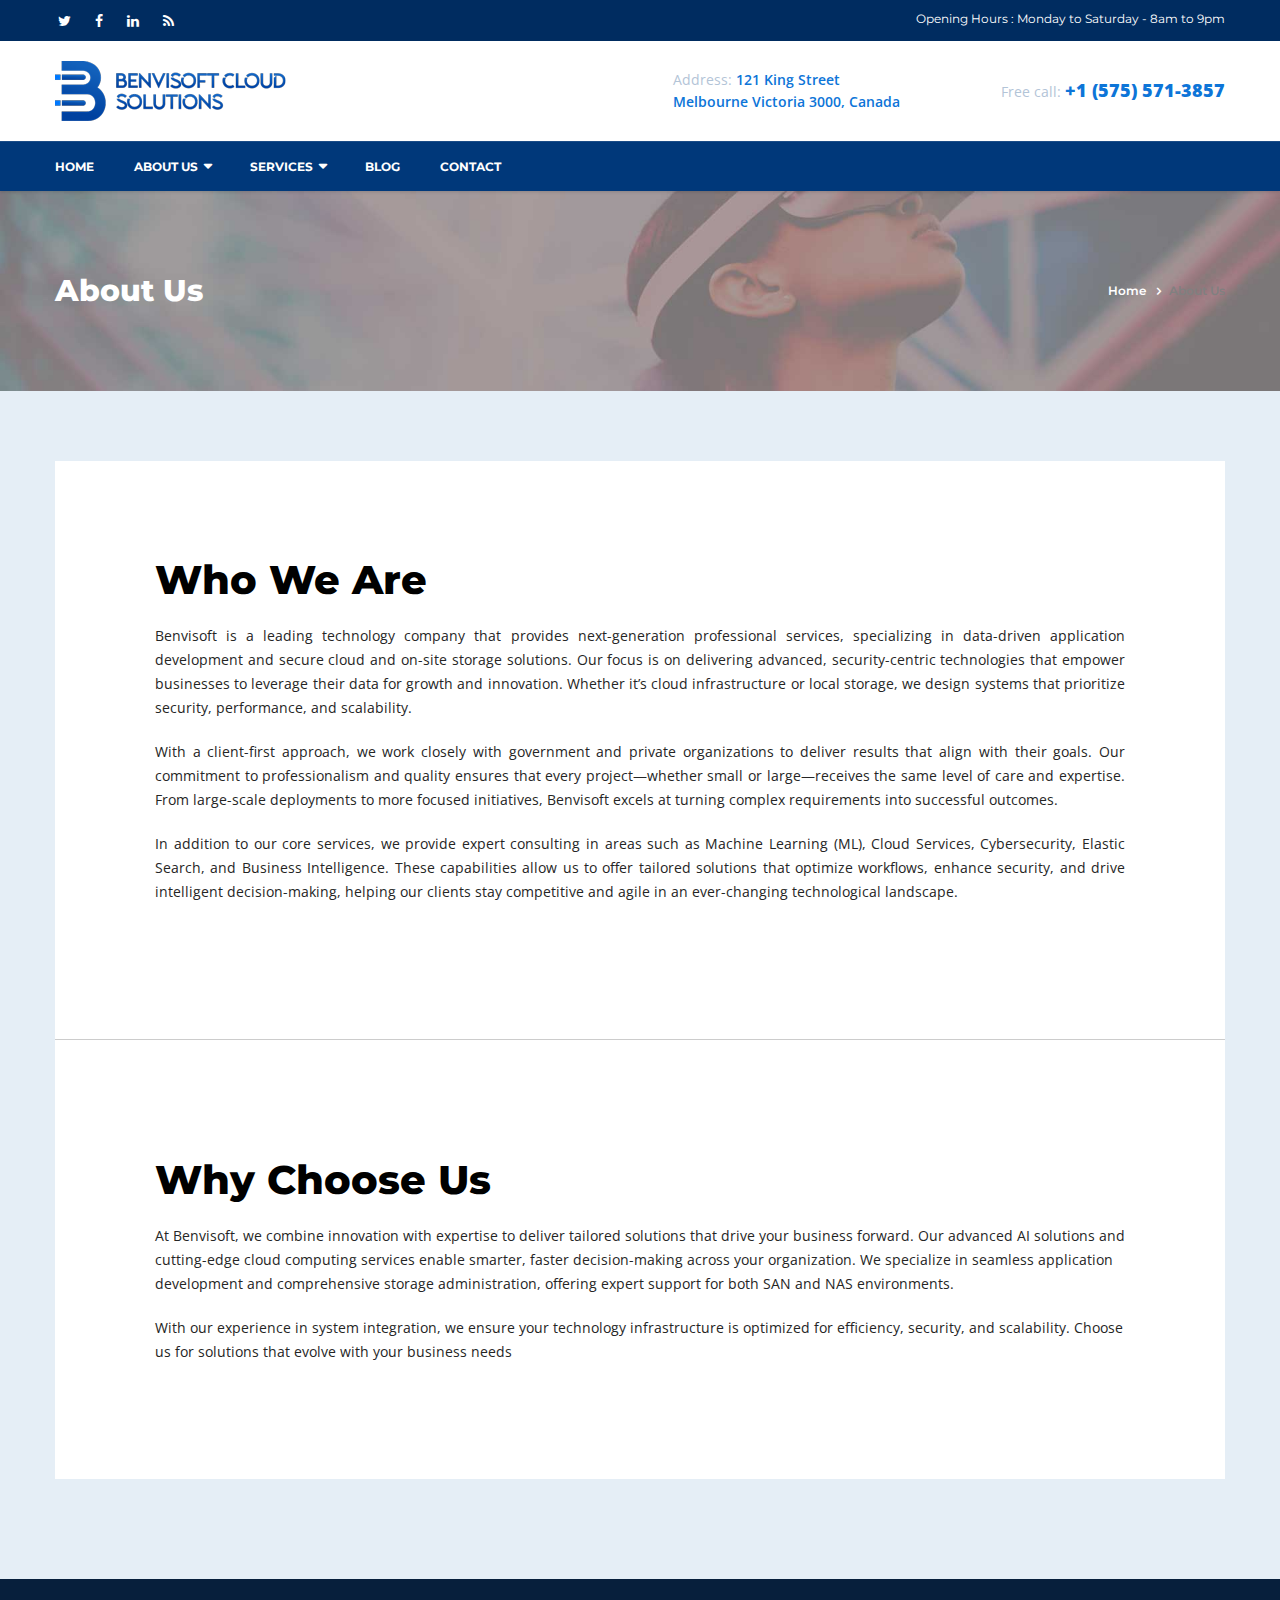
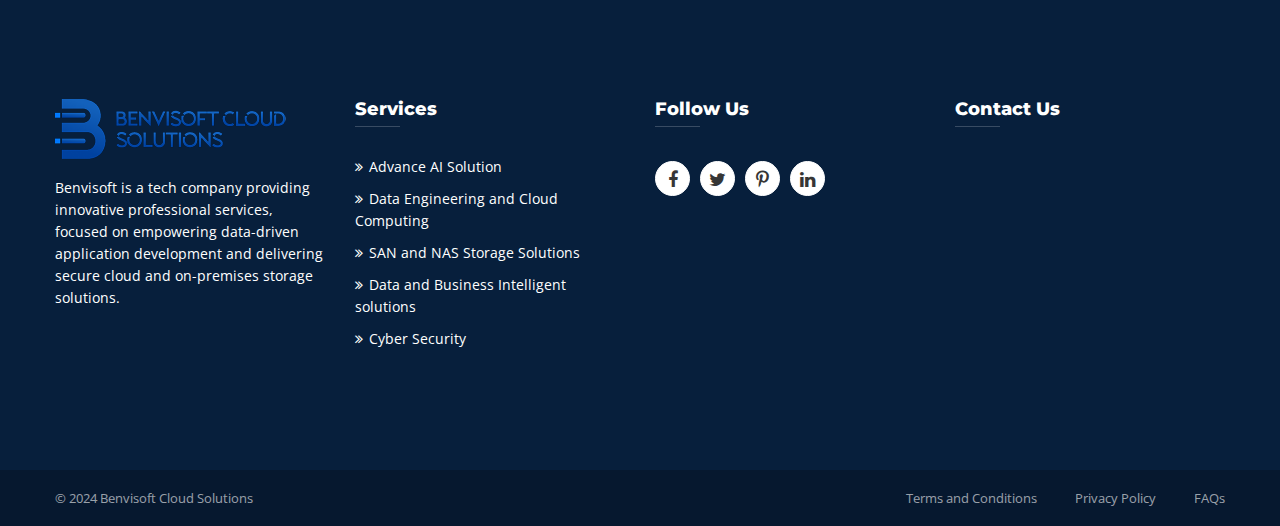
<file: about.html>
<!DOCTYPE html>
<html>
<head>
	<meta charset="utf-8">
    <meta http-equiv="X-UA-Compatible" content="IE=edge">
    <meta name="viewport" content="width=device-width, initial-scale=1">
    
	<title>Consultax – Financial & Consulting HTML5 Template</title>
	<link rel="stylesheet" id="bootstrap-css" href="css/bootstrap.css" type="text/css" media="all">
	<link rel="stylesheet" id="awesome-font-css" href="css/font-awesome.css" type="text/css" media="all">
	<link rel="stylesheet" id="ionicon-font-css" href="css/ionicon.css" type="text/css" media="all">
    <link rel="stylesheet" id="royal-preload-css" href="css/royal-preload.css" type="text/css" media="all">
	<link rel="stylesheet" id="slick-slider-css" href="css/slick.css" type="text/css" media="all">
	<link rel="stylesheet" id="slick-theme-css" href="css/slick-theme.css" type="text/css" media="all">
	<link rel="stylesheet" id="consultax-style-css" href="style.css" type="text/css" media="all">

	<link rel="shortcut icon" href="favicon.png">
</head>

<body class="royal_preloader">
	<div id="page" class="site">
		<header id="site-header" class="site-header mobile-header-blue header-style-1">
            <div id="header_topbar" class="header-topbar md-hidden sm-hidden clearfix">
                <div class="container">
                    <div class="row">
                        <div class="col-md-12">
                            <!-- social icons -->
                            <ul class="social-list fleft">
                                <li><a href="#" target="_blank"><i class="fa fa-twitter"></i></a>
                                </li>
                                <li><a href="#" target="_blank"><i class="fa fa-facebook"></i></a>
                                </li>
                                <li><a href="#" target="_blank"><i class="fa fa-linkedin"></i></a>
                                </li>
                                <li><a href="#" target="_blank"><i class="fa fa-rss"></i></a>
                                </li>
                            </ul>
                            <!-- social icons close -->
                            <div class="topbar-text fright"> Opening Hours : Monday to Saturday - 8am to 9pm</div>
                        </div>
                    </div>
                </div>
            </div>
            <!-- Top bar close -->

            <!-- Main header start -->
            <div class="main-header md-hidden sm-hidden">
                <div class="main-header-top" style="background-color: #fff;">
                    <div class="container">
                        <div class="row">
                            <div class="col-md-12">
                                <div class="col-wrap-table">
                                    <div id="site-logo" class="site-logo col-media-left col-media-middle">
                                        <a href="index.html">
                                            <img class="logo-static" src="images/logo.png" alt="Consultax">
                                            <img class="logo-scroll" src="images/logo.png" alt="Consultax">
                                        </a>
                                    </div>
                                    <div class="col-media-body col-media-middle">
                                        <!-- contact info -->
                                        <ul class="info-list info_on_right_side fright" style="color: #0e59b4;">
                                            <li>
                                                <span>Address: <strong>121 King Street <br>Melbourne Victoria 3000, Canada</strong></span> </li>
                                            <li>
                                                <span>Free call: <strong class="font-size18">+1 (575) 571-3857</strong></span> </li>
                                        </ul>
                                        <!-- contact info close -->
                                    </div>
                                </div>
                            </div>
                        </div>
                    </div>
                </div>
                <div class="main-header-bottom">
                    <div class="container">
                        <div class="row">
                            <div class="col-md-12">
                                <div class="header-mainnav">
                                    <div id="site-navigation" class="main-navigation fleft">
                                        <ul id="primary-menu" class="menu">
                                            <li><a href="index.html">Home</a>                                                
                                            </li>    
                                            <li class="menu-item-type-custom menu-item-object-custom menu-item-has-children menu-item-1731"><a href="#">About Us</a>
                                                <ul class="sub-menu">
                                                    <li class="menu-item-1738"><a href="about.html">Who We Are</a></li>
                                                    <li class="menu-item-1745"><a href="team.html">Our Team</a></li>
                                                </ul>
                                            </li>                                      
                                            <li class="menu-item-type-custom menu-item-object-custom menu-item-has-children menu-item-1789"><a href="services.html">Services</a>
                                                <ul class="sub-menu">
                                                    <li class="menu-item-1791"><a href="#">Advance AI Solution</a></li>
                                                    <li class="menu-item-1758"><a href="#">Data Engineering and Cloud Computing</a></li>
                                                    <li class="menu-item-1790"><a href="#">SAN and NAS Storage Solutions</a></li>
                                                    <li class="menu-item-1760"><a href="#"> Data and Business Intelligent solutions</a></li>
                                                    <li class="menu-item-1761"><a href="#">Cyber Security</a></li>
                                                </ul>
                                            </li>         
                                            <li><a href="#">Blog</a>      
                                            <li><a href="contact.html">Contact</a></li>
                                        </ul>
                                    </div>
                                    <!-- #site-navigation -->
                                </div>
                            </div>
                        </div>
                    </div>
                </div>

            </div>
            <!-- Main header close -->
            <div class="header_mobile">
                <div class="mlogo_wrapper clearfix">
                    <div class="mobile_logo">
                        <a href="#"><img src="images/logo-white.svg" alt="Consultax"></a>
                    </div>
                    <div id="mmenu_toggle">
                        <button></button>
                    </div>
                </div>
                <div class="mmenu_wrapper">
                    <div class="mobile_nav collapse">
                        <ul id="menu-main-menu" class="mobile_mainmenu">
                            <li class="current_page_item current-menu-ancestor current-menu-parent current_page_parent current_page_ancestor menu-item-has-children"><a href="index.html">Home</a>
                                <ul class="sub-menu">
                                    <li class="menu-item-home current-page_item page-item-1530 current_page_item menu-item-2017"><a href="index.html" aria-current="page">Home 1</a></li>
                                    <li class="menu-item-2016"><a href="home-2.html">Home 2</a></li>
                                    <li class="menu-item-2015"><a href="home-3.html">Home 3</a></li>
                                    <li class="menu-item-2059"><a href="home-4.html">Home 4</a></li>
                                </ul>
                            </li>
                            <li class="menu-item-type-custom menu-item-object-custom menu-item-has-children menu-item-1731"><a href="#">Pages</a>
                                <ul class="sub-menu">
                                    <li class="menu-item-1738"><a href="about.html">About Us</a></li>
                                    <li class="menu-item-1745"><a href="team.html">Our Team</a></li>
                                    <li class="menu-item-1742"><a href="how-it-work.html">How It Work</a></li>
                                    <li class="menu-item-1746"><a href="testimonials.html">Testimonials</a></li>
                                    <li class="menu-item-1757"><a href="services.html">Services Box</a></li>
                                    <li class="menu-item-1744"><a href="services-icon.html">Icon Box</a></li>
                                    <li class="menu-item-1740"><a href="career.html">Career</a></li>
                                </ul>
                            </li>
                            <li class="menu-item-type-custom menu-item-object-custom menu-item-has-children menu-item-1789"><a href="services.html">Services</a>
                                <ul class="sub-menu">
                                    <li class="menu-item-1791"><a href="#">Financial Consulting</a></li>
                                    <li class="menu-item-1758"><a href="#">International Business</a></li>
                                    <li class="menu-item-1790"><a href="#">Audit &amp; Assurance</a></li>
                                    <li class="menu-item-1760"><a href="#">Taxes and Efficiency</a></li>
                                    <li class="menu-item-1761"><a href="#">Bonds &amp; Commodities</a></li>
                                </ul>
                            </li>
                            <li class="menu-item-has-children"><a href="projects.html">Cases Study</a>
                                <ul class="sub-menu">
                                    <li><a href="projects.html">Cases Study 2 Columns</a></li>
                                    <li><a href="projects-2.html">Cases Study 3 Columns</a></li>
                                    
                                    <li><a href="project-detail.html">Cases Study Details</a></li>
                                </ul>
                            </li>
                            <li class="menu-item-has-children"><a href="blog.html">Blog</a>
                                <ul class="sub-menu">
                                    <li><a href="blog.html">Blog List</a></li>
                                    <li><a href="post.html">Blog Details</a></li>
                                </ul>
                            </li>
                            <li><a href="contact.html">Contact</a></li>
                        </ul>
                    </div>
                </div>
            </div>
    </header>

		<div id="content" class="site-content">
			<div class="page-header">
			    <div class="container">
			        <div class="breadc-box no-line">
			            <div class="row">
			                <div class="col-md-6">
			                    <h1 class="page-title">About Us</h1>
			                </div>
			                <div class="col-md-6 mobile-left text-right">
			                    <ul id="breadcrumbs" class="breadcrumbs none-style">
			                        <li><a href="index.html">Home</a></li>
			                        <li class="active">About Us</li>
			                    </ul>
			                </div>
			            </div>
			        </div>
			    </div>
			</div>
			<div class="entry-content">
				<div class="container">
			    	<div class="boxed-content">

			    		<section class="wpb_row row-fluid section-padd">
						    <div class="container">
						        <div class="row">
						            <div class="wpb_column column_container col-sm-12">
						                <div class="column-inner">
						                    <div class="wpb_wrapper">
						                        <div class="section-head ">
						                            <h2 class="section-title">Who We Are</h2>
						                        </div>

						                        <div class="wpb_text_column wpb_content_element">
						                            <div class="wpb_wrapper" style="text-align: justify;">
						                                <p>Benvisoft is a leading technology company that provides next-generation professional services, specializing in data-driven application development and secure cloud and on-site storage solutions. Our focus is on delivering advanced, security-centric technologies that empower businesses to leverage their data for growth and innovation. Whether it’s cloud infrastructure or local storage, we design systems that prioritize security, performance, and scalability.
														</p>
														<p>
															With a client-first approach, we work closely with government and private organizations to deliver results that align with their goals. Our commitment to professionalism and quality ensures that every project—whether small or large—receives the same level of care and expertise. From large-scale deployments to more focused initiatives, Benvisoft excels at turning complex requirements into successful outcomes.
														</p>
														<p>	
															In addition to our core services, we provide expert consulting in areas such as Machine Learning (ML), Cloud Services, Cybersecurity, Elastic Search, and Business Intelligence. These capabilities allow us to offer tailored solutions that optimize workflows, enhance security, and drive intelligent decision-making, helping our clients stay competitive and agile in an ever-changing technological landscape.
															
						                                </p>

						                            </div>
						                        </div>
						                    </div>
						                </div>
						            </div>
						        </div>
						    </div>
						</section>					
						<hr>
						<section class="wpb_row row-fluid section-padd">
						    <div class="container">
						        <div class="row">
						            <div class="wpb_column column_container col-sm-12">
						                <div class="column-inner">
						                    <div class="wpb_wrapper">
						                        <div class="section-head ">
						                            <h2 class="section-title">Why Choose Us</h2>
						                        </div>

						                        <div class="wpb_text_column wpb_content_element ">
						                            <div class="wpb_wrapper">
						                                <p>At Benvisoft, we combine innovation with expertise to deliver tailored solutions that drive your business forward. Our advanced AI solutions and cutting-edge cloud computing services enable smarter, faster decision-making across your organization. We specialize in seamless application development and comprehensive storage administration, offering expert support for both SAN and NAS environments. </p>

														<p>With our experience in system integration, we ensure your technology infrastructure is optimized for efficiency, security, and scalability. Choose us for solutions that evolve with your business needs</p>

						                            </div>
						                        </div>
						                    </div>
						                </div>
						            </div>
						            
						        </div>
						    </div>
						</section>				

			    	</div>
			    </div>
			</div>
		</div>
	    

	    <footer id="site-footer" class="site-footer bg-second">
			<div class="main-footer">
				<div class="container">
					<div class="row">
	
						<div class="col-md-3 col-sm-6">
							<div id="media_image-1" class="widget widget_media_image">
								<a href="index.html"><img src="images/logo.png" alt=""></a>
							</div>
							<div id="custom_html-1" class="widget_text widget widget_custom_html">
								<div class="textwidget custom-html-widget">
									<p>Benvisoft is a tech company providing innovative professional services, focused on empowering data-driven application development and delivering secure cloud and on-premises storage solutions.</p>
	
									
									
								</div>
							</div>
						</div>
						<!-- end col-lg-3 -->
	
						<div class="col-md-3 col-sm-6">
							<section id="custom_html-2" class="widget_text widget widget_custom_html padding-left">
								<h4 class="widget-title">Services</h4>
								<div class="textwidget custom-html-widget">
									<ul class="padd-left">
										<li><a href="#">Advance AI Solution</a></li>
										<li><a href="#">Data Engineering and Cloud Computing</a></li>
										<li><a href="#"> SAN and NAS Storage Solutions</a></li>
										<li><a href="#">Data and Business Intelligent solutions</a></li>
										<li><a href="#">Cyber Security</a></li>
									</ul>
								</div>
							</section>
						</div>
						<!-- end col-lg-3 -->
	
						<div class="col-md-3 col-sm-6">
							<section id="custom_html-3" class="widget_text widget widget_custom_html padding-left">
								<h4 class="widget-title">Follow Us</h4>
								<div class="ot-socials bg-white">
									<a target="_blank" href="#" rel="noopener noreferrer"><i class="fa fa-facebook"></i></a>
									<a target="_blank" href="#" rel="noopener noreferrer"><i class="fa fa-twitter"></i></a>
									<a target="_blank" href="#" rel="noopener noreferrer"><i class="fa fa-pinterest-p"></i></a>
									<a target="_blank" href="#" rel="noopener noreferrer"><i class="fa fa-linkedin"></i></a>
								</div>
							</section>
						</div>
						<!-- end col-lg-3 -->
	
						<div class="col-md-3 col-sm-6">
							<section id="mc4wp_form_widget-1" class="widget widget_mc4wp_form_widget">
								<h4 class="widget-title">Contact Us</h4>
								<!-- Mailchimp for WordPress v4.5.2 - https://wordpress.org/plugins/mailchimp-for-wp/ -->
								<!-- <form id="mc4wp-form-1" class="mc4wp-form mc4wp-form-1696" method="post" data-id="1696" data-name="Consultax Subscribe">
									<div class="mc4wp-form-fields">
										<div class="footer-sub">
											<input type="text" name="NAME" placeholder="Name" required="">
											<input type="email" name="EMAIL" placeholder="Email Address" required="">
											<input type="submit" class="btn" value="Subscribe">
										</div>
									</div>
									<input type="hidden" name="_mc4wp_timestamp" value="1560227031">
									<input type="hidden" name="_mc4wp_form_id" value="1696">
									<input type="hidden" name="_mc4wp_form_element_id" value="mc4wp-form-1">
									<div class="mc4wp-response"></div>
								</form> -->
								<!-- / Mailchimp for WordPress Plugin -->
							</section>
						</div>
						<!-- end col-lg-3 -->
	
					</div>
				</div>
			</div>
			<!-- .main-footer -->
			<div class="footer-bottom">
				<div class="container">
					<div class="row">
						<div class="col-md-6">
							<div class="footer-copyright">
								© 2024 Benvisoft Cloud Solutions
							</div>
						</div>
						<div class="col-md-6">
							<div class="footer-nav text-right mobile-center">
								<ul id="footer-menu" class="none-style">
									<li><a href="#">Terms and Conditions</a></li>
									<li><a href="#">Privacy Policy</a></li>
									<li><a href="#">FAQs</a></li>
								</ul>
							</div>
						</div>
					</div>
				</div>
			</div>
			<!-- .copyright-footer -->
			<a id="back-to-top" href="#" class="show"></a>
		</footer>
	</div>

	<script type='text/javascript' src='js/jquery.min.js'></script>
	<script type='text/javascript' src='js/countto.min.js'></script>
	<script type='text/javascript' src='js/jquery.isotope.min.js'></script>
	<script type='text/javascript' src='js/royal_preloader.min.js'></script>
	<script type='text/javascript' src='js/slick.min.js'></script>
	<script type='text/javascript' src='js/scripts.js'></script>
	<script type='text/javascript' src='js/header-footer.js'></script>
</body>
</html>
</file>
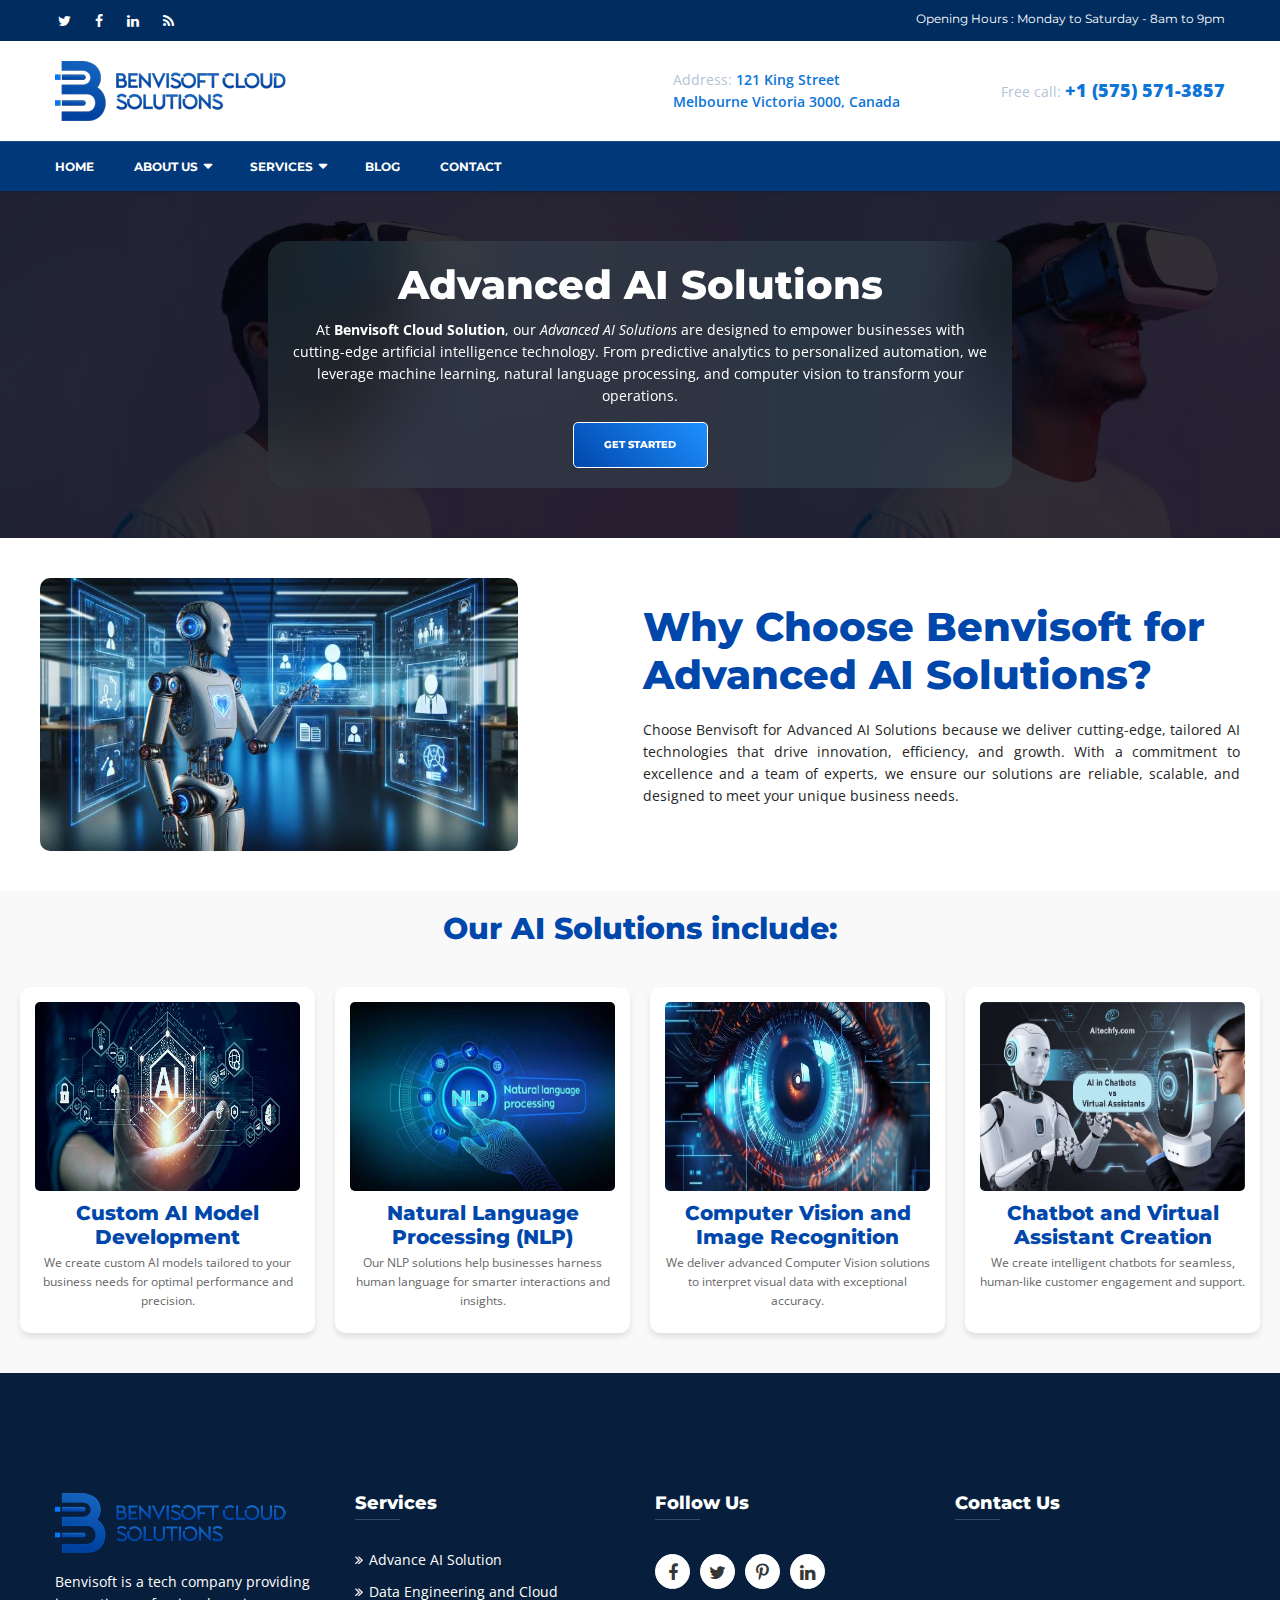
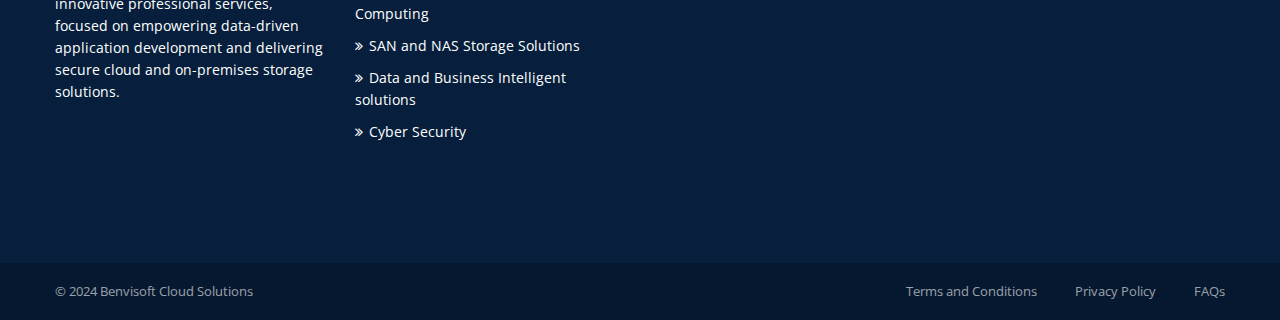
<file: advanced_AI.html>
<!DOCTYPE html>
<html>
<head>
    <meta charset="utf-8">
    <meta http-equiv="X-UA-Compatible" content="IE=edge">
    <meta name="viewport" content="width=device-width, initial-scale=1">

	<title>Benvisoft Cloud Solutions</title>
    
	<link rel="stylesheet" id="bootstrap-css" href="css/bootstrap.css" type="text/css" media="all">
	<link rel="stylesheet" id="awesome-font-css" href="css/font-awesome.css" type="text/css" media="all">
	<link rel="stylesheet" id="ionicon-font-css" href="css/ionicon.css" type="text/css" media="all">
    <link rel="stylesheet" id="royal-preload-css" href="css/royal-preload.css" type="text/css" media="all">
	<link rel="stylesheet" id="slick-slider-css" href="css/slick.css" type="text/css" media="all">
	<link rel="stylesheet" id="slick-theme-css" href="css/slick-theme.css" type="text/css" media="all">
	<link rel="stylesheet" id="consultax-style-css" href="style.css" type="text/css" media="all">
    <link rel="stylesheet" href="css/advanced_AI.css">
    <link rel="stylesheet" href="css/cybersecurity.css">
    <link rel="stylesheet" href="css/storage_solution.css">
    <!-- RS5.0 Main Stylesheet -->
    <link rel="stylesheet" type="text/css" href="revolution/css/settings.css">

    <!-- RS5.0 Layers and Navigation Styles -->
    <link rel="stylesheet" type="text/css" href="revolution/css/layers.css">
    <link rel="stylesheet" type="text/css" href="revolution/css/navigation.css">

    <link rel="shortcut icon" href="favicon.png">
</head>
<body class="royal_preloader">
	<div id="page" class="site">

    <header id="site-header" class="site-header mobile-header-blue header-style-1">
            <div id="header_topbar" class="header-topbar md-hidden sm-hidden clearfix">
                <div class="container">
                    <div class="row">
                        <div class="col-md-12">
                            <!-- social icons -->
                            <ul class="social-list fleft">
                                <li><a href="#" target="_blank"><i class="fa fa-twitter"></i></a>
                                </li>
                                <li><a href="#" target="_blank"><i class="fa fa-facebook"></i></a>
                                </li>
                                <li><a href="#" target="_blank"><i class="fa fa-linkedin"></i></a>
                                </li>
                                <li><a href="#" target="_blank"><i class="fa fa-rss"></i></a>
                                </li>
                            </ul>
                            <!-- social icons close -->
                            <div class="topbar-text fright"> Opening Hours : Monday to Saturday - 8am to 9pm</div>
                        </div>
                    </div>
                </div>
            </div>
            <!-- Top bar close -->

            <!-- Main header start -->
            <div class="main-header md-hidden sm-hidden">
                <div class="main-header-top" style="background-color: #fff;">
                    <div class="container">
                        <div class="row">
                            <div class="col-md-12">
                                <div class="col-wrap-table">
                                    <div id="site-logo" class="site-logo col-media-left col-media-middle">
                                        <a href="index.html">
                                            <img class="logo-static" src="images/logo.png" alt="Consultax">
                                            <img class="logo-scroll" src="images/logo.png" alt="Consultax">
                                        </a>
                                    </div>
                                    <div class="col-media-body col-media-middle">
                                        <!-- contact info -->
                                        <ul class="info-list info_on_right_side fright" style="color: #0e59b4;">
                                            <li>
                                                <span>Address: <strong>121 King Street <br>Melbourne Victoria 3000, Canada</strong></span> </li>
                                            <li>
                                                <span>Free call: <strong class="font-size18">+1 (575) 571-3857</strong></span> </li>
                                        </ul>
                                        <!-- contact info close -->
                                    </div>
                                </div>
                            </div>
                        </div>
                    </div>
                </div>
                <div class="main-header-bottom">
                    <div class="container">
                        <div class="row">
                            <div class="col-md-12">
                                <div class="header-mainnav">
                                    <div id="site-navigation" class="main-navigation fleft">
                                        <ul id="primary-menu" class="menu">
                                            <li><a href="index.html">Home</a>                                                
                                            </li>    
                                            <li class="menu-item-type-custom menu-item-object-custom menu-item-has-children menu-item-1731"><a href="#">About Us</a>
                                                <ul class="sub-menu">
                                                    <li class="menu-item-1738"><a href="about.html">Who We Are</a></li>
                                                    <li class="menu-item-1745"><a href="team.html">Our Team</a></li>
                                                </ul>
                                            </li>                                      
                                            <li class="menu-item-type-custom menu-item-object-custom menu-item-has-children menu-item-1789"><a href="services.html">Services</a>
                                                <ul class="sub-menu">
                                                    <li class="menu-item-1791"><a href="advanced_AI.html">Advance AI Solution</a></li>
                                                    <li class="menu-item-1758"><a href="data_engineering_services.html">Data Engineering and Cloud Computing</a></li>
                                                    <li class="menu-item-1790"><a href="storage_solution.html">SAN and NAS Storage Solutions</a></li>
                                                    <li class="menu-item-1760"><a href="data_business_services.html"> Data and Business Intelligent solutions</a></li>
                                                    <li class="menu-item-1761"><a href="cybersecurity.html">Cyber Security</a></li>
                                                </ul>
                                            </li>         
                                            <li><a href="#">Blog</a>      
                                            <li><a href="contact.html">Contact</a></li>
                                        </ul>
                                    </div>
                                    <!-- #site-navigation -->
                                </div>
                            </div>
                        </div>
                    </div>
                </div>

            </div>
            <!-- Main header close -->
            <div class="header_mobile">
                <div class="mlogo_wrapper clearfix">
                    <div class="mobile_logo">
                        <a href="#"><img src="images/logo-white.svg" alt="Consultax"></a>
                    </div>
                    <div id="mmenu_toggle">
                        <button></button>
                    </div>
                </div>
                <div class="mmenu_wrapper">
                    <div class="mobile_nav collapse">
                        <ul id="menu-main-menu" class="mobile_mainmenu">
                            <li class="current_page_item current-menu-ancestor current-menu-parent current_page_parent current_page_ancestor menu-item-has-children"><a href="index.html">Home</a>
                                <ul class="sub-menu">
                                    <li class="menu-item-home current-page_item page-item-1530 current_page_item menu-item-2017"><a href="index.html" aria-current="page">Home 1</a></li>
                                    <li class="menu-item-2016"><a href="home-2.html">Home 2</a></li>
                                    <li class="menu-item-2015"><a href="home-3.html">Home 3</a></li>
                                    <li class="menu-item-2059"><a href="home-4.html">Home 4</a></li>
                                </ul>
                            </li>
                            <li class="menu-item-type-custom menu-item-object-custom menu-item-has-children menu-item-1731"><a href="#">Pages</a>
                                <ul class="sub-menu">
                                    <li class="menu-item-1738"><a href="about.html">About Us</a></li>
                                    <li class="menu-item-1745"><a href="team.html">Our Team</a></li>
                                    <li class="menu-item-1742"><a href="how-it-work.html">How It Work</a></li>
                                    <li class="menu-item-1746"><a href="testimonials.html">Testimonials</a></li>
                                    <li class="menu-item-1757"><a href="services.html">Services Box</a></li>
                                    <li class="menu-item-1744"><a href="services-icon.html">Icon Box</a></li>
                                    <li class="menu-item-1740"><a href="career.html">Career</a></li>
                                </ul>
                            </li>
                            <li class="menu-item-type-custom menu-item-object-custom menu-item-has-children menu-item-1789"><a href="services.html">Services</a>
                                <ul class="sub-menu">
                                    <li class="menu-item-1791"><a href="#">Financial Consulting</a></li>
                                    <li class="menu-item-1758"><a href="#">International Business</a></li>
                                    <li class="menu-item-1790"><a href="#">Audit &amp; Assurance</a></li>
                                    <li class="menu-item-1760"><a href="#">Taxes and Efficiency</a></li>
                                    <li class="menu-item-1761"><a href="#">Bonds &amp; Commodities</a></li>
                                </ul>
                            </li>
                            <li class="menu-item-has-children"><a href="projects.html">Cases Study</a>
                                <ul class="sub-menu">
                                    <li><a href="projects.html">Cases Study 2 Columns</a></li>
                                    <li><a href="projects-2.html">Cases Study 3 Columns</a></li>
                                    
                                    <li><a href="project-detail.html">Cases Study Details</a></li>
                                </ul>
                            </li>
                            <li class="menu-item-has-children"><a href="blog.html">Blog</a>
                                <ul class="sub-menu">
                                    <li><a href="blog.html">Blog List</a></li>
                                    <li><a href="post.html">Blog Details</a></li>
                                </ul>
                            </li>
                            <li><a href="contact.html">Contact</a></li>
                        </ul>
                    </div>
                </div>
            </div>
    </header>
    <!-- #site-header -->
    <!-- Below is the main content for the website -->
    <!-- <section class="ai-solution">
        <div class="container">
            <div class="ai-image">
                <img src="images/ai-illustration.png" alt="AI Illustration">
            </div>
            <div class="content">
                <h2>Advanced AI Solutions</h2>
                <p>
                At <strong>Benvisoft Cloud Solution</strong>, our <em>Advanced AI Solutions</em> are designed to empower businesses with cutting-edge 
                artificial intelligence technology. From predictive analytics to personalized automation, we leverage machine learning, 
                natural language processing, and computer vision to transform your operations.
                </p>
                <p>
                Our AI services include:
                </p>
                <ul>
                <li>Custom AI Model Development</li>
                <li>Natural Language Processing (NLP)</li>
                <li>Computer Vision and Image Recognition</li>
                <li>Predictive Analytics and Data Forecasting</li>
                <li>Chatbot and Virtual Assistant Creation</li>
                </ul>
                <p>
                Whether you want to enhance customer engagement, streamline processes, or unlock new insights, our solutions 
                adapt to your unique needs and scale with your business growth.
                </p>
                <button class="btn"><span>Get Started</span></button>
            </div>
        </div>
    </section> -->
    
    <section class="hero cyber">
        <div class="hero-content">
          <h1>Advanced AI Solutions</h1>
          <p>
            At <strong>Benvisoft Cloud Solution</strong>, our <em>Advanced AI Solutions</em> are designed to empower businesses with cutting-edge 
            artificial intelligence technology. From predictive analytics to personalized automation, we leverage machine learning, 
            natural language processing, and computer vision to transform your operations.        
          </p>
          <a href="getstarted.html" class="btn">Get Started</a>
        </div>
        
      </section>
      
      <!-- About advanced AI Section -->
      <section id="cybersecurity" class="about-section1">
        <div class="hacker">
            <img src="images/advanced_AI.png" alt="AI Illustration"> 
        </div>   
        <div class="about-section">
          <h2>Why Choose Benvisoft for Advanced AI Solutions?</h2>
          <p>
            Choose Benvisoft for Advanced AI Solutions because we deliver cutting-edge, tailored AI technologies that drive innovation, efficiency, and growth. With a commitment to excellence and a team of experts, we ensure our solutions 
            are reliable, scalable, and designed to meet your unique business needs.
          </p>
        </div>
      </section>
    
      <!-- Features Section -->
      <section class="features">
        <h2>Our AI Solutions include:</h2>
        <div class="features-container">
          <div class="feature data_biz">
            <img src="images/customAI.png" alt="Scalability">
            <h3>Custom AI Model Development</h3>
            <p>We create custom AI models tailored to your business needs for optimal performance and precision.</p>
          </div>
          <div class="feature">
            <img src="images/nlr.png" alt="High Performance">
            <h3>Natural Language Processing (NLP)</h3>
            <p>Our NLP solutions help businesses harness human language for smarter interactions and insights.</p>
          </div>
          <div class="feature">
            <img src="images/vision.png" alt="Data Security">
            <h3>Computer Vision and Image Recognition</h3>
            <p>We deliver advanced Computer Vision solutions to interpret visual data with exceptional accuracy.</p>
          </div>
          
          <div class="feature">
            <img src="images/chatbot.png" alt="Cloud Integration">
            <h3>Chatbot and Virtual Assistant Creation</h3>
            <p>We create intelligent chatbots for seamless, human-like customer engagement and support.</p>
          </div>
        </div>
      </section>
    
    <!-- #content -->

    <footer id="site-footer" class="site-footer bg-second">
        <div class="main-footer">
            <div class="container">
                <div class="row">

                    <div class="col-md-3 col-sm-6">
                        <div id="media_image-1" class="widget widget_media_image">
                            <a href="index.html"><img src="images/logo.png" alt=""></a>
                        </div>
                        <div id="custom_html-1" class="widget_text widget widget_custom_html">
                            <div class="textwidget custom-html-widget">
                                <p>Benvisoft is a tech company providing innovative professional services, focused on empowering data-driven application development and delivering secure cloud and on-premises storage solutions.</p>

                                
                                
                            </div>
                        </div>
                    </div>
                    <!-- end col-lg-3 -->

                    <div class="col-md-3 col-sm-6">
                        <section id="custom_html-2" class="widget_text widget widget_custom_html padding-left">
                            <h4 class="widget-title">Services</h4>
                            <div class="textwidget custom-html-widget">
                                <ul class="padd-left">
                                    <li><a href="#">Advance AI Solution</a></li>
                                    <li><a href="#">Data Engineering and Cloud Computing</a></li>
                                    <li><a href="#"> SAN and NAS Storage Solutions</a></li>
                                    <li><a href="#">Data and Business Intelligent solutions</a></li>
                                    <li><a href="#">Cyber Security</a></li>
                                </ul>
                            </div>
                        </section>
                    </div>
                    <!-- end col-lg-3 -->

                    <div class="col-md-3 col-sm-6">
                        <section id="custom_html-3" class="widget_text widget widget_custom_html padding-left">
                            <h4 class="widget-title">Follow Us</h4>
                            <div class="ot-socials bg-white">
                                <a target="_blank" href="#" rel="noopener noreferrer"><i class="fa fa-facebook"></i></a>
                                <a target="_blank" href="#" rel="noopener noreferrer"><i class="fa fa-twitter"></i></a>
                                <a target="_blank" href="#" rel="noopener noreferrer"><i class="fa fa-pinterest-p"></i></a>
                                <a target="_blank" href="#" rel="noopener noreferrer"><i class="fa fa-linkedin"></i></a>
                            </div>
                        </section>
                    </div>
                    <!-- end col-lg-3 -->

                    <div class="col-md-3 col-sm-6">
                        <section id="mc4wp_form_widget-1" class="widget widget_mc4wp_form_widget">
                            <h4 class="widget-title">Contact Us</h4>
                            <!-- Mailchimp for WordPress v4.5.2 - https://wordpress.org/plugins/mailchimp-for-wp/ -->
                            <!-- <form id="mc4wp-form-1" class="mc4wp-form mc4wp-form-1696" method="post" data-id="1696" data-name="Consultax Subscribe">
                                <div class="mc4wp-form-fields">
                                    <div class="footer-sub">
                                        <input type="text" name="NAME" placeholder="Name" required="">
                                        <input type="email" name="EMAIL" placeholder="Email Address" required="">
                                        <input type="submit" class="btn" value="Subscribe">
                                    </div>
                                </div>
                                <input type="hidden" name="_mc4wp_timestamp" value="1560227031">
                                <input type="hidden" name="_mc4wp_form_id" value="1696">
                                <input type="hidden" name="_mc4wp_form_element_id" value="mc4wp-form-1">
                                <div class="mc4wp-response"></div>
                            </form> -->
                            <!-- / Mailchimp for WordPress Plugin -->
                        </section>
                    </div>
                    <!-- end col-lg-3 -->

                </div>
            </div>
        </div>
        <!-- .main-footer -->
        <div class="footer-bottom">
            <div class="container">
                <div class="row">
                    <div class="col-md-6">
                        <div class="footer-copyright">
                            © 2024 Benvisoft Cloud Solutions
                        </div>
                    </div>
                    <div class="col-md-6">
                        <div class="footer-nav text-right mobile-center">
                            <ul id="footer-menu" class="none-style">
                                <li><a href="#">Terms and Conditions</a></li>
                                <li><a href="#">Privacy Policy</a></li>
                                <li><a href="#">FAQs</a></li>
                            </ul>
                        </div>
                    </div>
                </div>
            </div>
        </div>
        <!-- .copyright-footer -->
        <a id="back-to-top" href="#" class="show"></a>
    </footer>
    <!-- #site-footer -->
</div>

	<script type='text/javascript' src='js/jquery.min.js'></script>
	<script type='text/javascript' src='js/countto.min.js'></script>
	<script type='text/javascript' src='js/jquery.isotope.min.js'></script>
    <script type='text/javascript' src='js/royal_preloader.min.js'></script>
	<script type='text/javascript' src='js/slick.min.js'></script>
	<script type='text/javascript' src='js/scripts.js'></script>
	<script type='text/javascript' src='js/header-footer.js'></script>

    <script type="text/javascript" src="revolution/js/jquery.themepunch.tools.min.js?rev=5.0"></script>
    <script type="text/javascript" src="revolution/js/jquery.themepunch.revolution.min.js?rev=5.0"></script>
    <!-- RS5.0 Extensions Files -->
    <script type="text/javascript" src="revolution/js/extensions/revolution.extension.video.min.js"></script>
    <script type="text/javascript" src="revolution/js/extensions/revolution.extension.slideanims.min.js"></script>
    <script type="text/javascript" src="revolution/js/extensions/revolution.extension.layeranimation.min.js"></script>
    <script type="text/javascript" src="revolution/js/extensions/revolution.extension.navigation.min.js"></script>
    <script type="text/javascript" src="revolution/js/extensions/revolution.extension.actions.min.js"></script>
    <script type="text/javascript" src="revolution/js/extensions/revolution.extension.kenburn.min.js"></script>
    <script type="text/javascript" src="revolution/js/extensions/revolution.extension.migration.min.js"></script>
    <script type="text/javascript" src="revolution/js/extensions/revolution.extension.parallax.min.js"></script>
    <script>
        jQuery(document).ready(function () {
            jQuery("#revolution-slider").revolution({
                sliderType: "standard",
                delay: 7500,
                navigation: {
                    arrows: { enable: true }
                },
                spinner: "off",
                gridwidth: 1170,
                gridheight: 700,
                disableProgressBar: "on",
                responsiveLevels:[1920,1229,991,480],gridwidth:[1170,970,750,450],gridheight:[700,700,700,700]
            });
        });
    </script>
</body>
</html>
</file>
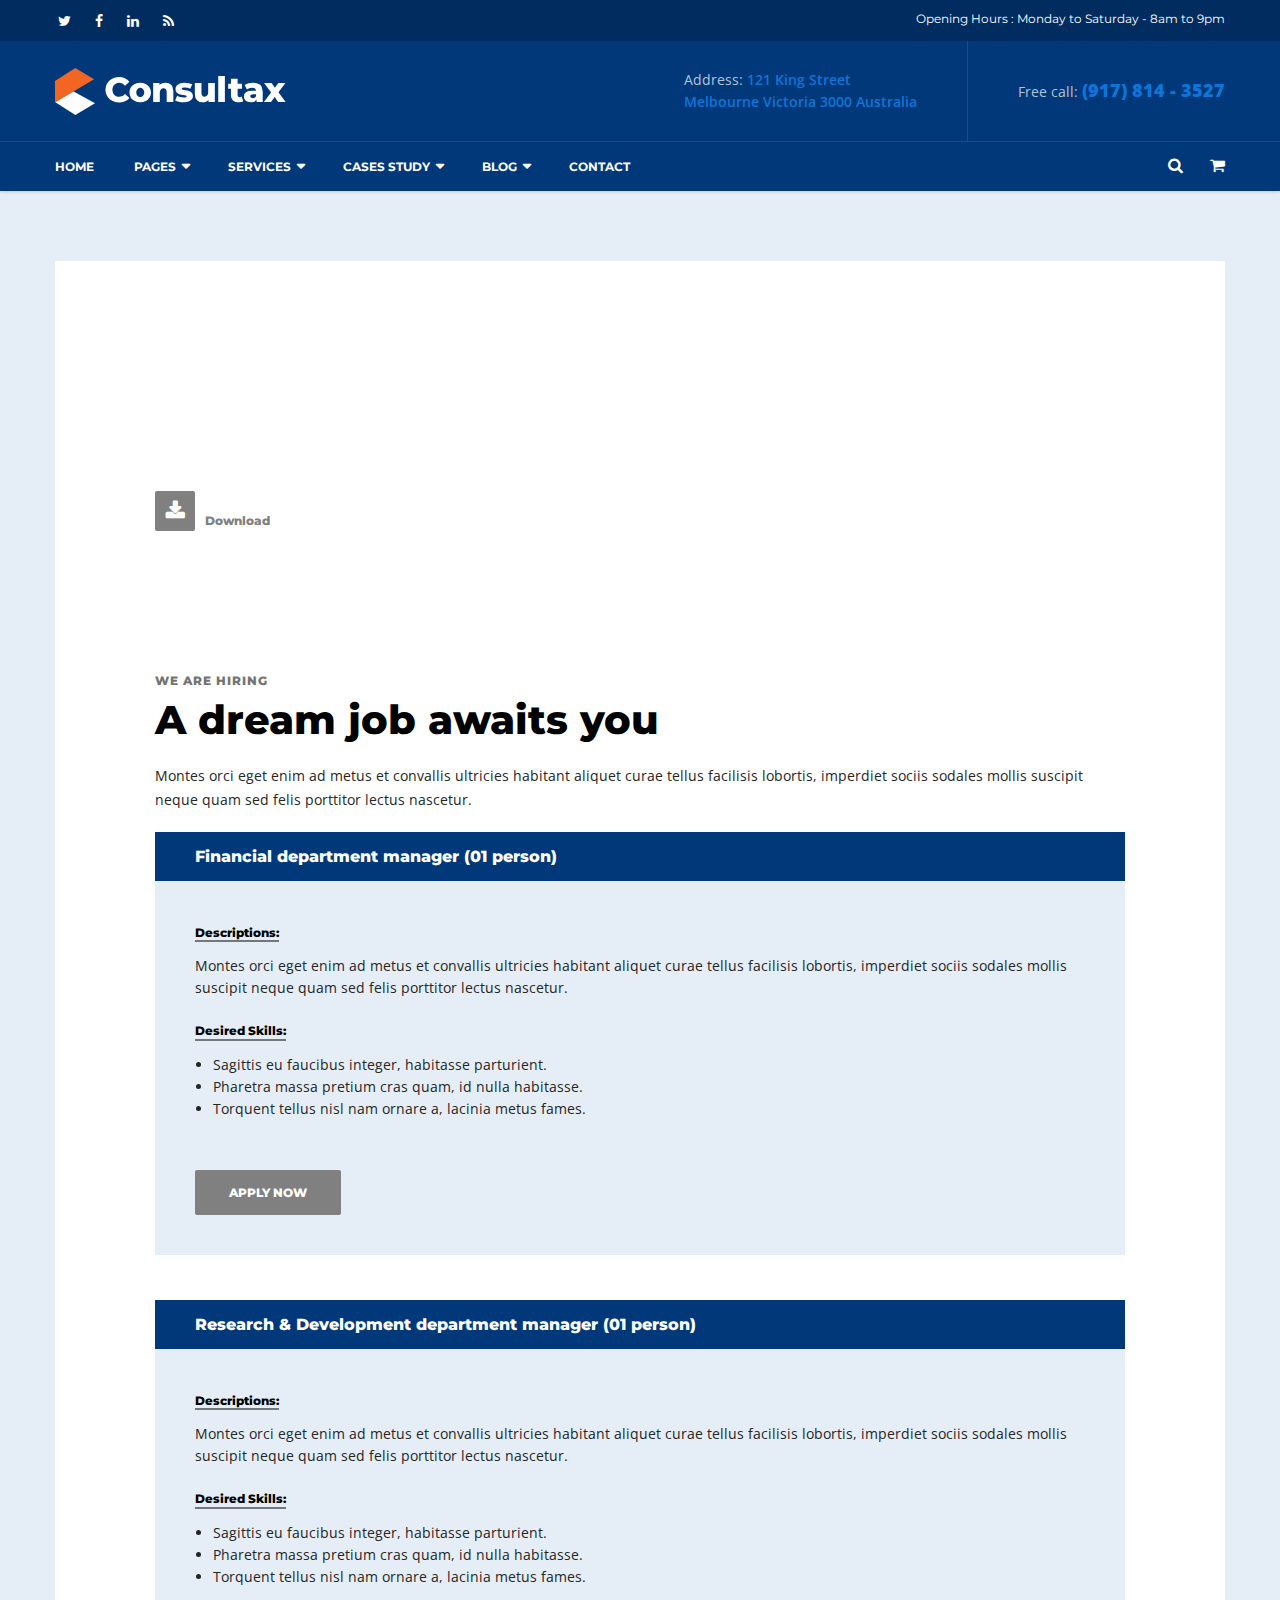
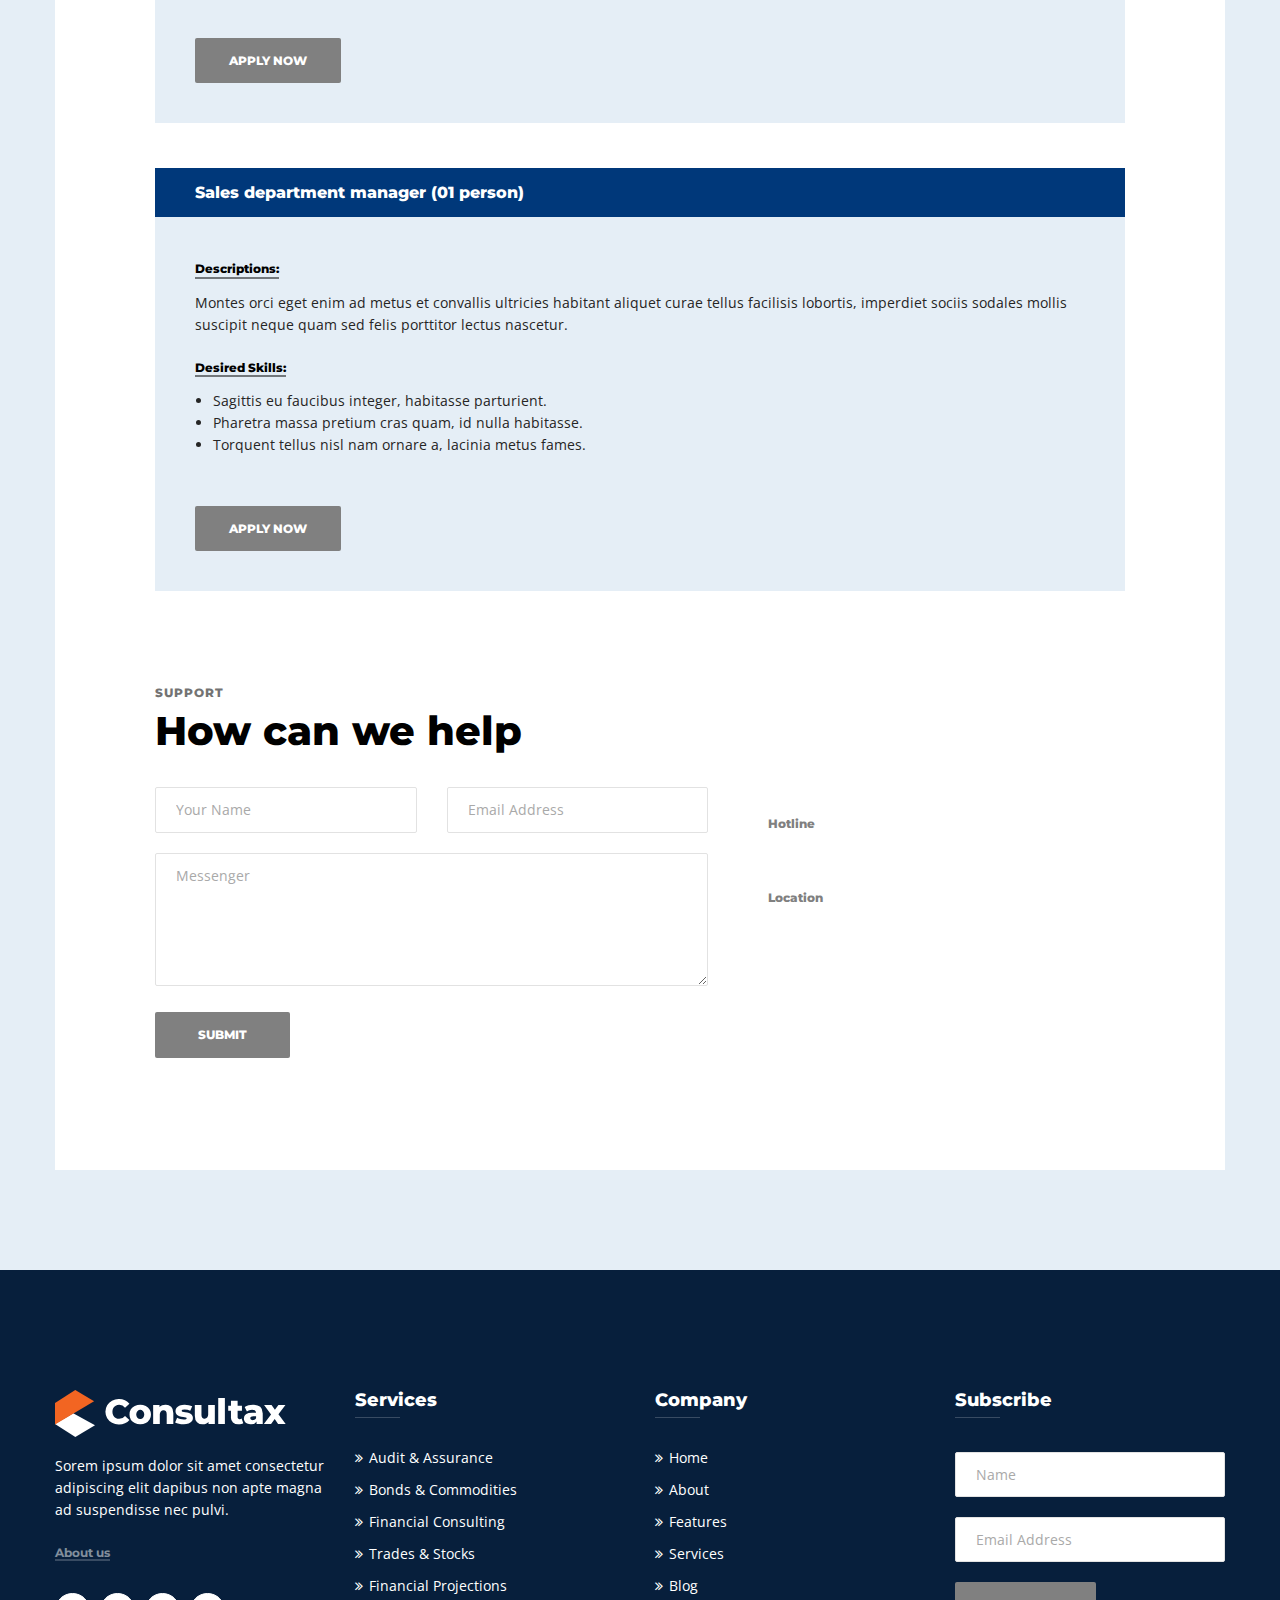
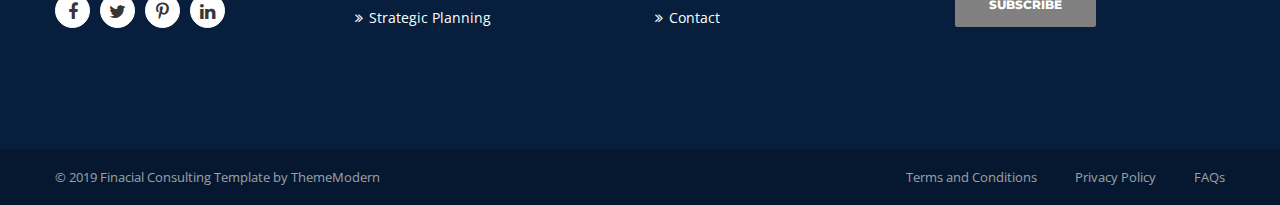
<file: career.html>
<!DOCTYPE html>
<html>
<head>
	<meta charset="utf-8">
    <meta http-equiv="X-UA-Compatible" content="IE=edge">
    <meta name="viewport" content="width=device-width, initial-scale=1">
    
	<title>Consultax – Financial & Consulting HTML5 Template</title>
	<link rel="stylesheet" id="bootstrap-css" href="css/bootstrap.css" type="text/css" media="all">
	<link rel="stylesheet" id="awesome-font-css" href="css/font-awesome.css" type="text/css" media="all">
	<link rel="stylesheet" id="ionicon-font-css" href="css/ionicon.css" type="text/css" media="all">
    <link rel="stylesheet" id="royal-preload-css" href="css/royal-preload.css" type="text/css" media="all">
	<link rel="stylesheet" id="slick-slider-css" href="css/slick.css" type="text/css" media="all">
	<link rel="stylesheet" id="slick-theme-css" href="css/slick-theme.css" type="text/css" media="all">
	<link rel="stylesheet" id="consultax-style-css" href="style.css" type="text/css" media="all">

	<link rel="shortcut icon" href="favicon.png">
</head>

<body class="royal_preloader">
	<div id="page" class="site">
	    <header id="site-header" class="site-header mobile-header-blue header-style-1">
	        <div id="header_topbar" class="header-topbar md-hidden sm-hidden clearfix">
	            <div class="container">
	                <div class="row">
	                    <div class="col-md-12">
	                        <!-- social icons -->
	                        <ul class="social-list fleft">
	                            <li><a href="#" target="_blank"><i class="fa fa-twitter"></i></a>
	                            </li>
	                            <li><a href="#" target="_blank"><i class="fa fa-facebook"></i></a>
	                            </li>
	                            <li><a href="#" target="_blank"><i class="fa fa-linkedin"></i></a>
	                            </li>
	                            <li><a href="#" target="_blank"><i class="fa fa-rss"></i></a>
	                            </li>
	                        </ul>
	                        <!-- social icons close -->
	                        <div class="topbar-text fright"> Opening Hours : Monday to Saturday - 8am to 9pm</div>
	                    </div>
	                </div>
	            </div>
	        </div>
	        <!-- Top bar close -->

	        <!-- Main header start -->
	        <div class="main-header md-hidden sm-hidden">
	            <div class="main-header-top">
	                <div class="container">
	                    <div class="row">
	                        <div class="col-md-12">
	                            <div class="col-wrap-table">
	                                <div id="site-logo" class="site-logo col-media-left col-media-middle">
	                                    <a href="index.html">
	                                        <img class="logo-static" src="images/logo-white.svg" alt="Consultax">
	                                        <img class="logo-scroll" src="images/logo-white.svg" alt="Consultax">
	                                    </a>
	                                </div>
	                                <div class="col-media-body col-media-middle">
	                                    <!-- contact info -->
	                                    <ul class="info-list info_on_right_side fright">
	                                        <li>
	                                            <span>Address: <strong>121 King Street <br>Melbourne Victoria 3000 Australia</strong></span> </li>
	                                        <li>
	                                            <span>Free call: <strong class="font-size18">(917)  814 - 3527</strong></span> </li>
	                                    </ul>
	                                    <!-- contact info close -->
	                                </div>
	                            </div>
	                        </div>
	                    </div>
	                </div>
	            </div>
	            <div class="main-header-bottom">
	                <div class="container">
	                    <div class="row">
	                        <div class="col-md-12">
	                            <div class="header-mainnav">

	                                <div class="search-cart-box fright">
	                                    <div class="h-cart-btn fright"><a href="#"><i class="fa fa-shopping-cart" aria-hidden="true"></i></a></div>

	                                    <div class="toggle_search fright"><i class="fa fa-search" aria-hidden="true"></i></div>
	                                    <div class="h-search-form-field">
	                                        <form role="search" method="get" id="search-form" class="search-form" action="#">
	                                            <input type="search" class="search-field" placeholder="Enter keyword..." value="" name="s">
	                                            <button type="submit" class="search-submit"><i class="fa fa-search"></i></button>
	                                        </form>
	                                    </div>

	                                </div>
	                                <div id="site-navigation" class="main-navigation fleft">
	                                    <ul id="primary-menu" class="menu">
	                                        <li>
	                                        	<a href="index.html">Home</a>
	                                        </li>
	                                        <li class="menu-item-type-custom menu-item-object-custom menu-item-has-children menu-item-1731">
	                                        	<a href="#">Pages</a>
	                                            <ul class="sub-menu">
	                                                <li class="menu-item-1738"><a href="about.html">About Us</a></li>
	                                                <li class="menu-item-1745"><a href="team.html">Our Team</a></li>
	                                                <li class="menu-item-1742"><a href="how-it-work.html">How It Work</a></li>
	                                                <li class="menu-item-1746"><a href="testimonials.html">Testimonials</a></li>
	                                                <li class="menu-item-1757"><a href="services.html">Services Box</a></li>
	                                                <li class="menu-item-1744"><a href="services-icon.html">Icon Box</a></li>
	                                                <li class="menu-item-1740"><a href="career.html">Career</a></li>
	                                            </ul>
	                                        </li>
	                                        <li class="menu-item-type-custom menu-item-object-custom menu-item-has-children menu-item-1789">
	                                        	<a href="services.html">Services</a>
	                                            <ul class="sub-menu">
	                                                <li class="menu-item-1791"><a href="service-detail.html">Financial Consulting</a></li>
	                                                <li class="menu-item-1758"><a href="service-detail.html">International Business</a></li>
	                                                <li class="menu-item-1790"><a href="service-detail.html">Audit &amp; Assurance</a></li>
	                                                <li class="menu-item-1760"><a href="service-detail.html">Taxes and Efficiency</a></li>
	                                                <li class="menu-item-1761"><a href="service-detail.html">Bonds &amp; Commodities</a></li>
	                                            </ul>
	                                        </li>
	                                        <li class="menu-item-has-children"><a href="projects.html">Cases Study</a>
	                                            <ul class="sub-menu">
	                                                <li><a href="projects.html">Cases Study 2 Columns</a></li>
	                                                <li><a href="projects-2.html">Cases Study 3 Columns</a></li>
	                                                
	                                                <li><a href="project-detail.html">Cases Study Details</a></li>
	                                            </ul>
	                                        </li>
	                                        <li class="menu-item-has-children"><a href="blog.html">Blog</a>
	                                            <ul class="sub-menu">
	                                                <li><a href="blog.html">Blog List</a></li>
	                                                <li><a href="post.html">Blog Details</a></li>
	                                            </ul>
	                                        </li>
	                                        <li><a href="contact.html">Contact</a></li>
	                                    </ul>
	                                </div>
	                                <!-- #site-navigation -->
	                            </div>
	                        </div>
	                    </div>
	                </div>
	            </div>

	        </div>
	        <!-- Main header close -->
	        <div class="header_mobile">
	            <div class="mlogo_wrapper clearfix">
	                <div class="mobile_logo">
	                    <a href="#"><img src="images/logo-white.svg" alt="Consultax"></a>
	                </div>
	                <div id="mmenu_toggle">
	                    <button></button>
	                </div>
	            </div>
	            <div class="mmenu_wrapper">
	                <div class="mobile_nav collapse">
	                    <ul id="menu-main-menu" class="mobile_mainmenu">
	                        <li class="current_page_item current-menu-ancestor current-menu-parent current_page_parent current_page_ancestor menu-item-has-children"><a href="index.html">Home</a>
	                            <ul class="sub-menu">
	                                <li class="menu-item-home current-page_item page-item-1530 current_page_item menu-item-2017"><a href="index.html" aria-current="page">Home 1</a></li>
	                                <li class="menu-item-2016"><a href="home-2.html">Home 2</a></li>
	                                <li class="menu-item-2015"><a href="home-3.html">Home 3</a></li>
	                                <li class="menu-item-2059"><a href="home-4.html">Home 4</a></li>
	                            </ul>
	                        </li>
	                        <li class="menu-item-type-custom menu-item-object-custom menu-item-has-children menu-item-1731"><a href="#">Pages</a>
	                            <ul class="sub-menu">
	                                <li class="menu-item-1738"><a href="about.html">About Us</a></li>
	                                <li class="menu-item-1745"><a href="team.html">Our Team</a></li>
	                                <li class="menu-item-1742"><a href="how-it-work.html">How It Work</a></li>
	                                <li class="menu-item-1746"><a href="testimonials.html">Testimonials</a></li>
	                                <li class="menu-item-1757"><a href="services.html">Services Box</a></li>
	                                <li class="menu-item-1744"><a href="services-icon.html">Icon Box</a></li>
	                                <li class="menu-item-1740"><a href="career.html">Career</a></li>
	                            </ul>
	                        </li>
	                        <li class="menu-item-type-custom menu-item-object-custom menu-item-has-children menu-item-1789"><a href="services.html">Services</a>
	                            <ul class="sub-menu">
	                                <li class="menu-item-1791"><a href="service-detail.html">Financial Consulting</a></li>
	                                <li class="menu-item-1758"><a href="service-detail.html">International Business</a></li>
	                                <li class="menu-item-1790"><a href="service-detail.html">Audit &amp; Assurance</a></li>
	                                <li class="menu-item-1760"><a href="service-detail.html">Taxes and Efficiency</a></li>
	                                <li class="menu-item-1761"><a href="service-detail.html">Bonds &amp; Commodities</a></li>
	                            </ul>
	                        </li>
	                        <li class="menu-item-has-children"><a href="projects.html">Cases Study</a>
	                            <ul class="sub-menu">
	                                <li><a href="projects.html">Cases Study 2 Columns</a></li>
	                                <li><a href="projects-2.html">Cases Study 3 Columns</a></li>
	                                
	                                <li><a href="project-detail.html">Cases Study Details</a></li>
	                            </ul>
	                        </li>
	                        <li class="menu-item-has-children"><a href="blog.html">Blog</a>
	                            <ul class="sub-menu">
	                                <li><a href="blog.html">Blog List</a></li>
	                                <li><a href="post.html">Blog Details</a></li>
	                            </ul>
	                        </li>
	                        <li><a href="contact.html">Contact</a></li>
	                    </ul>
	                </div>
	            </div>
	        </div>
	    </header>

		<div id="content" class="site-content">
			<div class="entry-content">
				<div class="container">
					<div class="boxed-content">
					
						<section class="wpb_row row-fluid radius-top row-has-fill download-section">
						    <div class="container">
						        <div class="row">
						            <div class="wpb_column column_container col-sm-12">
						                <div class="column-inner">
						                    <div class="wpb_wrapper">
						                        <div class="wpb_text_column wpb_content_element text-light">
						                            <div class="wpb_wrapper">
						                                <h5 class="cv-download">Company pre-filled forms<br>
														<a class="text-primary font12" href="#">Download</a></h5>
						                            </div>
						                        </div>
						                    </div>
						                </div>
						            </div>
						        </div>
						    </div>
						</section>

						<section class="wpb_row row-fluid section-padd no-bot">
						    <div class="container">
						        <div class="row">
						            <div class="wpb_column column_container col-sm-12">
						                <div class="column-inner">
						                    <div class="wpb_wrapper">
						                        <div class="section-head ">
						                            <h6><span>We are Hiring</span></h6>
						                            <h2 class="section-title">A dream job awaits you</h2>
						                        </div>

						                        <div class="wpb_text_column wpb_content_element ">
						                            <div class="wpb_wrapper">
						                                <p>Montes orci eget enim ad metus et convallis ultricies habitant aliquet curae tellus facilisis lobortis, imperdiet sociis sodales mollis suscipit neque quam sed felis porttitor lectus nascetur.</p>

						                            </div>
						                        </div>

						                        <div class="career-box ">
						                            <h5>Financial department manager (01 person)</h5>
						                            <div class="content-box">
						                                <h6 class="font12">Descriptions:</h6>
						                                <p>Montes orci eget enim ad metus et convallis ultricies habitant aliquet curae tellus facilisis lobortis, imperdiet sociis sodales mollis suscipit neque quam sed felis porttitor lectus nascetur.</p>
						                                <h6 class="font12">Desired Skills:</h6>
						                                <ul>
						                                    <li>Sagittis eu faucibus integer, habitasse parturient.</li>
						                                    <li>Pharetra massa pretium cras quam, id nulla habitasse.</li>
						                                    <li>Torquent tellus nisl nam ornare a, lacinia metus fames.</li>
						                                </ul>
						                                <a class="btn" href="#">APPLY NOW</a> </div>
						                        </div>

						                        <div class="empty_space_45"></div>

						                        <div class="career-box ">
						                            <h5>Research &amp; Development department manager (01 person)</h5>
						                            <div class="content-box">
						                                <h6 class="font12">Descriptions:</h6>
						                                <p>Montes orci eget enim ad metus et convallis ultricies habitant aliquet curae tellus facilisis lobortis, imperdiet sociis sodales mollis suscipit neque quam sed felis porttitor lectus nascetur.</p>
						                                <h6 class="font12">Desired Skills:</h6>
						                                <ul>
						                                    <li>Sagittis eu faucibus integer, habitasse parturient.</li>
						                                    <li>Pharetra massa pretium cras quam, id nulla habitasse.</li>
						                                    <li>Torquent tellus nisl nam ornare a, lacinia metus fames.</li>
						                                </ul>
						                                <a class="btn" href="#">APPLY NOW</a> </div>
						                        </div>

						                        <div class="empty_space_45"></div>

						                        <div class="career-box ">
						                            <h5>Sales department manager (01 person)</h5>
						                            <div class="content-box">
						                                <h6 class="font12">Descriptions:</h6>
						                                <p>Montes orci eget enim ad metus et convallis ultricies habitant aliquet curae tellus facilisis lobortis, imperdiet sociis sodales mollis suscipit neque quam sed felis porttitor lectus nascetur.</p>
						                                <h6 class="font12">Desired Skills:</h6>
						                                <ul>
						                                    <li>Sagittis eu faucibus integer, habitasse parturient.</li>
						                                    <li>Pharetra massa pretium cras quam, id nulla habitasse.</li>
						                                    <li>Torquent tellus nisl nam ornare a, lacinia metus fames.</li>
						                                </ul>
						                                <a class="btn" href="#">APPLY NOW</a> </div>
						                        </div>

						                    </div>
						                </div>
						            </div>
						        </div>
						    </div>
						</section>

						<section class="wpb_row row-fluid section-padd">
						    <div class="container">
						        <div class="row">
						            <div class="wpb_column column_container col-sm-12">
						                <div class="column-inner">
						                    <div class="wpb_wrapper">
						                        <div class="section-head ">
						                            <h6><span>Support</span></h6>
						                            <h2 class="section-title">How can we help</h2>
						                        </div>

						                        <div class="empty_space_12"></div>
						                    </div>
						                </div>
						            </div>
						            <div class="wpb_column column_container col-sm-6 col-md-7">
						                <div class="column-inner">
						                    <div class="wpb_wrapper">
						                        <div class="wpcf7">
						                            <div class="screen-reader-response"></div>
						                            <form action="#" method="post" class="wpcf7-form">
						                                <div class="row">
						                                    <div class="col-md-6">
						                                    	<span class="wpcf7-form-control-wrap your-name">
							                                    	<input type="text" name="your-name" value="" size="40" class="wpcf7-form-control" required="" placeholder="Your Name">
							                                    </span>
						                                    </div>
						                                    <div class="col-md-6">
						                                    	<span class="wpcf7-form-control-wrap your-email">
						                                    		<input type="email" name="your-email" value="" size="40" class="wpcf7-form-control" required="" placeholder="Email Address">
						                                    	</span>
						                                    </div>
						                                </div>
						                                <div class="contact-mess">
						                                	<span class="wpcf7-form-control-wrap your-message">
						                                		<textarea name="your-message" cols="40" rows="10" class="wpcf7-form-control" required="" placeholder="Messenger"></textarea>
							                                </span>
							                            </div>
						                                <p>
						                                    <input type="submit" value="SUBMIT" class="wpcf7-form-control wpcf7-submit btn">
						                                </p>
						                            </form>
						                        </div>
						                        <div class="empty_space_30 lg-hidden md-hidden"></div>
						                    </div>
						                </div>
						            </div>
						            <div class="wpb_column column_container col-sm-6 col-md-5">
						                <div class="column-inner">
						                    <div class="wpb_wrapper">
						                        <div class="wpb_text_column wpb_content_element text-light contact-box">
						                            <div class="wpb_wrapper">
						                                <h6 class="font12">Hotline</h6>
						                                <h4>+917 8124 – 3527</h4>
						                                <h6 class="font12">Location</h6>
						                                <h4>307 Jesse Centers<br>
														London City, England 12568</h4>
						                                <p><a class="pagelink" href="contact.html">Contact Us</a></p>

						                            </div>
						                        </div>
						                    </div>
						                </div>
						            </div>
						        </div>
						    </div>
						</section>

					</div>
			    </div>
			</div>
		</div>
	    

	    <footer id="site-footer" class="site-footer bg-second">
	        <div class="main-footer">
	            <div class="container">
	                <div class="row">

	                    <div class="col-md-3 col-sm-6">
	                        <div id="media_image-1" class="widget widget_media_image">
	                            <a href="index.html"><img src="images/logo-white.svg" alt=""></a>
	                        </div>
	                        <div id="custom_html-1" class="widget_text widget widget_custom_html">
	                            <div class="textwidget custom-html-widget">
	                                <p>Sorem ipsum dolor sit amet consectetur adipiscing elit dapibus non apte magna ad suspendisse nec pulvi.</p>

	                                <p>
	                                    <a href="about.html" class="pagelink gray">About us</a>
	                                </p>
	                                <div class="ot-socials bg-white">
	                                    <a target="_blank" href="#" rel="noopener noreferrer"><i class="fa fa-facebook"></i></a>
	                                    <a target="_blank" href="#" rel="noopener noreferrer"><i class="fa fa-twitter"></i></a>
	                                    <a target="_blank" href="#" rel="noopener noreferrer"><i class="fa fa-pinterest-p"></i></a>
	                                    <a target="_blank" href="#" rel="noopener noreferrer"><i class="fa fa-linkedin"></i></a>
	                                </div>
	                            </div>
	                        </div>
	                    </div>
	                    <!-- end col-lg-3 -->

	                    <div class="col-md-3 col-sm-6">
	                        <section id="custom_html-2" class="widget_text widget widget_custom_html padding-left">
	                            <h4 class="widget-title">Services</h4>
	                            <div class="textwidget custom-html-widget">
	                                <ul class="padd-left">
	                                    <li><a href="service-detail.html">Audit &amp; Assurance</a></li>
	                                    <li><a href="service-detail.html">Bonds &amp; Commodities</a></li>
	                                    <li><a href="service-detail.html">Financial Consulting</a></li>
	                                    <li><a href="service-detail.html">Trades &amp; Stocks</a></li>
	                                    <li><a href="service-detail.html">Financial Projections</a></li>
	                                    <li><a href="service-detail.html">Strategic Planning</a></li>
	                                </ul>
	                            </div>
	                        </section>
	                    </div>
	                    <!-- end col-lg-3 -->

	                    <div class="col-md-3 col-sm-6">
	                        <section id="custom_html-3" class="widget_text widget widget_custom_html padding-left">
	                            <h4 class="widget-title">Company</h4>
	                            <div class="textwidget custom-html-widget">
	                                <ul class="padd-left">
	                                    <li><a href="index.html">Home</a></li>
	                                    <li><a href="about.html">About</a></li>
	                                    <li><a href="services.html">Features</a></li>
	                                    <li><a href="services.html">Services</a></li>
	                                    <li><a href="blog.html">Blog</a></li>
	                                    <li><a href="contact.html">Contact</a></li>
	                                </ul>
	                            </div>
	                        </section>
	                    </div>
	                    <!-- end col-lg-3 -->

	                    <div class="col-md-3 col-sm-6">
	                        <section id="mc4wp_form_widget-1" class="widget widget_mc4wp_form_widget">
	                            <h4 class="widget-title">Subscribe</h4>
	                            <!-- Mailchimp for WordPress v4.5.2 - https://wordpress.org/plugins/mailchimp-for-wp/ -->
	                            <form id="mc4wp-form-1" class="mc4wp-form mc4wp-form-1696" method="post" data-id="1696" data-name="Consultax Subscribe">
	                                <div class="mc4wp-form-fields">
	                                    <div class="footer-sub">
	                                        <input type="text" name="NAME" placeholder="Name" required="">
	                                        <input type="email" name="EMAIL" placeholder="Email Address" required="">
	                                        <input type="submit" class="btn" value="Subscribe">
	                                    </div>
	                                </div>
	                                <input type="hidden" name="_mc4wp_timestamp" value="1560227031">
	                                <input type="hidden" name="_mc4wp_form_id" value="1696">
	                                <input type="hidden" name="_mc4wp_form_element_id" value="mc4wp-form-1">
	                                <div class="mc4wp-response"></div>
	                            </form>
	                            <!-- / Mailchimp for WordPress Plugin -->
	                        </section>
	                    </div>
	                    <!-- end col-lg-3 -->

	                </div>
	            </div>
	        </div>
	        <!-- .main-footer -->
	        <div class="footer-bottom">
	            <div class="container">
	                <div class="row">
	                    <div class="col-md-6">
	                        <div class="footer-copyright">
	                            © 2019 Finacial Consulting Template by <a target="_blank" href="http://themeforest.net/user/ThemeModern/portfolio">ThemeModern</a>
	                        </div>
	                    </div>
	                    <div class="col-md-6">
	                        <div class="footer-nav text-right mobile-center">
	                            <ul id="footer-menu" class="none-style">
	                                <li><a href="#">Terms and Conditions</a></li>
	                                <li><a href="#">Privacy Policy</a></li>
	                                <li><a href="#">FAQs</a></li>
	                            </ul>
	                        </div>
	                    </div>
	                </div>
	            </div>
	        </div>
	        <!-- .copyright-footer -->
	        <a id="back-to-top" href="#" class="show"></a>
	    </footer>
	</div>

	<script type='text/javascript' src='js/jquery.min.js'></script>
	<script type='text/javascript' src='js/countto.min.js'></script>
	<script type='text/javascript' src='js/jquery.isotope.min.js'></script>
	<script type='text/javascript' src='js/royal_preloader.min.js'></script>
	<script type='text/javascript' src='js/slick.min.js'></script>
	<script type='text/javascript' src='js/scripts.js'></script>
	<script type='text/javascript' src='js/header-footer.js'></script>
</body>
</html>
</file>
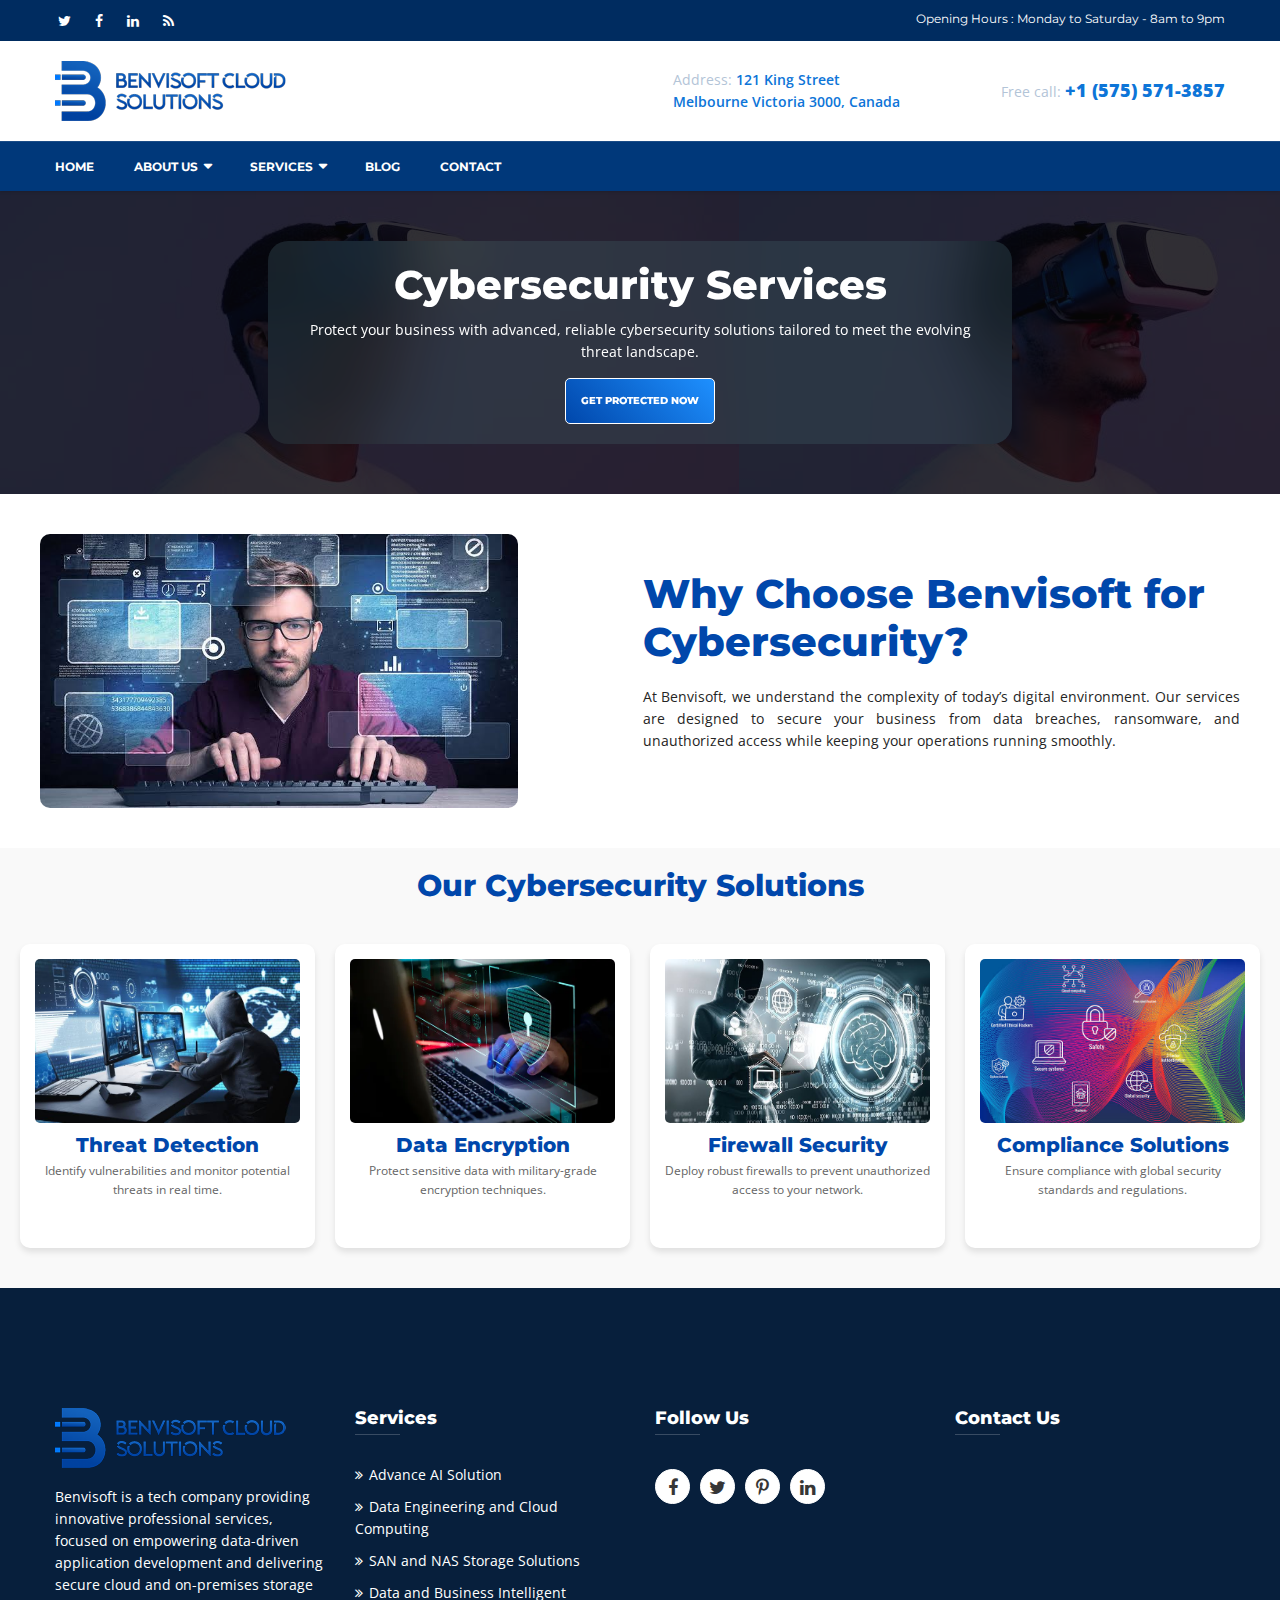
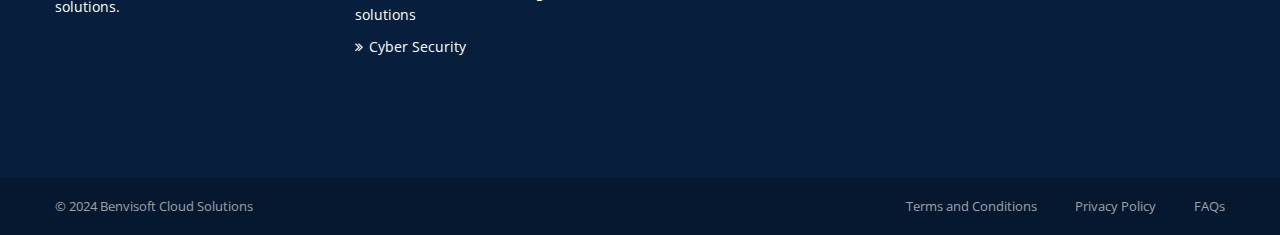
<file: cybersecurity.html>
<!DOCTYPE html>
<html>
<head>
    <meta charset="utf-8">
    <meta http-equiv="X-UA-Compatible" content="IE=edge">
    <meta name="viewport" content="width=device-width, initial-scale=1">

	<title>Benvisoft Cloud Solutions</title>
    
	<link rel="stylesheet" id="bootstrap-css" href="css/bootstrap.css" type="text/css" media="all">
	<link rel="stylesheet" id="awesome-font-css" href="css/font-awesome.css" type="text/css" media="all">
	<link rel="stylesheet" id="ionicon-font-css" href="css/ionicon.css" type="text/css" media="all">
    <link rel="stylesheet" id="royal-preload-css" href="css/royal-preload.css" type="text/css" media="all">
	<link rel="stylesheet" id="slick-slider-css" href="css/slick.css" type="text/css" media="all">
	<link rel="stylesheet" id="slick-theme-css" href="css/slick-theme.css" type="text/css" media="all">
	<link rel="stylesheet" id="consultax-style-css" href="style.css" type="text/css" media="all">
    <link rel="stylesheet" href="css/storage_solution.css">
    <link rel="stylesheet" href="css/cybersecurity.css">
    <!-- RS5.0 Main Stylesheet -->
    <link rel="stylesheet" type="text/css" href="revolution/css/settings.css">

    <!-- RS5.0 Layers and Navigation Styles -->
    <link rel="stylesheet" type="text/css" href="revolution/css/layers.css">
    <link rel="stylesheet" type="text/css" href="revolution/css/navigation.css">

    <link rel="shortcut icon" href="favicon.png">
</head>
<body class="royal_preloader">
	<div id="page" class="site">

    <header id="site-header" class="site-header mobile-header-blue header-style-1">
            <div id="header_topbar" class="header-topbar md-hidden sm-hidden clearfix">
                <div class="container">
                    <div class="row">
                        <div class="col-md-12">
                            <!-- social icons -->
                            <ul class="social-list fleft">
                                <li><a href="#" target="_blank"><i class="fa fa-twitter"></i></a>
                                </li>
                                <li><a href="#" target="_blank"><i class="fa fa-facebook"></i></a>
                                </li>
                                <li><a href="#" target="_blank"><i class="fa fa-linkedin"></i></a>
                                </li>
                                <li><a href="#" target="_blank"><i class="fa fa-rss"></i></a>
                                </li>
                            </ul>
                            <!-- social icons close -->
                            <div class="topbar-text fright"> Opening Hours : Monday to Saturday - 8am to 9pm</div>
                        </div>
                    </div>
                </div>
            </div>
            <!-- Top bar close -->

            <!-- Main header start -->
            <div class="main-header md-hidden sm-hidden">
                <div class="main-header-top" style="background-color: #fff;">
                    <div class="container">
                        <div class="row">
                            <div class="col-md-12">
                                <div class="col-wrap-table">
                                    <div id="site-logo" class="site-logo col-media-left col-media-middle">
                                        <a href="index.html">
                                            <img class="logo-static" src="images/logo.png" alt="Consultax">
                                            <img class="logo-scroll" src="images/logo.png" alt="Consultax">
                                        </a>
                                    </div>
                                    <div class="col-media-body col-media-middle">
                                        <!-- contact info -->
                                        <ul class="info-list info_on_right_side fright" style="color: #0e59b4;">
                                            <li>
                                                <span>Address: <strong>121 King Street <br>Melbourne Victoria 3000, Canada</strong></span> </li>
                                            <li>
                                                <span>Free call: <strong class="font-size18">+1 (575) 571-3857</strong></span> </li>
                                        </ul>
                                        <!-- contact info close -->
                                    </div>
                                </div>
                            </div>
                        </div>
                    </div>
                </div>
                <div class="main-header-bottom">
                    <div class="container">
                        <div class="row">
                            <div class="col-md-12">
                                <div class="header-mainnav">
                                    <div id="site-navigation" class="main-navigation fleft">
                                        <ul id="primary-menu" class="menu">
                                            <li><a href="index.html">Home</a>                                                
                                            </li>    
                                            <li class="menu-item-type-custom menu-item-object-custom menu-item-has-children menu-item-1731"><a href="#">About Us</a>
                                                <ul class="sub-menu">
                                                    <li class="menu-item-1738"><a href="about.html">Who We Are</a></li>
                                                    <li class="menu-item-1745"><a href="team.html">Our Team</a></li>
                                                </ul>
                                            </li>                                      
                                            <li class="menu-item-type-custom menu-item-object-custom menu-item-has-children menu-item-1789"><a href="services.html">Services</a>
                                                <ul class="sub-menu">
                                                    <li class="menu-item-1791"><a href="advanced_AI.html">Advance AI Solution</a></li>
                                                    <li class="menu-item-1758"><a href="data_engineering_services.html">Data Engineering and Cloud Computing</a></li>
                                                    <li class="menu-item-1790"><a href="storage_solution.html">SAN and NAS Storage Solutions</a></li>
                                                    <li class="menu-item-1760"><a href="data_business_services.html"> Data and Business Intelligent solutions</a></li>
                                                    <li class="menu-item-1761"><a href="cybersecurity.html">Cyber Security</a></li>
                                                </ul>
                                            </li>         
                                            <li><a href="#">Blog</a>      
                                            <li><a href="contact.html">Contact</a></li>
                                        </ul>
                                    </div>
                                    <!-- #site-navigation -->
                                </div>
                            </div>
                        </div>
                    </div>
                </div>

            </div>
            <!-- Main header close -->
            <div class="header_mobile">
                <div class="mlogo_wrapper clearfix">
                    <div class="mobile_logo">
                        <a href="#"><img src="images/logo-white.svg" alt="Consultax"></a>
                    </div>
                    <div id="mmenu_toggle">
                        <button></button>
                    </div>
                </div>
                <div class="mmenu_wrapper">
                    <div class="mobile_nav collapse">
                        <ul id="menu-main-menu" class="mobile_mainmenu">
                            <li class="current_page_item current-menu-ancestor current-menu-parent current_page_parent current_page_ancestor menu-item-has-children"><a href="index.html">Home</a>
                                <ul class="sub-menu">
                                    <li class="menu-item-home current-page_item page-item-1530 current_page_item menu-item-2017"><a href="index.html" aria-current="page">Home 1</a></li>
                                    <li class="menu-item-2016"><a href="home-2.html">Home 2</a></li>
                                    <li class="menu-item-2015"><a href="home-3.html">Home 3</a></li>
                                    <li class="menu-item-2059"><a href="home-4.html">Home 4</a></li>
                                </ul>
                            </li>
                            <li class="menu-item-type-custom menu-item-object-custom menu-item-has-children menu-item-1731"><a href="#">Pages</a>
                                <ul class="sub-menu">
                                    <li class="menu-item-1738"><a href="about.html">About Us</a></li>
                                    <li class="menu-item-1745"><a href="team.html">Our Team</a></li>
                                    <li class="menu-item-1742"><a href="how-it-work.html">How It Work</a></li>
                                    <li class="menu-item-1746"><a href="testimonials.html">Testimonials</a></li>
                                    <li class="menu-item-1757"><a href="services.html">Services Box</a></li>
                                    <li class="menu-item-1744"><a href="services-icon.html">Icon Box</a></li>
                                    <li class="menu-item-1740"><a href="career.html">Career</a></li>
                                </ul>
                            </li>
                            <li class="menu-item-type-custom menu-item-object-custom menu-item-has-children menu-item-1789"><a href="services.html">Services</a>
                                <ul class="sub-menu">
                                    <li class="menu-item-1791"><a href="#">Financial Consulting</a></li>
                                    <li class="menu-item-1758"><a href="#">International Business</a></li>
                                    <li class="menu-item-1790"><a href="#">Audit &amp; Assurance</a></li>
                                    <li class="menu-item-1760"><a href="#">Taxes and Efficiency</a></li>
                                    <li class="menu-item-1761"><a href="#">Bonds &amp; Commodities</a></li>
                                </ul>
                            </li>
                            <li class="menu-item-has-children"><a href="projects.html">Cases Study</a>
                                <ul class="sub-menu">
                                    <li><a href="projects.html">Cases Study 2 Columns</a></li>
                                    <li><a href="projects-2.html">Cases Study 3 Columns</a></li>
                                    
                                    <li><a href="project-detail.html">Cases Study Details</a></li>
                                </ul>
                            </li>
                            <li class="menu-item-has-children"><a href="blog.html">Blog</a>
                                <ul class="sub-menu">
                                    <li><a href="blog.html">Blog List</a></li>
                                    <li><a href="post.html">Blog Details</a></li>
                                </ul>
                            </li>
                            <li><a href="contact.html">Contact</a></li>
                        </ul>
                    </div>
                </div>
            </div>
    </header>
    <!-- #site-header -->
    <!-- Below is the main content for the website -->
    <!-- Hero Section -->
  <section class="hero cyber">
    <div class="hero-content">
      <h1>Cybersecurity Services</h1>
      <p>
        Protect your business with advanced, reliable cybersecurity solutions tailored to meet the evolving threat landscape.      </p>
      <a href="getstarted.html" class="btn">Get Protected Now</a>
    </div>
    
  </section>
  
  <!-- About Cybersecurity Section -->
  <section id="cybersecurity" class="about-section1">
    <div class="hacker">
        <img src="images/cybersecure.png" alt=""> 
    </div>   
    <div class="about-section">
      <h2>Why Choose Benvisoft for Cybersecurity?</h2>
      <p>
        At Benvisoft, we understand the complexity of today’s digital environment. Our services are designed to secure your business 
        from data breaches, ransomware, and unauthorized access while keeping your operations running smoothly.
      </p>
    </div>
  </section>

  <!-- Features Section -->
  <section class="features">
    <h2>Our Cybersecurity Solutions</h2>
    <div class="features-container">
      <div class="feature data_biz">
        <img src="images/cy_threat.png" alt="Scalability">
        <h3>Threat Detection</h3>
        <p>Identify vulnerabilities and monitor potential threats in real time.</p>
      </div>
      <div class="feature">
        <img src="images/data_encypt.png" alt="High Performance">
        <h3>Data Encryption</h3>
        <p>Protect sensitive data with military-grade encryption techniques.</p>
      </div>
      <div class="feature">
        <img src="images/firewall.png" alt="Data Security">
        <h3>Firewall Security</h3>
        <p>Deploy robust firewalls to prevent unauthorized access to your network.</p>
      </div>
      <div class="feature">
        <img src="images/compliance.png" alt="Cloud Integration">
        <h3>Compliance Solutions</h3>
        <p>Ensure compliance with global security standards and regulations.</p>
      </div>
    </div>
  </section>
    
    
    <!-- #content -->

    <footer id="site-footer" class="site-footer bg-second">
        <div class="main-footer">
            <div class="container">
                <div class="row">

                    <div class="col-md-3 col-sm-6">
                        <div id="media_image-1" class="widget widget_media_image">
                            <a href="index.html"><img src="images/logo.png" alt=""></a>
                        </div>
                        <div id="custom_html-1" class="widget_text widget widget_custom_html">
                            <div class="textwidget custom-html-widget">
                                <p>Benvisoft is a tech company providing innovative professional services, focused on empowering data-driven application development and delivering secure cloud and on-premises storage solutions.</p>

                                
                                
                            </div>
                        </div>
                    </div>
                    <!-- end col-lg-3 -->

                    <div class="col-md-3 col-sm-6">
                        <section id="custom_html-2" class="widget_text widget widget_custom_html padding-left">
                            <h4 class="widget-title">Services</h4>
                            <div class="textwidget custom-html-widget">
                                <ul class="padd-left">
                                    <li><a href="advanced_AI.html">Advance AI Solution</a></li>
                                    <li><a href="data_engineering_services.html">Data Engineering and Cloud Computing</a></li>
                                    <li><a href="storage_solution.html"> SAN and NAS Storage Solutions</a></li>
                                    <li><a href="data_business_services.html">Data and Business Intelligent solutions</a></li>
                                    <li><a href="cybersecurity.html">Cyber Security</a></li>
                                </ul>
                            </div>
                        </section>
                    </div>
                    <!-- end col-lg-3 -->

                    <div class="col-md-3 col-sm-6">
                        <section id="custom_html-3" class="widget_text widget widget_custom_html padding-left">
                            <h4 class="widget-title">Follow Us</h4>
                            <div class="ot-socials bg-white">
                                <a target="_blank" href="#" rel="noopener noreferrer"><i class="fa fa-facebook"></i></a>
                                <a target="_blank" href="#" rel="noopener noreferrer"><i class="fa fa-twitter"></i></a>
                                <a target="_blank" href="#" rel="noopener noreferrer"><i class="fa fa-pinterest-p"></i></a>
                                <a target="_blank" href="#" rel="noopener noreferrer"><i class="fa fa-linkedin"></i></a>
                            </div>
                        </section>
                    </div>
                    <!-- end col-lg-3 -->

                    <div class="col-md-3 col-sm-6">
                        <section id="mc4wp_form_widget-1" class="widget widget_mc4wp_form_widget">
                            <h4 class="widget-title">Contact Us</h4>
                            <!-- Mailchimp for WordPress v4.5.2 - https://wordpress.org/plugins/mailchimp-for-wp/ -->
                            <!-- <form id="mc4wp-form-1" class="mc4wp-form mc4wp-form-1696" method="post" data-id="1696" data-name="Consultax Subscribe">
                                <div class="mc4wp-form-fields">
                                    <div class="footer-sub">
                                        <input type="text" name="NAME" placeholder="Name" required="">
                                        <input type="email" name="EMAIL" placeholder="Email Address" required="">
                                        <input type="submit" class="btn" value="Subscribe">
                                    </div>
                                </div>
                                <input type="hidden" name="_mc4wp_timestamp" value="1560227031">
                                <input type="hidden" name="_mc4wp_form_id" value="1696">
                                <input type="hidden" name="_mc4wp_form_element_id" value="mc4wp-form-1">
                                <div class="mc4wp-response"></div>
                            </form> -->
                            <!-- / Mailchimp for WordPress Plugin -->
                        </section>
                    </div>
                    <!-- end col-lg-3 -->

                </div>
            </div>
        </div>
        <!-- .main-footer -->
        <div class="footer-bottom">
            <div class="container">
                <div class="row">
                    <div class="col-md-6">
                        <div class="footer-copyright">
                            © 2024 Benvisoft Cloud Solutions
                        </div>
                    </div>
                    <div class="col-md-6">
                        <div class="footer-nav text-right mobile-center">
                            <ul id="footer-menu" class="none-style">
                                <li><a href="#">Terms and Conditions</a></li>
                                <li><a href="#">Privacy Policy</a></li>
                                <li><a href="#">FAQs</a></li>
                            </ul>
                        </div>
                    </div>
                </div>
            </div>
        </div>
        <!-- .copyright-footer -->
        <a id="back-to-top" href="#" class="show"></a>
    </footer>
    <!-- #site-footer -->
</div>

	<script type='text/javascript' src='js/jquery.min.js'></script>
	<script type='text/javascript' src='js/countto.min.js'></script>
	<script type='text/javascript' src='js/jquery.isotope.min.js'></script>
    <script type='text/javascript' src='js/royal_preloader.min.js'></script>
	<script type='text/javascript' src='js/slick.min.js'></script>
	<script type='text/javascript' src='js/scripts.js'></script>
	<script type='text/javascript' src='js/header-footer.js'></script>

    <script type="text/javascript" src="revolution/js/jquery.themepunch.tools.min.js?rev=5.0"></script>
    <script type="text/javascript" src="revolution/js/jquery.themepunch.revolution.min.js?rev=5.0"></script>
    <!-- RS5.0 Extensions Files -->
    <script type="text/javascript" src="revolution/js/extensions/revolution.extension.video.min.js"></script>
    <script type="text/javascript" src="revolution/js/extensions/revolution.extension.slideanims.min.js"></script>
    <script type="text/javascript" src="revolution/js/extensions/revolution.extension.layeranimation.min.js"></script>
    <script type="text/javascript" src="revolution/js/extensions/revolution.extension.navigation.min.js"></script>
    <script type="text/javascript" src="revolution/js/extensions/revolution.extension.actions.min.js"></script>
    <script type="text/javascript" src="revolution/js/extensions/revolution.extension.kenburn.min.js"></script>
    <script type="text/javascript" src="revolution/js/extensions/revolution.extension.migration.min.js"></script>
    <script type="text/javascript" src="revolution/js/extensions/revolution.extension.parallax.min.js"></script>
    <script>
        jQuery(document).ready(function () {
            jQuery("#revolution-slider").revolution({
                sliderType: "standard",
                delay: 7500,
                navigation: {
                    arrows: { enable: true }
                },
                spinner: "off",
                gridwidth: 1170,
                gridheight: 700,
                disableProgressBar: "on",
                responsiveLevels:[1920,1229,991,480],gridwidth:[1170,970,750,450],gridheight:[700,700,700,700]
            });
        });
    </script>
</body>
</html>
</file>
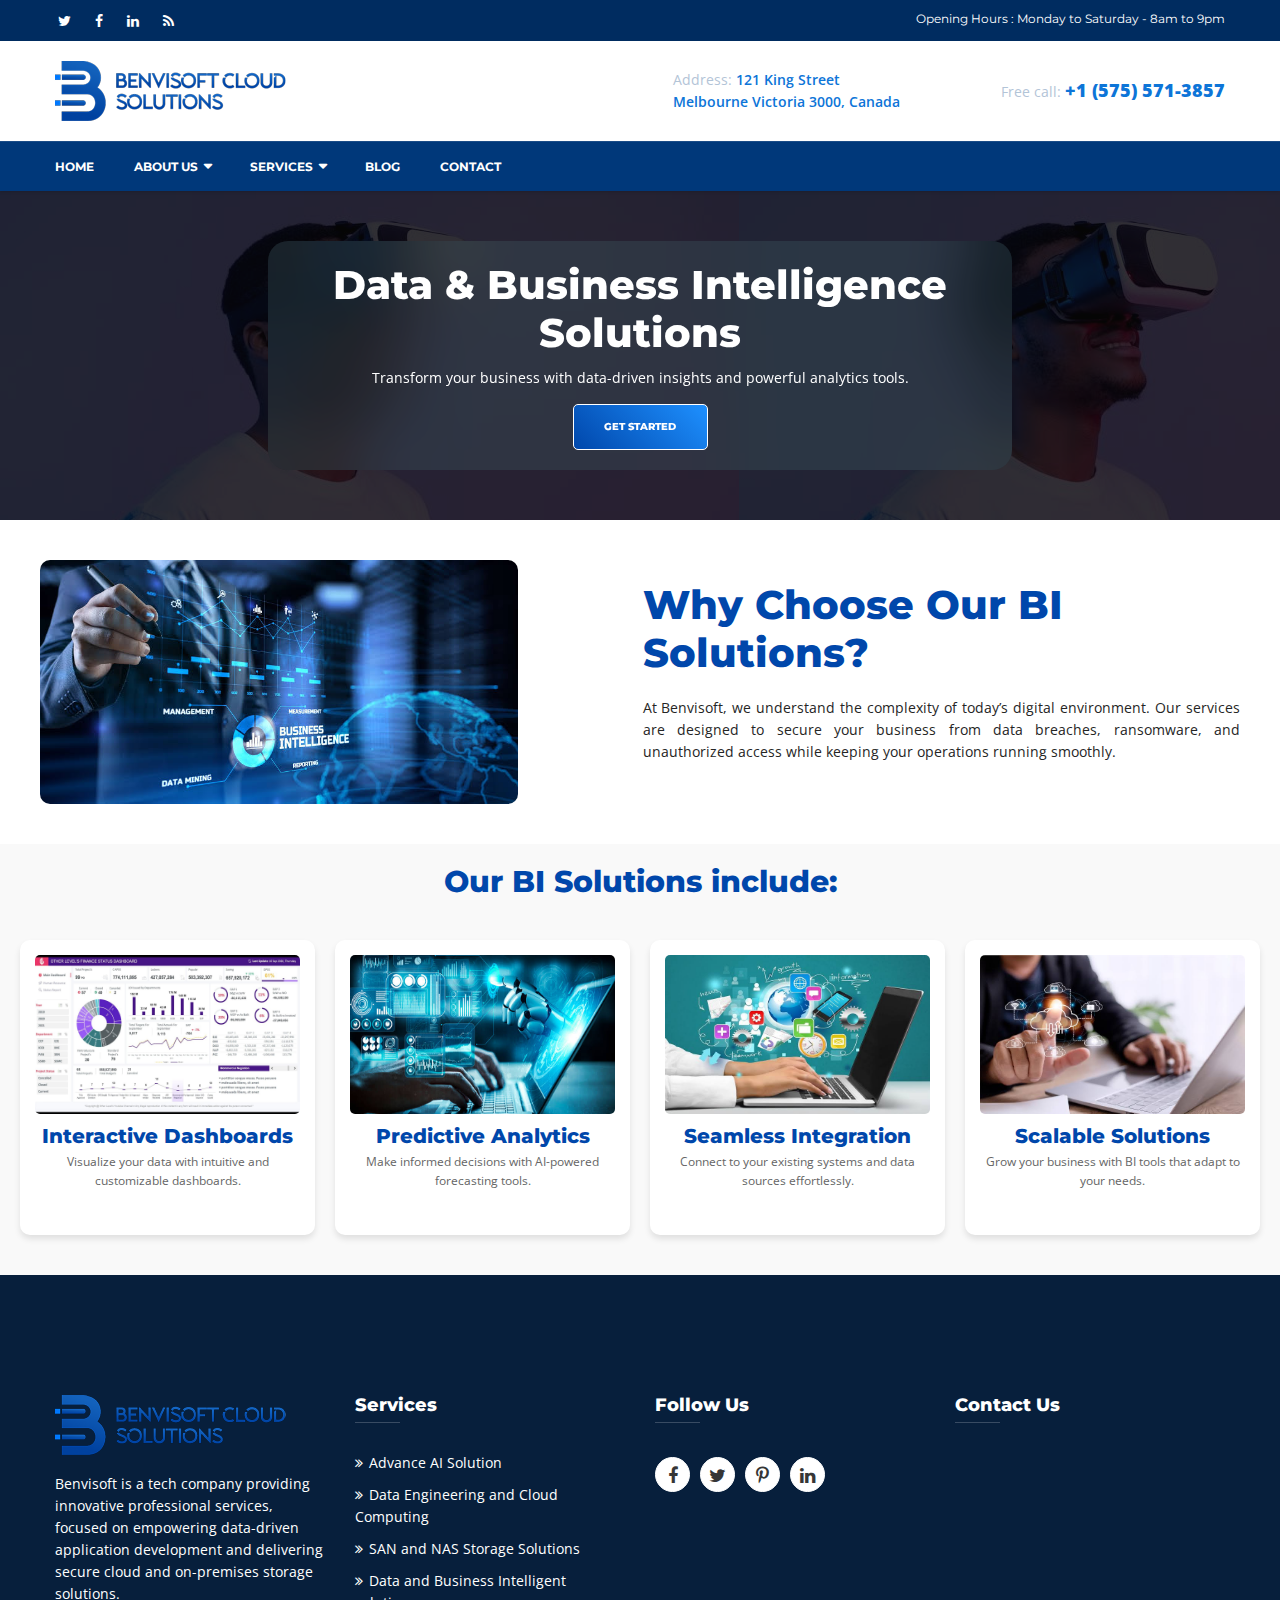
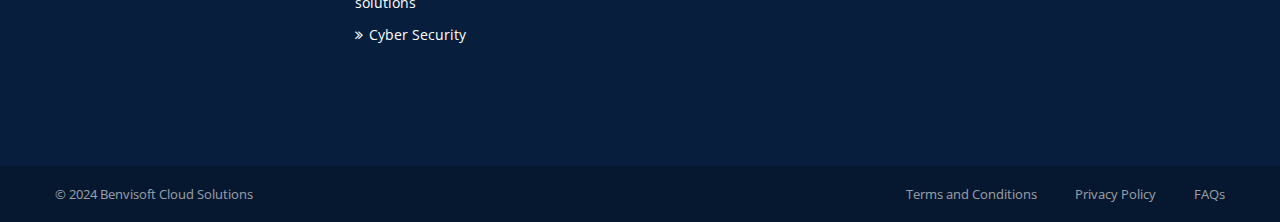
<file: data_business_services.html>
<!DOCTYPE html>
<html>
<head>
    <meta charset="utf-8">
    <meta http-equiv="X-UA-Compatible" content="IE=edge">
    <meta name="viewport" content="width=device-width, initial-scale=1">

	<title>Benvisoft Cloud Solutions</title>
    
	<link rel="stylesheet" id="bootstrap-css" href="css/bootstrap.css" type="text/css" media="all">
	<link rel="stylesheet" id="awesome-font-css" href="css/font-awesome.css" type="text/css" media="all">
	<link rel="stylesheet" id="ionicon-font-css" href="css/ionicon.css" type="text/css" media="all">
    <link rel="stylesheet" id="royal-preload-css" href="css/royal-preload.css" type="text/css" media="all">
	<link rel="stylesheet" id="slick-slider-css" href="css/slick.css" type="text/css" media="all">
	<link rel="stylesheet" id="slick-theme-css" href="css/slick-theme.css" type="text/css" media="all">
	<link rel="stylesheet" id="consultax-style-css" href="style.css" type="text/css" media="all">
    <link rel="stylesheet" href="css/storage_solution.css">
    <link rel="stylesheet" href="css/data_business_services.css">
    <link rel="stylesheet" href="css/cybersecurity.css">

    <!-- RS5.0 Main Stylesheet -->
    <link rel="stylesheet" type="text/css" href="revolution/css/settings.css">

    <!-- RS5.0 Layers and Navigation Styles -->
    <link rel="stylesheet" type="text/css" href="revolution/css/layers.css">
    <link rel="stylesheet" type="text/css" href="revolution/css/navigation.css">

    <link rel="shortcut icon" href="favicon.png">
</head>
<body class="royal_preloader">
	<div id="page" class="site">

    <header id="site-header" class="site-header mobile-header-blue header-style-1">
            <div id="header_topbar" class="header-topbar md-hidden sm-hidden clearfix">
                <div class="container">
                    <div class="row">
                        <div class="col-md-12">
                            <!-- social icons -->
                            <ul class="social-list fleft">
                                <li><a href="#" target="_blank"><i class="fa fa-twitter"></i></a>
                                </li>
                                <li><a href="#" target="_blank"><i class="fa fa-facebook"></i></a>
                                </li>
                                <li><a href="#" target="_blank"><i class="fa fa-linkedin"></i></a>
                                </li>
                                <li><a href="#" target="_blank"><i class="fa fa-rss"></i></a>
                                </li>
                            </ul>
                            <!-- social icons close -->
                            <div class="topbar-text fright"> Opening Hours : Monday to Saturday - 8am to 9pm</div>
                        </div>
                    </div>
                </div>
            </div>
            <!-- Top bar close -->

            <!-- Main header start -->
            <div class="main-header md-hidden sm-hidden">
                <div class="main-header-top" style="background-color: #fff;">
                    <div class="container">
                        <div class="row">
                            <div class="col-md-12">
                                <div class="col-wrap-table">
                                    <div id="site-logo" class="site-logo col-media-left col-media-middle">
                                        <a href="index.html">
                                            <img class="logo-static" src="images/logo.png" alt="Consultax">
                                            <img class="logo-scroll" src="images/logo.png" alt="Consultax">
                                        </a>
                                    </div>
                                    <div class="col-media-body col-media-middle">
                                        <!-- contact info -->
                                        <ul class="info-list info_on_right_side fright" style="color: #0e59b4;">
                                            <li>
                                                <span>Address: <strong>121 King Street <br>Melbourne Victoria 3000, Canada</strong></span> </li>
                                            <li>
                                                <span>Free call: <strong class="font-size18">+1 (575) 571-3857</strong></span> </li>
                                        </ul>
                                        <!-- contact info close -->
                                    </div>
                                </div>
                            </div>
                        </div>
                    </div>
                </div>
                <div class="main-header-bottom">
                    <div class="container">
                        <div class="row">
                            <div class="col-md-12">
                                <div class="header-mainnav">
                                    <div id="site-navigation" class="main-navigation fleft">
                                        <ul id="primary-menu" class="menu">
                                            <li><a href="index.html">Home</a>                                                
                                            </li>    
                                            <li class="menu-item-type-custom menu-item-object-custom menu-item-has-children menu-item-1731"><a href="#">About Us</a>
                                                <ul class="sub-menu">
                                                    <li class="menu-item-1738"><a href="about.html">Who We Are</a></li>
                                                    <li class="menu-item-1745"><a href="team.html">Our Team</a></li>
                                                </ul>
                                            </li>                                      
                                            <li class="menu-item-type-custom menu-item-object-custom menu-item-has-children menu-item-1789"><a href="services.html">Services</a>
                                                <ul class="sub-menu">
                                                    <li class="menu-item-1791"><a href="advanced_AI.html">Advance AI Solution</a></li>
                                                    <li class="menu-item-1758"><a href="data_engineering_services.html">Data Engineering and Cloud Computing</a></li>
                                                    <li class="menu-item-1790"><a href="storage_solution.html">SAN and NAS Storage Solutions</a></li>
                                                    <li class="menu-item-1760"><a href="data_business_services.html"> Data and Business Intelligent solutions</a></li>
                                                    <li class="menu-item-1761"><a href="cybersecurity.html">Cyber Security</a></li>
                                                </ul>
                                            </li>         
                                            <li><a href="#">Blog</a>      
                                            <li><a href="contact.html">Contact</a></li>
                                        </ul>
                                    </div>
                                    <!-- #site-navigation -->
                                </div>
                            </div>
                        </div>
                    </div>
                </div>

            </div>
            <!-- Main header close -->
            <div class="header_mobile">
                <div class="mlogo_wrapper clearfix">
                    <div class="mobile_logo">
                        <a href="#"><img src="images/logo-white.svg" alt="Consultax"></a>
                    </div>
                    <div id="mmenu_toggle">
                        <button></button>
                    </div>
                </div>
                <div class="mmenu_wrapper">
                    <div class="mobile_nav collapse">
                        <ul id="menu-main-menu" class="mobile_mainmenu">
                            <li class="current_page_item current-menu-ancestor current-menu-parent current_page_parent current_page_ancestor menu-item-has-children"><a href="index.html">Home</a>
                                <ul class="sub-menu">
                                    <li class="menu-item-home current-page_item page-item-1530 current_page_item menu-item-2017"><a href="index.html" aria-current="page">Home 1</a></li>
                                    <li class="menu-item-2016"><a href="home-2.html">Home 2</a></li>
                                    <li class="menu-item-2015"><a href="home-3.html">Home 3</a></li>
                                    <li class="menu-item-2059"><a href="home-4.html">Home 4</a></li>
                                </ul>
                            </li>
                            <li class="menu-item-type-custom menu-item-object-custom menu-item-has-children menu-item-1731"><a href="#">Pages</a>
                                <ul class="sub-menu">
                                    <li class="menu-item-1738"><a href="about.html">About Us</a></li>
                                    <li class="menu-item-1745"><a href="team.html">Our Team</a></li>
                                    <li class="menu-item-1742"><a href="how-it-work.html">How It Work</a></li>
                                    <li class="menu-item-1746"><a href="testimonials.html">Testimonials</a></li>
                                    <li class="menu-item-1757"><a href="services.html">Services Box</a></li>
                                    <li class="menu-item-1744"><a href="services-icon.html">Icon Box</a></li>
                                    <li class="menu-item-1740"><a href="career.html">Career</a></li>
                                </ul>
                            </li>
                            <li class="menu-item-type-custom menu-item-object-custom menu-item-has-children menu-item-1789"><a href="services.html">Services</a>
                                <ul class="sub-menu">
                                    <li class="menu-item-1791"><a href="#">Financial Consulting</a></li>
                                    <li class="menu-item-1758"><a href="#">International Business</a></li>
                                    <li class="menu-item-1790"><a href="#">Audit &amp; Assurance</a></li>
                                    <li class="menu-item-1760"><a href="#">Taxes and Efficiency</a></li>
                                    <li class="menu-item-1761"><a href="#">Bonds &amp; Commodities</a></li>
                                </ul>
                            </li>
                            <li class="menu-item-has-children"><a href="projects.html">Cases Study</a>
                                <ul class="sub-menu">
                                    <li><a href="projects.html">Cases Study 2 Columns</a></li>
                                    <li><a href="projects-2.html">Cases Study 3 Columns</a></li>
                                    
                                    <li><a href="project-detail.html">Cases Study Details</a></li>
                                </ul>
                            </li>
                            <li class="menu-item-has-children"><a href="blog.html">Blog</a>
                                <ul class="sub-menu">
                                    <li><a href="blog.html">Blog List</a></li>
                                    <li><a href="post.html">Blog Details</a></li>
                                </ul>
                            </li>
                            <li><a href="contact.html">Contact</a></li>
                        </ul>
                    </div>
                </div>
            </div>
    </header>
    <!-- #site-header -->
    <!-- Below is the main content for the website -->
    <!-- Hero Section -->
  <!-- <section class="hero data_bizz">
    <div class="hero-content">
      <h1>Data & Business Intelligence Solutions</h1>
      <p>
        Transform your business with data-driven insights and powerful analytics tools.
      </p>
      <a href="#" class="btn">Get Started</a>
    </div>
    
  </section>

  <section class="features">
    <h2>Why Choose Our BI Solutions?</h2>
    <div class="features-container">
      <div class="feature data_biz">
        <img src="images/interactive_dashboard.png" alt="Scalability">
        <h3>Interactive Dashboards</h3>
        <p>Visualize your data with intuitive and customizable dashboards.</p>
      </div>
      <div class="feature">
        <img src="images/predictive_analytics.png" alt="High Performance">
        <h3>Predictive Analytics</h3>
        <p>Make informed decisions with AI-powered forecasting tools.</p>
      </div>
      <div class="feature">
        <img src="images/seemless_integration.png" alt="Data Security">
        <h3>Seamless Integration</h3>
        <p>Connect to your existing systems and data sources effortlessly.</p>
      </div>
      <div class="feature">
        <img src="images/scalable.png" alt="Cloud Integration">
        <h3>Scalable Solutions</h3>
        <p>Grow your business with BI tools that adapt to your needs.</p>
      </div>
    </div>
  </section> -->
    
  <section class="hero cyber">
    <div class="hero-content">
      <h1>Data & Business Intelligence Solutions</h1>
      <p>
        Transform your business with data-driven insights and powerful analytics tools.
      </p>
      <a href="getstarted.html" class="btn">Get Started</a>
    </div>
    
  </section>
  
  <!-- About BI Section -->
  <section id="cybersecurity" class="about-section1">
    <div class="hacker">
        <img src="images/biz_intel.png" alt=""> 
    </div>   
    <div class="about-section">
      <h2>Why Choose Our BI Solutions?</h2>
      <p>
        At Benvisoft, we understand the complexity of today’s digital environment. Our services are designed to secure your business 
        from data breaches, ransomware, and unauthorized access while keeping your operations running smoothly.
      </p>
    </div>
  </section>

  <!-- Features Section -->
  <section class="features">
    <h2>Our BI Solutions include:</h2>
    <div class="features-container">
      <div class="feature data_biz">
        <img src="images/interactive_dashboard.png" alt="Scalability">
        <h3>Interactive Dashboards</h3>
        <p>Visualize your data with intuitive and customizable dashboards.</p>
      </div>
      <div class="feature">
        <img src="images/predictive_analytics.png" alt="High Performance">
        <h3>Predictive Analytics</h3>
        <p>Make informed decisions with AI-powered forecasting tools.</p>
      </div>
      <div class="feature">
        <img src="images/seemless_integration.png" alt="Data Security">
        <h3>Seamless Integration</h3>
        <p>Connect to your existing systems and data sources effortlessly.</p>
      </div>
      <div class="feature">
        <img src="images/scalable.png" alt="Cloud Integration">
        <h3>Scalable Solutions</h3>
        <p>Grow your business with BI tools that adapt to your needs.</p>
      </div>
    </div>
  </section>

    <!-- #content -->

    <footer id="site-footer" class="site-footer bg-second">
        <div class="main-footer">
            <div class="container">
                <div class="row">

                    <div class="col-md-3 col-sm-6">
                        <div id="media_image-1" class="widget widget_media_image">
                            <a href="index.html"><img src="images/logo.png" alt=""></a>
                        </div>
                        <div id="custom_html-1" class="widget_text widget widget_custom_html">
                            <div class="textwidget custom-html-widget">
                                <p>Benvisoft is a tech company providing innovative professional services, focused on empowering data-driven application development and delivering secure cloud and on-premises storage solutions.</p>

                                
                                
                            </div>
                        </div>
                    </div>
                    <!-- end col-lg-3 -->

                    <div class="col-md-3 col-sm-6">
                        <section id="custom_html-2" class="widget_text widget widget_custom_html padding-left">
                            <h4 class="widget-title">Services</h4>
                            <div class="textwidget custom-html-widget">
                                <ul class="padd-left">
                                    <li><a href="advanced_AI.html">Advance AI Solution</a></li>
                                    <li><a href="data_engineering_services.html">Data Engineering and Cloud Computing</a></li>
                                    <li><a href="storage_solution.html"> SAN and NAS Storage Solutions</a></li>
                                    <li><a href="data_business_services.html">Data and Business Intelligent solutions</a></li>
                                    <li><a href="cybersecurity.html">Cyber Security</a></li>
                                </ul>
                            </div>
                        </section>
                    </div>
                    <!-- end col-lg-3 -->

                    <div class="col-md-3 col-sm-6">
                        <section id="custom_html-3" class="widget_text widget widget_custom_html padding-left">
                            <h4 class="widget-title">Follow Us</h4>
                            <div class="ot-socials bg-white">
                                <a target="_blank" href="#" rel="noopener noreferrer"><i class="fa fa-facebook"></i></a>
                                <a target="_blank" href="#" rel="noopener noreferrer"><i class="fa fa-twitter"></i></a>
                                <a target="_blank" href="#" rel="noopener noreferrer"><i class="fa fa-pinterest-p"></i></a>
                                <a target="_blank" href="#" rel="noopener noreferrer"><i class="fa fa-linkedin"></i></a>
                            </div>
                        </section>
                    </div>
                    <!-- end col-lg-3 -->

                    <div class="col-md-3 col-sm-6">
                        <section id="mc4wp_form_widget-1" class="widget widget_mc4wp_form_widget">
                            <h4 class="widget-title">Contact Us</h4>
                            <!-- Mailchimp for WordPress v4.5.2 - https://wordpress.org/plugins/mailchimp-for-wp/ -->
                            <!-- <form id="mc4wp-form-1" class="mc4wp-form mc4wp-form-1696" method="post" data-id="1696" data-name="Consultax Subscribe">
                                <div class="mc4wp-form-fields">
                                    <div class="footer-sub">
                                        <input type="text" name="NAME" placeholder="Name" required="">
                                        <input type="email" name="EMAIL" placeholder="Email Address" required="">
                                        <input type="submit" class="btn" value="Subscribe">
                                    </div>
                                </div>
                                <input type="hidden" name="_mc4wp_timestamp" value="1560227031">
                                <input type="hidden" name="_mc4wp_form_id" value="1696">
                                <input type="hidden" name="_mc4wp_form_element_id" value="mc4wp-form-1">
                                <div class="mc4wp-response"></div>
                            </form> -->
                            <!-- / Mailchimp for WordPress Plugin -->
                        </section>
                    </div>
                    <!-- end col-lg-3 -->

                </div>
            </div>
        </div>
        <!-- .main-footer -->
        <div class="footer-bottom">
            <div class="container">
                <div class="row">
                    <div class="col-md-6">
                        <div class="footer-copyright">
                            © 2024 Benvisoft Cloud Solutions
                        </div>
                    </div>
                    <div class="col-md-6">
                        <div class="footer-nav text-right mobile-center">
                            <ul id="footer-menu" class="none-style">
                                <li><a href="#">Terms and Conditions</a></li>
                                <li><a href="#">Privacy Policy</a></li>
                                <li><a href="#">FAQs</a></li>
                            </ul>
                        </div>
                    </div>
                </div>
            </div>
        </div>
        <!-- .copyright-footer -->
        <a id="back-to-top" href="#" class="show"></a>
    </footer>
    <!-- #site-footer -->
</div>

	<script type='text/javascript' src='js/jquery.min.js'></script>
	<script type='text/javascript' src='js/countto.min.js'></script>
	<script type='text/javascript' src='js/jquery.isotope.min.js'></script>
    <script type='text/javascript' src='js/royal_preloader.min.js'></script>
	<script type='text/javascript' src='js/slick.min.js'></script>
	<script type='text/javascript' src='js/scripts.js'></script>
	<script type='text/javascript' src='js/header-footer.js'></script>

    <script type="text/javascript" src="revolution/js/jquery.themepunch.tools.min.js?rev=5.0"></script>
    <script type="text/javascript" src="revolution/js/jquery.themepunch.revolution.min.js?rev=5.0"></script>
    <!-- RS5.0 Extensions Files -->
    <script type="text/javascript" src="revolution/js/extensions/revolution.extension.video.min.js"></script>
    <script type="text/javascript" src="revolution/js/extensions/revolution.extension.slideanims.min.js"></script>
    <script type="text/javascript" src="revolution/js/extensions/revolution.extension.layeranimation.min.js"></script>
    <script type="text/javascript" src="revolution/js/extensions/revolution.extension.navigation.min.js"></script>
    <script type="text/javascript" src="revolution/js/extensions/revolution.extension.actions.min.js"></script>
    <script type="text/javascript" src="revolution/js/extensions/revolution.extension.kenburn.min.js"></script>
    <script type="text/javascript" src="revolution/js/extensions/revolution.extension.migration.min.js"></script>
    <script type="text/javascript" src="revolution/js/extensions/revolution.extension.parallax.min.js"></script>
    <script>
        jQuery(document).ready(function () {
            jQuery("#revolution-slider").revolution({
                sliderType: "standard",
                delay: 7500,
                navigation: {
                    arrows: { enable: true }
                },
                spinner: "off",
                gridwidth: 1170,
                gridheight: 700,
                disableProgressBar: "on",
                responsiveLevels:[1920,1229,991,480],gridwidth:[1170,970,750,450],gridheight:[700,700,700,700]
            });
        });
    </script>
</body>
</html>
</file>
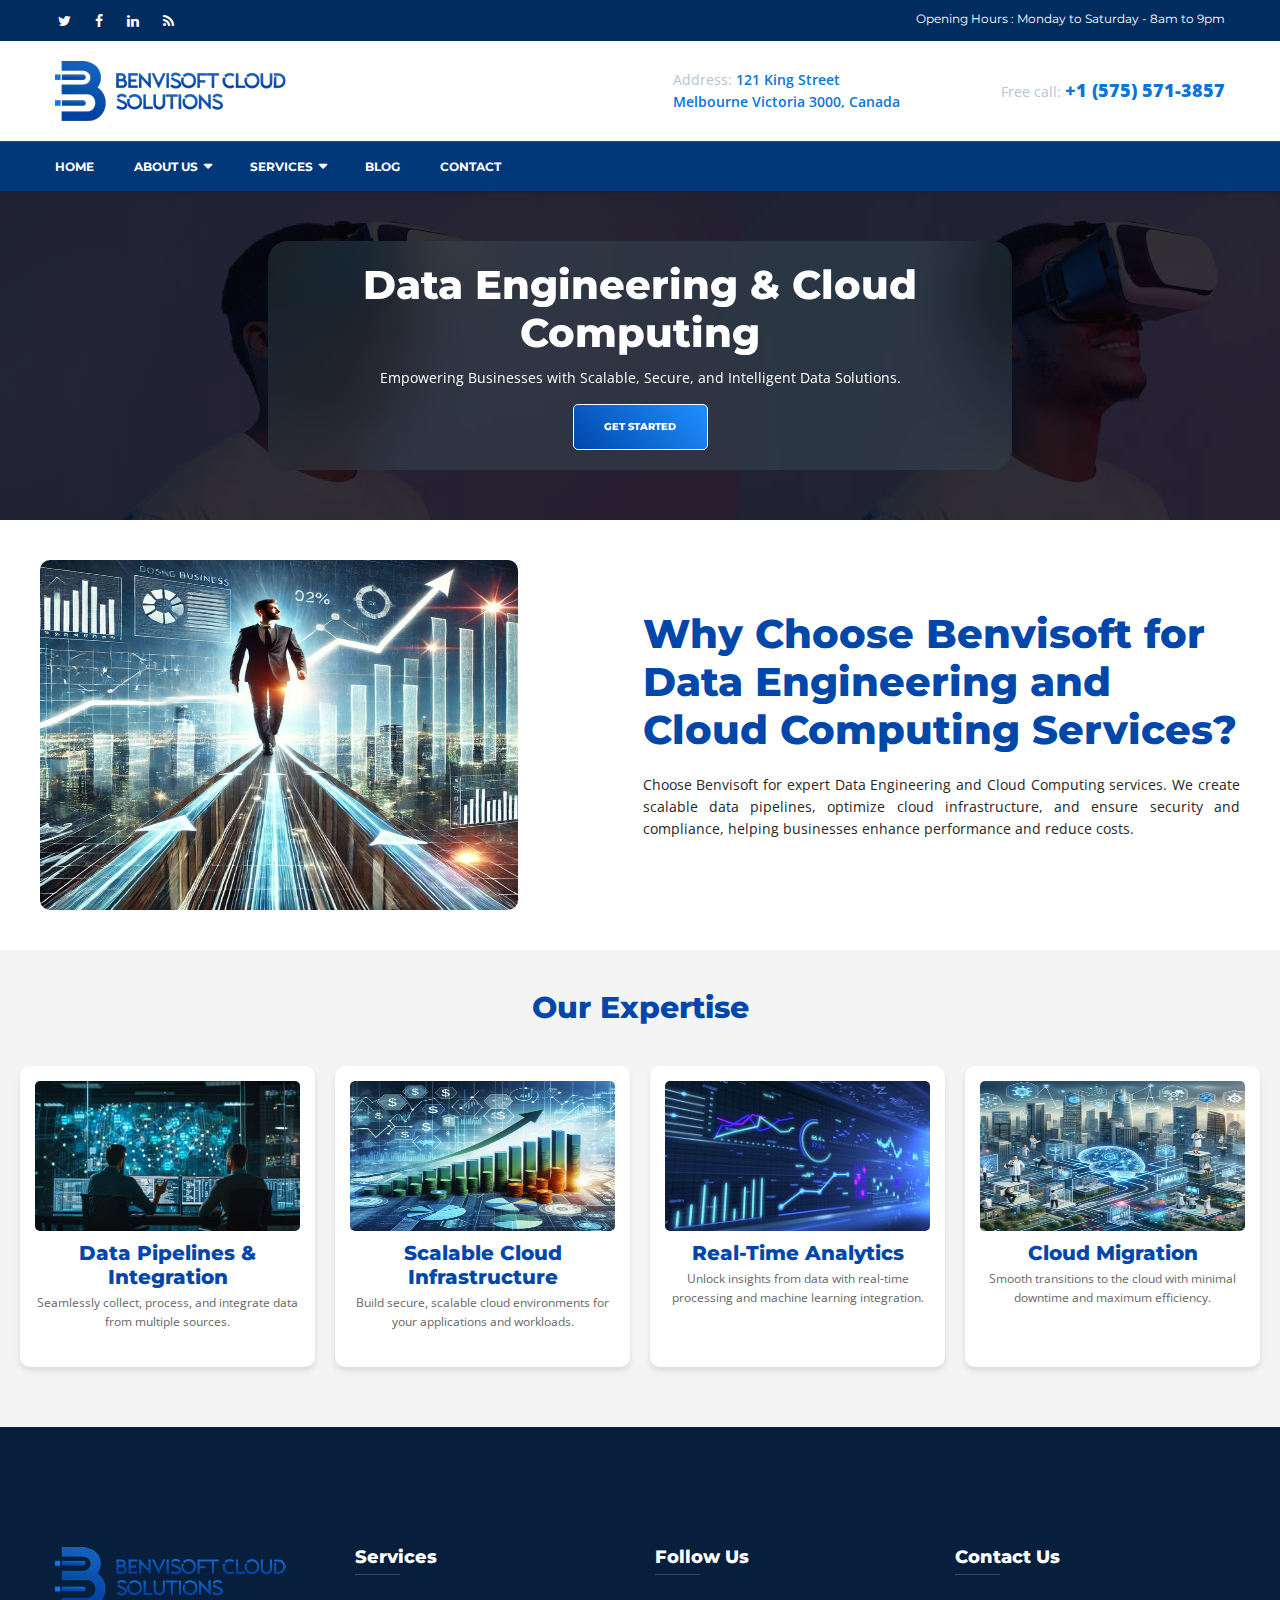
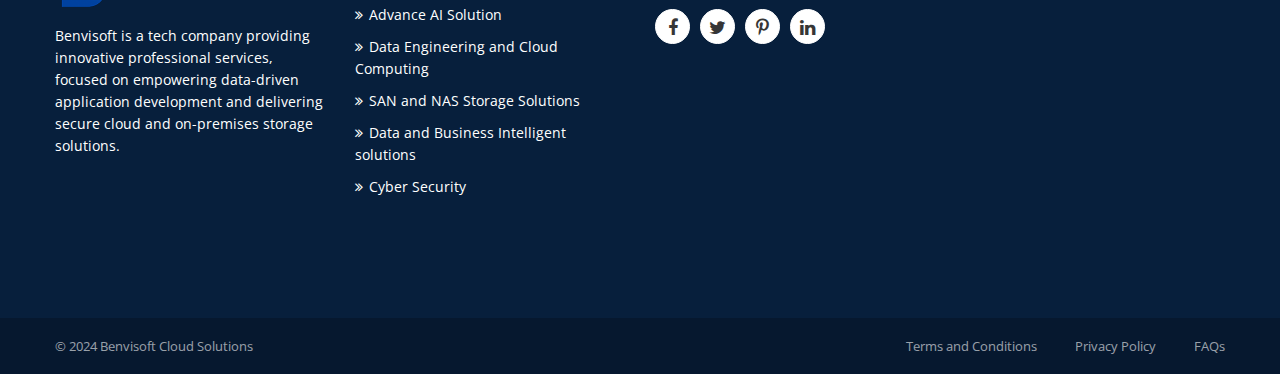
<file: data_engineering_services.html>
<!DOCTYPE html>
<html>
<head>
    <meta charset="utf-8">
    <meta http-equiv="X-UA-Compatible" content="IE=edge">
    <meta name="viewport" content="width=device-width, initial-scale=1">

	<title>Benvisoft Cloud Solutions</title>
    
	<link rel="stylesheet" id="bootstrap-css" href="css/bootstrap.css" type="text/css" media="all">
	<link rel="stylesheet" id="awesome-font-css" href="css/font-awesome.css" type="text/css" media="all">
	<link rel="stylesheet" id="ionicon-font-css" href="css/ionicon.css" type="text/css" media="all">
    <link rel="stylesheet" id="royal-preload-css" href="css/royal-preload.css" type="text/css" media="all">
	<link rel="stylesheet" id="slick-slider-css" href="css/slick.css" type="text/css" media="all">
	<link rel="stylesheet" id="slick-theme-css" href="css/slick-theme.css" type="text/css" media="all">
	<link rel="stylesheet" id="consultax-style-css" href="style.css" type="text/css" media="all">
    <link rel="stylesheet" href="css/cybersecurity.css">
    <link rel="stylesheet" href="css/storage_solution.css">
    <link rel="stylesheet" href="css/data.css">
    <!-- RS5.0 Main Stylesheet -->
    <link rel="stylesheet" type="text/css" href="revolution/css/settings.css">

    <!-- RS5.0 Layers and Navigation Styles -->
    <link rel="stylesheet" type="text/css" href="revolution/css/layers.css">
    <link rel="stylesheet" type="text/css" href="revolution/css/navigation.css">

    <link rel="shortcut icon" href="favicon.png">
</head>
<body class="royal_preloader">
	<div id="page" class="site">

    <header id="site-header" class="site-header mobile-header-blue header-style-1">
            <div id="header_topbar" class="header-topbar md-hidden sm-hidden clearfix">
                <div class="container">
                    <div class="row">
                        <div class="col-md-12">
                            <!-- social icons -->
                            <ul class="social-list fleft">
                                <li><a href="#" target="_blank"><i class="fa fa-twitter"></i></a>
                                </li>
                                <li><a href="#" target="_blank"><i class="fa fa-facebook"></i></a>
                                </li>
                                <li><a href="#" target="_blank"><i class="fa fa-linkedin"></i></a>
                                </li>
                                <li><a href="#" target="_blank"><i class="fa fa-rss"></i></a>
                                </li>
                            </ul>
                            <!-- social icons close -->
                            <div class="topbar-text fright"> Opening Hours : Monday to Saturday - 8am to 9pm</div>
                        </div>
                    </div>
                </div>
            </div>
            <!-- Top bar close -->

            <!-- Main header start -->
            <div class="main-header md-hidden sm-hidden">
                <div class="main-header-top" style="background-color: #fff;">
                    <div class="container">
                        <div class="row">
                            <div class="col-md-12">
                                <div class="col-wrap-table">
                                    <div id="site-logo" class="site-logo col-media-left col-media-middle">
                                        <a href="index.html">
                                            <img class="logo-static" src="images/logo.png" alt="Consultax">
                                            <img class="logo-scroll" src="images/logo.png" alt="Consultax">
                                        </a>
                                    </div>
                                    <div class="col-media-body col-media-middle">
                                        <!-- contact info -->
                                        <ul class="info-list info_on_right_side fright" style="color: #0e59b4;">
                                            <li>
                                                <span>Address: <strong>121 King Street <br>Melbourne Victoria 3000, Canada</strong></span> </li>
                                            <li>
                                                <span>Free call: <strong class="font-size18">+1 (575) 571-3857</strong></span> </li>
                                        </ul>
                                        <!-- contact info close -->
                                    </div>
                                </div>
                            </div>
                        </div>
                    </div>
                </div>
                <div class="main-header-bottom">
                    <div class="container">
                        <div class="row">
                            <div class="col-md-12">
                                <div class="header-mainnav">
                                    <div id="site-navigation" class="main-navigation fleft">
                                        <ul id="primary-menu" class="menu">
                                            <li><a href="index.html">Home</a>                                                
                                            </li>    
                                            <li class="menu-item-type-custom menu-item-object-custom menu-item-has-children menu-item-1731"><a href="#">About Us</a>
                                                <ul class="sub-menu">
                                                    <li class="menu-item-1738"><a href="about.html">Who We Are</a></li>
                                                    <li class="menu-item-1745"><a href="team.html">Our Team</a></li>
                                                </ul>
                                            </li>                                      
                                            <li class="menu-item-type-custom menu-item-object-custom menu-item-has-children menu-item-1789"><a href="services.html">Services</a>
                                                <ul class="sub-menu">
                                                    <li class="menu-item-1791"><a href="advanced_AI.html">Advance AI Solution</a></li>
                                                    <li class="menu-item-1758"><a href="data_engineering_services.html">Data Engineering and Cloud Computing</a></li>
                                                    <li class="menu-item-1790"><a href="storage_solution.html">SAN and NAS Storage Solutions</a></li>
                                                    <li class="menu-item-1760"><a href="data_business_services.html"> Data and Business Intelligent solutions</a></li>
                                                    <li class="menu-item-1761"><a href="cybersecurity.html">Cyber Security</a></li>
                                                </ul>
                                            </li>         
                                            <li><a href="#">Blog</a>      
                                            <li><a href="contact.html">Contact</a></li>
                                        </ul>
                                    </div>
                                    <!-- #site-navigation -->
                                </div>
                            </div>
                        </div>
                    </div>
                </div>

            </div>
            <!-- Main header close -->
            <div class="header_mobile">
                <div class="mlogo_wrapper clearfix">
                    <div class="mobile_logo">
                        <a href="#"><img src="images/logo-white.svg" alt="Consultax"></a>
                    </div>
                    <div id="mmenu_toggle">
                        <button></button>
                    </div>
                </div>
                <div class="mmenu_wrapper">
                    <div class="mobile_nav collapse">
                        <ul id="menu-main-menu" class="mobile_mainmenu">
                            <li class="current_page_item current-menu-ancestor current-menu-parent current_page_parent current_page_ancestor menu-item-has-children"><a href="index.html">Home</a>
                                <ul class="sub-menu">
                                    <li class="menu-item-home current-page_item page-item-1530 current_page_item menu-item-2017"><a href="index.html" aria-current="page">Home 1</a></li>
                                    <li class="menu-item-2016"><a href="home-2.html">Home 2</a></li>
                                    <li class="menu-item-2015"><a href="home-3.html">Home 3</a></li>
                                    <li class="menu-item-2059"><a href="home-4.html">Home 4</a></li>
                                </ul>
                            </li>
                            <li class="menu-item-type-custom menu-item-object-custom menu-item-has-children menu-item-1731"><a href="#">Pages</a>
                                <ul class="sub-menu">
                                    <li class="menu-item-1738"><a href="about.html">About Us</a></li>
                                    <li class="menu-item-1745"><a href="team.html">Our Team</a></li>
                                    <li class="menu-item-1742"><a href="how-it-work.html">How It Work</a></li>
                                    <li class="menu-item-1746"><a href="testimonials.html">Testimonials</a></li>
                                    <li class="menu-item-1757"><a href="services.html">Services Box</a></li>
                                    <li class="menu-item-1744"><a href="services-icon.html">Icon Box</a></li>
                                    <li class="menu-item-1740"><a href="career.html">Career</a></li>
                                </ul>
                            </li>
                            <li class="menu-item-type-custom menu-item-object-custom menu-item-has-children menu-item-1789"><a href="services.html">Services</a>
                                <ul class="sub-menu">
                                    <li class="menu-item-1791"><a href="#">Financial Consulting</a></li>
                                    <li class="menu-item-1758"><a href="#">International Business</a></li>
                                    <li class="menu-item-1790"><a href="#">Audit &amp; Assurance</a></li>
                                    <li class="menu-item-1760"><a href="#">Taxes and Efficiency</a></li>
                                    <li class="menu-item-1761"><a href="#">Bonds &amp; Commodities</a></li>
                                </ul>
                            </li>
                            <li class="menu-item-has-children"><a href="projects.html">Cases Study</a>
                                <ul class="sub-menu">
                                    <li><a href="projects.html">Cases Study 2 Columns</a></li>
                                    <li><a href="projects-2.html">Cases Study 3 Columns</a></li>
                                    
                                    <li><a href="project-detail.html">Cases Study Details</a></li>
                                </ul>
                            </li>
                            <li class="menu-item-has-children"><a href="blog.html">Blog</a>
                                <ul class="sub-menu">
                                    <li><a href="blog.html">Blog List</a></li>
                                    <li><a href="post.html">Blog Details</a></li>
                                </ul>
                            </li>
                            <li><a href="contact.html">Contact</a></li>
                        </ul>
                    </div>
                </div>
            </div>
    </header>
    <!-- #site-header -->
    <!-- Below is the main content for the website -->
    <!-- <header class="header">
        <div class="container">
          <h1>Data Engineering & Cloud Computing</h1>
          <p>Empowering Businesses with Scalable, Secure, and Intelligent Data Solutions.</p>
          <button class="cta-btn">Get Started</button>
        </div>
    </header>
    
    <section class="features">
        <div class="container">
          <h2>Our Expertise</h2>
          <div class="feature-grid">
            <div class="feature-item">
              <h3>Data Pipelines & Integration</h3>
              <p>Seamlessly collect, process, and integrate data from multiple sources.</p>
            </div>
            <div class="feature-item">
              <h3>Scalable Cloud Infrastructure</h3>
              <p>Build secure, scalable cloud environments for your applications and workloads.</p>
            </div>
            <div class="feature-item">
              <h3>Real-Time Analytics</h3>
              <p>Unlock insights from data with real-time processing and machine learning integration.</p>
            </div>
            <div class="feature-item">
              <h3>Cloud Migration</h3>
              <p>Smooth transitions to the cloud with minimal downtime and maximum efficiency.</p>
            </div>
          </div>
        </div>
    </section> -->
    <section class="hero cyber">
        <div class="hero-content">
          <h1>Data Engineering & Cloud Computing</h1>
          <p>
            Empowering Businesses with Scalable, Secure, and Intelligent Data Solutions.
          </p>
          <a href="getstarted.html" class="btn">Get Started</a>
        </div>
        
      </section>
      
      <!-- About Cybersecurity Section -->
      <section id="cybersecurity" class="about-section1">
        <div class="hacker engine_image">
            <img src="images/data_engine.jfif" alt=""> 
        </div>   
        <div class="about-section">
          <h2>Why Choose Benvisoft for Data Engineering and Cloud Computing Services?</h2>
          <p>
            Choose Benvisoft for expert Data Engineering and Cloud Computing services. We create scalable data pipelines, optimize cloud infrastructure, and ensure security 
            and compliance, helping businesses enhance performance and reduce costs.
          </p>
        </div>
      </section>
    
      <!-- Features Section -->
      <section class="features">
        <h2>Our Expertise</h2>
        <div class="features-container">
          <div class="feature data_biz engine">
            <img src="images/data_pipe.jfif" alt="Scalability">
            <h3>Data Pipelines & Integration</h3>
            <p>Seamlessly collect, process, and integrate data from multiple sources.</p>
          </div>
          <div class="feature engine">
            <img src="images/infrastructure_scale.jfif" alt="High Performance">
            <h3>Scalable Cloud Infrastructure</h3>
            <p>Build secure, scalable cloud environments for your applications and workloads.</p>
          </div>
          <div class="feature engine">
            <img src="images/realtime_analytics.jfif" alt="Data Security">
            <h3>Real-Time Analytics</h3>
            <p>Unlock insights from data with real-time processing and machine learning integration.</p>
          </div>
          <div class="feature engine">
            <img src="images/cloud_migration.jfif" alt="Cloud Integration">
            <h3>Cloud Migration</h3>
            <p>Smooth transitions to the cloud with minimal downtime and maximum efficiency.</p>
          </div>
        </div>
      </section>
    
    <!-- #content -->

    <footer id="site-footer" class="site-footer bg-second">
        <div class="main-footer">
            <div class="container">
                <div class="row">

                    <div class="col-md-3 col-sm-6">
                        <div id="media_image-1" class="widget widget_media_image">
                            <a href="index.html"><img src="images/logo.png" alt=""></a>
                        </div>
                        <div id="custom_html-1" class="widget_text widget widget_custom_html">
                            <div class="textwidget custom-html-widget">
                                <p>Benvisoft is a tech company providing innovative professional services, focused on empowering data-driven application development and delivering secure cloud and on-premises storage solutions.</p>

                                
                                
                            </div>
                        </div>
                    </div>
                    <!-- end col-lg-3 -->

                    <div class="col-md-3 col-sm-6">
                        <section id="custom_html-2" class="widget_text widget widget_custom_html padding-left">
                            <h4 class="widget-title">Services</h4>
                            <div class="textwidget custom-html-widget">
                                <ul class="padd-left">
                                    <li><a href="advanced_AI.html">Advance AI Solution</a></li>
                                    <li><a href="data_engineering_services.html">Data Engineering and Cloud Computing</a></li>
                                    <li><a href="storage_solution.html"> SAN and NAS Storage Solutions</a></li>
                                    <li><a href="data_business_services.html">Data and Business Intelligent solutions</a></li>
                                    <li><a href="cybersecurity.html">Cyber Security</a></li>
                                </ul>
                            </div>
                        </section>
                    </div>
                    <!-- end col-lg-3 -->

                    <div class="col-md-3 col-sm-6">
                        <section id="custom_html-3" class="widget_text widget widget_custom_html padding-left">
                            <h4 class="widget-title">Follow Us</h4>
                            <div class="ot-socials bg-white">
                                <a target="_blank" href="#" rel="noopener noreferrer"><i class="fa fa-facebook"></i></a>
                                <a target="_blank" href="#" rel="noopener noreferrer"><i class="fa fa-twitter"></i></a>
                                <a target="_blank" href="#" rel="noopener noreferrer"><i class="fa fa-pinterest-p"></i></a>
                                <a target="_blank" href="#" rel="noopener noreferrer"><i class="fa fa-linkedin"></i></a>
                            </div>
                        </section>
                    </div>
                    <!-- end col-lg-3 -->

                    <div class="col-md-3 col-sm-6">
                        <section id="mc4wp_form_widget-1" class="widget widget_mc4wp_form_widget">
                            <h4 class="widget-title">Contact Us</h4>
                            <!-- Mailchimp for WordPress v4.5.2 - https://wordpress.org/plugins/mailchimp-for-wp/ -->
                            <!-- <form id="mc4wp-form-1" class="mc4wp-form mc4wp-form-1696" method="post" data-id="1696" data-name="Consultax Subscribe">
                                <div class="mc4wp-form-fields">
                                    <div class="footer-sub">
                                        <input type="text" name="NAME" placeholder="Name" required="">
                                        <input type="email" name="EMAIL" placeholder="Email Address" required="">
                                        <input type="submit" class="btn" value="Subscribe">
                                    </div>
                                </div>
                                <input type="hidden" name="_mc4wp_timestamp" value="1560227031">
                                <input type="hidden" name="_mc4wp_form_id" value="1696">
                                <input type="hidden" name="_mc4wp_form_element_id" value="mc4wp-form-1">
                                <div class="mc4wp-response"></div>
                            </form> -->
                            <!-- / Mailchimp for WordPress Plugin -->
                        </section>
                    </div>
                    <!-- end col-lg-3 -->

                </div>
            </div>
        </div>
        <!-- .main-footer -->
        <div class="footer-bottom">
            <div class="container">
                <div class="row">
                    <div class="col-md-6">
                        <div class="footer-copyright">
                            © 2024 Benvisoft Cloud Solutions
                        </div>
                    </div>
                    <div class="col-md-6">
                        <div class="footer-nav text-right mobile-center">
                            <ul id="footer-menu" class="none-style">
                                <li><a href="#">Terms and Conditions</a></li>
                                <li><a href="#">Privacy Policy</a></li>
                                <li><a href="#">FAQs</a></li>
                            </ul>
                        </div>
                    </div>
                </div>
            </div>
        </div>
        <!-- .copyright-footer -->
        <a id="back-to-top" href="#" class="show"></a>
    </footer>
    <!-- #site-footer -->
</div>

	<script type='text/javascript' src='js/jquery.min.js'></script>
	<script type='text/javascript' src='js/countto.min.js'></script>
	<script type='text/javascript' src='js/jquery.isotope.min.js'></script>
    <script type='text/javascript' src='js/royal_preloader.min.js'></script>
	<script type='text/javascript' src='js/slick.min.js'></script>
	<script type='text/javascript' src='js/scripts.js'></script>
	<script type='text/javascript' src='js/header-footer.js'></script>

    <script type="text/javascript" src="revolution/js/jquery.themepunch.tools.min.js?rev=5.0"></script>
    <script type="text/javascript" src="revolution/js/jquery.themepunch.revolution.min.js?rev=5.0"></script>
    <!-- RS5.0 Extensions Files -->
    <script type="text/javascript" src="revolution/js/extensions/revolution.extension.video.min.js"></script>
    <script type="text/javascript" src="revolution/js/extensions/revolution.extension.slideanims.min.js"></script>
    <script type="text/javascript" src="revolution/js/extensions/revolution.extension.layeranimation.min.js"></script>
    <script type="text/javascript" src="revolution/js/extensions/revolution.extension.navigation.min.js"></script>
    <script type="text/javascript" src="revolution/js/extensions/revolution.extension.actions.min.js"></script>
    <script type="text/javascript" src="revolution/js/extensions/revolution.extension.kenburn.min.js"></script>
    <script type="text/javascript" src="revolution/js/extensions/revolution.extension.migration.min.js"></script>
    <script type="text/javascript" src="revolution/js/extensions/revolution.extension.parallax.min.js"></script>
    <script>
        jQuery(document).ready(function () {
            jQuery("#revolution-slider").revolution({
                sliderType: "standard",
                delay: 7500,
                navigation: {
                    arrows: { enable: true }
                },
                spinner: "off",
                gridwidth: 1170,
                gridheight: 700,
                disableProgressBar: "on",
                responsiveLevels:[1920,1229,991,480],gridwidth:[1170,970,750,450],gridheight:[700,700,700,700]
            });
        });
    </script>
</body>
</html>
</file>
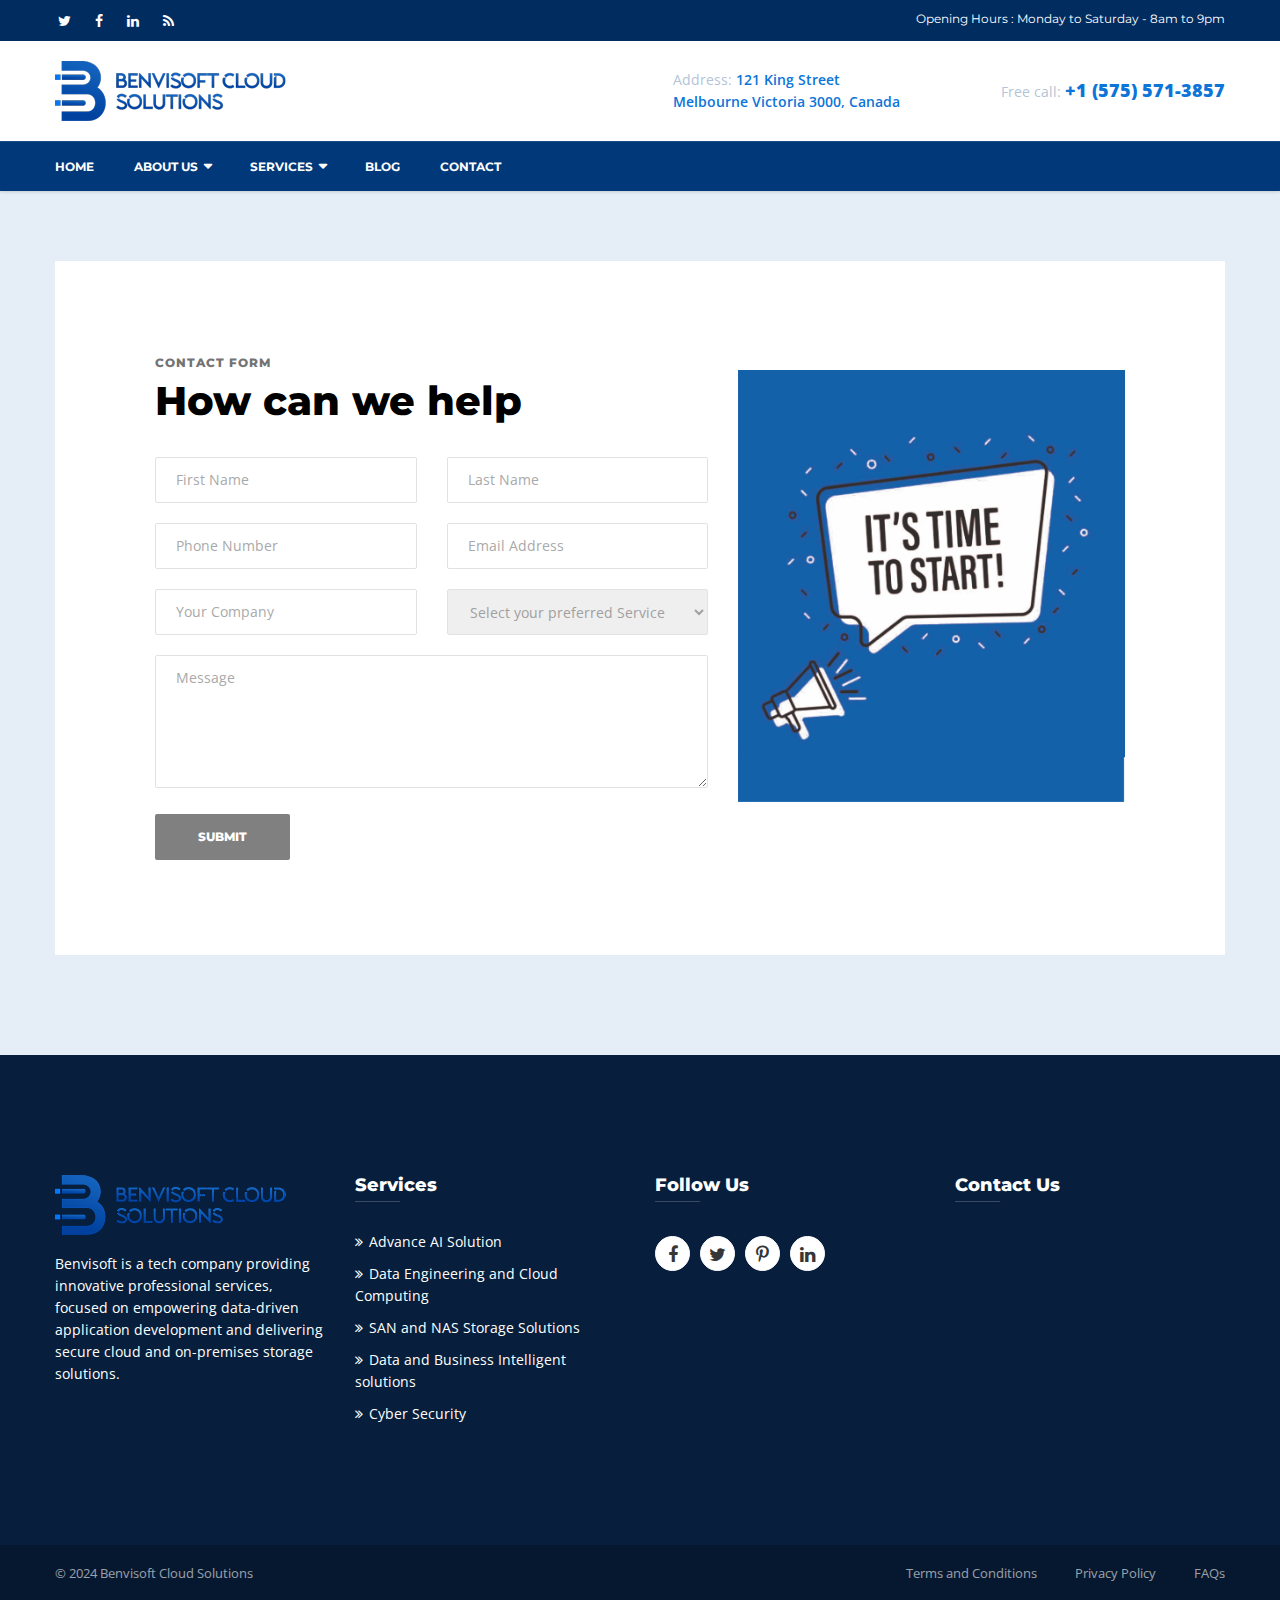
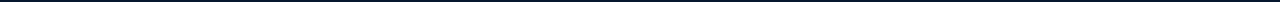
<file: getstarted.html>
<!DOCTYPE html>
<html>
<head>
	<meta charset="utf-8">
    <meta http-equiv="X-UA-Compatible" content="IE=edge">
    <meta name="viewport" content="width=device-width, initial-scale=1">
    
	<title>Consultax – Financial & Consulting HTML5 Template</title>
	<link rel="stylesheet" id="bootstrap-css" href="css/bootstrap.css" type="text/css" media="all">
	<link rel="stylesheet" id="awesome-font-css" href="css/font-awesome.css" type="text/css" media="all">
	<link rel="stylesheet" id="ionicon-font-css" href="css/ionicon.css" type="text/css" media="all">
    <link rel="stylesheet" id="royal-preload-css" href="css/royal-preload.css" type="text/css" media="all">
	<link rel="stylesheet" id="slick-slider-css" href="css/slick.css" type="text/css" media="all">
	<link rel="stylesheet" id="slick-theme-css" href="css/slick-theme.css" type="text/css" media="all">
	<link rel="stylesheet" id="consultax-style-css" href="style.css" type="text/css" media="all">

	<link rel="shortcut icon" href="favicon.png">
</head>

<body class="royal_preloader">
	<div id="page" class="site">
		<header id="site-header" class="site-header mobile-header-blue header-style-1">
            <div id="header_topbar" class="header-topbar md-hidden sm-hidden clearfix">
                <div class="container">
                    <div class="row">
                        <div class="col-md-12">
                            <!-- social icons -->
                            <ul class="social-list fleft">
                                <li><a href="#" target="_blank"><i class="fa fa-twitter"></i></a>
                                </li>
                                <li><a href="#" target="_blank"><i class="fa fa-facebook"></i></a>
                                </li>
                                <li><a href="#" target="_blank"><i class="fa fa-linkedin"></i></a>
                                </li>
                                <li><a href="#" target="_blank"><i class="fa fa-rss"></i></a>
                                </li>
                            </ul>
                            <!-- social icons close -->
                            <div class="topbar-text fright"> Opening Hours : Monday to Saturday - 8am to 9pm</div>
                        </div>
                    </div>
                </div>
            </div>
            <!-- Top bar close -->

            <!-- Main header start -->
            <div class="main-header md-hidden sm-hidden">
                <div class="main-header-top" style="background-color: #fff;">
                    <div class="container">
                        <div class="row">
                            <div class="col-md-12">
                                <div class="col-wrap-table">
                                    <div id="site-logo" class="site-logo col-media-left col-media-middle">
                                        <a href="index.html">
                                            <img class="logo-static" src="images/logo.png" alt="Consultax">
                                            <img class="logo-scroll" src="images/logo.png" alt="Consultax">
                                        </a>
                                    </div>
                                    <div class="col-media-body col-media-middle">
                                        <!-- contact info -->
                                        <ul class="info-list info_on_right_side fright" style="color: #0e59b4;">
                                            <li>
                                                <span>Address: <strong>121 King Street <br>Melbourne Victoria 3000, Canada</strong></span> </li>
                                            <li>
                                                <span>Free call: <strong class="font-size18">+1 (575) 571-3857</strong></span> </li>
                                        </ul>
                                        <!-- contact info close -->
                                    </div>
                                </div>
                            </div>
                        </div>
                    </div>
                </div>
                <div class="main-header-bottom">
                    <div class="container">
                        <div class="row">
                            <div class="col-md-12">
                                <div class="header-mainnav">
                                    <div id="site-navigation" class="main-navigation fleft">
                                        <ul id="primary-menu" class="menu">
                                            <li><a href="index.html">Home</a>                                                
                                            </li>    
                                            <li class="menu-item-type-custom menu-item-object-custom menu-item-has-children menu-item-1731"><a href="#">About Us</a>
                                                <ul class="sub-menu">
                                                    <li class="menu-item-1738"><a href="about.html">Who We Are</a></li>
                                                    <li class="menu-item-1745"><a href="team.html">Our Team</a></li>
                                                </ul>
                                            </li>                                      
                                            <li class="menu-item-type-custom menu-item-object-custom menu-item-has-children menu-item-1789"><a href="services.html">Services</a>
                                                <ul class="sub-menu">
                                                    <li class="menu-item-1791"><a href="advanced_AI.html">Advance AI Solution</a></li>
                                                    <li class="menu-item-1758"><a href="data_engineering_services.html">Data Engineering and Cloud Computing</a></li>
                                                    <li class="menu-item-1790"><a href="storage_solution.html">SAN and NAS Storage Solutions</a></li>
                                                    <li class="menu-item-1760"><a href="data_business_services.html"> Data and Business Intelligent solutions</a></li>
                                                    <li class="menu-item-1761"><a href="cybersecurity.html">Cyber Security</a></li>
                                                </ul>
                                            </li>         
                                            <li><a href="#">Blog</a>      
                                            <li><a href="contact.html">Contact</a></li>
                                        </ul>
                                    </div>
                                    <!-- #site-navigation -->
                                </div>
                            </div>
                        </div>
                    </div>
                </div>

            </div>
            <!-- Main header close -->
            <div class="header_mobile">
                <div class="mlogo_wrapper clearfix">
                    <div class="mobile_logo">
                        <a href="#"><img src="images/logo-white.svg" alt="Consultax"></a>
                    </div>
                    <div id="mmenu_toggle">
                        <button></button>
                    </div>
                </div>
                <div class="mmenu_wrapper">
                    <div class="mobile_nav collapse">
                        <ul id="menu-main-menu" class="mobile_mainmenu">
                            <li class="current_page_item current-menu-ancestor current-menu-parent current_page_parent current_page_ancestor menu-item-has-children"><a href="index.html">Home</a>
                                <ul class="sub-menu">
                                    <li class="menu-item-home current-page_item page-item-1530 current_page_item menu-item-2017"><a href="index.html" aria-current="page">Home 1</a></li>
                                    <li class="menu-item-2016"><a href="home-2.html">Home 2</a></li>
                                    <li class="menu-item-2015"><a href="home-3.html">Home 3</a></li>
                                    <li class="menu-item-2059"><a href="home-4.html">Home 4</a></li>
                                </ul>
                            </li>
                            <li class="menu-item-type-custom menu-item-object-custom menu-item-has-children menu-item-1731"><a href="#">Pages</a>
                                <ul class="sub-menu">
                                    <li class="menu-item-1738"><a href="about.html">About Us</a></li>
                                    <li class="menu-item-1745"><a href="team.html">Our Team</a></li>
                                    <li class="menu-item-1742"><a href="how-it-work.html">How It Work</a></li>
                                    <li class="menu-item-1746"><a href="testimonials.html">Testimonials</a></li>
                                    <li class="menu-item-1757"><a href="services.html">Services Box</a></li>
                                    <li class="menu-item-1744"><a href="services-icon.html">Icon Box</a></li>
                                    <li class="menu-item-1740"><a href="career.html">Career</a></li>
                                </ul>
                            </li>
                            <li class="menu-item-type-custom menu-item-object-custom menu-item-has-children menu-item-1789"><a href="services.html">Services</a>
                                <ul class="sub-menu">
                                    <li class="menu-item-1791"><a href="#">Financial Consulting</a></li>
                                    <li class="menu-item-1758"><a href="#">International Business</a></li>
                                    <li class="menu-item-1790"><a href="#">Audit &amp; Assurance</a></li>
                                    <li class="menu-item-1760"><a href="#">Taxes and Efficiency</a></li>
                                    <li class="menu-item-1761"><a href="#">Bonds &amp; Commodities</a></li>
                                </ul>
                            </li>
                            <li class="menu-item-has-children"><a href="projects.html">Cases Study</a>
                                <ul class="sub-menu">
                                    <li><a href="projects.html">Cases Study 2 Columns</a></li>
                                    <li><a href="projects-2.html">Cases Study 3 Columns</a></li>
                                    
                                    <li><a href="project-detail.html">Cases Study Details</a></li>
                                </ul>
                            </li>
                            <li class="menu-item-has-children"><a href="blog.html">Blog</a>
                                <ul class="sub-menu">
                                    <li><a href="blog.html">Blog List</a></li>
                                    <li><a href="post.html">Blog Details</a></li>
                                </ul>
                            </li>
                            <li><a href="contact.html">Contact</a></li>
                        </ul>
                    </div>
                </div>
            </div>
    </header>

		<div id="content" class="site-content">
			<!-- <div class="page-header">
			    <div class="container">
			        <div class="breadc-box no-line">
			            <div class="row">
			                <div class="col-md-6">
			                    <h1 class="page-title">Contact Us</h1>
			                </div>
			                <div class="col-md-6 mobile-left text-right">
			                    <ul id="breadcrumbs" class="breadcrumbs none-style">
			                        <li><a href="index.html">Home</a></li>
			                        <li class="active">Contact Us</li>
			                    </ul>
			                </div>
			            </div>
			        </div>
			    </div>
			</div> -->
			<div class="entry-content">
				<div class="container">
					<div class="boxed-content">			

						<section class="wpb_row row-fluid section-padd">
						    <div class="container">
						        <div class="row">
						            <div class="wpb_column column_container col-sm-12 col-md-7">
						                <div class="column-inner">
						                    <div class="wpb_wrapper">
						                        <div class="section-head ">
						                            <h6><span>CONTACT FORM</span></h6>
						                            <h2 class="section-title">How can we help</h2>
						                        </div>

						                        <div class="empty_space_12"><span class="empty_space_inner"></span></div>
						                        <div role="form" class="wpcf7" id="wpcf7-f1989-p967-o1" lang="en-US" dir="ltr">
						                            <div class="screen-reader-response"></div>
						                            <form action="#" method="post" class="wpcf7-form">
						                                <div class="row">
						                                    <div class="col-md-6"><span class="wpcf7-form-control-wrap your-fname"><input type="text" name="your-fname" value="" size="40" class="wpcf7-form-control" required="" placeholder="First Name"></span></div>
						                                    <div class="col-md-6"><span class="wpcf7-form-control-wrap your-lname"><input type="text" name="your-lname" value="" size="40" class="wpcf7-form-control" required="" placeholder="Last Name"></span></div>
						                                </div>
						                                <div class="row">
						                                    <div class="col-md-6"><span class="wpcf7-form-control-wrap your-phone"><input type="text" name="your-phone" value="" size="40" class="wpcf7-form-control" placeholder="Phone Number"></span></div>
						                                    <div class="col-md-6"><span class="wpcf7-form-control-wrap your-email"><input type="email" name="your-email" value="" size="40" class="wpcf7-form-control" required="" placeholder="Email Address"></span></div>
						                                </div>
						                                <div class="row">
						                                    <div class="col-md-6"><span class="wpcf7-form-control-wrap your-company"><input type="text" name="your-company" value="" size="40" class="wpcf7-form-control" placeholder="Your Company"></span></div>
						                                    <div class="col-md-6">
                                                                <span class="wpcf7-form-control-wrap your-subject">
                                                                    <select name="services" id="" style="width: 100%; color: rgb(161, 160, 160);">
                                                                        <option value="">Select your preferred Service</option>
                                                                        <option value="Advance AI Solution">Advance AI Solution</option>
                                                                        <option value="Data Engineering and Cloud Computing">Data Engineering and Cloud Computing</option>
                                                                        <option value="SAN and NAS Storage Solution">SAN and NAS Storage Solution</option>
                                                                        <option value="Data and Business Intelligent Solutions">Data and Business Intelligent Solutions</option>
                                                                        <option value="Cyber Security">Cyber Security</option>
                                                                    </select>
                                                                </span>
                                                            </div>
						                                </div>
						                                <div class="contact-mess"><span class="wpcf7-form-control-wrap your-message"><textarea name="your-message" cols="40" rows="10" class="wpcf7-form-control" required="" placeholder="Message"></textarea></span></div>
						                                <p>
						                                    <input type="submit" value="SUBMIT" class="wpcf7-form-control wpcf7-submit btn">
						                                </p>
						                            </form>
						                        </div>
						                        <div class="empty_space_30 lg-hidden"><span class="empty_space_inner"></span></div>
						                    </div>
						                </div>
						            </div>
						            <div class="wpb_column column_container col-sm-12 col-md-5">
						                <div class="column-inner">
						                    <div class="wpb_wrapper">
						                        <div class="wpb_single_image wpb_content_element align_center">
						                            <figure class="wpb_wrapper figure">
						                                <div class="single_image-wrapper box_border_grey"><img src="images/getstarted.png" class="single_image-img attachment-full" alt=""></div>
						                            </figure>
						                        </div>
						                    </div>
						                </div>
						            </div>
						        </div>
						    </div>
						</section>
								
						

					

					</div>
			    </div>
			</div>
		</div>
	    

		<footer id="site-footer" class="site-footer bg-second">
			<div class="main-footer">
				<div class="container">
					<div class="row">
	
						<div class="col-md-3 col-sm-6">
							<div id="media_image-1" class="widget widget_media_image">
								<a href="index.html"><img src="images/logo.png" alt=""></a>
							</div>
							<div id="custom_html-1" class="widget_text widget widget_custom_html">
								<div class="textwidget custom-html-widget">
									<p>Benvisoft is a tech company providing innovative professional services, focused on empowering data-driven application development and delivering secure cloud and on-premises storage solutions.</p>
	
									
									
								</div>
							</div>
						</div>
						<!-- end col-lg-3 -->
	
						<div class="col-md-3 col-sm-6">
							<section id="custom_html-2" class="widget_text widget widget_custom_html padding-left">
								<h4 class="widget-title">Services</h4>
								<div class="textwidget custom-html-widget">
									<ul class="padd-left">
										<li><a href="advanced_AI.html">Advance AI Solution</a></li>
										<li><a href="data_engineering_services.html">Data Engineering and Cloud Computing</a></li>
										<li><a href="storage_solution.html"> SAN and NAS Storage Solutions</a></li>
										<li><a href="data_business_services.html">Data and Business Intelligent solutions</a></li>
										<li><a href="cybersecurity.html">Cyber Security</a></li>
									</ul>
								</div>
							</section>
						</div>
						<!-- end col-lg-3 -->
	
						<div class="col-md-3 col-sm-6">
							<section id="custom_html-3" class="widget_text widget widget_custom_html padding-left">
								<h4 class="widget-title">Follow Us</h4>
								<div class="ot-socials bg-white">
									<a target="_blank" href="#" rel="noopener noreferrer"><i class="fa fa-facebook"></i></a>
									<a target="_blank" href="#" rel="noopener noreferrer"><i class="fa fa-twitter"></i></a>
									<a target="_blank" href="#" rel="noopener noreferrer"><i class="fa fa-pinterest-p"></i></a>
									<a target="_blank" href="#" rel="noopener noreferrer"><i class="fa fa-linkedin"></i></a>
								</div>
							</section>
						</div>
						<!-- end col-lg-3 -->
	
						<div class="col-md-3 col-sm-6">
							<section id="mc4wp_form_widget-1" class="widget widget_mc4wp_form_widget">
								<h4 class="widget-title">Contact Us</h4>
								<!-- Mailchimp for WordPress v4.5.2 - https://wordpress.org/plugins/mailchimp-for-wp/ -->
								<!-- <form id="mc4wp-form-1" class="mc4wp-form mc4wp-form-1696" method="post" data-id="1696" data-name="Consultax Subscribe">
									<div class="mc4wp-form-fields">
										<div class="footer-sub">
											<input type="text" name="NAME" placeholder="Name" required="">
											<input type="email" name="EMAIL" placeholder="Email Address" required="">
											<input type="submit" class="btn" value="Subscribe">
										</div>
									</div>
									<input type="hidden" name="_mc4wp_timestamp" value="1560227031">
									<input type="hidden" name="_mc4wp_form_id" value="1696">
									<input type="hidden" name="_mc4wp_form_element_id" value="mc4wp-form-1">
									<div class="mc4wp-response"></div>
								</form> -->
								<!-- / Mailchimp for WordPress Plugin -->
							</section>
						</div>
						<!-- end col-lg-3 -->
	
					</div>
				</div>
			</div>
			<!-- .main-footer -->
			<div class="footer-bottom">
				<div class="container">
					<div class="row">
						<div class="col-md-6">
							<div class="footer-copyright">
								© 2024 Benvisoft Cloud Solutions
							</div>
						</div>
						<div class="col-md-6">
							<div class="footer-nav text-right mobile-center">
								<ul id="footer-menu" class="none-style">
									<li><a href="#">Terms and Conditions</a></li>
									<li><a href="#">Privacy Policy</a></li>
									<li><a href="#">FAQs</a></li>
								</ul>
							</div>
						</div>
					</div>
				</div>
			</div>
			<!-- .copyright-footer -->
			<a id="back-to-top" href="#" class="show"></a>
		</footer>
	</div>

	<script type='text/javascript' src='js/jquery.min.js'></script>
	<script type='text/javascript' src='js/countto.min.js'></script>
	<script type='text/javascript' src='js/jquery.isotope.min.js'></script>
	<script type='text/javascript' src='js/royal_preloader.min.js'></script>
	<script type='text/javascript' src='js/slick.min.js'></script>
	<script type='text/javascript' src='js/scripts.js'></script>
	<script type='text/javascript' src='js/header-footer.js'></script>
</body>
</html>
</file>
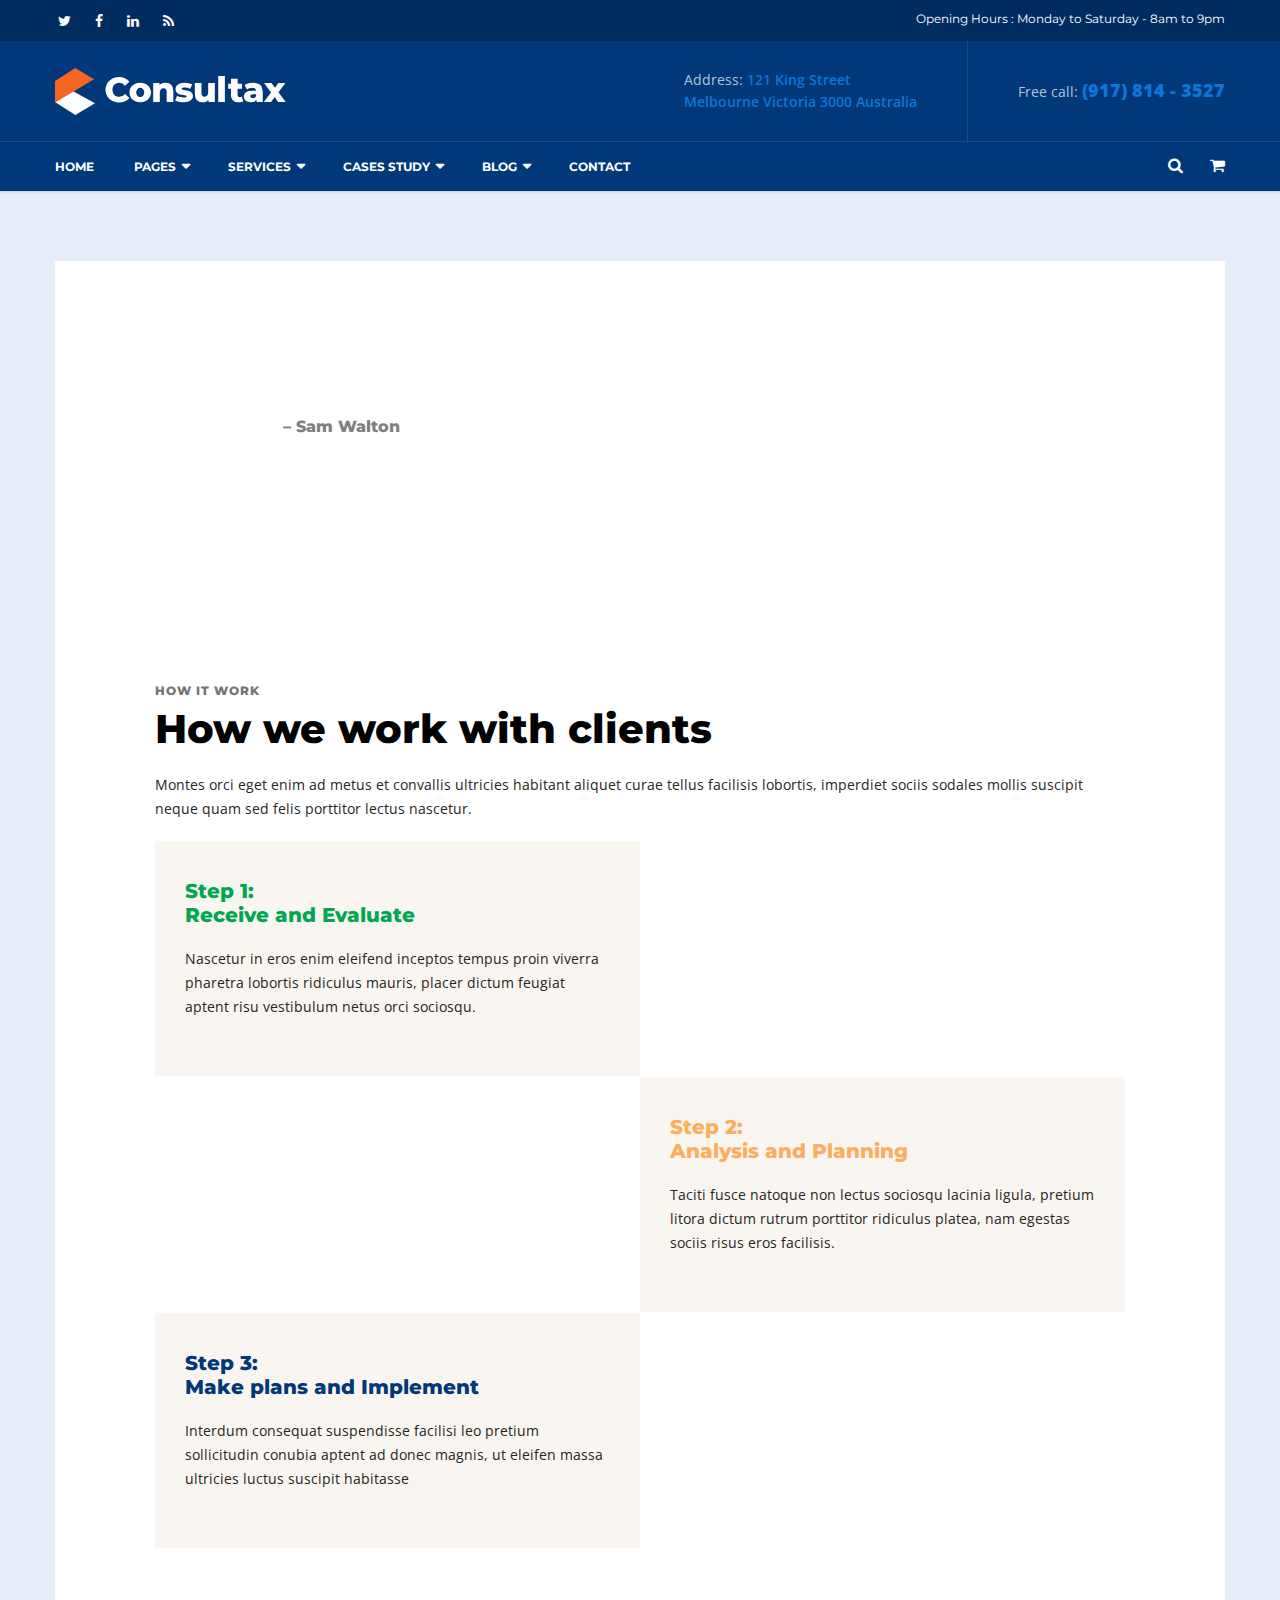
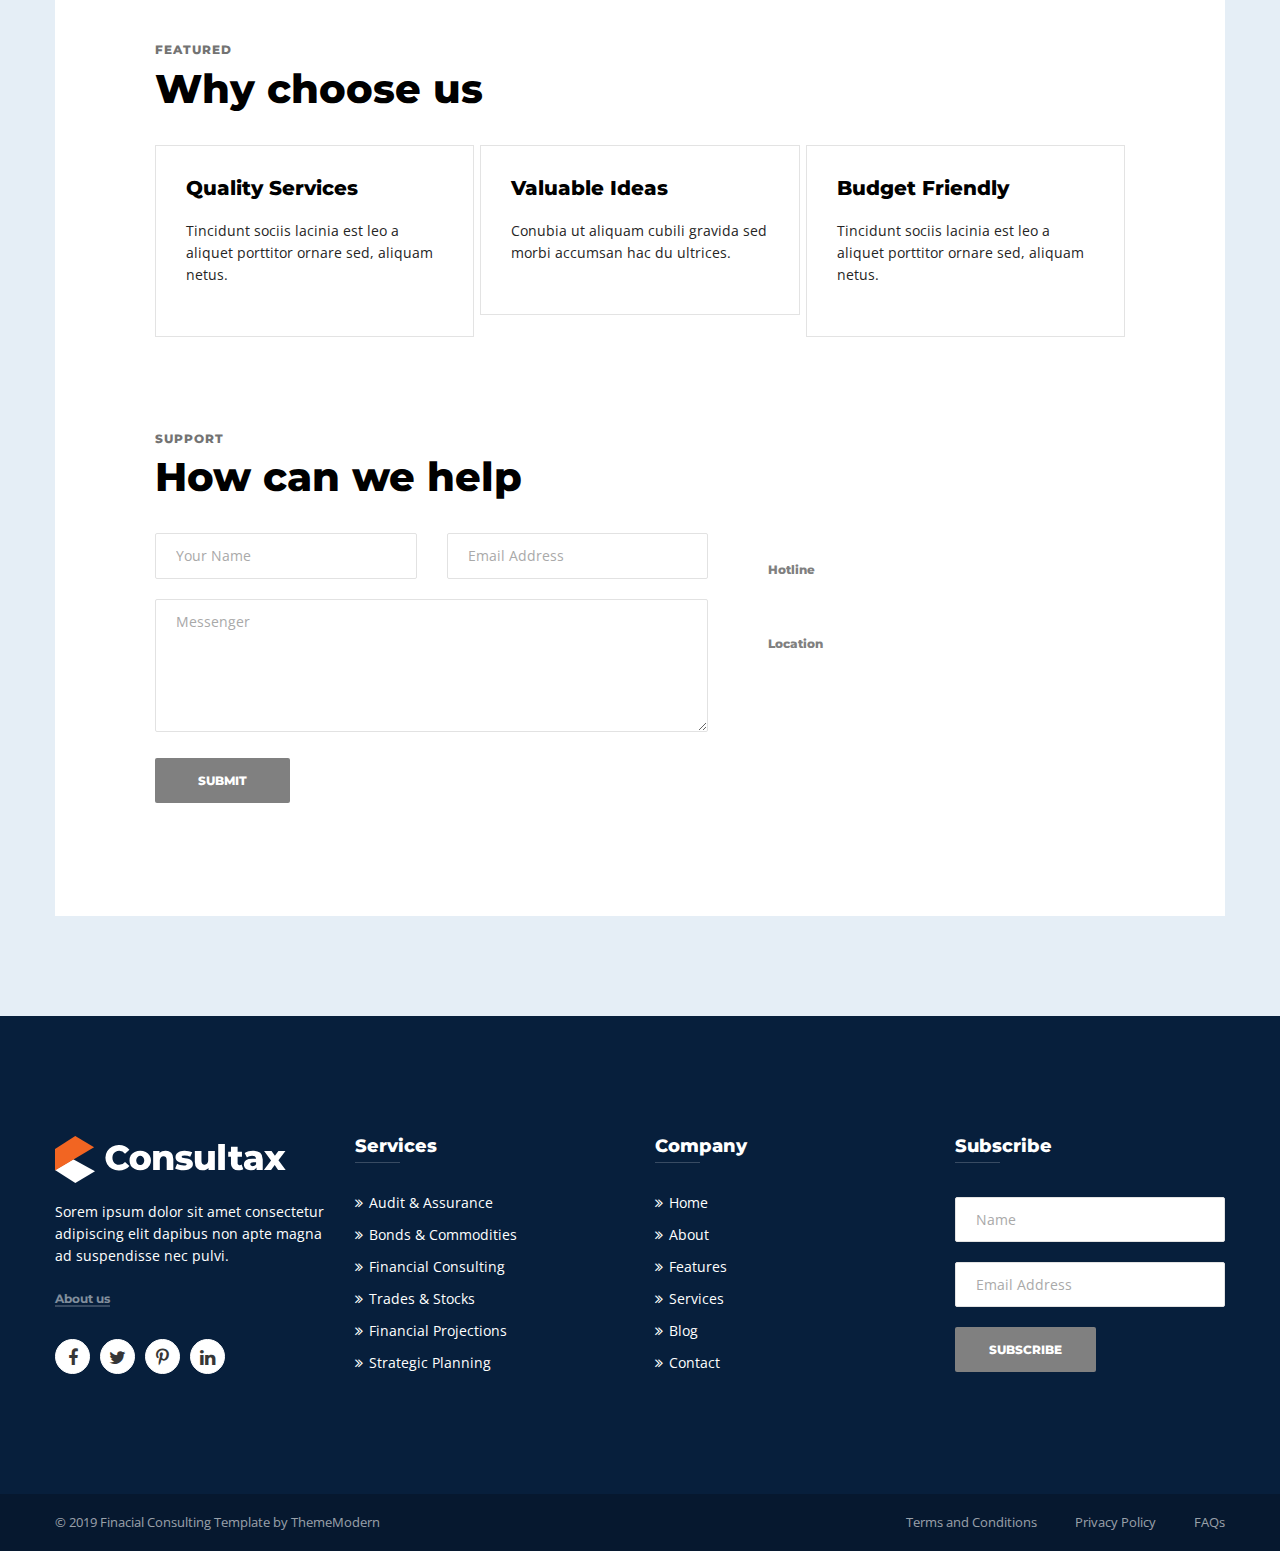
<file: how-it-work.html>
<!DOCTYPE html>
<html>
<head>
	<meta charset="utf-8">
    <meta http-equiv="X-UA-Compatible" content="IE=edge">
    <meta name="viewport" content="width=device-width, initial-scale=1">
    
	<title>Consultax – Financial & Consulting HTML5 Template</title>
	<link rel="stylesheet" id="bootstrap-css" href="css/bootstrap.css" type="text/css" media="all">
	<link rel="stylesheet" id="awesome-font-css" href="css/font-awesome.css" type="text/css" media="all">
	<link rel="stylesheet" id="ionicon-font-css" href="css/ionicon.css" type="text/css" media="all">
    <link rel="stylesheet" id="royal-preload-css" href="css/royal-preload.css" type="text/css" media="all">
	<link rel="stylesheet" id="slick-slider-css" href="css/slick.css" type="text/css" media="all">
	<link rel="stylesheet" id="slick-theme-css" href="css/slick-theme.css" type="text/css" media="all">
	<link rel="stylesheet" id="consultax-style-css" href="style.css" type="text/css" media="all">

	<link rel="shortcut icon" href="favicon.png">
</head>

<body class="royal_preloader">
	<div id="page" class="site">
	    <header id="site-header" class="site-header mobile-header-blue header-style-1">
	        <div id="header_topbar" class="header-topbar md-hidden sm-hidden clearfix">
	            <div class="container">
	                <div class="row">
	                    <div class="col-md-12">
	                        <!-- social icons -->
	                        <ul class="social-list fleft">
	                            <li><a href="#" target="_blank"><i class="fa fa-twitter"></i></a>
	                            </li>
	                            <li><a href="#" target="_blank"><i class="fa fa-facebook"></i></a>
	                            </li>
	                            <li><a href="#" target="_blank"><i class="fa fa-linkedin"></i></a>
	                            </li>
	                            <li><a href="#" target="_blank"><i class="fa fa-rss"></i></a>
	                            </li>
	                        </ul>
	                        <!-- social icons close -->
	                        <div class="topbar-text fright"> Opening Hours : Monday to Saturday - 8am to 9pm</div>
	                    </div>
	                </div>
	            </div>
	        </div>
	        <!-- Top bar close -->

	        <!-- Main header start -->
	        <div class="main-header md-hidden sm-hidden">
	            <div class="main-header-top">
	                <div class="container">
	                    <div class="row">
	                        <div class="col-md-12">
	                            <div class="col-wrap-table">
	                                <div id="site-logo" class="site-logo col-media-left col-media-middle">
	                                    <a href="index.html">
	                                        <img class="logo-static" src="images/logo-white.svg" alt="Consultax">
	                                        <img class="logo-scroll" src="images/logo-white.svg" alt="Consultax">
	                                    </a>
	                                </div>
	                                <div class="col-media-body col-media-middle">
	                                    <!-- contact info -->
	                                    <ul class="info-list info_on_right_side fright">
	                                        <li>
	                                            <span>Address: <strong>121 King Street <br>Melbourne Victoria 3000 Australia</strong></span> </li>
	                                        <li>
	                                            <span>Free call: <strong class="font-size18">(917)  814 - 3527</strong></span> </li>
	                                    </ul>
	                                    <!-- contact info close -->
	                                </div>
	                            </div>
	                        </div>
	                    </div>
	                </div>
	            </div>
	            <div class="main-header-bottom">
	                <div class="container">
	                    <div class="row">
	                        <div class="col-md-12">
	                            <div class="header-mainnav">

	                                <div class="search-cart-box fright">
	                                    <div class="h-cart-btn fright"><a href="#"><i class="fa fa-shopping-cart" aria-hidden="true"></i></a></div>

	                                    <div class="toggle_search fright"><i class="fa fa-search" aria-hidden="true"></i></div>
	                                    <div class="h-search-form-field">
	                                        <form role="search" method="get" id="search-form" class="search-form" action="#">
	                                            <input type="search" class="search-field" placeholder="Enter keyword..." value="" name="s">
	                                            <button type="submit" class="search-submit"><i class="fa fa-search"></i></button>
	                                        </form>
	                                    </div>

	                                </div>
	                                <div id="site-navigation" class="main-navigation fleft">
	                                    <ul id="primary-menu" class="menu">
	                                        <li><a href="index.html">Home</a>
	                                        </li>
	                                        <li class="menu-item-type-custom menu-item-object-custom menu-item-has-children menu-item-1731"><a href="#">Pages</a>
	                                            <ul class="sub-menu">
	                                                <li class="menu-item-1738"><a href="about.html">About Us</a></li>
	                                                <li class="menu-item-1745"><a href="team.html">Our Team</a></li>
	                                                <li class="menu-item-1742"><a href="how-it-work.html">How It Work</a></li>
	                                                <li class="menu-item-1746"><a href="testimonials.html">Testimonials</a></li>
	                                                <li class="menu-item-1757"><a href="services.html">Services Box</a></li>
	                                                <li class="menu-item-1744"><a href="services-icon.html">Icon Box</a></li>
	                                                <li class="menu-item-1740"><a href="career.html">Career</a></li>
	                                            </ul>
	                                        </li>
	                                        <li class="menu-item-type-custom menu-item-object-custom menu-item-has-children menu-item-1789"><a href="services.html">Services</a>
	                                            <ul class="sub-menu">
	                                                <li class="menu-item-1791"><a href="service-detail.html">Financial Consulting</a></li>
	                                                <li class="menu-item-1758"><a href="service-detail.html">International Business</a></li>
	                                                <li class="menu-item-1790"><a href="service-detail.html">Audit &amp; Assurance</a></li>
	                                                <li class="menu-item-1760"><a href="service-detail.html">Taxes and Efficiency</a></li>
	                                                <li class="menu-item-1761"><a href="service-detail.html">Bonds &amp; Commodities</a></li>
	                                            </ul>
	                                        </li>
	                                        <li class="menu-item-has-children"><a href="projects.html">Cases Study</a>
	                                            <ul class="sub-menu">
	                                                <li><a href="projects.html">Cases Study 2 Columns</a></li>
	                                                <li><a href="projects-2.html">Cases Study 3 Columns</a></li>
	                                                
	                                                <li><a href="project-detail.html">Cases Study Details</a></li>
	                                            </ul>
	                                        </li>
	                                        <li class="menu-item-has-children"><a href="blog.html">Blog</a>
	                                            <ul class="sub-menu">
	                                                <li><a href="blog.html">Blog List</a></li>
	                                                <li><a href="post.html">Blog Details</a></li>
	                                            </ul>
	                                        </li>
	                                        <li><a href="contact.html">Contact</a></li>
	                                    </ul>
	                                </div>
	                                <!-- #site-navigation -->
	                            </div>
	                        </div>
	                    </div>
	                </div>
	            </div>

	        </div>
	        <!-- Main header close -->
	        <div class="header_mobile">
	            <div class="mlogo_wrapper clearfix">
	                <div class="mobile_logo">
	                    <a href="#"><img src="images/logo-white.svg" alt="Consultax"></a>
	                </div>
	                <div id="mmenu_toggle">
	                    <button></button>
	                </div>
	            </div>
	            <div class="mmenu_wrapper">
	                <div class="mobile_nav collapse">
	                    <ul id="menu-main-menu" class="mobile_mainmenu">
	                        <li class="current_page_item current-menu-ancestor current-menu-parent current_page_parent current_page_ancestor menu-item-has-children"><a href="index.html">Home</a>
	                            <ul class="sub-menu">
	                                <li class="menu-item-home current-page_item page-item-1530 current_page_item menu-item-2017"><a href="index.html" aria-current="page">Home 1</a></li>
	                                <li class="menu-item-2016"><a href="home-2.html">Home 2</a></li>
	                                <li class="menu-item-2015"><a href="home-3.html">Home 3</a></li>
	                                <li class="menu-item-2059"><a href="home-4.html">Home 4</a></li>
	                            </ul>
	                        </li>
	                        <li class="menu-item-type-custom menu-item-object-custom menu-item-has-children menu-item-1731"><a href="#">Pages</a>
	                            <ul class="sub-menu">
	                                <li class="menu-item-1738"><a href="about.html">About Us</a></li>
	                                <li class="menu-item-1745"><a href="team.html">Our Team</a></li>
	                                <li class="menu-item-1742"><a href="how-it-work.html">How It Work</a></li>
	                                <li class="menu-item-1746"><a href="testimonials.html">Testimonials</a></li>
	                                <li class="menu-item-1757"><a href="services.html">Services Box</a></li>
	                                <li class="menu-item-1744"><a href="services-icon.html">Icon Box</a></li>
	                                <li class="menu-item-1740"><a href="career.html">Career</a></li>
	                            </ul>
	                        </li>
	                        <li class="menu-item-type-custom menu-item-object-custom menu-item-has-children menu-item-1789"><a href="services.html">Services</a>
	                            <ul class="sub-menu">
	                                <li class="menu-item-1791"><a href="service-detail.html">Financial Consulting</a></li>
	                                <li class="menu-item-1758"><a href="service-detail.html">International Business</a></li>
	                                <li class="menu-item-1790"><a href="service-detail.html">Audit &amp; Assurance</a></li>
	                                <li class="menu-item-1760"><a href="service-detail.html">Taxes and Efficiency</a></li>
	                                <li class="menu-item-1761"><a href="service-detail.html">Bonds &amp; Commodities</a></li>
	                            </ul>
	                        </li>
	                        <li class="menu-item-has-children"><a href="projects.html">Cases Study</a>
	                            <ul class="sub-menu">
	                                <li><a href="projects.html">Cases Study 2 Columns</a></li>
	                                <li><a href="projects-2.html">Cases Study 3 Columns</a></li>
	                                
	                                <li><a href="project-detail.html">Cases Study Details</a></li>
	                            </ul>
	                        </li>
	                        <li class="menu-item-has-children"><a href="blog.html">Blog</a>
	                            <ul class="sub-menu">
	                                <li><a href="blog.html">Blog List</a></li>
	                                <li><a href="post.html">Blog Details</a></li>
	                            </ul>
	                        </li>
	                        <li><a href="contact.html">Contact</a></li>
	                    </ul>
	                </div>
	            </div>
	        </div>
	    </header>

		<div id="content" class="site-content">
			<div class="entry-content">
				<div class="container">
					<div class="boxed-content">
					
						<section class="wpb_row row-fluid radius-top row-has-fill quote-section">
						    <div class="container">
						        <div class="row">
						            <div class="wpb_column column_container col-sm-12">
						                <div class="column-inner">
						                    <div class="wpb_wrapper">
						                        <div class="wpb_text_column wpb_content_element text-light">
						                            <div class="wpb_wrapper">
						                                <h5 class="normal lh24"><em>“The goal as a company is to have customer service that is not just the best,<br> but legendary.” </em> <span class="text-primary bolder"> – Sam Walton</span></h5>

						                            </div>
						                        </div>
						                    </div>
						                </div>
						            </div>
						        </div>
						    </div>
						</section>

						<section class="wpb_row row-fluid section-padd">
						    <div class="container">
						        <div class="row">
						            <div class="wpb_column column_container col-sm-12">
						                <div class="column-inner">
						                    <div class="wpb_wrapper">
						                        <div class="section-head ">
						                            <h6><span>How It Work</span></h6>
						                            <h2 class="section-title">How we work with clients</h2>
						                        </div>

						                        <div class="wpb_text_column wpb_content_element ">
						                            <div class="wpb_wrapper">
						                                <p>Montes orci eget enim ad metus et convallis ultricies habitant aliquet curae tellus facilisis lobortis, imperdiet sociis sodales mollis suscipit neque quam sed felis porttitor lectus nascetur.</p>

						                            </div>
						                        </div>
						                        <div class="row wpb_row inner row-fluid row-o-equal-height row-o-content-middle row-flex">
						                            <div class="wpb_column column_container col-sm-6 col-has-fill padd-box-30">
						                                <div class="column-inner">
						                                    <div class="wpb_wrapper">
						                                        <div class="wpb_text_column wpb_content_element">
						                                            <div class="wpb_wrapper">
						                                                <h4 class="green"><span>Step 1:</span><br>
																		<span>Receive and Evaluate</span></h4>
						                                                <p>Nascetur in eros enim eleifend inceptos tempus proin viverra pharetra lobortis ridiculus mauris, placer dictum feugiat aptent risu vestibulum netus orci sociosqu.</p>

						                                            </div>
						                                        </div>
						                                    </div>
						                                </div>
						                            </div>
						                            <div class="wpb_column column_container step1-col col-sm-6 col-has-fill"></div>
						                            <div class="wpb_column column_container col-sm-12">
						                                <div class="column-inner">
						                                    <div class="wpb_wrapper">
						                                        <div class="empty_space_30 lg-hidden md-hidden"></div>
						                                    </div>
						                                </div>
						                            </div>
						                        </div>
						                        <div class="row wpb_row inner row-fluid row-o-equal-height row-o-content-middle row-flex">
						                            <div class="wpb_column column_container step2-col col-sm-6 col-has-fill"></div>
						                            <div class="wpb_column column_container col-sm-6 col-has-fill padd-box-30">
						                                <div class="column-inner">
						                                    <div class="wpb_wrapper">
						                                        <div class="wpb_text_column wpb_content_element">
						                                            <div class="wpb_wrapper">
						                                                <h4 class="orange"><span >Step 2:</span><br>
																		<span>Analysis and Planning</span></h4>
						                                                <p>Taciti fusce natoque non lectus sociosqu lacinia ligula, pretium litora dictum rutrum porttitor ridiculus platea, nam egestas sociis risus eros facilisis.</p>

						                                            </div>
						                                        </div>
						                                    </div>
						                                </div>
						                            </div>
						                            <div class="wpb_column column_container col-sm-12">
						                                <div class="column-inner">
						                                    <div class="wpb_wrapper">
						                                        <div class="empty_space_30 lg-hidden md-hidden"></div>
						                                    </div>
						                                </div>
						                            </div>
						                        </div>
						                        <div class="row wpb_row inner row-fluid row-o-equal-height row-o-content-middle row-flex">
						                            <div class="wpb_column column_container col-sm-6 col-has-fill padd-box-30">
						                                <div class="column-inner">
						                                    <div class="wpb_wrapper">
						                                        <div class="wpb_text_column wpb_content_element">
						                                            <div class="wpb_wrapper">
						                                                <h4 class="blue">Step 3:</span><br>
																		<span>Make plans and Implement</span></h4>
						                                                <p>Interdum consequat suspendisse facilisi leo pretium sollicitudin conubia aptent ad donec magnis, ut eleifen massa ultricies luctus suscipit habitasse</p>

						                                            </div>
						                                        </div>
						                                    </div>
						                                </div>
						                            </div>
						                            <div class="wpb_column column_container step3-col col-sm-6 col-has-fill"></div>
						                        </div>
						                    </div>
						                </div>
						            </div>
						        </div>
						    </div>
						</section>

						<section class="wpb_row row-fluid mobile-padd row-o-equal-height row-flex">
						    <div class="container">
						        <div class="row">
						            <div class="wpb_column column_container col-sm-12">
						                <div class="column-inner">
						                    <div class="wpb_wrapper">
						                        <div class="section-head ">
						                            <h6><span>featured</span></h6>
						                            <h2 class="section-title">Why choose us</h2>
						                        </div>

						                        <div class="empty_space_12"></div>
						                    </div>
						                </div>
						            </div>
						            <div class="wpb_column column_container col-sm-12">
						                <div class="column-inner">
						                    <div class="wpb_wrapper feature-row">
						                    	<div class="padd-3">
							                    	<div class="feature-box">
								                        <h4>Quality Services</h4>
								                        <p>Tincidunt sociis lacinia est leo a aliquet porttitor ornare sed, aliquam netus.</p>
													</div>
												</div>
						                        <div class="empty_space_30 lg-hidden"></div>
						                        <div class="padd-3">
							                        <div class="feature-box">
								                        <h4>Valuable Ideas</h4>
								                        <p>Conubia ut aliquam cubili gravida sed morbi accumsan hac du ultrices.</p>
								                    </div>
							                    </div>
						                        <div class="empty_space_30 lg-hidden"></div>
						                        <div class="padd-3">
							                        <div class="feature-box">
								                        <h4>Budget Friendly</h4>
								                        <p>Tincidunt sociis lacinia est leo a aliquet porttitor ornare sed, aliquam netus.</p>
								                    </div>
							                    </div>
						                    </div>
						                </div>
						            </div>
						        </div>
						    </div>
						</section>

						<section class="wpb_row row-fluid section-padd">
						    <div class="container">
						        <div class="row">
						            <div class="wpb_column column_container col-sm-12">
						                <div class="column-inner">
						                    <div class="wpb_wrapper">
						                        <div class="section-head ">
						                            <h6><span>Support</span></h6>
						                            <h2 class="section-title">How can we help</h2>
						                        </div>

						                        <div class="empty_space_12"></div>
						                    </div>
						                </div>
						            </div>
						            <div class="wpb_column column_container col-sm-6 col-md-7">
						                <div class="column-inner">
						                    <div class="wpb_wrapper">
						                        <div class="wpcf7">
						                            <div class="screen-reader-response"></div>
						                            <form action="#" method="post" class="wpcf7-form">
						                                <div class="row">
						                                    <div class="col-md-6">
						                                    	<span class="wpcf7-form-control-wrap your-name">
							                                    	<input type="text" name="your-name" value="" size="40" class="wpcf7-form-control" required="" placeholder="Your Name">
							                                    </span>
						                                    </div>
						                                    <div class="col-md-6">
						                                    	<span class="wpcf7-form-control-wrap your-email">
						                                    		<input type="email" name="your-email" value="" size="40" class="wpcf7-form-control" required="" placeholder="Email Address">
						                                    	</span>
						                                    </div>
						                                </div>
						                                <div class="contact-mess">
						                                	<span class="wpcf7-form-control-wrap your-message">
						                                		<textarea name="your-message" cols="40" rows="10" class="wpcf7-form-control" required="" placeholder="Messenger"></textarea>
							                                </span>
							                            </div>
						                                <p>
						                                    <input type="submit" value="SUBMIT" class="wpcf7-form-control wpcf7-submit btn">
						                                </p>
						                            </form>
						                        </div>
						                        <div class="empty_space_30 lg-hidden md-hidden"></div>
						                    </div>
						                </div>
						            </div>
						            <div class="wpb_column column_container col-sm-6 col-md-5">
						                <div class="column-inner">
						                    <div class="wpb_wrapper">
						                        <div class="wpb_text_column wpb_content_element text-light contact-box">
						                            <div class="wpb_wrapper">
						                                <h6 class="font12">Hotline</h6>
						                                <h4>+917 8124 – 3527</h4>
						                                <h6 class="font12">Location</h6>
						                                <h4>307 Jesse Centers<br>
														London City, England 12568</h4>
						                                <p><a class="pagelink" href="contact.html">Contact Us</a></p>

						                            </div>
						                        </div>
						                    </div>
						                </div>
						            </div>
						        </div>
						    </div>
						</section>

					</div>
			    </div>
			</div>
		</div>
	    

	    <footer id="site-footer" class="site-footer bg-second">
	        <div class="main-footer">
	            <div class="container">
	                <div class="row">

	                    <div class="col-md-3 col-sm-6">
	                        <div id="media_image-1" class="widget widget_media_image">
	                            <a href="index.html"><img src="images/logo-white.svg" alt=""></a>
	                        </div>
	                        <div id="custom_html-1" class="widget_text widget widget_custom_html">
	                            <div class="textwidget custom-html-widget">
	                                <p>Sorem ipsum dolor sit amet consectetur adipiscing elit dapibus non apte magna ad suspendisse nec pulvi.</p>

	                                <p>
	                                    <a href="about.html" class="pagelink gray">About us</a>
	                                </p>
	                                <div class="ot-socials bg-white">
	                                    <a target="_blank" href="#" rel="noopener noreferrer"><i class="fa fa-facebook"></i></a>
	                                    <a target="_blank" href="#" rel="noopener noreferrer"><i class="fa fa-twitter"></i></a>
	                                    <a target="_blank" href="#" rel="noopener noreferrer"><i class="fa fa-pinterest-p"></i></a>
	                                    <a target="_blank" href="#" rel="noopener noreferrer"><i class="fa fa-linkedin"></i></a>
	                                </div>
	                            </div>
	                        </div>
	                    </div>
	                    <!-- end col-lg-3 -->

	                    <div class="col-md-3 col-sm-6">
	                        <section id="custom_html-2" class="widget_text widget widget_custom_html padding-left">
	                            <h4 class="widget-title">Services</h4>
	                            <div class="textwidget custom-html-widget">
	                                <ul class="padd-left">
	                                    <li><a href="service-detail.html">Audit &amp; Assurance</a></li>
	                                    <li><a href="service-detail.html">Bonds &amp; Commodities</a></li>
	                                    <li><a href="service-detail.html">Financial Consulting</a></li>
	                                    <li><a href="service-detail.html">Trades &amp; Stocks</a></li>
	                                    <li><a href="service-detail.html">Financial Projections</a></li>
	                                    <li><a href="service-detail.html">Strategic Planning</a></li>
	                                </ul>
	                            </div>
	                        </section>
	                    </div>
	                    <!-- end col-lg-3 -->

	                    <div class="col-md-3 col-sm-6">
	                        <section id="custom_html-3" class="widget_text widget widget_custom_html padding-left">
	                            <h4 class="widget-title">Company</h4>
	                            <div class="textwidget custom-html-widget">
	                                <ul class="padd-left">
	                                    <li><a href="index.html">Home</a></li>
	                                    <li><a href="about.html">About</a></li>
	                                    <li><a href="services.html">Features</a></li>
	                                    <li><a href="services.html">Services</a></li>
	                                    <li><a href="blog.html">Blog</a></li>
	                                    <li><a href="contact.html">Contact</a></li>
	                                </ul>
	                            </div>
	                        </section>
	                    </div>
	                    <!-- end col-lg-3 -->

	                    <div class="col-md-3 col-sm-6">
	                        <section id="mc4wp_form_widget-1" class="widget widget_mc4wp_form_widget">
	                            <h4 class="widget-title">Subscribe</h4>
	                            <!-- Mailchimp for WordPress v4.5.2 - https://wordpress.org/plugins/mailchimp-for-wp/ -->
	                            <form id="mc4wp-form-1" class="mc4wp-form mc4wp-form-1696" method="post" data-id="1696" data-name="Consultax Subscribe">
	                                <div class="mc4wp-form-fields">
	                                    <div class="footer-sub">
	                                        <input type="text" name="NAME" placeholder="Name" required="">
	                                        <input type="email" name="EMAIL" placeholder="Email Address" required="">
	                                        <input type="submit" class="btn" value="Subscribe">
	                                    </div>
	                                </div>
	                                <input type="hidden" name="_mc4wp_timestamp" value="1560227031">
	                                <input type="hidden" name="_mc4wp_form_id" value="1696">
	                                <input type="hidden" name="_mc4wp_form_element_id" value="mc4wp-form-1">
	                                <div class="mc4wp-response"></div>
	                            </form>
	                            <!-- / Mailchimp for WordPress Plugin -->
	                        </section>
	                    </div>
	                    <!-- end col-lg-3 -->

	                </div>
	            </div>
	        </div>
	        <!-- .main-footer -->
	        <div class="footer-bottom">
	            <div class="container">
	                <div class="row">
	                    <div class="col-md-6">
	                        <div class="footer-copyright">
	                            © 2019 Finacial Consulting Template by <a target="_blank" href="http://themeforest.net/user/ThemeModern/portfolio">ThemeModern</a>
	                        </div>
	                    </div>
	                    <div class="col-md-6">
	                        <div class="footer-nav text-right mobile-center">
	                            <ul id="footer-menu" class="none-style">
	                                <li><a href="#">Terms and Conditions</a></li>
	                                <li><a href="#">Privacy Policy</a></li>
	                                <li><a href="#">FAQs</a></li>
	                            </ul>
	                        </div>
	                    </div>
	                </div>
	            </div>
	        </div>
	        <!-- .copyright-footer -->
	        <a id="back-to-top" href="#" class="show"></a>
	    </footer>
	</div>

	<script type='text/javascript' src='js/jquery.min.js'></script>
	<script type='text/javascript' src='js/countto.min.js'></script>
	<script type='text/javascript' src='js/jquery.isotope.min.js'></script>
	<script type='text/javascript' src='js/royal_preloader.min.js'></script>
	<script type='text/javascript' src='js/slick.min.js'></script>
	<script type='text/javascript' src='js/scripts.js'></script>
	<script type='text/javascript' src='js/header-footer.js'></script>
</body>
</html>
</file>
<file: css/royal-preload.css>
body.royal_preloader {
    background: none;
    visibility: hidden;    
}
#royal_preloader {
    visibility: visible;
    position: fixed;
    width:100%;
    height:100%;
    top: 0;
    right: 0;
    bottom: 0;
    left: 0;
    height: auto;
    margin: 0;
    z-index: 9999999999;
}
#royal_preloader.royal_preloader_number:before,
#royal_preloader.royal_preloader_progress:before {
    content: '';
    position: absolute;
    top: 0;
    right: 0;
    bottom: 0;
    left: 0;
    background-image: -webkit-radial-gradient(circle, rgba(255, 255, 255, 0.1), rgba(255, 255, 255, 0.01));
    background-image: -moz-radial-gradient(circle, rgba(255, 255, 255, 0.1), rgba(255, 255, 255, 0.01));
    background-image: -ms-radial-gradient(circle, rgba(255, 255, 255, 0.1), rgba(255, 255, 255, 0.01));
    background-image: -o-radial-gradient(circle, rgba(255, 255, 255, 0.1), rgba(255, 255, 255, 0.01));
    background-image: radial-gradient(circle, rgba(255, 255, 255, 0.1), rgba(255, 255, 255, 0.01));
}
#royal_preloader.complete {
    opacity: 0;
    -webkit-transition: opacity 0.2s linear 0.5s;
       -moz-transition: opacity 0.2s linear 0.5s;
        -ms-transition: opacity 0.2s linear 0.5s;
         -o-transition: opacity 0.2s linear 0.5s;
            transition: opacity 0.2s linear 0.5s;
}
#royal_preloader.royal_preloader_line {
    height: 2px;
    bottom: auto;
}

/* Number Mode */
#royal_preloader.royal_preloader_number .royal_preloader_percentage {
    position: absolute;
    top: 0;
    right: 0;
    bottom: 0;
    left: 0;
    margin: auto;
    width: 100px;
    height: 100px;
    border-width: 1px;
    border-style: solid;
    border-radius: 50%;
    line-height: 100px;
    font-size: 20px;
    font-family: Impact, Arial;
    text-shadow: 1px 1px 2px rgba(0, 0, 0, 0.1);
    text-align: center;
}
#royal_preloader.royal_preloader_number .royal_preloader_percentage > div {
    position: absolute;
    top: -2px;
    right: -2px;
    bottom: -2px;
    left: -2px;
    border: 4px solid transparent;
    border-left-color: #FFFFFF;
    border-radius: 50%;
    -webkit-animation: rotate 0.8s linear infinite;
       -moz-animation: rotate 0.8s linear infinite;
        -ms-animation: rotate 0.8s linear infinite;
         -o-animation: rotate 0.8s linear infinite;
            animation: rotate 0.8s linear infinite;
}

/* Line Mode */
#royal_preloader.royal_preloader_line .royal_preloader_loader {
    position: absolute;
    height: 100%;
    left: 0;
}
#royal_preloader.royal_preloader_line .royal_preloader_peg {
    position: absolute;
    right: 0;
    height: 100%;
    width: 100px;
    opacity: 0.5;
}

/* Text Mode */
#royal_preloader.royal_preloader_text .royal_preloader_loader {
    color: #FFFFFF;
    position: absolute;
    top: 0;
    bottom: 0;
    opacity:.2;
    left: 50%;
    font-family: 'Open Sans', sans-serif;
    font-weight:700;
    height: 80px;
    line-height: 80px;
    margin: auto;
    letter-spacing: -4px;
    font-size: 55px;
    white-space: nowrap;
}
#royal_preloader.royal_preloader_text .royal_preloader_loader div {
    position: absolute;
    top: 0px;
    right: 0px;
    bottom: 0px;
    left: 0%;
    background-color: #000000;
    opacity: 0.7;
    filter: alpha(opacity=70);
}

/* Scale Text Mode */
#royal_preloader.royal_preloader_scale_text .royal_preloader_loader {
    color: #FFFFFF;
    position: absolute;
    font-family: 'Open Sans', sans-serif;
    font-weight:700;
    top: 0;
    bottom: 0;
    left: 50%;
    height: 32px;
    line-height: 32px;
    margin: auto;
    letter-spacing: 1px;
    font-size: 32px;
    white-space: nowrap;
}

#royal_preloader.royal_preloader_scale_text .royal_preloader_loader span {
    display: inline-block;
    -webkit-transform: scale(0);
       -moz-transform: scale(0);
        -ms-transform: scale(0);
         -o-transform: scale(0);
            transform: scale(0);
}

#royal_preloader.royal_preloader_scale_text .royal_preloader_loader span.loaded {
    -webkit-animation: scale 0.2s forwards;
       -moz-animation: scale 0.2s forwards;
        -ms-animation: scale 0.2s forwards;
         -o-animation: scale 0.2s forwards;
            animation: scale 0.2s forwards;
}

/* Logo Mode */
#royal_preloader.royal_preloader_logo .royal_preloader_loader {
    position: absolute;
    left: 50%;
    top: 50%;
    margin: 0px;
    overflow: hidden;
    background-position: 50% 50%;
    background-repeat: no-repeat;
    background-size: 100%;
    border-radius: 5px;
}
#royal_preloader.royal_preloader_logo .royal_preloader_loader div {
    position: absolute;
    bottom: 0%;
    left: 0px;
    right: 0px;
    height: 100%;
    opacity: 0.7;
    filter: alpha(opacity=70);
}
#royal_preloader.royal_preloader_logo .royal_preloader_percentage {
    position: absolute;
    top: 50%;
    left: 50%;
    height: 40px;
    line-height: 40px;
    margin: 0px;
    color: #072E77;
    text-align: center;
    font-family: 'Open Sans';
    font-size: 13px;
    font-weight: 400;
    letter-spacing:2px;
    padding-top:10px;
}

/* Progress Mode */
#royal_preloader.royal_preloader_progress .royal_preloader_percentage {
    position: absolute;
    top: 50%;
    left: 0;
    right: 0;
    color: #AAAAAA;
    color: rgba(255, 255, 255, 0.1);
    font-family: Impact, Arial;
    font-size: 20px;
    text-align: center;
}
#royal_preloader.royal_preloader_progress .royal_preloader_loader {
    content: '';
    position: absolute;
    top: 50%;
    left: 0;
    right: 0;
    width: 60%;
    height: 2px;
    margin: -10px auto auto auto;
    background-color: rgba(0, 0, 0, 0.1); 
}
#royal_preloader.royal_preloader_progress .royal_preloader_meter {
    width: 0;
    height: 100%;
    margin: auto;
    padding: 0;
    background-color: #C76363;
}


@-webkit-keyframes rotate {
    0% { -webkit-transform: rotate(0);}
    100% { -webkit-transform: rotate(360deg); }
}
@-moz-keyframes rotate {
    0% { -moz-transform: rotate(0); }
    100% { -moz-transform: rotate(360deg); }
}
@-ms-keyframes rotate {
    0% { -ms-transform: rotate(0); }
    100% { -ms-transform: rotate(360deg); }
}
@-o-keyframes rotate {
    0% { -o-transform: rotate(0); }
    100% { -o-transform: rotate(360deg); }
}
@keyframes rotate {
    0% { transform: rotate(0); }
    100% { transform: rotate(360deg); }
}

@-webkit-keyframes scale {
    0% { -webkit-transform: scale(0); opacity: 0;}
    50% { -webkit-transform: scale(2);  opacity: 0.5;}
    100% { -webkit-transform: scale(1);  opacity: 1;}
}
@-moz-keyframes scale {
    0% { -moz-transform: scale(0); opacity: 0;}
    50% { -moz-transform: scale(2); opacity: 0.5;}
    100% { -moz-transform: scale(1); opacity: 1;}
}
@-ms-keyframes scale {
    0% { -ms-transform: scale(0); opacity: 0;}
    50% { -ms-transform: scale(2); opacity: 0.5;}
    100% { -ms-transform: scale(1); opacity: 1;}
}
@-o-keyframes scale {
    0% { -o-transform: scale(0); opacity: 0;}
    50% { -o-transform: scale(2); opacity: 0;.5}
    100% { -o-transform: scale(1); opacity: 1;}
}
@keyframes scale {
    0% { transform: scale(0); opacity: 0;}
    50% { transform: scale(2); opacity: 0.5;}
    100% { transform: scale(1); opacity: 1;}
}
@media only screen and (max-width: 800px) {
    #royal_preloader.royal_preloader_scale_text .royal_preloader_loader {
        height: 22px;
        line-height: 22px;
        font-size: 22px;
    }
}
</file>
<file: style.css>
@charset "UTF-8";
/*------------------------------------------------------------------
[Table of contents]

1. Top bar / .topbar
2. Header / header
3. Navigation / .navi-level-1 
4. Blog / .lastest-blog-container
5. Sidebar / .main-sidebar
6. Search / .modal-search
7. Sub Header / .sub-header
8. Footer / footer
-------------------------------------------------------------------*/
/* Colors
----------------------------------------------------------*/
/* Typography
----------------------------------------------------------*/
/* Transition
----------------------------------------------------------*/
/* LESS / Social Media Brand Colors */
/* Reset
----------------------------------------------------------*/

@import url('https://fonts.googleapis.com/css?family=Montserrat:300,300i,400,400i,500,500i,600,600i,700,700i,800,800i&display=swap');
@import url('https://fonts.googleapis.com/css?family=Open Sans:400,400i,600,600i,700,700i&display=swap');

html {
  line-height: 1.15;
  /* 1 */
  -webkit-text-size-adjust: 100%;
  /* 2 */
  overflow-x: hidden;
}

/* Sections
	 ========================================================================== */
/**
 * Remove the margin in all browsers.
 */
body {
  margin: 0;
  overflow-x: hidden;
}

/**
 * Correct the font size and margin on `h1` elements within `section` and
 * `article` contexts in Chrome, Firefox, and Safari.
 */
h1 {
  font-size: 2em;
  margin: 0.67em 0;
}

/* Grouping content
	 ========================================================================== */
/**
 * 1. Add the correct box sizing in Firefox.
 * 2. Show the overflow in Edge and IE.
 */
hr {
  box-sizing: content-box;
  /* 1 */
  height: 0;
  /* 1 */
  overflow: visible;
  /* 2 */
}

/**
 * 1. Correct the inheritance and scaling of font size in all browsers.
 * 2. Correct the odd `em` font sizing in all browsers.
 */
pre {
  font-family: monospace, monospace;
  /* 1 */
  font-size: 1em;
  /* 2 */
}

/* Text-level semantics
	 ========================================================================== */
/**
 * Remove the gray background on active links in IE 10.
 */
a {
  background-color: transparent;
}

/**
 * 1. Remove the bottom border in Chrome 57-
 * 2. Add the correct text decoration in Chrome, Edge, IE, Opera, and Safari.
 */
abbr[title] {
  border-bottom: none;
  /* 1 */
  text-decoration: underline;
  /* 2 */
  text-decoration: underline dotted;
  /* 2 */
}

/**
 * Add the correct font weight in Chrome, Edge, and Safari.
 */
b,
strong {
  font-weight: bold;
}

/**
 * 1. Correct the inheritance and scaling of font size in all browsers.
 * 2. Correct the odd `em` font sizing in all browsers.
 */
code,
kbd,
samp {
  font-family: monospace, monospace;
  /* 1 */
  font-size: 1em;
  /* 2 */
}

/**
 * Add the correct font size in all browsers.
 */
small {
  font-size: 80%;
}

/**
 * Prevent `sub` and `sup` elements from affecting the line height in
 * all browsers.
 */
sub,
sup {
  font-size: 75%;
  line-height: 0;
  position: relative;
  vertical-align: baseline;
}

sub {
  bottom: -0.25em;
}

sup {
  top: -0.5em;
}

/* Embedded content
	 ========================================================================== */
/**
 * Remove the border on images inside links in IE 10.
 */
img {
  border-style: none;
}

/* Forms
	 ========================================================================== */
/**
 * 1. Change the font styles in all browsers.
 * 2. Remove the margin in Firefox and Safari.
 */
button,
input,
optgroup,
select,
textarea {
  font-family: inherit;
  /* 1 */
  font-size: 100%;
  /* 1 */
  line-height: 1.15;
  /* 1 */
  margin: 0;
  /* 2 */
}

/**
 * Show the overflow in IE.
 * 1. Show the overflow in Edge.
 */
button,
input {
  /* 1 */
  overflow: visible;
}

/**
 * Remove the inheritance of text transform in Edge, Firefox, and IE.
 * 1. Remove the inheritance of text transform in Firefox.
 */
button,
select {
  /* 1 */
  text-transform: none;
}

/**
 * Correct the inability to style clickable types in iOS and Safari.
 */
button,
[type=button],
[type=reset],
[type=submit] {
  -webkit-appearance: button;
}

/**
 * Remove the inner border and padding in Firefox.
 */
button::-moz-focus-inner,
[type=button]::-moz-focus-inner,
[type=reset]::-moz-focus-inner,
[type=submit]::-moz-focus-inner {
  border-style: none;
  padding: 0;
}

/**
 * Restore the focus styles unset by the previous rule.
 */
button:-moz-focusring,
[type=button]:-moz-focusring,
[type=reset]:-moz-focusring,
[type=submit]:-moz-focusring {
  outline: 1px dotted ButtonText;
}

/**
 * Correct the padding in Firefox.
 */
fieldset {
  padding: 0.35em 0.75em 0.625em;
}

/**
 * 1. Correct the text wrapping in Edge and IE.
 * 2. Correct the color inheritance from `fieldset` elements in IE.
 * 3. Remove the padding so developers are not caught out when they zero out
 *		`fieldset` elements in all browsers.
 */
legend {
  box-sizing: border-box;
  /* 1 */
  color: inherit;
  /* 2 */
  display: table;
  /* 1 */
  max-width: 100%;
  /* 1 */
  padding: 0;
  /* 3 */
  white-space: normal;
  /* 1 */
}

/**
 * Add the correct vertical alignment in Chrome, Firefox, and Opera.
 */
progress {
  vertical-align: baseline;
}

/**
 * Remove the default vertical scrollbar in IE 10+.
 */
textarea {
  overflow: auto;
}

/**
 * 1. Add the correct box sizing in IE 10.
 * 2. Remove the padding in IE 10.
 */
[type=checkbox],
[type=radio] {
  box-sizing: border-box;
  /* 1 */
  padding: 0;
  /* 2 */
}

/**
 * Correct the cursor style of increment and decrement buttons in Chrome.
 */
[type=number]::-webkit-inner-spin-button,
[type=number]::-webkit-outer-spin-button {
  height: auto;
}

/**
 * 1. Correct the odd appearance in Chrome and Safari.
 * 2. Correct the outline style in Safari.
 */
[type=search] {
  -webkit-appearance: textfield;
  /* 1 */
  outline-offset: -2px;
  /* 2 */
}

/**
 * Remove the inner padding in Chrome and Safari on macOS.
 */
[type=search]::-webkit-search-decoration {
  -webkit-appearance: none;
}

/**
 * 1. Correct the inability to style clickable types in iOS and Safari.
 * 2. Change font properties to `inherit` in Safari.
 */
::-webkit-file-upload-button {
  -webkit-appearance: button;
  /* 1 */
  font: inherit;
  /* 2 */
}

/* Interactive
	 ========================================================================== */
/*
 * Add the correct display in Edge, IE 10+, and Firefox.
 */
details {
  display: block;
}

/*
 * Add the correct display in all browsers.
 */
summary {
  display: list-item;
}

/* Misc
	 ========================================================================== */
/**
 * Add the correct display in IE 10+.
 */
template {
  display: none;
}

/**
 * Add the correct display in IE 10.
 */
[hidden] {
  display: none;
}

@-moz-keyframes spin {
  from {
    -moz-transform: rotate(0deg);
  }
  to {
    -moz-transform: rotate(360deg);
  }
}
@-webkit-keyframes spin {
  from {
    -webkit-transform: rotate(0deg);
  }
  to {
    -webkit-transform: rotate(360deg);
  }
}
@keyframes spin {
  from {
    transform: rotate(0deg);
  }
  to {
    transform: rotate(360deg);
  }
}
/*--------------------------------------------------------------
# Typography
--------------------------------------------------------------*/
body,
button,
input,
select,
optgroup,
textarea {
  color: #252525;
  font-family: "Open Sans", sans-serif;
  font-size: 14px;
  line-height: 1.5714285714;
  font-weight: 400;
  -ms-word-wrap: break-word;
  word-wrap: break-word;
  box-sizing: border-box;
}

h1, h2, h3, h4, h5, h6 {
  font-family: "Montserrat", sans-serif;
  font-weight: 800;
  line-height: 1.2;
  margin: 0 0 20px;
  color: #000;
}

h1 {
  font-size: 50px;
}

h2 {
  font-size: 40px;
}

h3 {
  font-size: 30px;
}

h4 {
  font-size: 20px;
}

h5 {
  font-size: 16px;
}

h6 {
  font-size: 14px;
}

p {
  margin: 0 0 20px;
}

dfn, cite, em, i {
  font-style: italic;
}

blockquote {
  font-size: 18px;
  line-height: 28px;
  margin: 30px 0;
  font-style: italic;
  padding: 20px 30px;
  position: relative;
  background: #feefe8;
  color: #808080;
}
blockquote p {
  margin-bottom: 0;
}

address {
  margin: 0 0 1.5em;
}

pre {
  background: #eee;
  font-family: "Courier 10 Pitch", Courier, monospace;
  font-size: 13.125px;
  line-height: 1.5714285714;
  margin-bottom: 1.6em;
  max-width: 100%;
  overflow: auto;
  padding: 1.6em;
}

code, kbd, tt, var {
  font-family: Monaco, Consolas, "Andale Mono", "DejaVu Sans Mono", monospace;
  font-size: 13.125px;
}

abbr, acronym {
  border-bottom: 1px dotted #666;
  cursor: help;
}

mark, ins {
  background: #fff9c0;
  text-decoration: none;
}

a.the-title {
  color: #000;
}
a.the-title:hover {
  color: #808080;
}

.bg-alt {
  background: #e5eef6;
}

.bg-primary {
  background: #808080;
}
.bg-primary .btn {
  background: transparent;
  border-color: #00387a;
}

.bg-second {
  background: #00387a;
}
.bg-second .btn:hover,
.bg-second .btn:focus {
  background: transparent;
  border-color: #808080;
}
.bg-second .wpcf7-response-output {
  color: #fff;
}
.bg-second .section-head h6 {
  color: #fff;
  opacity: 0.7;
}

.bg-second-trans {
  background: rgba(0, 56, 122, 0.9);
}
.bg-second-trans .btn:hover,
.bg-second-trans .btn:focus {
  background: transparent;
  border-color: #808080;
}
.bg-second-trans .font12 {
  margin-bottom: 8px;
  font-weight: 500;
  color: #ccc;
}
.bg-second-trans .semi-bold {
  font-size: 18px;
}

.bg-light {
  background: #fff;
}

.text-primary {
  color: #808080;
}
.text-primary:visited {
  color: #808080;
}

.text-second {
  color: #00387a;
}

.section-padd {
  padding: 115px 0;
}

.section-padd-2 {
  padding: 165px 0;
}

.section-padd-bot {
  padding-bottom: 115px;
}

.section-padd-top {
  padding-top: 115px;
}

.section-padd-top70 {
  padding-top: 70px;
}

.padding-box {
  padding: 60px 40px;
}

.padding-box-2 {
  padding: 0 45px;
}

.padding-box-3 > div {
  padding: 90px 85px;
}

.padding-box-60 {
  padding: 60px;
}

.padding-box-30 > div.column-inner {
  padding: 30px;
}

.padding-top-bottom-0 {
  padding-top: 0;
  padding-bottom: 0;
}

.relative{
  position: relative;
  z-index: 20;
}

.lead {
  font-size: 16px;
  font-family: "Montserrat", sans-serif;
}

.subtitle {
  font-weight: 500;
  margin-bottom: 10px;
}

.clear-both {
  clear: both;
}

.unstyle {
  list-style: none;
  padding-left: 0;
}

.font12 {
  font-size: 12px;
}

.font-second {
  font-family: "Montserrat", sans-serif;
}

.text-dark {
  color: #000;
}
.text-dark * {
  color: #000;
}

.text-light {
  color: #fff;
}
.text-light * {
  color: #fff;
}
.text-light .text-primary {
  color: #808080;
}

.box-shadow {
  box-shadow: 0 0 10px rgba(0, 0, 0, 0.1);
}

.box-shadow-2 {
  box-shadow: 0 0 3px rgba(0, 0, 0, 0.1);
}

.box-shadow-hover:hover {
  box-shadow: 0 0 10px rgba(0, 0, 0, 0.1) !important;
}

.italic {
  font-style: italic;
}

.bolder {
  font-weight: 800;
}

.semi-bold,
.semi-bold a {
  font-weight: 600;
  font-weight: 700;
}

.normal {
  font-weight: 400;
}

.lighter {
  font-weight: 300;
}

.gaps {
  clear: both;
  height: 20px;
  display: block;
}
.gaps.size-2x {
  height: 40px;
}

.f-left {
  float: left;
}

.f-right {
  float: right;
}

.overflow {
  overflow: hidden;
}

.radius {
  border-radius: 2px;
  -webkit-border-radius: 2px;
  -moz-border-radius: 2px;
  overflow: hidden;
}

.radius-top {
  border-top-left-radius: 2px;
  border-top-right-radius: 2px;
  border-bottom-right-radius: 0;
  border-bottom-left-radius: 0;
  -webkit-border-top-left-radius: 2px;
  -webkit-border-top-right-radius: 2px;
  -webkit-border-bottom-right-radius: 0;
  -webkit-border-bottom-left-radius: 0;
  -moz-border-radius-topleft: 2px;
  -moz-border-radius-topright: 2px;
  -moz-border-radius-bottomright: 0;
  -moz-border-radius-bottomleft: 0;
  overflow: hidden;
}

.radius-bottom {
  border-top-left-radius: 0;
  border-top-right-radius: 2px;
  border-bottom-right-radius: 2px;
  border-bottom-left-radius: 0;
  -webkit-border-top-left-radius: 0;
  -webkit-border-top-right-radius: 2px;
  -webkit-border-bottom-right-radius: 2px;
  -webkit-border-bottom-left-radius: 0;
  -moz-border-radius-topleft: 0;
  -moz-border-radius-topright: 2px;
  -moz-border-radius-bottomright: 2px;
  -moz-border-radius-bottomleft: 0;
  overflow: hidden;
}

.radius-left {
  border-top-left-radius: 2px;
  border-top-right-radius: 0;
  border-bottom-right-radius: 0;
  border-bottom-left-radius: 2px;
  -webkit-border-top-left-radius: 2px;
  -webkit-border-top-right-radius: 0;
  -webkit-border-bottom-right-radius: 0;
  -webkit-border-bottom-left-radius: 2px;
  -moz-border-radius-topleft: 2px;
  -moz-border-radius-topright: 0;
  -moz-border-radius-bottomright: 0;
  -moz-border-radius-bottomleft: 2px;
  overflow: hidden;
}

.radius-right {
  border-top-left-radius: 0;
  border-top-right-radius: 2px;
  border-bottom-right-radius: 2px;
  border-bottom-left-radius: 0;
  -webkit-border-top-left-radius: 0;
  -webkit-border-top-right-radius: 2px;
  -webkit-border-bottom-right-radius: 2px;
  -webkit-border-bottom-left-radius: 0;
  -moz-border-radius-topleft: 0;
  -moz-border-radius-topright: 2px;
  -moz-border-radius-bottomright: 2px;
  -moz-border-radius-bottomleft: 0;
  overflow: hidden;
}

.pagelink {
  font-family: "Montserrat", sans-serif;
  font-weight: 800;
  font-size: 12px;
  color: #808080;
  border-bottom: 2px solid #f8b29c;
  display: inline-block;
  line-height: 1.1;
}
.pagelink:visited {
  color: #808080;
}
.pagelink:hover {
  color: #00387a;
  border-color: #00387a;
}
.pagelink.gray {
  color: #737373;
  border-color: #c1c1c1;
  font-weight: 700;
}
.pagelink.gray:visited {
  color: #737373;
}
.pagelink.gray:hover {
  color: #808080;
  border-color: #808080;
}
.pagelink.white {
  color: #fff;
  border-color: #bcc4d0;
  font-weight: 700;
}
.pagelink.white:visited {
  color: #fff;
}
.pagelink.white:hover {
  color: #808080;
  border-color: #808080;
}

.overlay {
  position: absolute;
  top: 0;
  left: 0;
  background: #00387a;
  opacity: 0.8;
  width: 100%;
  height: 100%;
  z-index: -1;
}

/*--------------------------------------------------------------
# Elements
--------------------------------------------------------------*/
html {
  box-sizing: border-box;
}

*,
*:before,
*:after {
  /* Inherit box-sizing to make it easier to change the property for components that leverage other behavior; see https://css-tricks.com/inheriting-box-sizing-probably-slightly-better-best-practice/ */
  box-sizing: inherit;
}

body {
  background: #fff;
  /* Fallback for when there is no custom background color defined. */
}

hr {
  background-color: #ccc;
  border: 0;
  height: 1px;
  margin-bottom: 1.5em;
}

ul,
ol {
  margin: 0 0 20px;
  padding-left: 18px;
}

ul {
  list-style: disc;
}

ol {
  list-style: decimal;
}

li > ul,
li > ol {
  margin-bottom: 0;
  margin-left: 1.5em;
}

dt {
  font-weight: 700;
}

dd {
  margin: 0 1.5em 1.5em;
}

.none-style {
  list-style: none;
  padding-left: 0;
}

img {
  height: auto;
  /* Make sure images are scaled correctly. */
  max-width: 100%;
  /* Adhere to container width. */
}

figure {
  margin: 1em 0;
  /* Extra wide images within figure tags don't overflow the content area. */
}

table {
  margin: 0 0 1.5em;
  width: 100%;
  border-collapse: collapse;
  border-spacing: 0;
  border-width: 1px 0 0 1px;
}

caption,
td,
th {
  padding: 0;
  font-weight: normal;
  text-align: left;
}

table,
th,
td {
  border: 1px solid #eee;
}

th {
  font-weight: 700;
}

th,
td {
  padding: 0.4375em;
}

/*--------------------------------------------------------------
# Forms
--------------------------------------------------------------*/
/* #button Group
================================================== */
.btn {
  transition: all 0.3s linear;
  -webkit-transition: all 0.3s linear;
  -moz-transition: all 0.3s linear;
  -o-transition: all 0.3s linear;
  -ms-transition: all 0.3s linear;
  border-radius: 2px;
  -webkit-border-radius: 2px;
  -moz-border-radius: 2px;
  font-size: 12px;
  padding: 13px 33px 13px 33px;
  line-height: 1.42857143;
  display: inline-block;
  margin-bottom: 0;
  text-decoration: none;
  text-transform: uppercase;
  white-space: nowrap;
  vertical-align: middle;
  font-family: "Montserrat", sans-serif;
  font-weight: 800;
  text-align: center;
  background: #808080;
  cursor: pointer;
  border: 1px solid transparent;
  color: #fff;
  outline: none;
  min-height: 45px;
  min-width: 135px;
}
.btn:visited {
  color: #fff;
}
.btn:hover, .btn:focus {
  background: #00387a;
  color: #fff;
}

.btn-dark {
  background: #000;
}
.btn-dark:hover, .btn-dark:focus {
  background: #808080;
  color: #fff;
}

.btn.btn-border {
  background: transparent;
  border-color: #808080;
  color: #808080;
}
.btn.btn-border:hover, .btn.btn-border:focus {
  background: #808080;
  color: #fff;
}
.btn.btn-border.btn-dark {
  border-color: #000;
  color: #000;
}
.btn.btn-border.btn-dark:hover, .btn.btn-border.btn-dark:focus {
  background: #000;
  color: #fff;
}

.btn-medium {
  min-width: 155px;
  padding: 17px 40px;
  font-size: 13px;
}

.btn-large {
  min-width: 175px;
  padding: 20px 50px;
  font-size: 14px;
}

input[type=text],
input[type=email],
input[type=url],
input[type=password],
input[type=search],
input[type=number],
input[type=tel],
input[type=range],
input[type=date],
input[type=month],
input[type=week],
input[type=time],
input[type=datetime],
input[type=datetime-local],
input[type=color],
textarea {
  color: #000;
  border: 1px solid #e2e2e2;
  border-radius: 2px;
  -webkit-border-radius: 2px;
  -moz-border-radius: 2px;
  padding: 11px 20px;
  box-sizing: border-box;
  outline: none;
  max-width: 100%;
  transition: all 0.3s linear;
  -webkit-transition: all 0.3s linear;
  -moz-transition: all 0.3s linear;
  -o-transition: all 0.3s linear;
  -ms-transition: all 0.3s linear;
}
input[type=text]:focus,
input[type=email]:focus,
input[type=url]:focus,
input[type=password]:focus,
input[type=search]:focus,
input[type=number]:focus,
input[type=tel]:focus,
input[type=range]:focus,
input[type=date]:focus,
input[type=month]:focus,
input[type=week]:focus,
input[type=time]:focus,
input[type=datetime]:focus,
input[type=datetime-local]:focus,
input[type=color]:focus,
textarea:focus {
  color: #000;
}

select {
  border: 1px solid #e2e2e2;
  height: 46px;
  padding: 10px 18px;
  outline: none;
  border-radius: 2px;
  -webkit-border-radius: 2px;
  -moz-border-radius: 2px;
}
select option {
  color: #000;
}

textarea {
  width: 100%;
  height: 133px;
}

::-webkit-input-placeholder {
  /* Chrome/Opera/Safari */
  color: #a9a9a9;
}

::-moz-placeholder {
  /* Firefox 19+ */
  color: #a9a9a9;
}

:-ms-input-placeholder {
  /* IE 10+ */
  color: #a9a9a9;
}

:-moz-placeholder {
  /* Firefox 18- */
  color: #a9a9a9;
}

/*--------------------------------------------------------------
# Navigation
--------------------------------------------------------------*/
/*--------------------------------------------------------------
## Links
--------------------------------------------------------------*/
a {
  transition: all 0.3s linear;
  -webkit-transition: all 0.3s linear;
  -moz-transition: all 0.3s linear;
  -o-transition: all 0.3s linear;
  -ms-transition: all 0.3s linear;
  color: #00387a;
  text-decoration: none;
}
a:visited {
  color: #00387a;
}
a:hover, a:focus, a:active {
  color: #808080;
  text-decoration: none;
}
a:focus {
  outline: 0;
}
a:hover, a:active {
  outline: 0;
}

/*--------------------------------------------------------------
## Top Bar
--------------------------------------------------------------*/
.header-topbar {
  background: #002c60;
  border-bottom: 1px solid rgba(255, 255, 255, 0.2);
  color: #ffffff;
  font-family: "Montserrat", sans-serif;
  padding: 10px 0px 8px;
}

.header-topbar.topbar-dark {
  background: #1b293a;
}

.header-transparent .header-topbar {
  background: transparent;
}

ul.social-list {
  list-style: none;
  margin: 0px;
  padding: 0px;
}
ul.social-list li {
  display: inline-block;
  margin-right: 14px;
}
ul.social-list li a {
  color: #fff;
  font-size: 14px;
  display: block;
  padding: 0px 3px;
}
ul.social-list li a:hover {
  color: #808080;
}
ul.social-list.social_on_right_side li:last-child {
  margin-right: 0px;
}

ul.info-list {
  list-style: none;
  margin: 0px;
  padding: 0px;
}
ul.info-list li {
  display: inline-block;
  font-size: 12px;
  margin-right: 40px;
}
ul.info-list li i {
  font-size: 20px;
  display: inline-block;
  margin-right: 10px;
  vertical-align: middle;
  color: #808080;
}
ul.info-list li a {
  color: #fff;
  text-decoration: none;
}
ul.info-list.info_on_right_side li:last-child {
  margin-right: 0px;
}

.topbar-text {
  font-size: 12px;
  font-weight: 400;
}

/*--------------------------------------------------------------
## Logo
--------------------------------------------------------------*/
#site-logo {
  display: table-cell;
  vertical-align: middle;
  padding: 15px 0;
}

/*--------------------------------------------------------------
## Menus
--------------------------------------------------------------*/
/* ================================================== */
/* navigation */
/* ================================================== */
/* Header Style Default */
.site-header {
  background: #00387a;
  position: relative;
  z-index: 99;
  box-shadow: 0 1px 3px rgba(0, 0, 0, 0.15);
  -moz-box-shadow: 0 1px 3px rgba(0, 0, 0, 0.15);
  -webkit-box-shadow: 0 1px 3px rgba(0, 0, 0, 0.15);
  transition: all 0.4s ease 0s;
  -webkit-transition: all 0.4s ease 0s;
  -moz-transition: all 0.4s ease 0s;
  -o-transition: all 0.4s ease 0s;
  -ms-transition: all 0.4s ease 0s;
}

.main-navigation ul {
  font-family: "Montserrat", Arial, Helvetica, sans-serif;
  font-size: 12px;
  font-weight: 700;
  list-style: none;
  margin: 0px 0px;
  padding: 0px 0px;
  float: right;
}

.main-navigation > ul > li {
  margin: 0px 0px;
  padding: 0px 0px;
  float: left;
  display: inline-block;
  position: relative;
}

.main-navigation ul ul {
  border-top: 3px solid #808080;
  float: none;
  margin: 0px 0px;
  padding: 0px 0px;
  background-color: #fff;
  -webkit-box-shadow: 0 8px 15px rgba(0, 0, 0, 0.1);
  box-shadow: 0 8px 15px rgba(0, 0, 0, 0.1);
}

.main-navigation ul > li > a {
  display: inline-block;
  padding: 25px 20px 25px 20px;
  line-height: 35px;
  text-decoration: none;
  text-align: center;
  outline: none;
  text-transform: uppercase;
  color: #fff;
  -webkit-transition: all 0.3s ease-out 0s;
  -moz-transition: all 0.3s ease-out 0s;
  -o-transition: all 0.3s ease-out 0s;
  transition: all 0.3s ease-out 0s;
}

.main-navigation ul > li.menu-item-has-children > a {
  padding-right: 32px;
}

.main-navigation ul > li:last-child > a {
  padding-right: 0px;
  border: none;
}

.main-navigation > ul > li.menu-item-has-children:last-child > a {
  padding-right: 14px;
}

.main-navigation > ul > li.menu-item-has-children:last-child > a:after {
  right: 0px;
}

.main-navigation ul li li {
  display: block;
  position: relative;
}

.main-navigation ul li li a {
  font-size: 12px;
  line-height: 20px;
  font-weight: 600;
  color: #363636;
  text-align: left;
  display: block;
  padding: 15px 18px 15px 18px;
  position: relative;
  text-decoration: none;
  outline: none;
  text-transform: none;
  transition: all 400ms ease;
  -webkit-transition: all 400ms ease;
  -moz-transition: all 400ms ease;
  -o-transition: all 400ms ease;
  -ms-transition: all 400ms ease;
  border-bottom: 1px solid #ebebeb;
}

.main-navigation ul > li.menu-item-has-children > a:after {
  position: absolute;
  width: 9px;
  height: 14px;
  right: 18px;
  top: 50%;
  margin-top: -8px;
  font-weight: 900;
  font-family: "FontAwesome";
  content: "";
  font-size: 14px;
  line-height: 14px;
}

.main-navigation ul > li li.menu-item-has-children > a:after {
  position: absolute;
  width: 9px;
  height: 14px;
  right: 15px;
  top: 50%;
  margin-top: -7px;
  font-weight: 900;
  font-family: "FontAwesome";
  content: "";
  font-size: 14px;
  line-height: 14px;
}

.main-navigation ul li ul {
  width: 260px;
  position: absolute;
  top: 140%;
  left: 0%;
  z-index: 10;
  visibility: hidden;
  opacity: 0;
  transition: all 400ms ease;
  -webkit-transition: all 400ms ease;
  -moz-transition: all 400ms ease;
  -o-transition: all 400ms ease;
  -ms-transition: all 400ms ease;
}

.main-navigation ul li ul ul {
  right: 110%;
  top: 0%;
  left: auto;
}

.main-navigation ul li:hover > ul {
  visibility: visible;
  opacity: 1;
}

.main-navigation ul > li:hover > ul {
  top: 100%;
}

.main-navigation ul > li > ul > li:hover > ul {
  right: 100%;
  top: 0%;
}

.main-navigation ul > li > ul > li:first-child > ul,
.main-navigation ul > li > ul > li:first-child:hover > ul {
  top: -3px;
}

/* Col Display Table */
.col-wrap-table {
  display: table;
  width: 100%;
}

.col-media-left, .col-media-right, .col-media-body {
  display: table-cell;
  vertical-align: top;
}

.col-media-middle {
  vertical-align: middle;
}

.fleft {
  float: left;
}

.fright {
  float: right;
}

/* Search on Header */
.search-cart-box {
  position: relative;
  padding: 31px 0px 31px 23px;
}

.toggle_search {
  padding-left: 27px;
}

.h-search-form-field {
  display: none;
  position: absolute;
  width: 370px;
  transition: all 0.3s ease;
  -webkit-transition: all 0.3s ease;
  -moz-transition: all 0.3s ease;
  -o-transition: all 0.3s ease;
  -ms-transition: all 0.3s ease;
  top: calc(100% + 1px);
  right: 0%;
  z-index: 10;
}

.h-search-form-field .search-submit i {
  color: #a3a3a3;
}

.h-search-form-field.show {
  display: block;
}

.toggle_search {
  cursor: pointer;
}

.h-cart-btn {
  margin-left: 27px;
  position: relative;
}

.h-cart-btn i, .toggle_search i {
  color: #fff;
  font-size: 16px;
  transition: all 300ms ease;
  -webkit-transition: all 300ms ease;
  -moz-transition: all 300ms ease;
  -o-transition: all 300ms ease;
  -ms-transition: all 300ms ease;
}

.toggle_search i {
  min-width: 15px;
  text-align: center;
}

.btn-cta-header {
  margin-left: 50px;
}
.btn-cta-header a {
  background-color: #808080;
  padding: 24px 30px 25px;
  display: block;
  color: #fff;
  font-size: 12px;
  font-weight: 700;
  text-transform: uppercase;
}
.btn-cta-header a:visited {
  color: #fff;
}
.btn-cta-header a i {
  font-size: 36px;
  height: auto;
  width: auto;
  line-height: 1;
  vertical-align: inherit;
  margin-left: 0px;
  margin-right: 10px;
}
.btn-cta-header a span {
  display: inline-block;
}

/** Header Style 1 **/
.header-style-1 .header-topbar {
  border-color: transparent;
  background-color: #002c60;
}
.header-style-1 .main-header .main-header-bottom {
  border-top: 1px solid rgba(255, 255, 255, 0.1);
}
.header-style-1 .main-navigation > ul > li > a {
  padding: 7px 20px 7px 20px;
}
.header-style-1 .main-navigation > ul > li.menu-item-has-children > a {
  padding-right: 32px;
}
.header-style-1 .main-navigation > ul > li:first-child > a {
  padding-left: 0px;
}
.header-style-1 .search-cart-box {
  padding: 13px 0px 13px 23px;
}
.header-style-1 ul.info-list {
  display: table;
}
.header-style-1 ul.info-list li {
  color: #b3c4d7;
  font-size: 14px;
  padding-right: 50px;
  padding-left: 50px;
  border-left: 1px solid rgba(255, 255, 255, 0.1);
  height: 100px;
  display: table-cell;
  vertical-align: middle;
}
.header-style-1 ul.info-list li:first-child {
  padding-left: 0px;
  border-left: none;
}
.header-style-1 ul.info-list li:last-child {
  padding-right: 0px;
}
.header-style-1 ul.info-list li span {
  line-height: 22px;
  display: inline-block;
}
.header-style-1 ul.info-list li strong {
  font-weight: 600;
  color: #0d75d8;
}
.header-style-1 ul.info-list li .font-size18 {
  font-size: 18px;
  font-weight: 800;
}

/** Header Style 3 **/
.header-style-3 .header-topbar {
  background: transparent;
  padding: 43px 0px 23px 70px;
}
.header-style-3 .header-topbar ul.info-list li {
  margin-right: 0px;
  margin-left: 40px;
}
.header-style-3 .main-navigation > ul > li > a {
  padding-top: 22px;
  padding-bottom: 20px;
  line-height: 30px;
}
.header-style-3 .search-cart-box {
  padding-top: 24px;
  padding-bottom: 24px;
}
.header-style-3:not(.sticked) #site-logo a img {
  margin-top: 15px;
}
/** Header Style 4 **/
.header-style-4 {
  background-color: #fff;
}
.header-style-4 .header-topbar {
  background-color: #00387a;
}
.header-style-4 .main-navigation > ul > li > a, .header-style-4 .h-cart-btn i, .header-style-4 .toggle_search i {
  color: #000;
}

/* Header Style Blue */
.header-blue {
  background: #00387a;
}

/* Header Style Transperant */
.header-transparent {
  background: rgba(0, 0, 0, 0);
  box-shadow: none;
}
.header-transparent .header-topbar {
  background-color: transparent;
}
.header-transparent .main-navigation > ul > li > a, .header-transparent .h-cart-btn i, .header-transparent .toggle_search i {
  color: #fff;
}

/** Theme Color Scheme **/
.h-cart-btn i:hover, .toggle_search i:hover, .toggle_search.active i {
  color: #808080;
}

.main-navigation ul > li:hover > a, .main-navigation ul > li > a:hover, .main-navigation ul > li.current-menu-item > a,
.main-navigation ul > li.current-menu-ancestor > a {
  color: #808080;
}

.main-navigation ul li li a:hover, .main-navigation ul > li > ul > li.current-menu-ancestor > a,
.main-navigation ul li ul li.current-menu-item a {
  color: #fff;
  background-color: #808080;
}

.logo-scroll {
  display: none;
  transition: all 0.5s ease;
  -webkit-transition: all 0.5s ease;
  -moz-transition: all 0.5s ease;
  -o-transition: all 0.5s ease;
  -ms-transition: all 0.5s ease;
}

@media only screen and (min-width: 992px) {
  /* Sticky Header */
  .sticky-header.sticked, .header-fixed {
    position: fixed;
    top: 0;
    left: 0;
    right: 0;
    width: 100%;
    z-index: 9999;
    transition: all 0.4s ease;
    -webkit-transition: all 0.4s ease;
    -moz-transition: all 0.4s ease;
    -o-transition: all 0.4s ease;
    -ms-transition: all 0.4s ease;
  }

  .header-transparent.sticked {
    background: #00387a;
    box-shadow: 0 1px 3px rgba(0, 0, 0, 0.15);
    -moz-box-shadow: 0 1px 3px rgba(0, 0, 0, 0.15);
    -webkit-box-shadow: 0 1px 3px rgba(0, 0, 0, 0.15);
  }

  body.logged-in.admin-bar .sticky-header.sticked {
    top: 32px;
  }

  .sticky-header.sticked .header-topbar, .sticky-header.sticked .main-header-top {
    display: none;
  }

  body.logged-in.admin-bar .header-fixed {
    top: 32px;
  }

  .sticky-header.sticked .logo-static {
    display: none;
    transition: all 0.4s ease;
    -webkit-transition: all 0.4s ease;
    -moz-transition: all 0.4s ease;
    -o-transition: all 0.4s ease;
    -ms-transition: all 0.4s ease;
  }

  .sticky-header.sticked .logo-scroll {
    display: inline-block;
    transition: all 0.4s ease;
    -webkit-transition: all 0.4s ease;
    -moz-transition: all 0.4s ease;
    -o-transition: all 0.4s ease;
    -ms-transition: all 0.4s ease;
  }

  .header-style-3 .logo-static {
    background-color: #fff;
    padding: 20px 30px;
  }
}
/* Custom CSS Code Polylang */
.header_polylang_langswitcher {
  margin-left: 30px;
  padding-right: 18px;
  border-right: 1px solid rgba(255, 255, 255, 0.2);
}
.header_polylang_langswitcher ul {
  margin: 0px;
  padding: 0px;
}
.header_polylang_langswitcher select {
  border: none;
  padding: 0px;
  height: auto;
  background: transparent;
  font-size: 12px;
  font-weight: 700;
  text-transform: uppercase;
  cursor: pointer;
  color: #fff;
}

@media only screen and (min-width: 992px) and (max-width: 1229px) {
  .btn-cta-header {
    display: none;
  }
}
/** Custom Other CSS Code **/
.container-consultax {
  margin-right: auto;
  margin-left: auto;
  padding-left: 15px;
  padding-right: 15px;
}

@media only screen and (min-width: 768px) {
  .container-consultax {
    width: 750px;
  }
}
@media only screen and (min-width: 992px) {
  .container-consultax {
    width: 970px;
  }
}
@media only screen and (min-width: 1230px) {
  .container-consultax {
    width: 1200px;
  }
}
@media only screen and (min-width: 1600px) {
  .container-consultax {
    width: 1530px;
  }
}
@media only screen and (min-width: 1900px) {
  .container-consultax.width1820 {
    width: 1850px;
  }
}
.h-cart-btn .cart-count {
  position: absolute;
  top: -4px;
  right: -14px;
  width: 18px;
  height: 18px;
  background-color: #808080;
  border-radius: 50%;
  font-size: 11px;
  color: #fff;
  line-height: 18px;
  transition: all 0.3s ease-in-out;
  -webkit-transition: all 0.3s ease-in-out;
  text-align: center;
}

/*--------------------------------------------------------------
## Header Mobile
--------------------------------------------------------------*/
.header_mobile {
  display: none;
}

@media only screen and (max-width: 991px) {
  .mobile-header-sticky {
    position: fixed;
    top: 0;
    left: 0;
    right: 0;
    width: 100%;
    z-index: 10;
    transition: all 0.3s ease-out;
    -webkit-transition: all 0.3s ease-out;
    -moz-transition: all 0.3s ease-out;
    -o-transition: all 0.3s ease-out;
    -ms-transition: all 0.3s ease-out;
  }

  .header_mobile {
    display: block;
  }

  .header_mobile .mlogo_wrapper {
    position: relative;
    background: #fff;
    padding: 22px 35px 22px 35px;
  }

  .header_mobile .mlogo_wrapper .mobile_logo {
    float: left;
  }

  #mmenu_toggle {
    position: relative;
    cursor: pointer;
    float: right;
    width: 26px;
    height: 20px;
    padding: 10px 0;
    margin: 14px 0 0;
  }

  #mmenu_toggle button {
    position: absolute;
    left: 0;
    top: 50%;
    margin: -2px 0 0;
    background: #00387a;
    height: 4px;
    padding: 0;
    border: none;
    width: 100%;
    transition: all 0.3s ease;
    -webkit-transition: all 0.3s ease;
    -moz-transition: all 0.3s ease;
    -o-transition: all 0.3s ease;
    -ms-transition: all 0.3s ease;
    outline: none;
    border-radius: 2px;
  }

  #mmenu_toggle button:before {
    content: "";
    position: absolute;
    left: 0;
    top: -8px;
    width: 26px;
    height: 4px;
    background: #00387a;
    -webkit-transform-origin: 1.5px center;
    transform-origin: 1.5px center;
    transition: all 0.3s ease;
    -webkit-transition: all 0.3s ease;
    -moz-transition: all 0.3s ease;
    -o-transition: all 0.3s ease;
    -ms-transition: all 0.3s ease;
    border-radius: 2px;
  }

  #mmenu_toggle button:after {
    content: "";
    position: absolute;
    left: 0;
    bottom: -8px;
    width: 26px;
    height: 4px;
    background: #00387a;
    -webkit-transform-origin: 1.5px center;
    transform-origin: 1.5px center;
    transition: all 0.3s ease;
    -webkit-transition: all 0.3s ease;
    -moz-transition: all 0.3s ease;
    -o-transition: all 0.3s ease;
    -ms-transition: all 0.3s ease;
    border-radius: 2px;
  }

  #mmenu_toggle.active button {
    background: none;
  }

  #mmenu_toggle.active button:before {
    top: 0;
    -webkit-transform: rotate3d(0, 0, 1, -45deg);
    transform: rotate3d(0, 0, 1, -45deg);
    -webkit-transform-origin: 50% 50%;
    transform-origin: 50% 50%;
  }

  #mmenu_toggle.active button:after {
    bottom: 0;
    -webkit-transform: rotate3d(0, 0, 1, 45deg);
    transform: rotate3d(0, 0, 1, 45deg);
    -webkit-transform-origin: 50% 50%;
    transform-origin: 50% 50%;
  }

  .header_mobile .mobile_nav {
    padding: 0px 0px;
    margin: 0px 0px;
    display: none;
    background: #fff;
    border-top: 1px solid #dadada;
  }

  .header_mobile .mobile_nav .mobile_mainmenu {
    margin: 0;
    padding: 0;
  }

  .header_mobile .mobile_nav .mobile_mainmenu ul {
    position: relative;
    margin: 0;
    padding: 0;
  }

  .header_mobile .mobile_nav.collapse .mobile_mainmenu ul {
    display: none;
  }

  .header_mobile .mobile_nav .mobile_mainmenu li {
    position: relative;
    list-style: none;
  }

  .header_mobile .mobile_nav .mobile_mainmenu li a {
    padding: 11px 36px 11px 44px;
    display: block;
    color: #333;
    font-size: 14px;
    font-weight: 500;
    border-bottom: 1px solid #dadada;
  }

  .header_mobile .mobile_nav .mobile_mainmenu li .sub-menu li a:before {
    content: "-";
    margin-right: 4px;
  }

  .header_mobile .mobile_nav .mobile_mainmenu li .sub-menu li a {
    padding-left: 53px;
  }

  .header_mobile .mobile_nav .mobile_mainmenu li li .sub-menu li a:before {
    content: "--";
  }

  .header_mobile .mobile_nav .mobile_mainmenu li li .sub-menu li a {
    padding-left: 62px;
  }

  .header_mobile .mobile_nav .mobile_mainmenu li li li .sub-menu li a:before {
    content: "---";
  }

  .header_mobile .mobile_nav .mobile_mainmenu li li li .sub-menu li a {
    padding-left: 71px;
  }

  .header_mobile .mobile_nav .mobile_mainmenu li li a:hover,
.header_mobile .mobile_nav .mobile_mainmenu ul > li > ul > li.current-menu-ancestor > a {
    color: #808080;
  }

  .header_mobile .mobile_nav .mobile_mainmenu > li.menu-item-has-children > .sub-menu > li.menu-item-has-children .arrow {
    right: 28px;
    padding: 10px 20px 12px;
  }

  .header_mobile .mobile_nav .mobile_mainmenu > li.menu-item-has-children .arrow {
    color: #fff;
    position: absolute;
    display: block;
    right: 18px;
    top: 0;
    cursor: pointer;
    height: 44px;
    padding: 0 30px;
    transition: all 0.3s ease;
    -webkit-transition: all 0.3s ease;
    -moz-transition: all 0.3s ease;
    -o-transition: all 0.3s ease;
    -ms-transition: all 0.3s ease;
  }

  .header_mobile .mobile_nav .mobile_mainmenu > li.menu-item-has-children .arrow.active {
    -webkit-transform: rotate(45deg);
    transform: rotate(45deg);
  }

  .header_mobile .mobile_nav .mobile_mainmenu > li.menu-item-has-children .arrow i {
    position: absolute;
    left: 50%;
    top: 50%;
    transform: translate(-50%, -50%);
    -moz-transform: translate(-50%, -50%);
    -webkit-transform: translate(-50%, -50%);
    width: 11px;
    height: 11px;
  }

  .header_mobile .mobile_nav .mobile_mainmenu > li.menu-item-has-children .arrow i:before {
    content: "";
    position: absolute;
    left: 0;
    top: 4px;
    width: 11px;
    height: 3px;
    background: #333;
    border-radius: 1px;
  }

  .header_mobile .mobile_nav .mobile_mainmenu > li.menu-item-has-children .arrow i:after {
    content: "";
    position: absolute;
    left: 4px;
    top: 0;
    width: 3px;
    height: 11px;
    background: #333;
    border-radius: 1px;
  }

  .header_mobile .mobile_nav .mobile_mainmenu > li > a:hover, .header_mobile .mobile_nav .mobile_mainmenu > li.current-menu-item > a,
.header_mobile .mobile_nav .mobile_mainmenu > li.current-menu-ancestor > a {
    color: #808080;
  }
}
@media only screen and (max-width: 767px) {
  .header_mobile .mlogo_wrapper {
    padding: 22px 15px 22px 15px;
  }

  .header_mobile .mobile_nav .mobile_mainmenu li a {
    padding: 11px 15px 11px 15px;
  }

  .header_mobile .mobile_nav .mobile_mainmenu li .sub-menu li a {
    padding-left: 24px;
  }

  .header_mobile .mobile_nav .mobile_mainmenu li li .sub-menu li a {
    padding-left: 33px;
  }

  .header_mobile .mobile_nav .mobile_mainmenu li li li .sub-menu li a {
    padding-left: 42px;
  }

  .header_mobile .mobile_nav .mobile_mainmenu > li.menu-item-has-children .arrow {
    padding: 0 15px;
    right: 14px;
  }

  .header_mobile .mobile_nav .mobile_mainmenu > li.menu-item-has-children > .sub-menu > li.menu-item-has-children .arrow {
    right: 9px;
  }
}
@media only screen and (max-width: 320px) {
  .mobile_logo img {
    max-width: 230px;
    max-height: 47px;
  }
}
/* Blue Color */
.mobile-header-blue .header_mobile .mlogo_wrapper {
  background-color: #00387a;
}

.mobile-header-blue #mmenu_toggle button, .mobile-header-blue #mmenu_toggle button:before, .mobile-header-blue #mmenu_toggle button:after {
  background: #fff;
}

.mobile-header-blue #mmenu_toggle.active button {
  background: none;
}

.mobile-header-blue .header_mobile .mobile_nav {
  background-color: #00387a;
  border-top-color: rgba(255, 255, 255, 0.2);
}

.mobile-header-blue .header_mobile .mobile_nav .mobile_mainmenu li a {
  border-bottom-color: rgba(255, 255, 255, 0.2);
  color: #fff;
}

.mobile-header-blue .header_mobile .mobile_nav .mobile_mainmenu > li.menu-item-has-children .arrow i:before,
.mobile-header-blue .header_mobile .mobile_nav .mobile_mainmenu > li.menu-item-has-children .arrow i:after {
  background: #fff;
}

/* Dark Color */
.mobile-header-dark .header_mobile .mlogo_wrapper {
  background-color: #2f2f39;
}

.mobile-header-dark #mmenu_toggle button, .mobile-header-dark #mmenu_toggle button:before, .mobile-header-dark #mmenu_toggle button:after {
  background: #fff;
}

.mobile-header-dark #mmenu_toggle.active button {
  background: none;
}

.mobile-header-dark .header_mobile .mobile_nav {
  background-color: #2f2f39;
  border-top-color: rgba(255, 255, 255, 0.1);
}

.mobile-header-dark .header_mobile .mobile_nav .mobile_mainmenu li a {
  border-bottom-color: rgba(255, 255, 255, 0.1);
  color: #fff;
}

.mobile-header-dark .header_mobile .mobile_nav .mobile_mainmenu > li.menu-item-has-children .arrow i:before,
.mobile-header-dark .header_mobile .mobile_nav .mobile_mainmenu > li.menu-item-has-children .arrow i:after {
  background: #fff;
}

/*--------------------------------------------------------------
## Page Header
--------------------------------------------------------------*/
.page-header {
  background: url(images/bg.jpg) no-repeat center center;
  background-size: cover;
}
.page-title{
  font-size: 30px;
}
.breadc-box {
  color: #808080;
  font-family: "Montserrat", sans-serif;
  font-weight: 600;
  font-size: 12px;
  margin-bottom: 0;
  border-bottom: 1px solid #e1e1e1;
}
.breadc-box li {
  display: inline-block;
  text-transform: capitalize;
}
.breadc-box li:before {
  content: "";
  font-family: FontAwesome;
  color: #fff;
  margin: 0 8px;
}
.breadc-box li:first-child:before {
  display: none;
}
.breadc-box li a {
  color: #fff;
}
.breadc-box li a:hover {
  color: #808080;
}
.breadc-box h1, .breadc-box .breadcrumbs {
  margin-bottom: 0;
}
.breadc-box h1 {
  color: #fff;
}
.breadc-box.no-line {
  border: none;
}

/*--------------------------------------------------------------
# Accessibility
--------------------------------------------------------------*/
/* Text meant only for screen readers. */
.screen-reader-text {
  border: 0;
  clip: rect(1px, 1px, 1px, 1px);
  clip-path: inset(50%);
  height: 1px;
  margin: -1px;
  overflow: hidden;
  padding: 0;
  position: absolute !important;
  width: 1px;
  word-wrap: normal !important;
  /* Many screen reader and browser combinations announce broken words as they would appear visually. */
}
.screen-reader-text:focus {
  background-color: #f1f1f1;
  border-radius: 3px;
  box-shadow: 0 0 2px 2px rgba(0, 0, 0, 0.6);
  clip: auto !important;
  clip-path: none;
  color: #21759b;
  display: block;
  font-size: 12.25px;
  font-weight: bold;
  height: auto;
  left: 5px;
  line-height: normal;
  padding: 15px 23px 14px;
  text-decoration: none;
  top: 5px;
  width: auto;
  z-index: 100000;
  /* Above WP toolbar. */
}

/* Do not show the outline on the skip link target. */
#content[tabindex="-1"]:focus {
  outline: 0;
}

/*--------------------------------------------------------------
# Alignments
--------------------------------------------------------------*/
.alignleft {
  display: inline;
  float: left;
  margin-right: 1.5em;
}

.alignright {
  display: inline;
  float: right;
  margin-left: 1.5em;
}

.aligncenter {
  clear: both;
  display: block;
  margin-left: auto;
  margin-right: auto;
}

.text-center {
  text-align: center;
}

.text-left {
  text-align: left;
}

.text-right {
  text-align: right;
}

/*--------------------------------------------------------------
# Clearings
--------------------------------------------------------------*/
.clear:before,
.clear:after,
.entry-content:before,
.entry-content:after,
.comment-content:before,
.comment-content:after,
.site-header:before,
.site-header:after,
.site-content:before,
.site-content:after,
.site-footer:before,
.site-footer:after {
  content: "";
  display: table;
  table-layout: fixed;
}

.clear:after,
.clearfix,
.entry-content:after,
.comment-content:after,
.site-header:after,
.site-content:after,
.site-footer:after {
  clear: both;
}

/*--------------------------------------------------------------
# Content
--------------------------------------------------------------*/
/*--------------------------------------------------------------
## Posts and pages
--------------------------------------------------------------*/
.site-content {
  background: #e5eef6;
}

.boxed-content {
  background: #fff;
}
.boxed-content > section {
  padding: 0 100px;
  width: 100% !important;
  position: static !important;
}
.boxed-content > .row-no-padding{
  padding-left: 0;
  padding-right: 0;
}
.boxed-content .section-padd {
  padding: 95px 100px;
}

.entry-content {
  padding: 70px 0 100px;
}

.content-area .post-box {
  margin-bottom: 30px;
}
.content-area .inner-post {
  padding: 35px 40px;
  background: #fff;
  border-top-left-radius: 0;
  border-top-right-radius: 0;
  border-bottom-right-radius: 3px;
  border-bottom-left-radius: 3px;
  -webkit-border-top-left-radius: 0;
  -webkit-border-top-right-radius: 0;
  -webkit-border-bottom-right-radius: 3px;
  -webkit-border-bottom-left-radius: 3px;
  -moz-border-radius-topleft: 0;
  -moz-border-radius-topright: 0;
  -moz-border-radius-bottomright: 3px;
  -moz-border-radius-bottomleft: 3px;
  overflow: hidden;
}
.content-area .inner-post .entry-meta {
  font-family: "Montserrat", sans-serif;
  font-size: 12px;
  font-weight: 500;
  color: #898989;
  margin-bottom: 10px;
}
.content-area .inner-post .entry-meta > span:before {
  content: "|";
  margin: 0 7px;
}
.content-area .inner-post .entry-meta > span:first-child:before {
  display: none;
}
.content-area .inner-post .entry-meta a {
  font-weight: bold;
}
.content-area .inner-post .entry-title a {
  color: #000;
}
.content-area .inner-post .entry-title a:hover {
  color: #808080;
}
.content-area .inner-post .post-link {
  font-family: "Montserrat", sans-serif;
  font-weight: 800;
  font-size: 12px;
  color: #808080;
  border-bottom: 2px solid #f8b29c;
  display: inline-block;
  line-height: 1.1;
}
.content-area .inner-post .post-link:hover {
  color: #00387a;
  border-color: #00387a;
}
.content-area .ot_service .inner-post {
  padding-top: 30px;
}
.content-area .page-pagination {
  margin-top: 60px;
  margin-bottom: 0;
}
.content-area .page-pagination li {
  display: inline-block;
}
.content-area .page-pagination li a, .content-area .page-pagination li span {
  font-size: 16px;
  color: #707070;
  font-weight: 700;
  height: 40px;
  width: 40px;
  display: block;
  text-align: center;
  line-height: 40px;
  border-radius: 2px;
  -webkit-border-radius: 2px;
  -moz-border-radius: 2px;
  margin-right: 5px;
  border: 1px solid #b7bec5;
}
.content-area .page-pagination li a i, .content-area .page-pagination li span i {
  font-weight: 700;
  font-size: 20px;
}
.content-area .page-pagination li span, .content-area .page-pagination li a:hover {
  background: #808080;
  border-color: #808080;
  color: #fff;
}

.blog-post .inner-post {
  border-radius: 2px;
  -webkit-border-radius: 2px;
  -moz-border-radius: 2px;
}
.blog-post .entry-title {
  margin-bottom: 30px;
}
.blog-post .tagcloud {
  margin-top: 40px;
}
.blog-post .tagcloud a {
  font-size: 13px !important;
  padding: 10px 13px;
}

/*--------------------------------------------------------------
## Comments
--------------------------------------------------------------*/
.comments-area {
  background: #fff;
  padding: 40px;
  margin-top: 30px;
  border-radius: 2px;
  -webkit-border-radius: 2px;
  -moz-border-radius: 2px;
}
.comments-area ol, .comments-area ul {
  list-style: none;
  padding-left: 0;
}
.comments-area ol .comment-respond, .comments-area ul .comment-respond {
  margin-top: -30px;
  margin-bottom: 40px;
}
.comments-area .comments-title {
  font-size: 24px;
  margin-bottom: 27px;
}
.comments-area .comment-reply-title {
  font-size: 24px;
  margin-bottom: 10px;
}
.comments-area .comment-reply-title small {
  font-size: 14px;
  font-weight: 400;
  font-family: "Open Sans", sans-serif;
  text-transform: lowercase;
}
.comments-area .comment-reply-title small a {
  color: #808080;
}
.comments-area .comment-item {
  margin-bottom: 60px;
  overflow: hidden;
}
.comments-area .comment-item img.avatar {
  border-radius: 50%;
  -webkit-border-radius: 50%;
  -moz-border-radius: 50%;
}
.comments-area .comment-item .gravatar {
  float: left;
}
.comments-area .comment-item .comment-content:not(.pingback) {
  padding-left: 85px;
}
.comments-area .comment-item .comment-author {
  display: inline-block;
  text-transform: capitalize;
  margin-bottom: 10px;
  color: #363636;
}
.comments-area .comment-item .comment-time {
  color: #898989;
  font-size: 12px;
}
.comments-area .comment-item .comment-time:before {
  content: "-";
  margin: 0 5px;
}
.comments-area .comment-item .comment-text p {
  margin-bottom: 15px;
}
.comments-area .comment-item .comment-reply a {
  font-family: "Montserrat", sans-serif;
  padding: 5px 13px;
  font-size: 12px;
  font-weight: 700;
  display: inline-block;
  color: #67696b;
  background: #e5e9ed;
  border-radius: 2px;
  -webkit-border-radius: 2px;
  -moz-border-radius: 2px;
}
.comments-area .comment-item .comment-reply a:hover {
  background: #808080;
  color: #fff;
}
.comments-area ul.children {
  padding-left: 40px;
}

.comment-form input {
  width: 100%;
}
.comment-form input.btn {
  text-transform: uppercase;
  font-size: 12px;
  width: auto;
}
.comment-form .logged-in-as {
  margin-top: -5px;
}
.comment-form .logged-in-as a {
  color: #737373;
}
.comment-form .logged-in-as a:hover {
  color: #808080;
}

/*--------------------------------------------------------------
## Widgets
--------------------------------------------------------------*/
.widget-area .widget {
  background: #fff;
  padding: 30px;
  border-radius: 2px;
  -webkit-border-radius: 2px;
  -moz-border-radius: 2px;
  margin-bottom: 10px;
}
.widget-area .widget ul {
  list-style: none;
  padding-left: 0;
  margin-bottom: 0;
}
.widget-area .widget ul li {
  padding: 8px 0;
}
.widget-area .widget ul li a {
  color: #000;
}
.widget-area .widget ul li a:hover {
  color: #808080;
}
.widget-area .widget select {
  width: calc(100% - 60px);
  padding: 8px;
  margin: 0 30px 30px;
  outline: none;
}
.widget-area .widget.widget_categories, .widget-area .widget.widget_archive, .widget-area .widget.widget_recent_entries, .widget-area .widget.widget_meta, .widget-area .widget.widget_pages, .widget-area .widget.widget_nav_menu {
  padding: 0;
}
.widget-area .widget.widget_categories .widget-title, .widget-area .widget.widget_archive .widget-title, .widget-area .widget.widget_recent_entries .widget-title, .widget-area .widget.widget_meta .widget-title, .widget-area .widget.widget_pages .widget-title, .widget-area .widget.widget_nav_menu .widget-title {
  padding: 25px 30px;
  margin-bottom: 0;
}
.widget-area .widget.widget_categories ul li, .widget-area .widget.widget_archive ul li, .widget-area .widget.widget_recent_entries ul li, .widget-area .widget.widget_meta ul li, .widget-area .widget.widget_pages ul li, .widget-area .widget.widget_nav_menu ul li {
  padding: 0;
  position: relative;
}
.widget-area .widget.widget_categories ul li a, .widget-area .widget.widget_archive ul li a, .widget-area .widget.widget_recent_entries ul li a, .widget-area .widget.widget_meta ul li a, .widget-area .widget.widget_pages ul li a, .widget-area .widget.widget_nav_menu ul li a {
  padding: 10px 45px 10px 30px;
  display: block;
  border-top: 1px solid #ebebeb;
}
.widget-area .widget.widget_categories ul li a:hover, .widget-area .widget.widget_archive ul li a:hover, .widget-area .widget.widget_recent_entries ul li a:hover, .widget-area .widget.widget_meta ul li a:hover, .widget-area .widget.widget_pages ul li a:hover, .widget-area .widget.widget_nav_menu ul li a:hover {
  background: #808080;
  color: #fff;
}
.widget-area .widget.widget_categories ul li .posts-count, .widget-area .widget.widget_archive ul li .posts-count, .widget-area .widget.widget_recent_entries ul li .posts-count, .widget-area .widget.widget_meta ul li .posts-count, .widget-area .widget.widget_pages ul li .posts-count, .widget-area .widget.widget_nav_menu ul li .posts-count {
  position: absolute;
  top: 10px;
  right: 25px;
}
.widget-area .widget.widget_categories ul li.current-menu-item > a, .widget-area .widget.widget_archive ul li.current-menu-item > a, .widget-area .widget.widget_recent_entries ul li.current-menu-item > a, .widget-area .widget.widget_meta ul li.current-menu-item > a, .widget-area .widget.widget_pages ul li.current-menu-item > a, .widget-area .widget.widget_nav_menu ul li.current-menu-item > a {
  background: #808080;
  color: #fff;
}
.widget-area .widget .textwidget ul li {
  padding: 0;
  margin-bottom: 8px;
}
.widget-area .widget .textwidget ul li a {
  color: #808080;
}
.widget-area .widget .textwidget ul li a:hover {
  text-decoration: underline;
}
.widget-area .widget .widget-title {
  position: relative;
  text-transform: uppercase;
  font-size: 18px;
}
.widget-area .widget.bg-second {
  background: #00387a;
}
.widget-area .widget.bg-second .btn:hover,
.widget-area .widget.bg-second .btn:focus {
  background: transparent;
  border-color: #808080;
}

.tagcloud {
  overflow: hidden;
}
.tagcloud a {
  font-size: 14px !important;
  color: #000;
  padding: 12px 15px;
  margin: 4px;
  line-height: 1;
  float: left;
  border: 1px solid #ebebeb;
  border-radius: 2px;
  -webkit-border-radius: 2px;
  -moz-border-radius: 2px;
}
.tagcloud a:hover {
  background: #808080;
  border-color: #808080;
  color: #fff;
}

.search-form {
  position: relative;
}
.search-form .search-field {
  width: 100%;
  padding: 0 48px 0 20px;
  height: 45px;
  line-height: 1;
  border-color: #dbdbdb;
  border-radius: 2px;
  -webkit-border-radius: 2px;
  -moz-border-radius: 2px;
}
.search-form .search-submit {
  background: none;
  border: none;
  position: absolute;
  top: 0;
  right: 0;
  height: 100%;
  width: 50px;
  outline: none;
}
.search-form .search-submit:focus {
  outline: none;
}

.recent-news li:last-child {
  padding-bottom: 0 !important;
}
.recent-news .thumb {
  float: left;
  margin-right: 20px;
}
.recent-news h6 {
  margin: 0 0 5px;
}
.recent-news .entry-date {
  font-family: "Montserrat", sans-serif;
  font-size: 12px;
  font-weight: 500;
  color: #898989;
}

.main-footer .widget:last-child {
  padding-bottom: 30px;
}
.main-footer .widget.padding-left {
  /* padding-left: 70px; */
}
.main-footer ul {
  list-style: none;
  padding-left: 0;
  margin-bottom: 0;
}
.main-footer ul li {
  padding-bottom: 10px;
}
.main-footer ul li a {
  position: relative;
  padding-left: 14px;
}
.main-footer ul li a:before {
  position: absolute;
  top: -1px;
  left: 0;
  content: "";
  font-family: FontAwesome;
}
.main-footer ul li a:hover {
  color: #808080;
}

/*--------------------------------------------------------------
## Responsive Blog
--------------------------------------------------------------*/
@media (max-width: 991px) {
  .boxed-content > section {
    padding: 0 50px;
  }

  .boxed-content .section-padd {
    padding: 50px;
  }

  .content-area .page-pagination {
    margin-top: 40px;
  }

  .primary-sidebar {
    padding-top: 40px;
  }
}
/*--------------------------------------------------------------
# Infinite scroll
--------------------------------------------------------------*/
/* Globally hidden elements when Infinite Scroll is supported and in use. */
.infinite-scroll .posts-navigation,
.infinite-scroll.neverending .site-footer {
  /* Theme Footer (when set to scrolling) */
  display: none;
}

/* When Infinite Scroll has reached its end we need to re-display elements that were hidden (via .neverending) before. */
.infinity-end.neverending .site-footer {
  display: block;
}

/*--------------------------------------------------------------
# Media
--------------------------------------------------------------*/
.page-content .wp-smiley,
.entry-content .wp-smiley,
.comment-content .wp-smiley {
  border: none;
  margin-bottom: 0;
  margin-top: 0;
  padding: 0;
}

/* Make sure embeds and iframes fit their containers. */
embed,
iframe,
object {
  max-width: 100%;
}

/* Make sure logo link wraps around logo image. */
.custom-logo-link {
  display: inline-block;
}

/*--------------------------------------------------------------
## Captions
--------------------------------------------------------------*/
.wp-caption {
  margin-bottom: 1.5em;
  max-width: 100%;
}
.wp-caption img[class*=wp-image-] {
  display: block;
  margin-left: auto;
  margin-right: auto;
}
.wp-caption .wp-caption-text {
  margin: 0.8075em 0;
}

.wp-caption-text {
  text-align: center;
}

/*--------------------------------------------------------------
## Galleries
--------------------------------------------------------------*/
.gallery-caption {
  display: block;
}

.gallery {
  margin-bottom: 1.5em;
  margin-left: -7px;
  margin-right: -7px;
}

.gallery-item {
  display: inline-block;
  text-align: center;
  vertical-align: top;
  width: 100%;
  margin: 0;
  padding: 7px;
}

.gallery-columns-2 .gallery-item {
  max-width: 50%;
}

.gallery-columns-3 .gallery-item {
  max-width: 33.33%;
}

.gallery-columns-4 .gallery-item {
  max-width: 25%;
}

.gallery-columns-5 .gallery-item {
  max-width: 20%;
}

.gallery-columns-6 .gallery-item {
  max-width: 16.66%;
}

.gallery-columns-7 .gallery-item {
  max-width: 14.28%;
}

.gallery-columns-8 .gallery-item {
  max-width: 12.5%;
}

.gallery-columns-9 .gallery-item {
  max-width: 11.11%;
}

.gallery-columns-6 .gallery-caption,
.gallery-columns-7 .gallery-caption,
.gallery-columns-8 .gallery-caption,
.gallery-columns-9 .gallery-caption {
  display: none;
}

/*--------------------------------------------------------------
# VC Shortcodes
--------------------------------------------------------------*/
.section-head h6 {
  font-size: 12px;
  margin-bottom: 7px;
  text-transform: uppercase;
  color: #737373;
  letter-spacing: 1px;
}
.section-head.has-line h6 {
  position: relative;
  background: #fff;
  overflow: hidden;
}
.section-head.has-line h6 span {
  position: relative;
  display: inline-block;
  padding-right: 10px;
  background: #fff;
}
.section-head.has-line h6:before {
  content: "";
  position: absolute;
  top: 7px;
  left: 0;
  z-index: 0;
  width: 100%;
  height: 1px;
  background: #e7e7e7;
}
.section-head.text-light h6 {
  opacity: 0.7;
}

.video-btn > a {
  color: #fff;
  float: left;
  font-size: 48px;
  position: relative;
  z-index: 1;
}
.video-btn > a i {
  display: inline-block;
  border-radius: 100%;
  -webkit-border-radius: 100%;
  -moz-border-radius: 100%;
  padding-left: 8px;
  text-align: center;
  width: 90px;
  height: 90px;
  line-height: 84px;
  background: #808080;
  border: 3px solid #fff;
}
.video-btn > a .circle1, .video-btn > a .circle2 {
  border-radius: 100%;
  -webkit-border-radius: 100%;
  -moz-border-radius: 100%;
  background: rgba(0, 56, 122, 0.4);
  width: 327px;
  height: 327px;
  position: absolute;
  top: -118px;
  left: -118px;
  z-index: -1;
}
.video-btn > a .circle2 {
  animation: circle-fade-inf 3s infinite ease-in-out;
}
.video-btn h6 {
  float: left;
  margin-bottom: 0;
  margin-top: 38px;
  margin-left: 18px;
  color: #fff;
  position: relative;
  z-index: 1;
}

@keyframes circle-fade-inf {
  0% {
    transform: scale(1);
    opacity: 1;
  }
  100% {
    transform: scale(2);
    opacity: 0.5;
  }
}
.ot-socials span {
  font-family: "Montserrat", sans-serif;
  display: inline-block;
  font-weight: 800;
  color: #737373;
  font-size: 12px;
  line-height: 35px;
  margin-right: 6px;
  vertical-align: top;
}
.ot-socials a {
  border: 1px solid;
  border-radius: 50%;
  -webkit-border-radius: 50%;
  -moz-border-radius: 50%;
  color: #4b4b4b;
  display: inline-block;
  text-align: center;
  width: 35px;
  height: 35px;
  font-size: 18px;
  line-height: 35px;
  margin-right: 6px;
}
.ot-socials a:hover {
  color: #fff;
  background: #808080;
  border-color: #808080;
}

.image-carousel {
  position: relative;
}
.image-carousel.has-gaps {
  margin: 0 -10px;
}
.image-carousel.has-gaps .img-item {
  margin: 0 10px;
}
.image-carousel .slick-arrow {
  position: absolute;
  top: 50%;
  left: 0;
  z-index: 1;
  margin-top: -22px;
  font-size: 30px;
  text-align: center;
  width: 45px;
  height: 45px;
  line-height: 42px;
  background: rgba(0, 0, 0, 0.2);
  color: #fff;
  border: none;
  outline: none;
  transition: all 0.3s linear;
  -webkit-transition: all 0.3s linear;
  -moz-transition: all 0.3s linear;
  -o-transition: all 0.3s linear;
  -ms-transition: all 0.3s linear;
}
.image-carousel .slick-arrow i {
  margin-top: -2px;
  display: block;
}
.image-carousel .slick-arrow.next-nav {
  left: auto;
  right: 0;
}
.image-carousel .slick-arrow:hover {
  background: #808080;
}

.partner-slider .slick-slide {
  margin: 0 15px;
}
.partner-slider .partner-item img {
  display: inline-block;
}

.project-slider-2 .slick-list {
  overflow: inherit;
}

.service-box {
  position: relative;
  background: #fff;
  padding: 25px 30px 28px;
  border-radius: 2px;
  -webkit-border-radius: 2px;
  -moz-border-radius: 2px;
  transition: all 0.3s linear;
  -webkit-transition: all 0.3s linear;
  -moz-transition: all 0.3s linear;
  -o-transition: all 0.3s linear;
  -ms-transition: all 0.3s linear;
  overflow: hidden;
}
.service-box i, .service-box img {
  font-size: 40px;
  max-width: 50px;
  color: #808080;
  margin-bottom: 20px;
  line-height: 1;
  display: inline-block;
}
.service-box p:last-child {
  margin-bottom: 0;
}
.service-box .link-box {
  color: #737373;
  border-color: #c1c1c1;
  font-weight: 700;
}
.service-box .link-box:visited {
  color: #737373;
}
.service-box .link-box:hover {
  color: #808080;
  border-color: #808080;
}
.service-box:hover {
  box-shadow: 0 5px 20px rgba(0, 0, 0, 0.3);
}
.service-box.hover-box:hover {
  background: #00387a;
  color: #fff;
}
.service-box.hover-box:hover h4 {
  color: #fff;
}
.service-box.hover-box:hover .link-box {
  color: #808080;
  border-color: #808080;
}
.service-box.hover-box:hover .link-box:visited {
  color: #808080;
}
.service-box.hover-box:hover .link-box:hover {
  color: #fff;
  border-color: #fff;
}
.service-box.bg-alt {
  background: #e5eef6;
}
.service-box.transparent {
  border-radius: 0;
  background: rgba(255, 255, 255, 0.1);
  color: rgba(255, 255, 255, 0.8);
}
.service-box.transparent i, .service-box.transparent img {
  margin-bottom: 38px;
  color: #fff;
}
.service-box.transparent h4 {
  margin-bottom: 13px;
  color: #fff;
}
.service-box.transparent .link-box {
  color: rgba(255, 255, 255, 0.8);
  border-color: rgba(255, 255, 255, 0.4);
}
.service-box.transparent .link-box:visited {
  color: rgba(255, 255, 255, 0.8);
}
.service-box.transparent .link-box:hover {
  color: #fff;
  border-color: #fff;
}
.service-box.transparent:hover {
  background: rgba(255, 255, 255, 0.2);
  box-shadow: none;
}

.image-box {
  padding: 0;
}
.image-box img {
  max-width: 100%;
  margin-bottom: 0;
}
.image-box h4 a {
  color: #000;
}
.image-box h4 a:hover {
  color: #808080;
}
.image-box .content-box {
  padding: 26px 30px 28px;
}

.archive .service-box {
  margin-bottom: 30px;
}

.three-boxes {
  margin: 40px -10px 0;
  overflow: hidden;
}

.simple-box {
  padding: 0 10px;
  float: left;
  width: 33.33%;
  text-align: center;
}
.simple-box .inner {
  padding: 25px 10px;
  border: 1px solid #dbdbdb;
}
.simple-box p {
  margin-bottom: 10px;
}
.simple-box i {
  font-size: 0;
  color: #808080;
}
.simple-box i:before {
  font-size: 48px;
}
.simple-box h6 {
  color: #898989;
  font-weight: 700;
}

a .service-box {
  color: #252525;
}

.menu-service h4 {
  color: #fff;
  background: #808080;
  padding: 30px 40px 42px;
  margin-bottom: 0;
  position: relative;
}
.menu-service h4:after {
  content: "";
  position: absolute;
  width: 30px;
  height: 2px;
  background: #fff;
  bottom: 32px;
  left: 40px;
}
.menu-service .list-service {
  background: #00387a;
}
.menu-service .list-service a {
  font-family: "Montserrat", sans-serif;
  display: block;
  padding: 19px 40px;
  color: #fff;
  border-bottom: 1px solid rgba(255, 255, 255, 0.1);
}
.menu-service .list-service a:hover {
  background: rgba(255, 255, 255, 0.1);
}
.menu-service .list-service a i {
  font-size: 24px;
  margin-right: 20px;
  vertical-align: middle;
}
.menu-service .call-action {
  padding: 67px 40px;
  background-color: #00387a;
  background-size: cover;
  background-position: center center;
}
.menu-service .call-action a {
  display: block;
  background: rgba(255, 255, 255, 0.3);
}
.menu-service .call-action a:hover {
  background: #808080;
}

.project-filter .cat-filter {
  margin-bottom: 20px;
  overflow: hidden;
}
.project-filter .cat-filter a {
  float: left;
  text-align: center;
  font-size: 12px;
  color: #000;
  padding: 11px 23px;
  background: #fff;
  color: rgba(0, 0, 0, 0.7);
  font-weight: 600;
  min-width: 150px;
  margin-right: 10px;
  margin-bottom: 10px;
  border-radius: 2px;
  -webkit-border-radius: 2px;
  -moz-border-radius: 2px;
}
.project-filter .cat-filter a.all-cat {
  min-width: 0;
}
.project-filter .cat-filter a.selected, .project-filter .cat-filter a:hover {
  background: #808080;
  color: #fff;
}
.project-filter .project-item {
  margin-bottom: 30px;
}
.project-filter .project-item .p-info {
  background: #fff;
  padding: 28px 30px 25px;
}
.project-filter .project-item .p-info h6 {
  font-size: 12px;
  color: #737373;
  margin-bottom: 13px;
}
.project-filter .project-item .p-info h6 span:last-child {
  display: none;
}
.project-filter .project-item .p-info h6 span:first-child {
  display: inline-block;
}
.project-filter .project-item .p-info h6 a {
  color: #737373;
}
.project-filter .project-item .p-info h4 {
  margin-bottom: 0;
}
.project-filter .project-item .p-info h4 a {
  color: #000;
}
.project-filter .project-item .p-info h4 a:hover {
  color: #808080;
}
.project-filter .project-item .inner {
  transition: all 0.3s linear;
  -webkit-transition: all 0.3s linear;
  -moz-transition: all 0.3s linear;
  -o-transition: all 0.3s linear;
  -ms-transition: all 0.3s linear;
}
.project-filter .project-item:hover .inner {
  box-shadow: 0 0 20px rgba(0, 0, 0, 0.2);
}
.project-filter .style-2 .project-item .inner {
  position: relative;
  overflow: hidden;
}
.project-filter .style-2 .project-item .inner .p-info {
  transition: all 0.3s linear;
  -webkit-transition: all 0.3s linear;
  -moz-transition: all 0.3s linear;
  -o-transition: all 0.3s linear;
  -ms-transition: all 0.3s linear;
  background: rgba(255, 255, 255, 0.9);
  position: absolute;
  bottom: -100px;
  left: 0;
  width: 100%;
  height: 100%;
  opacity: 0;
  visibility: hidden;
}
.project-filter .style-2 .project-item:hover .p-info {
  bottom: 0;
  opacity: 1;
  visibility: visible;
}
.project-filter .no-gaps {
  margin: 0;
}
.project-filter .no-gaps .project-item {
  padding: 0;
  margin-bottom: 0;
}
.project-filter .page-pagination {
  text-align: center;
  padding-top: 30px;
  clear: both;
}

.project-slider .project-item {
  position: relative;
}
.project-slider .project-item .inner {
  border-radius: 2px;
  -webkit-border-radius: 2px;
  -moz-border-radius: 2px;
  position: absolute;
  bottom: 50px;
  left: 50px;
  z-index: 1;
  background: #fff;
  padding: 27px 30px;
  min-width: 400px;
  max-width: 440px;
}
.project-slider .project-item .inner .contract {
  color: #000;
  margin-bottom: 5px;
  font-size: 12px;
}
.project-slider .project-item .inner .exc {
  margin-bottom: 15px;
}
.project-slider .project-item .inner img {
  display: none;
}
.project-slider .project-item h4 {
  margin-bottom: 15px;
}
.project-slider .project-item h4 a {
  color: #000;
}
.project-slider .project-item h4 a:hover {
  color: #808080;
}
.project-slider .project-item .pagelink {
  font-weight: 700;
}
.project-slider .slick-arrow {
  position: absolute;
  border: none;
  outline: none;
  font-size: 30px;
  text-align: center;
  width: 45px;
  height: 45px;
  line-height: 42px;
  transition: all 0.3s linear;
  -webkit-transition: all 0.3s linear;
  -moz-transition: all 0.3s linear;
  -o-transition: all 0.3s linear;
  -ms-transition: all 0.3s linear;
  border-radius: 2px;
  -webkit-border-radius: 2px;
  -moz-border-radius: 2px;
  z-index: 1;
  bottom: 50px;
  right: 50px;
  background: rgba(0, 0, 0, 0.5);
  color: #fff;
}
.project-slider .slick-arrow i {
  margin-top: -2px;
  display: block;
}
.project-slider .slick-arrow:hover {
  background: #808080;
}
.project-slider .slick-arrow.prev-nav {
  right: 105px;
}
.project-slider.has-exc .project-item .inner {
  bottom: 25px;
  left: 25px;
}
.project-slider.has-exc .project-item h4 {
  margin-bottom: 10px;
}
.project-slider.has-exc .slick-arrow {
  right: 25px;
  bottom: 25px;
}
.project-slider.has-exc .slick-arrow.prev-nav {
  right: 80px;
}

.project-slider-2 .slick-list {
  overflow: inherit;
}
.project-slider-2 .slick-slide {
  opacity: 0.5;
  transition: all 0.3s linear;
  -webkit-transition: all 0.3s linear;
  -moz-transition: all 0.3s linear;
  -o-transition: all 0.3s linear;
  -ms-transition: all 0.3s linear;
}
.project-slider-2 .slick-slide .inner {
  margin-top: 50px;
  opacity: 0;
  transition: all 0.3s linear;
  -webkit-transition: all 0.3s linear;
  -moz-transition: all 0.3s linear;
  -o-transition: all 0.3s linear;
  -ms-transition: all 0.3s linear;
}
.project-slider-2 .slick-slide .inner img {
  margin-bottom: 8px;
}
.project-slider-2 .slick-slide .inner p {
  max-width: 550px;
  margin-bottom: 15px;
}
.project-slider-2 .slick-slide .inner h4 {
  margin-bottom: 15px;
}
.project-slider-2 .slick-slide .inner h4 a {
  color: #000;
}
.project-slider-2 .slick-slide .inner h4 a:hover {
  color: #808080;
}
.project-slider-2 .slick-center {
  opacity: 1;
}
.project-slider-2 .slick-center .slide-img img {
  box-shadow: 0 10px 40px rgba(0, 0, 0, 0.35);
}
.project-slider-2 .slick-center .inner {
  opacity: 1;
}

.project-list-2 .container {
  position: relative;
}
.project-list-2 .slick-arrow {
  position: absolute;
  border: none;
  outline: none;
  font-size: 30px;
  text-align: center;
  width: 45px;
  height: 45px;
  line-height: 42px;
  transition: all 0.3s linear;
  -webkit-transition: all 0.3s linear;
  -moz-transition: all 0.3s linear;
  -o-transition: all 0.3s linear;
  -ms-transition: all 0.3s linear;
  border-radius: 2px;
  -webkit-border-radius: 2px;
  -moz-border-radius: 2px;
  z-index: 1;
  bottom: 50px;
  right: 15px;
  background: #fff;
  border: 1px solid #d3d8dd;
  color: #737373;
}
.project-list-2 .slick-arrow i {
  margin-top: -2px;
  display: block;
}
.project-list-2 .slick-arrow:hover {
  background: #808080;
  border-color: #808080;
  color: #fff;
}
.project-list-2 .slick-arrow.prev-nav {
  right: 70px;
}

.project-with-nav {
  font-family: "Montserrat", sans-serif;
  font-size: 12px;
}
.project-with-nav .project-images {
  margin-bottom: 30px;
}
.project-with-nav .project-images .slick-arrow {
  position: absolute;
  border: none;
  outline: none;
  font-size: 30px;
  text-align: center;
  width: 45px;
  height: 45px;
  line-height: 42px;
  transition: all 0.3s linear;
  -webkit-transition: all 0.3s linear;
  -moz-transition: all 0.3s linear;
  -o-transition: all 0.3s linear;
  -ms-transition: all 0.3s linear;
  z-index: 1;
  bottom: 50%;
  right: 0px;
  margin-bottom: -22px;
  background: rgba(0, 0, 0, 0.3);
  color: #fff;
}
.project-with-nav .project-images .slick-arrow i {
  margin-top: -2px;
  display: block;
}
.project-with-nav .project-images .slick-arrow i {
  margin-right: -2px;
}
.project-with-nav .project-images .slick-arrow:hover {
  background: #808080;
}
.project-with-nav .project-images .slick-arrow.prev-nav {
  right: auto;
  left: 0;
}
.project-with-nav .project-images .slick-arrow.prev-nav i {
  margin-left: -4px;
}
.project-with-nav .project-nav .slick-list {
  margin: 0 -15px;
}
.project-with-nav .project-nav .nav-item {
  padding: 35px 30px;
  margin: 0 15px;
  border: 1px solid rgba(0, 0, 0, 0.2);
}
.project-with-nav .project-nav .nav-item img {
  display: none;
}
.project-with-nav .project-nav .nav-item p {
  margin-bottom: 7px;
}
.project-with-nav .project-nav .nav-item h4 a {
  color: rgba(0, 0, 0, 0.7);
}
.project-with-nav .project-nav .nav-item .pagelink {
  font-weight: 700;
  color: rgba(0, 0, 0, 0.5);
  border-color: rgba(0, 0, 0, 0.5);
}
.project-with-nav.text-light .nav-item {
  border: 1px solid rgba(255, 255, 255, 0.2);
}
.project-with-nav.text-light .nav-item p {
  color: rgba(255, 255, 255, 0.5);
}
.project-with-nav.text-light .nav-item h4 a {
  color: rgba(255, 255, 255, 0.7);
}
.project-with-nav.text-light .nav-item .pagelink {
  color: rgba(255, 255, 255, 0.5);
  border-color: rgba(255, 255, 255, 0.5);
}
.project-with-nav.text-light .nav-item .pagelink:hover {
  color: #fff;
  border-color: #fff;
}
.project-with-nav.text-light .slick-current .nav-item h4 a, .project-with-nav.text-light .slick-current .nav-item p {
  color: #fff;
}
.project-with-nav.text-light .slick-current .nav-item .pagelink:hover {
  color: #fff;
  border-color: #fff;
}
.project-with-nav .slick-current .nav-item {
  background: rgba(255, 255, 255, 0.2);
}
.project-with-nav .slick-current .nav-item h4 a, .project-with-nav .slick-current .nav-item p {
  color: #000;
}
.project-with-nav .slick-current .nav-item .pagelink {
  color: #808080;
  border-color: #808080;
}
.project-with-nav .slick-current .nav-item .pagelink:hover {
  color: #000;
  border-color: #000;
}

.testi-item {
  background: #fff;
  border-radius: 2px;
  -webkit-border-radius: 2px;
  -moz-border-radius: 2px;
  transition: all 0.3s linear;
  -webkit-transition: all 0.3s linear;
  -moz-transition: all 0.3s linear;
  -o-transition: all 0.3s linear;
  -ms-transition: all 0.3s linear;
}
.testi-item .testi-head {
  overflow: hidden;
  padding: 30px;
}
.testi-item .testi-head img {
  float: left;
  margin-right: 10px;
}
.testi-item .testi-head h5 {
  padding-top: 5px;
  margin-bottom: 0;
}
.testi-item .testi-head h5 span {
  display: block;
  margin-top: 5px;
  color: #787878;
}
.testi-item .line {
  background: #808080;
  height: 1px;
  opacity: 0.2;
}
.testi-item .testi-content {
  padding: 40px 30px 35px;
  position: relative;
  font-family: "Montserrat", sans-serif;
  font-size: 16px;
}
.testi-item .testi-content p {
  margin-bottom: 0;
  margin-top: 30px;
}
.testi-item .testi-content > i {
  font-size: 70px;
  line-height: 1;
  color: #808080;
  opacity: 0.2;
  position: absolute;
  top: -13px;
  right: 30px;
}
.testi-item.single:hover {
  box-shadow: 0 0 40px rgba(0, 0, 0, 0.2);
}

.testi-slider {
  margin: 0 -15px;
}
.testi-slider .testi-item {
  margin: 0 15px;
}
.testi-slider .slick-arrow {
  position: absolute;
  border: none;
  outline: none;
  font-size: 30px;
  text-align: center;
  width: 45px;
  height: 45px;
  line-height: 42px;
  transition: all 0.3s linear;
  -webkit-transition: all 0.3s linear;
  -moz-transition: all 0.3s linear;
  -o-transition: all 0.3s linear;
  -ms-transition: all 0.3s linear;
  background: transparent;
  border: 1px solid #d3d8dd;
  color: #737373;
  border-radius: 2px;
  -webkit-border-radius: 2px;
  -moz-border-radius: 2px;
  top: -105px;
  right: 15px;
}
.testi-slider .slick-arrow i {
  margin-top: -2px;
  display: block;
}
.testi-slider .slick-arrow.prev-nav {
  right: 70px;
}
.testi-slider .slick-arrow:hover {
  border-color: #808080;
  background: #808080;
  color: #fff;
}

.testi-item-2 {
  margin: 0 15px;
  overflow: hidden;
  font-family: "Montserrat", sans-serif;
}
.testi-item-2 > img {
  float: left;
  margin-right: 50px;
}
.testi-item-2 .ion-md-quote {
  font-size: 40px;
  color: #808080;
  line-height: 1;
  margin-top: -5px;
  display: block;
}
.testi-item-2 .says {
  font-size: 16px;
  margin: 17px 0 25px;
}
.testi-item-2 h5 {
  margin-bottom: 0;
}
.testi-item-2 .stars {
  margin-left: 30px;
  margin-top: 3px;
}

.testi-slider-2 .testi-item-2 {
  background: #fff;
  padding: 31px 32px;
  margin: 0;
}
.testi-slider-2 .stars {
  margin: 3px 30px 0 0;
}

.testi-nav .slick-list {
  margin: -15px -10px;
}
.testi-nav .slick-list .slick-slide {
  width: 33.33% !important;
  padding: 15px 10px;
  opacity: 0.5;
  cursor: pointer;
  transition: all 0.3 linear;
  -webkit-transition: all 0.3 linear;
  -moz-transition: all 0.3 linear;
  -o-transition: all 0.3 linear;
  -ms-transition: all 0.3 linear;
}
.testi-nav .slick-list .slick-slide:hover {
  opacity: 0.8;
}
.testi-nav .slick-list .slick-current {
  opacity: 1;
}

.team-slider {
  margin: 0 -15px;
}
.team-slider .slick-arrow {
  position: absolute;
  border: none;
  outline: none;
  font-size: 30px;
  text-align: center;
  width: 45px;
  height: 45px;
  line-height: 42px;
  transition: all 0.3s linear;
  -webkit-transition: all 0.3s linear;
  -moz-transition: all 0.3s linear;
  -o-transition: all 0.3s linear;
  -ms-transition: all 0.3s linear;
  background: transparent;
  border: 1px solid #d3d8dd;
  color: #737373;
  border-radius: 2px;
  -webkit-border-radius: 2px;
  -moz-border-radius: 2px;
  top: -105px;
  right: 15px;
}
.team-slider .slick-arrow i {
  margin-top: -2px;
  display: block;
}
.team-slider .slick-arrow.prev-nav {
  right: 70px;
}
.team-slider .slick-arrow:hover {
  border-color: #808080;
  background: #808080;
  color: #fff;
}

.team-item {
  position: relative;
  overflow: hidden;
}
.team-item .team-info {
  position: absolute;
  top: 0;
  left: 0;
  width: 100%;
  height: 100%;
  z-index: 1;
  padding: 27px 30px;
  transition: all 0.3s linear;
  -webkit-transition: all 0.3s linear;
  -moz-transition: all 0.3s linear;
  -o-transition: all 0.3s linear;
  -ms-transition: all 0.3s linear;
  transform: translateY(50px);
  visibility: hidden;
  opacity: 0;
}
.team-item .team-info h5 span {
  display: block;
  margin-top: 3px;
  color: #cccccc;
}
.team-item .team-info .line {
  background: #fff;
  opacity: 0.3;
  width: 80%;
  height: 1px;
  margin: 25px 0;
}
.team-item .team-info .ot-socials {
  margin-top: 40px;
}
.team-item .team-info .ot-socials a {
  background: #fff;
  border: none;
  margin-right: 10px;
}
.team-item .team-info .ot-socials a i {
  color: #252525;
}
.team-item .team-info .ot-socials a:hover {
  background: #808080;
}
.team-item .team-info .ot-socials a:hover i {
  color: #fff;
}
.team-item .team-info .overlay {
  opacity: 0.9;
}
.team-item:hover .team-info {
  transform: translateY(0);
  opacity: 1;
  visibility: visible;
}
.team-item.slide-item {
  margin: 0 15px;
}

.member-item .avatar {
  position: relative;
}
.member-item .avatar .overlay {
  z-index: 0;
  transition: all 0.3s linear;
  -webkit-transition: all 0.3s linear;
  -moz-transition: all 0.3s linear;
  -o-transition: all 0.3s linear;
  -ms-transition: all 0.3s linear;
  visibility: hidden;
  opacity: 0;
}
.member-item .avatar .social-mem {
  position: absolute;
  top: 50%;
  left: 0;
  width: 100%;
  margin-top: -11px;
  text-align: center;
  transition: all 0.5s linear;
  -webkit-transition: all 0.5s linear;
  -moz-transition: all 0.5s linear;
  -o-transition: all 0.5s linear;
  -ms-transition: all 0.5s linear;
  visibility: hidden;
  opacity: 0;
}
.member-item .avatar .social-mem a {
  color: #fff;
  font-size: 16px;
  margin: 0 14px;
}
.member-item .avatar .social-mem a:hover {
  color: #808080;
}
.member-item .mem-info {
  padding: 28px 30px 8px;
  background: #fff;
}
.member-item .mem-info h5 span {
  display: block;
  margin-top: 5px;
}
.member-item:hover .overlay {
  opacity: 0.7;
  visibility: visible;
}
.member-item:hover .social-mem {
  visibility: visible;
  opacity: 1;
}
.member-item.slide-item {
  margin: 0 15px;
  margin-bottom: 3px;
}

.member-item-3 {
  display: table;
  transition: all 0.3s linear;
  -webkit-transition: all 0.3s linear;
  -moz-transition: all 0.3s linear;
  -o-transition: all 0.3s linear;
  -ms-transition: all 0.3s linear;
}
.member-item-3 > div {
  width: 50%;
  display: table-cell;
  vertical-align: top;
}
.member-item-3 .mem-info {
  background: #fff;
  padding: 30px;
  vertical-align: middle;
}
.member-item-3 .mem-info h5 span {
  display: block;
  margin-top: 3px;
}
.member-item-3 .mem-info .line {
  background: #000;
  opacity: 0.1;
  width: 100%;
  height: 1px;
  margin: 22px 0;
}
.member-item-3 .mem-info .social-mem a {
  color: #959595;
  margin-right: 12px;
}
.member-item-3 .mem-info .social-mem a:hover {
  color: #808080;
}
.member-item-3:hover {
  box-shadow: 0 0 40px rgba(0, 0, 0, 0.2);
}

.fun-facts {
  padding: 30px;
  border: 1px solid rgba(255, 255, 255, 0.3);
  border-radius: 2px;
  -webkit-border-radius: 2px;
  -moz-border-radius: 2px;
  transition: all 0.3s linear;
  -webkit-transition: all 0.3s linear;
  -moz-transition: all 0.3s linear;
  -o-transition: all 0.3s linear;
  -ms-transition: all 0.3s linear;
}
.fun-facts .icon-fact {
  margin-bottom: 20px;
}
.fun-facts .icon-fact i {
  display: inline-block;
  font-size: 20px;
  width: 45px;
  height: 45px;
  line-height: 45px;
  text-align: center;
  border-radius: 2px;
  -webkit-border-radius: 2px;
  -moz-border-radius: 2px;
  color: #808080;
  background: #feefe8;
}
.fun-facts .icon-fact .ion {
  font-size: 30px;
}
.fun-facts h4 {
  font-weight: 400;
  font-size: 18px;
  margin-bottom: 0;
  color: #fff;
}
.fun-facts.bg-light, .fun-facts:hover {
  border-color: #fff;
  background: #fff;
}
.fun-facts.bg-light h4, .fun-facts.bg-light h5, .fun-facts:hover h4, .fun-facts:hover h5 {
  color: #000;
}
.fun-facts.s2 {
  padding-top: 20px;
}
.fun-facts.s2 h2 {
  font-size: 50px;
  margin-bottom: 15px;
}
.fun-facts.s2 .icon-fact i {
  background: #e5eef6;
  color: #00387a;
}
.fun-facts.s2 h5 {
  color: #fff;
  margin-bottom: 0;
}
.fun-facts.s2.bg-light h5, .fun-facts.s2:hover h5 {
  color: #000;
}

.career-box > h5 {
  padding: 15px 40px;
  background: #00387a;
  color: #fff;
  margin-bottom: 0;
}
.career-box .content-box {
  background: #e5eef6;
  padding: 40px;
}
.career-box h6.font12 {
  margin-bottom: 13px;
  display: inline-block;
  border-bottom: 2px solid rgba(0, 0, 0, 0.5);
}
.career-box .btn {
  margin-top: 30px;
}

.news-slider .slick-arrow {
  display: none !important;
}
.news-slider .news-item {
  border-radius: 2px;
  -webkit-border-radius: 2px;
  -moz-border-radius: 2px;
  padding: 0 15px;
}
.news-slider .news-item .inner-item {
  transition: all 0.3s linear;
  -webkit-transition: all 0.3s linear;
  -moz-transition: all 0.3s linear;
  -o-transition: all 0.3s linear;
  -ms-transition: all 0.3s linear;
  box-shadow: 0 0 3px rgba(0, 0, 0, 0.1);
  margin-bottom: 15px;
}
.news-slider .news-item .inner-item:hover {
  box-shadow: 0 3px 15px rgba(0, 0, 0, 0.1);
}
.news-slider .news-item .inner-item:hover .post-link {
  color: #808080;
  border-color: #f8b29c;
}
.news-slider .news-item .inner-post {
  padding: 26px 30px;
}
.news-slider .news-item .inner-post p:last-child {
  margin-bottom: 0;
}
.news-slider .news-item .thumb-image img {
  width: 100%;
}
.news-slider .news-item .post-link {
  color: #737373;
  border-color: #c1c1c1;
}
.news-slider .news-item .post-link:visited {
  color: #737373;
}
.news-slider .news-item .post-link:hover {
  color: #808080;
  border-color: #808080;
}
.news-slider.s2 .news-item {
  margin-top: 3px;
}
.news-slider.s2 .news-item .inner-item {
  overflow: hidden;
  background: #fff;
}
.news-slider.s2 .news-item .thumb-image {
  float: left;
  width: 35%;
}
.news-slider.s2 .news-item .inner-post {
  float: left;
  width: 65%;
}

.wpcf7 .wpcf7-form-control-wrap {
  display: block;
  margin-bottom: 20px;
}
.wpcf7 div.wpcf7-response-output {
  margin-right: 0;
  margin-left: 0;
}
.wpcf7 span.wpcf7-not-valid-tip {
  display: none;
}
.wpcf7 .wpcf7-not-valid {
  border-color: red;
}
.wpcf7 .wpcf7-form-control:not(.btn) {
  width: 100%;
}
.wpcf7 .wpcf7-form-control:not(.btn):not(select):focus {
  border-color: #808080;
}
.wpcf7 .wpcf7-select {
  position: relative;
}
.wpcf7 form > p {
  margin-bottom: 0;
}

.request-3 {
  margin-bottom: -20px;
}
.request-3 .btn {
  width: 100%;
}

.slick-dots li {
  margin: 0px 8px;
}

.slick-dots li, .slick-dots li button {
  width: 11px;
  height: 11px;
}

.slick-dots li button:before {
  border-color: #bbb;
  border-width: 2px;
  border-style: solid;
  border-radius: 50%;
  width: 11px;
  line-height: 11px;
  height: 11px;
  color: transparent;
  content: "";
  opacity: 1;
}

.slick-dots li.slick-active button:before {
  opacity: 1;
  color: transparent;
  background: #808080;
  border-color: #808080;
}

.dark-hover .btn:hover {
  background: #000;
}

.light-hover .btn:hover {
  color: #808080;
  background: #fff;
}

.contact-info a {
  margin-right: 40px;
  margin-bottom: 5px;
  display: inline-block;
  color: #000;
}
.contact-info a:hover {
  color: #808080;
}
.contact-info i {
  font-family: "Montserrat", sans-serif;
  font-weight: 800;
  font-style: normal;
  font-size: 20px;
}
.contact-info i:before {
  font-family: FontAwesome;
  margin-right: 5px;
  color: #808080;
}

.socials a {
  color: #737373;
}
.socials a:hover {
  color: #808080;
}
.socials i {
  font-size: 0;
  margin-left: 15px;
}
.socials i:before {
  font-size: 20px;
}
.socials.small i {
  margin-left: 10px;
}
.socials.small i:before {
  font-size: 14px;
}

.wpb_content_element p {
  line-height: 24px;
}

div.wpb_revslider_element {
  margin-bottom: 0;
}

div.wpb_gmaps_widget .wpb_wrapper {
  border: none;
  padding: 0;
}

div.line-chart .chart-with-legend,
div.line-chart .chart-legend {
  width: 100%;
}
div.line-chart .chart-with-legend li,
div.line-chart .chart-legend li {
  display: inline-block;
  margin-right: 20px;
  margin-top: 20px;
}

.address-section h4 {
  margin-bottom: 7px;
}

.info-box {
  overflow: hidden;
  margin-left: 30px;
}
.info-box .sign {
  float: left;
  position: relative;
}
.info-box .sign h5 {
  margin-bottom: 0;
}
.info-box .sign img {
  position: absolute;
  left: -30px;
  top: -20px;
}
.info-box .socials {
  float: right;
  margin-top: 20px;
}
.info-box .socials i {
  width: 35px;
  height: 35px;
  line-height: 35px;
  border: 1px solid #aaa;
  text-align: center;
  border-radius: 50%;
  -webkit-border-radius: 50%;
  -moz-border-radius: 50%;
  margin-left: 8px;
  transition: 0.3s;
}
.info-box .socials i:hover {
  background: #808080;
  border-color: #808080;
}

.sign-box {
  overflow: inherit;
}
.sign-box .sign img {
  top: -45px;
  left: -60px;
}
.sign-box.socials .f-right {
  margin-top: -35px;
}
.sign-box.socials .f-right a {
  display: inline-block;
  margin-top: 7px;
}

.contact-box{
  padding-top: 30px;
  padding-right: 30px;
  padding-bottom: 30px;
  padding-left: 30px;
  background-image: url(https://via.placeholder.com/500x334);
  background-position: center;
  background-repeat: no-repeat;
  background-size: cover;
  border-radius: 2px;
}

.contact-box h6 {
  color: #808080;
  margin-bottom: 8px;
}
.contact-box h4 {
  font-size: 18px;
  margin-bottom: 30px;
}
.contact-box .pagelink {
  margin-top: 20px;
  color: #fff;
  opacity: 0.7;
  border-color: #fff;
}
.contact-box .pagelink:hover {
  opacity: 1;
}

.cv-download {
  position: relative;
  padding-left: 50px;
}
.cv-download:before {
  content: "";
  font-family: FontAwesome;
  font-size: 20px;
  position: absolute;
  left: 0;
  top: 0;
  width: 40px;
  height: 40px;
  line-height: 40px;
  text-align: center;
  background: #808080;
  border-radius: 2px;
  -webkit-border-radius: 2px;
  -moz-border-radius: 2px;
}
.cv-download a:hover {
  color: #252525;
}

.verticle {
  position: absolute;
  left: 12px;
  top: 10px;
  writing-mode: vertical-rl;
}
.verticle h6 {
  color: #000;
  opacity: 0.5;
}

.top-70 .wpb_column {
  margin-top: -70px;
}

.top-120 {
  margin-top: -120px;
}

.top-200 {
  margin-top: -262px;
}

@media (max-width: 991px) {
  .section-padd,
.section-padd-2 {
    padding: 70px 0;
  }

  .section-padd-top {
    padding-top: 70px;
  }

  .sectionb-padd-bot {
    padding-bottom: 70px;
  }

  .step-box img {
    width: 100%;
  }

  .testi-item-2 .client-img,
.arrows-slick {
    display: none;
  }

  .project-slider .project-item .inner {
    bottom: 20px;
    left: 20px;
    min-width: 0;
  }

  .project-slider-2 .slick-slide,
.project-slider-2 .slick-slide .inner {
    opacity: 1;
  }

  .project-slider-2 .slick-slide .inner {
    margin-top: 30px;
  }

  .top-70 .wpb_column {
    margin-top: 0;
  }

  .top-120 {
    margin-top: 70px;
  }

  .top-200 {
    margin-top: 50px;
  }
}
@media (max-width: 768px) {
  .member-item-3 > div {
    display: block;
    width: 100%;
  }
}
@media (max-width: 600px) {
  .team-slider .member-item img {
    width: 100%;
  }
}

/*Equal height*/
@media only screen and (min-width: 768px) {
  .wpb_row.row-o-equal-height .column_container {
    display: -webkit-box;
    /* OLD - iOS 6-, Safari 3.1-6, BB7 */
    display: -ms-flexbox;
    /* TWEENER - IE 10 */
    display: -webkit-flex;
    /* NEW - Safari 6.1+. iOS 7.1+, BB10 */
    display: flex;
  }

  .wpb_row.row-o-equal-height > .row {
    width: 100%;
    margin: 0;
  }

  .wpb_row.row-o-equal-height .row,
  .wpb_row.row-flex{
    box-sizing: border-box;
    flex-wrap: wrap;
    display: -webkit-box;
    /* OLD - iOS 6-, Safari 3.1-6, BB7 */
    display: -ms-flexbox;
    /* TWEENER - IE 10 */
    display: -webkit-flex;
    /* NEW - Safari 6.1+. iOS 7.1+, BB10 */
    display: flex;
  }

  _::-webkit-full-page-media, _:future, :root .wpb_row.row-o-equal-height .row {
    display: -webkit-box;
    display: -webkit-flex;
  }

  .wpb_row.row-o-equal-height .column_container {
    -moz-box-align: stretch;
    align-items: stretch;
  }

  .wpb_row.row-o-content-middle .column_container .column-inner {
    -moz-box-pack: center;
    justify-content: center;
  }

  .wpb_row.row-flex .column_container:not(.bg-center) .column-inner {
    -moz-box-flex: 1;
    display: -webkit-box;
    /* OLD - iOS 6-, Safari 3.1-6, BB7 */
    display: -ms-flexbox;
    /* TWEENER - IE 10 */
    display: -webkit-flex;
    /* NEW - Safari 6.1+. iOS 7.1+, BB10 */
    display: flex;
    flex-direction: column;
    flex-grow: 1;
    background-position: top !important;
  }

  .wpb_row.row-o-content-bottom .column_container .column-inner {
    -moz-box-pack: end;
    justify-content: flex-end;
  }

  .wpb_row.row-o-content-top .column_container .column-inner {
    -moz-box-pack: start;
    justify-content: flex-start;
  }
}
/*--------------------------------------------------------------
# Footer
--------------------------------------------------------------*/
.site-footer {
  background: #071f3c;
  color: #fff;
}

.main-footer {
  padding: 120px 0 80px;
}
.main-footer h4 {
  color: #fff;
  font-size: 18px;
  margin-bottom: 40px;
  position: relative;
}
.main-footer h4:after {
  position: absolute;
  left: 0;
  bottom: -6px;
  content: "";
  height: 1px;
  width: 45px;
  background: rgba(255, 255, 255, 0.2);
}
.main-footer ul {
  margin-top: -5px;
}
.main-footer ul a {
  color: #fff;
}
.main-footer .widget_media_image {
  margin-bottom: 18px;
}
.main-footer .ot-socials {
  margin-top: 30px;
}
.main-footer .ot-socials a {
  background: #fff;
  border-color: #fff;
  color: #363636;
}
.main-footer .ot-socials a:hover {
  color: #fff;
  background: #808080;
  border-color: #808080;
}
.main-footer a.gray {
  color: rgba(255, 255, 255, 0.5);
  border-color: rgba(255, 255, 255, 0.2);
}
.main-footer a.gray:visited {
  color: rgba(255, 255, 255, 0.5);
}
.main-footer a.gray:hover {
  color: #fff;
  border-color: #fff;
}

.footer-bottom {
  background: #06182f;
  padding: 18px 0;
  font-size: 13px;
  color: rgba(255, 255, 255, 0.6);
}
.footer-bottom a {
  color: rgba(255, 255, 255, 0.6);
}
.footer-bottom a:hover {
  color: #fff;
}
.footer-bottom ul {
  margin-bottom: 0;
}
.footer-bottom ul li {
  display: inline-block;
  margin-left: 35px;
}

.mc4wp-form input[type=text],
.mc4wp-form input[type=email] {
  margin-bottom: 20px;
  width: 100%;
  max-width: 320px;
  display: block;
  height: 45px;
}

@media only screen and (max-width: 767px) {
  .widget-inner {
    margin-bottom: 30px;
  }

  .footer-bottom ul li {
    margin: 0 12px;
  }
}
/* Back To Top*/
#back-to-top {
  background: #808080;
  border: 0 none;
  border-radius: 2px;
  bottom: 40px;
  cursor: pointer;
  width: 42px;
  height: 42px;
  line-height: 40px;
  opacity: 0;
  outline: medium none;
  position: fixed;
  right: 40px;
  text-align: center;
  text-decoration: none;
  transition: opacity 0.2s ease-out 0s;
  z-index: 1000;
}

#back-to-top:hover {
  background: #000;
}

#back-to-top.show {
  opacity: 1;
}

#back-to-top:before {
  color: #fff;
  content: "";
  font-family: "FontAwesome";
  font-size: 22px;
  margin: 5px;
  position: relative;
}

/*--------------------------------------------------------------
## 404
--------------------------------------------------------------*/
.error-404 {
  position: relative;
  height: 100%;
}
.error-404 .error-image {
  position: absolute;
  bottom: 0;
  right: 0;
  z-index: -1;
}
.error-404 h1 {
  padding-top: 100px;
}
.error-404 .page-content {
  font-size: 15px;
}
.error-404 .btn {
  margin-top: 20px;
  margin-bottom: 40px;
}

/*--------------------------------------------------------------
# Responsive
--------------------------------------------------------------*/
@media (min-width: 992px) {
  .lg-hidden {
    display: none;
  }

  .testi-with-nav,
.breadc-box .row {
    display: -webkit-box !important;
    display: -ms-flexbox !important;
    display: flex !important;
    -webkit-box-align: center !important;
    -ms-flex-align: center !important;
    align-items: center !important;
    min-height: 200px;
  }
}
@media (min-width: 992px) and (max-width: 1229px) {
  .team-item .team-info .ot-socials {
    margin-top: 30px;
  }
}
@media (min-width: 768px) and (max-width: 991px) {
  .md-hidden {
    display: none;
  }
}
@media (min-width: 480px) and (max-width: 767px) {
  .team-item .team-info .ot-socials {
    margin-top: 0;
  }
}
@media (max-width: 1229px) {
  .s2 .thumb-image {
    display: none;
  }

  .news-slider.s2 .news-item .inner-post {
    width: 100%;
  }
}
@media (max-width: 991px) {
  .mobile-left {
    text-align: left !important;
  }

  .mobile-center {
    text-align: center !important;
  }

  .mobile-padd .col-sm-12 .column-inner {
    padding: 0 15px !important;
  }

  div.mobile-white {
    background: rgba(255, 255, 255, 0.8);
    padding: 35px 20px;
  }

  .breadc-box {
    display: -webkit-box !important;
    display: -ms-flexbox !important;
    display: flex !important;
    -webkit-box-align: center !important;
    -ms-flex-align: center !important;
    align-items: center !important;
    min-height: 200px;
  }
  .breadc-box .row {
    display: block;
    min-height: 0 !important;
  }

  .breadc-box h1 {
    margin-bottom: 10px;
  }

  .error-404 .error-image {
    position: static;
  }

  .service-sidebar {
    margin-top: 40px;
  }

  .main-footer .widget.padding-left {
    padding-left: 0;
  }

  .footer-bottom {
    text-align: center;
  }
  .footer-bottom ul {
    margin-top: 10px;
  }
  .footer-bottom ul li {
    margin: 0 10px;
  }

  .testi-nav {
    margin-top: 30px;
  }
}
@media (max-width: 767px) {
  .sm-hidden {
    display: none;
  }

  .mobile-padd .wpb_column{
    padding: 0 15px !important;
  }

  .padding-box-3 > div {
    padding: 40px;
  }

  .page-header .container {
    width: 100%;
  }

  .team-item .team-info p {
    font-size: 13px;
  }
}
@media (max-width: 600px) {
  .simple-box {
    width: 100%;
    margin-bottom: 30px;
  }

  .padding-box-60 {
    padding: 40px;
  }

  .project-slider .slick-list .project-item .inner {
    bottom: 5px;
    left: 5px;
    padding: 20px;
  }

  .project-slider .project-item .inner .exc {
    display: none;
  }
}
@media (max-width: 479px) {
  .padding-box-2 {
    padding: 0 25px;
  }

  .padding-box-3 > div {
    padding: 30px;
  }

  .padding-box-30 > div.column-inner {
    padding: 0px;
  }

  .padding-box-60 {
    padding: 25px;
  }
}

/*# sourceMappingURL=style.css.map */

.container .container{
  width: 100%;
  padding: 0;
}
.wpb_row .wpb_row{
  margin: 0;
}

.lh24{
  line-height: 24px;
}
.empty_space_12{
  height: 12px;
}
.empty_space_20{
  height: 20px;
}
.empty_space_30{
  height: 30px;
}
.empty_space_45{
  height: 45px;
}
.empty_space_60{
  height: 60px;
}
.empty_space_70{
  height: 70px;
}
.empty_space_80{
  height: 80px;
}
.no-bot{
  padding-bottom: 0!important;
}
.no-top{
  padding-top: 0!important;
}
.paddtop-75{
  padding-top: 75px;
}
.padd-box{
  padding: 40px;
}
.padd-box-29{
  padding: 34px 29px;
}
.padd-box-30{
  padding: 30px;
  background: #f9f5f0;
}
.padd-bot-90{
  padding-bottom: 90px;
}
.padd-3{
  padding: 0 3px;
  width: 33.33%;
  float: left;
}
.address-section{
  padding-top: 60px!important;
  padding-bottom: 60px!important;
}
.download-section{
  padding-top: 230px !important;
  padding-bottom: 30px !important;
  background-image: url(https://via.placeholder.com/1170x400/666);
  background-position: center;
  background-repeat: no-repeat;
  background-size: cover;
}
.quote-section{
  padding-top: 130px !important;
  padding-bottom: 130px !important;
  background-image: url(https://via.placeholder.com/1170x400/666);
  background-position: center;
  background-repeat: no-repeat;
  background-size: cover;
}
.cta-section{
  padding: 75px 85px 55px;
  background-image: url(https://via.placeholder.com/1170x400/333);
  background-position: center;
  background-repeat: no-repeat;
  background-size: cover;
}
.testi-section{
  background: #f9f5f0;
}
.section-counto{
  padding-top: 80px !important;
  padding-bottom: 80px !important;
  background-image: url(https://via.placeholder.com/1170x400);
  background-position: center;
  background-repeat: no-repeat;
  background-size: cover;
}
.section-counto .column_left{
  padding-right: 1px;
}
.section-counto .column_mid{
  padding-left: 1px;
  padding-right: 1px;
}
.section-counto .column_right{
  padding-left: 1px;
}
.bg-why-choose{
  padding-top: 300px;
  padding-bottom: 213px;
  background-image: url(https://via.placeholder.com/750x960/333);
  background-position: center;
  background-repeat: no-repeat;
  background-size: cover;
}
.support-section{
  background-image: url(https://via.placeholder.com/1920x700);
  background-position: center;
  background-repeat: no-repeat;
  background-size: cover;
  background-attachment: fixed;
}
.bg-who-we{
  background-image: url(https://via.placeholder.com/570x570/333);
  background-position: center;
  background-repeat: no-repeat;
  background-size: cover;
}
.step1-col{
  padding-top: 100px;
  padding-bottom: 135px;
  background-image: url(https://via.placeholder.com/500x243);
  background-position: center ;
  background-repeat: no-repeat;
  background-size: cover;
}
.step2-col{
  padding-top: 100px;
  padding-bottom: 135px;
  background-image: url(https://via.placeholder.com/500x243);
  background-position: center ;
  background-repeat: no-repeat;
  background-size: cover;
}
.step3-col{
  padding-top: 100px;
  padding-bottom: 135px;
  background-image: url(https://via.placeholder.com/500x243);
  background-position: center ;
  background-repeat: no-repeat;
  background-size: cover;
}
.gray-line{
  height: 1px;
  background: #ebebeb;
}
.orange{
  color: #fbaf5d;
}
.red{
  color: #ed1c24;
}
.green{
  color: #00a651;
}
.blue{
  color: #00387a;
}
.custom-padd-1{
  padding-top: 300px;
  padding-bottom: 250px;
  background: url(images/bg-home1.jpg) no-repeat center;
  background-size: cover; 
}
.custom-padd-2{
  padding-top: 189px;
  padding-bottom: 170px;
  background: url(https://via.placeholder.com/750x543) no-repeat center;
  background-size: cover; 
}
.feature-row{
  margin: 0 -3px;
  overflow: hidden;
}
.feature-box{
  padding: 30px;
  border: 1px solid #e3e3e3;
}

@media only screen and (max-width: 991px) {
  .feature-row{
    margin: 0;
  }
  .padd-3{
    float: none;
    width: 100%;
  }
  .parallax,
  .support-section{
    background-attachment: scroll;
  }
}

/*BANNER*/
.section-banner{
  background-image: url(https://via.placeholder.com/1920x700?text=banner+1920x700);
  background-position: center left;
  background-repeat: no-repeat;
  background-size: cover;
  display: flex;
  align-items: center;
  min-height: 80vh;
}
.banner-content h6{
  margin-bottom: 10px;
  color: #00387a;
}
.banner-content h2{
  color: #00387a;
}
.banner-content p{
  margin-bottom: 35px;
}
@media only screen and (max-width: 480px) {
  .banner-content h2{
    font-size: 30px;
  }
  .banner-content h6{
    font-size: 11px;
  }
  .banner-content p{
    font-size: 14px;
  }
  .banner-content .btn{
    padding: 13px 24px;
  }
}
</file>
<file: css/advanced_AI.css>
/* AI Solution Section */
.ai-solution {
    align-items: center;
    padding: 2rem 0;
    background-color: #e9f0fc;
}
.ai-solution .container {
    width: 90%;
    margin: 0 auto;
    display: flex;
    align-items: center;
}
.ai-solution .content {
    flex: 1;
    padding: 1rem;
}
  
.ai-solution h2 {
    color: #0047ab;
    font-size: 2rem;
    margin-bottom: 1rem;
}
  
.ai-solution ul {
    list-style: disc;
    margin-left: 1.5rem;
}
  
.ai-solution .ai-image {
    flex: 1;
    text-align: center;
    padding: 1rem;
}
  
.ai-solution .ai-image img {
    width: 100%;
    max-width: 500px;
    border-radius: 10px;
}
/* This is the animation effect for the get stared button */
.ai-solution .btn {
    background-color: #5c86bf;
    color: white;
    padding: 0.7rem 1.5rem;
    border: none;
    border-radius: 5px;
    font-size: 1rem;
    cursor: pointer;
    position: relative;
    overflow: hidden;
}
  
.ai-solution .btn::before {
    content: "";
    position: absolute;
    top: 0;
    left: 0;
    width: 200%;
    height: 200%;
    background: linear-gradient(45deg, #011632, #1e90ff, #011632);
    background-size: 300% 300%;
    z-index: 1;
    border-radius: 5px;
    animation: gradient-shift 3s infinite linear;
}
  
.ai-solution .btn::after {
    content: "";
    position: absolute;
    top: 0;
    left: 0;
    width: 100%;
    height: 100%;
    background-color: #5c86bf;
    z-index: 2;
    border-radius: 5px;
    opacity: 0.6;
}
  

.ai-solution .btn span {
    position: relative;
    z-index: 3; /* Ensure text is above all pseudo-elements */
    font-weight: bold;
    color: white;
}
.ai-solution .btn:hover {
    transform: scale(1.1);
}
  
  /* Keyframes for the gradient animation */
  @keyframes gradient-shift {
    0% {
      background-position: 0% 50%;
    }
    50% {
      background-position: 100% 50%;
    }
    100% {
      background-position: 0% 50%;
    }
  }
  
  
  
/* Responsive Design */
@media (max-width: 768px) {
.ai-solution .container{
    flex-direction: column;
    /* text-align: center; */
}
  
.ai-solution .ai-image img {
    width: 90%;
}
  
.nav a {
    display: block;
    margin: 0.5rem 0;
}
}
  
@media (max-width: 480px) {
.ai-solution h2 {
    font-size: 1.5rem;
}
  
.ai-solution .btn {
    padding: 0.5rem 1rem;
}
}
</file>
<file: css/cybersecurity.css>
.cyber {
    background-image:  url(../images/virtual.png) !important; 
}
.about-section1 {
    /* background-color:rgb(185, 209, 223) ; */
    padding: 4rem;
    display: flex;
    justify-content: center;
    align-items: center;
    gap: .5rem;
}
.about-section1 img{
    width: 80%;
    border-radius: 10px;
}
.about-section1 .hacker{
    flex: 1;
}
.about-section1 .about-section{
    flex: 1;
}
.about-section1 h2{
    color: rgb(0,71,171);
}
.about-section1 p{
    text-align: justify;
}
.cyber .hero-content{
    background: rgba(98, 168, 170, 0.142);
    padding: 2rem;
    backdrop-filter: blur(30px);
    border-radius: 20px;
}
/* This is the responsiveness section  */
@media only screen and (max-width: 1024px){
    .about-section1 h2{
        font-size: 3rem;
    }
}
@media only screen and (max-width: 820px){
    .about-section1 h2{
        font-size: 2.2rem;
    }
}
@media only screen and (max-width: 500px){
    .about-section1 {
       flex-direction: column;
    }
    .about-section1 img{
        width: 100%;
    }

}
</file>
<file: css/storage_solution.css>
/* Hero Section */
.hero {
  display: flex;
  flex-wrap: wrap;
  align-items: center;
  padding: 5rem 2rem;
  background-image:  url(../images/data_pipeline.png);
  color: #fff;
  position: relative;
}
.hero::after{
  content: "";
  position: absolute;
  width: 100%;
  height: 100%;
  top: 0;
  bottom: 0;
  left: 0;
  right: 0;
  background: rgba(6, 6, 6, 0.817);
  z-index: 2; 
  text-align: justify;
}
  
.hero-content {
  width: 60%;
  margin: auto;
  padding: 1rem;
  z-index: 3;
  text-align: center;
}
  
.hero-content h1 {
    font-size: 4rem;
    margin-bottom: 1rem;
    color: white;
}
  
.hero-content p {
    font-size: 1.4rem;
    margin-bottom: 1.5rem;
}
  
.hero-content .btn {
    display: inline-block;
    padding: 1.5rem;
    background: linear-gradient(45deg, #0047ab, #1e90ff);
    color: #fff;
    font-size: 1rem;
    border: none;
    border-radius: 5px;
    cursor: pointer;
    animation: gradient-shift 4s infinite linear;
    transition: transform 0.3s ease;
    border: 1px solid white;
}
  
.hero-content .btn:hover {
  transform: scale(1.05);
}
  
/* Features Section */
.features {
  padding: 2rem 1rem;
  background: #f9f9f9;
  text-align: center;
  }
  
.features h2 {
    font-size: 3rem;
    color: #0047ab;
    margin-bottom: 2rem;
}
  
.features-container {
    display: grid;
    grid-template-columns: repeat(auto-fit, minmax(200px, 1fr));
    gap: 2rem;
    padding: 2rem 1rem;
}
  
.feature {
  background: #fff;
  border-radius: 10px;
  padding: 1.5rem;
  box-shadow: 0 4px 6px rgba(0, 0, 0, 0.1);
  text-align: center;
  transition: transform 0.3s ease;
}
  
.feature:hover {
  transform: scale(1.05);
  cursor: pointer;
}
  
.feature img {
  width: 100%;
  height: 60%;
  /* height: 80px; */
  border-radius: 5px;
  margin-bottom: 1rem;
}
  
.feature h3 {
  font-size: 2rem;
  color: #0047ab;
  margin-bottom: 0.5rem;
  transition: ease-in .5s;
}
/* This is the hover for the card title */

.feature h3:hover{
  color: red;
}
  
.feature p {
  color: #666;
  font-size: 1.2rem;
}
  
/* Footer */
.footer {
  text-align: center;
  padding: 1rem;
  background: #0047ab;
  color: #fff;
  font-size: 0.9rem;
}
  
/* Keyframes for Button Animation */
@keyframes gradient-shift {
    0% {
      background-position: 0% 50%;
    }
    50% {
      background-position: 100% 50%;
    }
    100% {
      background-position: 0% 50%;
    }
}
  
/* Responsive Styles */
@media only screen and (max-width: 1024px){
  .hero-content {
    width: 80%;
  }
}
@media only screen and (max-width: 820px){
  .hero-content {
    width: 90%;
  }
}
@media (max-width: 768px) {
    .hero {
      flex-direction: column;
      text-align: center;
    }
    .features-container {
      grid-template-columns: repeat(2, 1fr);
    }
    .feature {
      padding-bottom: 1rem;
    }
}
  
@media (max-width: 480px) {
    .hero-content h1 {
      font-size: 1.8rem;
    }
    .features-container {
      grid-template-columns: repeat(1, 1fr);
      place-items: center;
    }
    .feature{
      width: 90%;
    }
    /* .hero-content p {
      font-size: 1rem;
    } */
    .feature p{
      margin: none;
    }
   
}
</file>
<file: revolution/css/settings.css>
/*-----------------------------------------------------------------------------

-	Revolution Slider 5.0 Default Style Settings -

Screen Stylesheet

version:   	5.0.0
date:      	29/10/15
author:		themepunch
email:     	info@themepunch.com
website:   	http://www.themepunch.com
-----------------------------------------------------------------------------*/



.rtl {	direction: rtl;}
@font-face {
  font-family: 'revicons';
  src: url('../fonts/revicons/revicons.eot?5510888');
  src: url('../fonts/revicons/revicons.eot?5510888#iefix') format('embedded-opentype'),
       url('../fonts/revicons/revicons.woff?5510888') format('woff'),
       url('../fonts/revicons/revicons.ttf?5510888') format('truetype'),
       url('../fonts/revicons/revicons.svg?5510888#revicons') format('svg');
  font-weight: normal;
  font-style: normal;
}

 [class^="revicon-"]:before, [class*=" revicon-"]:before {
  font-family: "revicons";
  font-style: normal;
  font-weight: normal;
  speak: none;
  display: inline-block;
  text-decoration: inherit;
  width: 1em;
  margin-right: .2em;
  text-align: center; 

  /* For safety - reset parent styles, that can break glyph codes*/
  font-variant: normal;
  text-transform: none;

  /* fix buttons height, for twitter bootstrap */
  line-height: 1em;

  /* Animation center compensation - margins should be symmetric */
  /* remove if not needed */
  margin-left: .2em;

  /* you can be more comfortable with increased icons size */
  /* font-size: 120%; */

  /* Uncomment for 3D effect */
  /* text-shadow: 1px 1px 1px rgba(127, 127, 127, 0.3); */
}

.revicon-search-1:before { content: '\e802'; } /* '' */
.revicon-pencil-1:before { content: '\e831'; } /* '' */
.revicon-picture-1:before { content: '\e803'; } /* '' */
.revicon-cancel:before { content: '\e80a'; } /* '' */
.revicon-info-circled:before { content: '\e80f'; } /* '' */
.revicon-trash:before { content: '\e801'; } /* '' */
.revicon-left-dir:before { content: '\e817'; } /* '' */
.revicon-right-dir:before { content: '\e818'; } /* '' */
.revicon-down-open:before { content: '\e83b'; } /* '' */
.revicon-left-open:before { content: '\e819'; } /* '' */
.revicon-right-open:before { content: '\e81a'; } /* '' */
.revicon-angle-left:before { content: '\e820'; } /* '' */
.revicon-angle-right:before { content: '\e81d'; } /* '' */
.revicon-left-big:before { content: '\e81f'; } /* '' */
.revicon-right-big:before { content: '\e81e'; } /* '' */
.revicon-magic:before { content: '\e807'; } /* '' */
.revicon-picture:before { content: '\e800'; } /* '' */
.revicon-export:before { content: '\e80b'; } /* '' */
.revicon-cog:before { content: '\e832'; } /* '' */
.revicon-login:before { content: '\e833'; } /* '' */
.revicon-logout:before { content: '\e834'; } /* '' */
.revicon-video:before { content: '\e805'; } /* '' */
.revicon-arrow-combo:before { content: '\e827'; } /* '' */
.revicon-left-open-1:before { content: '\e82a'; } /* '' */
.revicon-right-open-1:before { content: '\e82b'; } /* '' */
.revicon-left-open-mini:before { content: '\e822'; } /* '' */
.revicon-right-open-mini:before { content: '\e823'; } /* '' */
.revicon-left-open-big:before { content: '\e824'; } /* '' */
.revicon-right-open-big:before { content: '\e825'; } /* '' */
.revicon-left:before { content: '\e836'; } /* '' */
.revicon-right:before { content: '\e826'; } /* '' */
.revicon-ccw:before { content: '\e808'; } /* '' */
.revicon-arrows-ccw:before { content: '\e806'; } /* '' */
.revicon-palette:before { content: '\e829'; } /* '' */
.revicon-list-add:before { content: '\e80c'; } /* '' */
.revicon-doc:before { content: '\e809'; } /* '' */
.revicon-left-open-outline:before { content: '\e82e'; } /* '' */
.revicon-left-open-2:before { content: '\e82c'; } /* '' */
.revicon-right-open-outline:before { content: '\e82f'; } /* '' */
.revicon-right-open-2:before { content: '\e82d'; } /* '' */
.revicon-equalizer:before { content: '\e83a'; } /* '' */
.revicon-layers-alt:before { content: '\e804'; } /* '' */
.revicon-popup:before { content: '\e828'; } /* '' */

							

/******************************
	-	BASIC STYLES		-
******************************/

.rev_slider_wrapper{
	position:relative;
	z-index: 0;
}


.rev_slider{
	position:relative;
	overflow:visible;
}

.tp-overflow-hidden { overflow:hidden;}

.tp-simpleresponsive img,
.rev_slider img{
	max-width:none !important;
	-moz-transition: none;
	-webkit-transition: none;
	-o-transition: none;
	transition: none;
	margin:0px;
	padding:0px;
	border-width:0px;
	border:none;
}

.rev_slider .no-slides-text{
	font-weight:bold;
	text-align:center;
	padding-top:80px;
}

.rev_slider >ul,
.rev_slider_wrapper >ul,
.tp-revslider-mainul >li,
.rev_slider >ul >li,
.rev_slider >ul >li:before,
.tp-revslider-mainul >li:before,
.tp-simpleresponsive >ul,
.tp-simpleresponsive >ul >li,
.tp-simpleresponsive >ul >li:before,
.tp-revslider-mainul >li,
.tp-simpleresponsive >ul >li{
	list-style:none !important;
	position:absolute;	
	margin:0px !important;
	padding:0px !important;
	overflow-x: visible;
	overflow-y: visible;
	list-style-type: none !important;
	background-image:none;
	background-position:0px 0px;
	text-indent: 0em;
	top:0px;left:0px;
}


.tp-revslider-mainul >li,
.rev_slider >ul >li,
.rev_slider >ul >li:before,
.tp-revslider-mainul >li:before,
.tp-simpleresponsive >ul >li,
.tp-simpleresponsive >ul >li:before,
.tp-revslider-mainul >li,
.tp-simpleresponsive >ul >li { 
	visibility:hidden; 
}

.tp-revslider-slidesli,
.tp-revslider-mainul	{	
	padding:0 !important; 
	margin:0 !important; 
	list-style:none !important;
}

.rev_slider li.tp-revslider-slidesli {
    position: absolute !important;
}


.tp-caption .rs-untoggled-content { display:block;}
.tp-caption .rs-toggled-content { display:none;}

.rs-toggle-content-active.tp-caption .rs-toggled-content { display:block;}
.rs-toggle-content-active.tp-caption .rs-untoggled-content { display:none;}

.rev_slider .tp-caption,
.rev_slider .caption 	{ 
	position:relative;  
	visibility:hidden; 
	white-space: nowrap;
	display: block;
}


.rev_slider .tp-mask-wrap .tp-caption,
.rev_slider .tp-mask-wrap *:last-child,
.wpb_text_column .rev_slider .tp-mask-wrap .tp-caption,
.wpb_text_column .rev_slider .tp-mask-wrap *:last-child{
	margin-bottom:0;

}

.tp-svg-layer svg {	width:100%; height:100%;position: relative;vertical-align: top}

	
/* CAROUSEL FUNCTIONS */
.tp-carousel-wrapper {
	cursor:url(openhand.cur), move;
}
.tp-carousel-wrapper.dragged {
	cursor:url(closedhand.cur), move;
}

/* ADDED FOR SLIDELINK MANAGEMENT */
.tp-caption {
	z-index:1
}

.tp_inner_padding {	
	box-sizing:border-box;	
	-webkit-box-sizing:border-box;
	-moz-box-sizing:border-box;
	max-height:none !important;	
}


.tp-caption {	
	-moz-user-select: none;
	-khtml-user-select: none;
	-webkit-user-select: none;
	-o-user-select: none;	
	position:absolute;
	-webkit-font-smoothing: antialiased !important;
}

.tp-caption.tp-layer-selectable {
	-moz-user-select: all;
	-khtml-user-select: all;
	-webkit-user-select: all;
	-o-user-select: all;	
}

.tp-forcenotvisible,
.tp-hide-revslider,
.tp-caption.tp-hidden-caption {	
	visibility:hidden !important; 
	display:none !important
}

.rev_slider embed,
.rev_slider iframe,
.rev_slider object,
.rev_slider audio,
.rev_slider video {
	max-width: none !important
}






/**********************************************
	-	FULLSCREEN AND FULLWIDHT CONTAINERS	-
**********************************************/
.rev_slider_wrapper	{	width:100%;}

.fullscreen-container {	
	position:relative;
	padding:0;
}


.fullwidthbanner-container{
	position:relative;
	padding:0;
	overflow:hidden;
}

.fullwidthbanner-container .fullwidthabanner{
	width:100%;
	position:relative;
}



/*********************************
	-	SPECIAL TP CAPTIONS -
**********************************/

.tp-static-layers				{	
	position:absolute; z-index:101; top:0px;left:0px;
	/*pointer-events:none;*/

}


.tp-caption .frontcorner		{
	width: 0;
	height: 0;
	border-left: 40px solid transparent;
	border-right: 0px solid transparent;
	border-top: 40px solid #00A8FF;
	position: absolute;left:-40px;top:0px;
}

.tp-caption .backcorner		{
	width: 0;
	height: 0;
	border-left: 0px solid transparent;
	border-right: 40px solid transparent;
	border-bottom: 40px solid #00A8FF;
	position: absolute;right:0px;top:0px;
}

.tp-caption .frontcornertop		{
	width: 0;
	height: 0;
	border-left: 40px solid transparent;
	border-right: 0px solid transparent;
	border-bottom: 40px solid #00A8FF;
	position: absolute;left:-40px;top:0px;
}

.tp-caption .backcornertop		{
	width: 0;
	height: 0;
	border-left: 0px solid transparent;
	border-right: 40px solid transparent;
	border-top: 40px solid #00A8FF;
	position: absolute;right:0px;top:0px;
}
									
.tp-layer-inner-rotation {	
	position: relative !important;
}		


/***********************************************
	-	SPECIAL ALTERNATIVE IMAGE SETTINGS	-
***********************************************/

img.tp-slider-alternative-image	{	
	width:100%; height:auto;
}


/******************************
	-	IE8 HACKS	-
*******************************/
.noFilterClass {
	filter:none !important;
}


/********************************
	-	FULLSCREEN VIDEO	-
*********************************/

.rs-background-video-layer 		{	position: absolute;top:0px;left:0px; width:100%;height:100%;visibility: hidden;z-index: 0;}

.tp-caption.coverscreenvideo	{	width:100%;height:100%;top:0px;left:0px;position:absolute;}
.caption.fullscreenvideo,
.tp-caption.fullscreenvideo		{	left:0px; top:0px; position:absolute;width:100%;height:100%}

.caption.fullscreenvideo iframe,
.caption.fullscreenvideo audio,
.caption.fullscreenvideo video,
.tp-caption.fullscreenvideo iframe,
.tp-caption.fullscreenvideo iframe audio,
.tp-caption.fullscreenvideo iframe video	{ width:100% !important; height:100% !important; display: none}

.fullcoveredvideo audio,
.fullscreenvideo audio
.fullcoveredvideo video,
.fullscreenvideo video				{	background: #000}

.fullcoveredvideo .tp-poster		{	background-position: center center;background-size: cover;width:100%;height:100%;top:0px;left:0px}


.videoisplaying .html5vid .tp-poster	{	display: none}

.tp-video-play-button					{	
	background:#000;
	background:rgba(0,0,0,0.3);										
	border-radius:5px;-moz-border-radius:5px;-webkit-border-radius:5px;
	position: absolute;
	top: 50%;
	left: 50%;										
	color: #FFF;
	z-index: 3;
	margin-top: -25px;
	margin-left: -25px;
	line-height: 50px !important;
	text-align: center;
	cursor: pointer;
	width: 50px;
	height:50px;
	box-sizing: border-box;
	-moz-box-sizing: border-box;	
	display: inline-block;	
	vertical-align: top;
	z-index: 4;
	opacity: 0;
	-webkit-transition:opacity 300ms ease-out !important;
	-moz-transition:opacity 300ms ease-out !important;
	-o-transition:opacity 300ms ease-out !important;
	transition:opacity 300ms ease-out !important;				
}

.tp-hiddenaudio,
.tp-audio-html5 .tp-video-play-button { display:none !important;}
.tp-caption .html5vid					{	width:100% !important; height:100% !important;}									
.tp-video-play-button i 				{	width:50px;height:50px; display:inline-block; text-align: center; vertical-align: top; line-height: 50px !important; font-size: 40px !important;}									
.tp-caption:hover .tp-video-play-button	{	opacity: 1;}
.tp-caption .tp-revstop					{	display:none; border-left:5px solid #fff !important; border-right:5px solid #fff !important;margin-top:15px !important;line-height: 20px !important;vertical-align: top; font-size:25px !important;}
.videoisplaying .revicon-right-dir		{	display:none}
.videoisplaying .tp-revstop				{	display:inline-block}

.videoisplaying  .tp-video-play-button			{	display:none}
.tp-caption:hover .tp-video-play-button 		{ 	display:block}

.fullcoveredvideo .tp-video-play-button			{	display:none !important}


.fullscreenvideo .fullscreenvideo audio 		{	object-fit:contain !important;}
.fullscreenvideo .fullscreenvideo video 		{	object-fit:contain !important;}

.fullscreenvideo .fullcoveredvideo audio 		{	object-fit:cover !important;}
.fullscreenvideo .fullcoveredvideo video 		{	object-fit:cover !important;}

.tp-video-controls {
	position: absolute;
	bottom: 0;
	left: 0;
	right: 0;
	padding: 5px;
	opacity: 0;
	-webkit-transition: opacity .3s;
	-moz-transition: opacity .3s;
	-o-transition: opacity .3s;
	-ms-transition: opacity .3s;
	transition: opacity .3s;
	background-image: linear-gradient(to bottom, rgb(0,0,0) 13%, rgb(50,50,50) 100%);
	background-image: -o-linear-gradient(bottom, rgb(0,0,0) 13%, rgb(50,50,50) 100%);
	background-image: -moz-linear-gradient(bottom, rgb(0,0,0) 13%, rgb(50,50,50) 100%);
	background-image: -webkit-linear-gradient(bottom, rgb(0,0,0) 13%, rgb(50,50,50) 100%);
	background-image: -ms-linear-gradient(bottom, rgb(0,0,0) 13%, rgb(50,50,50) 100%);
	background-image: -webkit-gradient(linear,left bottom,left top,color-stop(0.13, rgb(0,0,0)),color-stop(1, rgb(50,50,50)));	
	display:table;max-width:100%; overflow:hidden;box-sizing:border-box;-moz-box-sizing:border-box;-webkit-box-sizing:border-box;
}

.tp-caption:hover .tp-video-controls {	opacity: .9;}

.tp-video-button {
	background: rgba(0,0,0,.5);
	border: 0;
	color: #EEE;
	-webkit-border-radius: 3px;
	-moz-border-radius: 3px;
	-o-border-radius: 3px;
	border-radius: 3px;
	cursor:pointer;
	line-height:12px;
	font-size:12px;
	color:#fff;
	padding:0px;
	margin:0px;
	outline: none;
	}
.tp-video-button:hover 				{	cursor: pointer;}


.tp-video-button-wrap,
.tp-video-seek-bar-wrap,
.tp-video-vol-bar-wrap 				{ 	padding:0px 5px;display:table-cell; vertical-align: middle;}

.tp-video-seek-bar-wrap				{	width:80%}
.tp-video-vol-bar-wrap				{	width:20%}

.tp-volume-bar,
.tp-seek-bar						{	width:100%; cursor: pointer;  outline:none; line-height:12px;margin:0; padding:0;}


.rs-fullvideo-cover					{	width:100%;height:100%;top:0px;left:0px;position: absolute; background:transparent;z-index:5;}


.rs-background-video-layer video::-webkit-media-controls { display:none !important;}
.rs-background-video-layer audio::-webkit-media-controls { display:none !important;}

.tp-audio-html5 .tp-video-controls {	opacity: 1 !important; visibility: visible !important}

/********************************
	-	DOTTED OVERLAYS	-
*********************************/
.tp-dottedoverlay						{	background-repeat:repeat;width:100%;height:100%;position:absolute;top:0px;left:0px;z-index:3}
.tp-dottedoverlay.twoxtwo				{	background:url(../assets/gridtile.png)}
.tp-dottedoverlay.twoxtwowhite			{	background:url(../assets/gridtile_white.png)}
.tp-dottedoverlay.threexthree			{	background:url(../assets/gridtile_3x3.png)}
.tp-dottedoverlay.threexthreewhite		{	background:url(../assets/gridtile_3x3_white.png)}


/******************************
	-	SHADOWS		-
******************************/

.tp-shadowcover	{	width:100%;height:100%;top:0px;left:0px;background: #fff;position: absolute; z-index: -1;}
.tp-shadow1 {
	-webkit-box-shadow: 0 10px 6px -6px rgba(0,0,0,0.8);
	   -moz-box-shadow: 0 10px 6px -6px rgba(0,0,0,0.8);
	        box-shadow: 0 10px 6px -6px rgba(0,0,0,0.8);
}

.tp-shadow2:before, .tp-shadow2:after,
.tp-shadow3:before, .tp-shadow4:after
{
  z-index: -2;
  position: absolute;
  content: "";
  bottom: 10px;
  left: 10px;
  width: 50%;
  top: 85%;
  max-width:300px;
  background: transparent;
  -webkit-box-shadow: 0 15px 10px rgba(0,0,0,0.8);
  -moz-box-shadow: 0 15px 10px rgba(0,0,0,0.8);
  box-shadow: 0 15px 10px rgba(0,0,0,0.8);
  -webkit-transform: rotate(-3deg);
  -moz-transform: rotate(-3deg);
  -o-transform: rotate(-3deg);
  -ms-transform: rotate(-3deg);
  transform: rotate(-3deg);
}

.tp-shadow2:after,
.tp-shadow4:after
{
  -webkit-transform: rotate(3deg);
  -moz-transform: rotate(3deg);
  -o-transform: rotate(3deg);
  -ms-transform: rotate(3deg);
  transform: rotate(3deg);
  right: 10px;
  left: auto;
}

.tp-shadow5
{
  	position:relative;       
    -webkit-box-shadow:0 1px 4px rgba(0, 0, 0, 0.3), 0 0 40px rgba(0, 0, 0, 0.1) inset;
       -moz-box-shadow:0 1px 4px rgba(0, 0, 0, 0.3), 0 0 40px rgba(0, 0, 0, 0.1) inset;
            box-shadow:0 1px 4px rgba(0, 0, 0, 0.3), 0 0 40px rgba(0, 0, 0, 0.1) inset;
}
.tp-shadow5:before, .tp-shadow5:after
{
	content:"";
    position:absolute; 
    z-index:-2;
    -webkit-box-shadow:0 0 25px 0px rgba(0,0,0,0.6);
    -moz-box-shadow:0 0 25px 0px  rgba(0,0,0,0.6);
    box-shadow:0 0 25px 0px  rgba(0,0,0,0.6);
    top:30%;
    bottom:0;
    left:20px;
    right:20px;
    -moz-border-radius:100px / 20px;
    border-radius:100px / 20px;
}

/******************************
	-	BUTTONS	-
*******************************/

.tp-button{
	padding:6px 13px 5px;
	border-radius: 3px;
	-moz-border-radius: 3px;
	-webkit-border-radius: 3px;
	height:30px;
	cursor:pointer;
	color:#fff !important; text-shadow:0px 1px 1px rgba(0, 0, 0, 0.6) !important; font-size:15px; line-height:45px !important;
	font-family: arial, sans-serif; font-weight: bold; letter-spacing: -1px;
	text-decoration:none;
}

.tp-button.big	{	color:#fff; text-shadow:0px 1px 1px rgba(0, 0, 0, 0.6); font-weight:bold; padding:9px 20px; font-size:19px;  line-height:57px !important; }


.purchase:hover,
.tp-button:hover,
.tp-button.big:hover {	background-position:bottom, 15px 11px}

	
/*	BUTTON COLORS	*/

.tp-button.green, .tp-button:hover.green,
.purchase.green, .purchase:hover.green			{ background-color:#21a117; -webkit-box-shadow:  0px 3px 0px 0px #104d0b;        -moz-box-shadow:   0px 3px 0px 0px #104d0b;        box-shadow:   0px 3px 0px 0px #104d0b;  }

.tp-button.blue, .tp-button:hover.blue,
.purchase.blue, .purchase:hover.blue			{ background-color:#1d78cb; -webkit-box-shadow:  0px 3px 0px 0px #0f3e68;        -moz-box-shadow:   0px 3px 0px 0px #0f3e68;        box-shadow:   0px 3px 0px 0px #0f3e68}

.tp-button.red, .tp-button:hover.red,
.purchase.red, .purchase:hover.red				{ background-color:#cb1d1d; -webkit-box-shadow:  0px 3px 0px 0px #7c1212;        -moz-box-shadow:   0px 3px 0px 0px #7c1212;        box-shadow:   0px 3px 0px 0px #7c1212}

.tp-button.orange, .tp-button:hover.orange,
.purchase.orange, .purchase:hover.orange		{ background-color:#ff7700; -webkit-box-shadow:  0px 3px 0px 0px #a34c00;        -moz-box-shadow:   0px 3px 0px 0px #a34c00;        box-shadow:   0px 3px 0px 0px #a34c00}

.tp-button.darkgrey,.tp-button.grey,
.tp-button:hover.darkgrey,.tp-button:hover.grey,
.purchase.darkgrey, .purchase:hover.darkgrey	{ background-color:#555; -webkit-box-shadow:  0px 3px 0px 0px #222;        -moz-box-shadow:   0px 3px 0px 0px #222;        box-shadow:   0px 3px 0px 0px #222}

.tp-button.lightgrey, .tp-button:hover.lightgrey,
.purchase.lightgrey, .purchase:hover.lightgrey	{ background-color:#888; -webkit-box-shadow:  0px 3px 0px 0px #555;        -moz-box-shadow:   0px 3px 0px 0px #555;        box-shadow:   0px 3px 0px 0px #555}



/* TP BUTTONS DESKTOP SIZE */

.rev-btn,
.rev-btn:visited						{ 	outline:none !important; box-shadow:none !important; text-decoration: none !important; line-height: 44px; font-size: 17px; font-weight: 500; padding: 12px 35px; box-sizing:border-box;-moz-box-sizing:border-box;-webkit-box-sizing:border-box;  font-family: "Roboto", sans-serif;  cursor: pointer;}

.rev-btn.rev-uppercase,
.rev-btn.rev-uppercase:visited			{ 	text-transform: uppercase; letter-spacing: 1px; font-size: 15px; font-weight: 900; }

.rev-btn.rev-withicon i					{ 	font-size: 15px; font-weight: normal; position: relative; top: 0px; -webkit-transition: all 0.2s ease-out !important; -moz-transition: all 0.2s ease-out !important; -o-transition: all 0.2s ease-out !important; -ms-transition: all 0.2s ease-out !important; margin-left:10px !important;}

.rev-btn.rev-hiddenicon i				{ 	font-size: 15px; font-weight: normal; position: relative; top: 0px; -webkit-transition: all 0.2s ease-out !important; -moz-transition: all 0.2s ease-out !important; -o-transition: all 0.2s ease-out !important; -ms-transition: all 0.2s ease-out !important; opacity: 0; margin-left:0px !important; width:0px !important;  }
.rev-btn.rev-hiddenicon:hover i			{   opacity: 1 !important; margin-left:10px !important; width:auto !important;}

/* REV BUTTONS MEDIUM */
.rev-btn.rev-medium,
.rev-btn.rev-medium:visited				{	 line-height: 36px; font-size: 14px; padding: 10px 30px; }

.rev-btn.rev-medium.rev-withicon i		{ 	font-size: 14px; top: 0px; }

.rev-btn.rev-medium.rev-hiddenicon i	{ 	font-size: 14px; top: 0px; }


/* REV BUTTONS SMALL */
.rev-btn.rev-small,
.rev-btn.rev-small:visited				{	line-height: 28px; font-size: 12px; padding: 7px 20px; }

.rev-btn.rev-small.rev-withicon i		{	font-size: 12px; top: 0px; }

.rev-btn.rev-small.rev-hiddenicon i		{ 	font-size: 12px; top: 0px; }


/* ROUNDING OPTIONS */
.rev-maxround 							{ 	-webkit-border-radius: 30px; -moz-border-radius: 30px; border-radius: 30px; }
.rev-minround 							{ 	-webkit-border-radius: 3px; -moz-border-radius: 3px; border-radius: 3px; }	


/* BURGER BUTTON */
.rev-burger {
  position: relative;
  width: 60px;
  height: 60px;
  box-sizing: border-box;
  padding: 22px 0 0 14px;
  border-radius: 50%;
  border: 1px solid rgba(51,51,51,0.25);
  tap-highlight-color: transparent;
  cursor: pointer;
}
.rev-burger span {
  display: block;
  width: 30px;
  height: 3px;
  background: #333;
  transition: .7s;
  pointer-events: none;
  transform-style: flat !important;
}
.rev-burger span:nth-child(2) {
  margin: 3px 0;
}

#dialog_addbutton .rev-burger:hover :first-child,
.open .rev-burger :first-child,
.open.rev-burger :first-child {
  transform: translateY(6px) rotate(-45deg);
  -webkit-transform: translateY(6px) rotate(-45deg);
}
#dialog_addbutton .rev-burger:hover :nth-child(2),
.open .rev-burger :nth-child(2),
.open.rev-burger :nth-child(2) {
  transform: rotate(-45deg);
  -webkit-transform: rotate(-45deg);
  opacity: 0;
}
#dialog_addbutton .rev-burger:hover :last-child,
.open .rev-burger :last-child,
.open.rev-burger :last-child {
  transform: translateY(-6px) rotate(-135deg);
  -webkit-transform: translateY(-6px) rotate(-135deg);
}

.rev-burger.revb-white {
  border: 2px solid rgba(255,255,255,0.2);
}
.rev-burger.revb-white span {
  background: #fff;
}
.rev-burger.revb-whitenoborder {
  border: 0;
}
.rev-burger.revb-whitenoborder span {
  background: #fff;
}
.rev-burger.revb-darknoborder {
  border: 0;
}
.rev-burger.revb-darknoborder span {
  background: #333;
}

.rev-burger.revb-whitefull {
  background: #fff;
  border:none;
}

.rev-burger.revb-whitefull span {
	background:#333;
}

.rev-burger.revb-darkfull {
  background: #333;
  border:none;
}

.rev-burger.revb-darkfull span {
	background:#fff;
}


/* SCROLL DOWN BUTTON */
@-webkit-keyframes rev-ani-mouse {
	0% { opacity: 1;top: 29%;}
	15% {opacity: 1;top: 50%;}
	50% { opacity: 0;top: 50%;}
	100% { opacity: 0;top: 29%;}
}
@-moz-keyframes rev-ani-mouse {
	0% {opacity: 1;top: 29%;}
	15% {opacity: 1;top: 50%;}
	50% {opacity: 0;top: 50%;}
	100% {opacity: 0;top: 29%;}
}
@keyframes rev-ani-mouse {
	0% {opacity: 1;top: 29%;}
	15% {opacity: 1;top: 50%;}
	50% {opacity: 0;top: 50%;}
	100% {opacity: 0;top: 29%;}
}
.rev-scroll-btn {
	display: inline-block;
	position: relative;
	left: 0;
	right: 0;
	text-align: center;
	cursor: pointer;
	width:35px;
	height:55px;
	-webkit-box-sizing: border-box;
	-moz-box-sizing: border-box;
	box-sizing: border-box;
	border: 3px solid white;
	border-radius: 23px;
}
.rev-scroll-btn > * {
	display: inline-block;
	line-height: 18px;
	font-size: 13px;
	font-weight: normal;
	color: #7f8c8d;
	color: #ffffff;
	font-family: "proxima-nova", "Helvetica Neue", Helvetica, Arial, sans-serif;
	letter-spacing: 2px;
}
.rev-scroll-btn > *:hover,
.rev-scroll-btn > *:focus,
.rev-scroll-btn > *.active {
	color: #ffffff;
}
.rev-scroll-btn > *:hover,
.rev-scroll-btn > *:focus,
.rev-scroll-btn > *:active,
.rev-scroll-btn > *.active {
	filter: alpha(opacity=80);
}

.rev-scroll-btn.revs-fullwhite  {
	background:#fff;
}

.rev-scroll-btn.revs-fullwhite span {
	background: #333;	
}

.rev-scroll-btn.revs-fulldark  {
	background:#333;
	border:none;
}

.rev-scroll-btn.revs-fulldark  span {
	background: #fff;	
}

.rev-scroll-btn span {
	position: absolute;
	display: block;
	top: 29%;
	left: 50%;
	width: 8px;
	height: 8px;
	margin: -4px 0 0 -4px;
	background: white;
	border-radius: 50%;
	-webkit-animation: rev-ani-mouse 2.5s linear infinite;
	-moz-animation: rev-ani-mouse 2.5s linear infinite;
	animation: rev-ani-mouse 2.5s linear infinite;
}

.rev-scroll-btn.revs-dark {
	border-color:#333;
}
.rev-scroll-btn.revs-dark span {
	background: #333;	
}

.rev-control-btn {
	position: relative;
	display: inline-block;
	z-index: 5;	
	color: #FFF;  
	font-size: 20px;
	line-height: 60px;
	font-weight: 400;
	font-style: normal;
	font-family: Raleway;	
	text-decoration: none;
	text-align: center;
	background-color: #000;	
	border-radius: 50px;	
	text-shadow: none;
	background-color: rgba(0, 0, 0, 0.50);
	width:60px;
	height:60px;
	box-sizing: border-box;
	cursor: pointer;
}

.rev-cbutton-dark-sr	{	
	border-radius: 3px;		
}

.rev-cbutton-light	{	
	color: #333;  	
	background-color: rgba(255,255,255, 0.75);	
}

.rev-cbutton-light-sr	{		
	color: #333;  	
	border-radius: 3px;		
	background-color: rgba(255,255,255, 0.75);
}


.rev-sbutton {	
	line-height: 37px;	
	width:37px;
	height:37px;	
}

.rev-sbutton-blue	{	
	background-color: #3B5998
}
.rev-sbutton-lightblue	{	
	background-color: #00A0D1;
}
.rev-sbutton-red	{	
	background-color: #DD4B39;
}




/************************************
-	TP BANNER TIMER		-
*************************************/
.tp-bannertimer								{	visibility: hidden; width:100%; height:5px; /*background:url(../assets/timer.png);*/ background: #fff; background: rgba(0,0,0,0.15); position:absolute; z-index:200; top:0px}
.tp-bannertimer.tp-bottom					{	top:auto; bottom:0px !important;height:5px}


/*********************************************
-	BASIC SETTINGS FOR THE BANNER	-
***********************************************/

 .tp-simpleresponsive img {
	-moz-user-select: none;
    -khtml-user-select: none;
    -webkit-user-select: none;
    -o-user-select: none;
}

.tp-caption img {
	background: transparent;
	-ms-filter: "progid:DXImageTransform.Microsoft.gradient(startColorstr=#00FFFFFF,endColorstr=#00FFFFFF)";
	filter: progid:DXImageTransform.Microsoft.gradient(startColorstr=#00FFFFFF,endColorstr=#00FFFFFF);
	zoom: 1;
}



/*  CAPTION SLIDELINK   **/
.caption.slidelink a div,
.tp-caption.slidelink a div {	width:3000px; height:1500px;  background:url(../assets/coloredbg.png) repeat}
.tp-caption.slidelink a span{	background:url(../assets/coloredbg.png) repeat}
.tp-shape {	width:100%;height:100%;}



/*********************************************
-	WOOCOMMERCE STYLES	-
***********************************************/

.tp-caption .rs-starring				{	display: inline-block}
.tp-caption .rs-starring .star-rating	{	float: none;}

.tp-caption .rs-starring .star-rating {
	color: #FFC321 !important;
	display: inline-block;
    vertical-align: top;
}

.tp-caption .rs-starring .star-rating, 
.tp-caption .rs-starring-page .star-rating {	
	position: relative;
	height: 1em;
	
	width: 5.4em;
	font-family: star;
}

.tp-caption  .rs-starring .star-rating:before, 
.tp-caption  .rs-starring-page .star-rating:before {
	content: "\73\73\73\73\73";
	color: #E0DADF;
	float: left;
	top: 0;
	left: 0;
	position: absolute;
}

.tp-caption .rs-starring .star-rating span {
	overflow: hidden;
	float: left;
	top: 0;
	left: 0;
	position: absolute;
	padding-top: 1.5em;
	font-size: 1em !important;
}

.tp-caption .rs-starring .star-rating span:before,
.tp-caption .rs-starring .star-rating span:before {
	content: "\53\53\53\53\53";
	top: 0;
	position: absolute;
	left: 0;
}

.tp-caption .rs-starring .star-rating {
	color: #FFC321 !important;
}


.tp-caption .rs-starring .star-rating, 
.tp-caption .rs-starring-page .star-rating {
	
	font-size: 1em !important;
	font-family: star;
}


/******************************
	-	LOADER FORMS	-
********************************/

.tp-loader 	{
	top:50%; left:50%;
	z-index:10000;
	position:absolute;
}

.tp-loader.spinner0 {
	width: 40px;
	height: 40px;
	background-color: #fff;
	background:url(../assets/loader.gif) no-repeat center center;
	box-shadow: 0px 0px 20px 0px rgba(0,0,0,0.15);
	-webkit-box-shadow: 0px 0px 20px 0px rgba(0,0,0,0.15);
	margin-top:-20px;
	margin-left:-20px;
	-webkit-animation: tp-rotateplane 1.2s infinite ease-in-out;
	animation: tp-rotateplane 1.2s infinite ease-in-out;
	border-radius: 3px;
	-moz-border-radius: 3px;
	-webkit-border-radius: 3px;
}


.tp-loader.spinner1 {
	width: 40px;
	height: 40px;
	background-color: #fff;
	box-shadow: 0px 0px 20px 0px rgba(0,0,0,0.15);
	-webkit-box-shadow: 0px 0px 20px 0px rgba(0,0,0,0.15);
	margin-top:-20px;
	margin-left:-20px;
	-webkit-animation: tp-rotateplane 1.2s infinite ease-in-out;
	animation: tp-rotateplane 1.2s infinite ease-in-out;
	border-radius: 3px;
	-moz-border-radius: 3px;
	-webkit-border-radius: 3px;
}



.tp-loader.spinner5 	{	
	background:url(../assets/loader.gif) no-repeat 10px 10px;
	background-color:#fff;
	margin:-22px -22px;
	width:44px;height:44px;
	border-radius: 3px;
	-moz-border-radius: 3px;
	-webkit-border-radius: 3px;
}


@-webkit-keyframes tp-rotateplane {
  0% { -webkit-transform: perspective(120px) }
  50% { -webkit-transform: perspective(120px) rotateY(180deg) }
  100% { -webkit-transform: perspective(120px) rotateY(180deg)  rotateX(180deg) }
}

@keyframes tp-rotateplane {
  0% { transform: perspective(120px) rotateX(0deg) rotateY(0deg);} 
  50% { transform: perspective(120px) rotateX(-180.1deg) rotateY(0deg);} 
  100% { transform: perspective(120px) rotateX(-180deg) rotateY(-179.9deg);}
}


.tp-loader.spinner2 {
	width: 40px;
	height: 40px;
	margin-top:-20px;margin-left:-20px;
	background-color: #ff0000;
	box-shadow: 0px 0px 20px 0px rgba(0,0,0,0.15);
	-webkit-box-shadow: 0px 0px 20px 0px rgba(0,0,0,0.15);
	border-radius: 100%;
	-webkit-animation: tp-scaleout 1.0s infinite ease-in-out;
	animation: tp-scaleout 1.0s infinite ease-in-out;
}

@-webkit-keyframes tp-scaleout {
  0% { -webkit-transform: scale(0.0) }
  100% {-webkit-transform: scale(1.0); opacity: 0;}
}

@keyframes tp-scaleout {
  0% {transform: scale(0.0);-webkit-transform: scale(0.0);} 
  100% {transform: scale(1.0);-webkit-transform: scale(1.0);opacity: 0;}
}


.tp-loader.spinner3 {
  margin: -9px 0px 0px -35px;
  width: 70px;
  text-align: center;
}

.tp-loader.spinner3 .bounce1,
.tp-loader.spinner3 .bounce2,
.tp-loader.spinner3 .bounce3 {
  width: 18px;
  height: 18px;
  background-color: #fff;
  box-shadow: 0px 0px 20px 0px rgba(0,0,0,0.15);
  -webkit-box-shadow: 0px 0px 20px 0px rgba(0,0,0,0.15);
  border-radius: 100%;
  display: inline-block;
  -webkit-animation: tp-bouncedelay 1.4s infinite ease-in-out;
  animation: tp-bouncedelay 1.4s infinite ease-in-out;
  /* Prevent first frame from flickering when animation starts */
  -webkit-animation-fill-mode: both;
  animation-fill-mode: both;
}

.tp-loader.spinner3 .bounce1 {
  -webkit-animation-delay: -0.32s;
  animation-delay: -0.32s;
}

.tp-loader.spinner3 .bounce2 {
  -webkit-animation-delay: -0.16s;
  animation-delay: -0.16s;
}

@-webkit-keyframes tp-bouncedelay {
  0%, 80%, 100% { -webkit-transform: scale(0.0) }
  40% { -webkit-transform: scale(1.0) }
}

@keyframes tp-bouncedelay {
  0%, 80%, 100% {transform: scale(0.0);} 
  40% {transform: scale(1.0);}
}




.tp-loader.spinner4 {
  margin: -20px 0px 0px -20px;
  width: 40px;
  height: 40px;
  text-align: center;
  -webkit-animation: tp-rotate 2.0s infinite linear;
  animation: tp-rotate 2.0s infinite linear;
}

.tp-loader.spinner4 .dot1,
.tp-loader.spinner4 .dot2 {
  width: 60%;
  height: 60%;
  display: inline-block;
  position: absolute;
  top: 0;
  background-color: #fff;
  border-radius: 100%;
  -webkit-animation: tp-bounce 2.0s infinite ease-in-out;
  animation: tp-bounce 2.0s infinite ease-in-out;
  box-shadow: 0px 0px 20px 0px rgba(0,0,0,0.15);
  -webkit-box-shadow: 0px 0px 20px 0px rgba(0,0,0,0.15);
}

.tp-loader.spinner4 .dot2 {
  top: auto;
  bottom: 0px;
  -webkit-animation-delay: -1.0s;
  animation-delay: -1.0s;
}

@-webkit-keyframes tp-rotate { 100% { -webkit-transform: rotate(360deg) }}
@keyframes tp-rotate { 100% { transform: rotate(360deg); -webkit-transform: rotate(360deg) }}

@-webkit-keyframes tp-bounce {
  0%, 100% { -webkit-transform: scale(0.0) }
  50% { -webkit-transform: scale(1.0) }
}

@keyframes tp-bounce {
  0%, 100% {transform: scale(0.0);} 
  50% { transform: scale(1.0);}
}



/***********************************************
	-  STANDARD NAVIGATION SETTINGS 
***********************************************/


.tp-thumbs.navbar,
.tp-bullets.navbar,
.tp-tabs.navbar					{	border:none; min-height: 0; margin:0; border-radius: 0; -moz-border-radius:0; -webkit-border-radius:0;}

.tp-tabs,
.tp-thumbs,
.tp-bullets						{	position:absolute; display:block; z-index:1000; top:0px; left:0px;}

.tp-tab,
.tp-thumb 						{	cursor: pointer; position:absolute;opacity:0.5;  box-sizing: border-box;-moz-box-sizing: border-box;-webkit-box-sizing: border-box;}

.tp-arr-imgholder,
.tp-videoposter,
.tp-thumb-image,
.tp-tab-image					{	background-position: center center; background-size:cover;width:100%;height:100%; display:block; position:absolute;top:0px;left:0px;}

.tp-tab:hover,
.tp-tab.selected,
.tp-thumb:hover,
.tp-thumb.selected				{	opacity:1;}

.tp-tab-mask,
.tp-thumb-mask 					{	box-sizing:border-box !important; -webkit-box-sizing:border-box !important; -moz-box-sizing:border-box !important}

.tp-tabs,
.tp-thumbs						{	box-sizing:content-box !important; -webkit-box-sizing:content-box !important; -moz-box-sizing: content-box !important}

.tp-bullet 						{	width:15px;height:15px; position:absolute; background:#fff; background:rgba(255,255,255,0.3); cursor: pointer;}
.tp-bullet.selected,
.tp-bullet:hover				{	background:#fff;}

.tp-bannertimer					{	background:#000; background:rgba(0,0,0,0.15); height:5px;}


.tparrows						{	cursor:pointer; background:#000; background:rgba(0,0,0,0.5); width:40px;height:40px;position:absolute; display:block; z-index:1000; }
.tparrows:hover 				{	background:#000;}
.tparrows:before				{	font-family: "revicons"; font-size:15px; color:#fff; display:block; line-height: 40px; text-align: center;}
.tparrows.tp-leftarrow:before	{	content: '\e824'; }
.tparrows.tp-rightarrow:before	{	content: '\e825'; }



/***************************
	- KEN BURNS FIXES -
***************************/

body.rtl .tp-kbimg {left: 0 !important}



/***************************
	- 3D SHADOW MODE -
***************************/

.dddwrappershadow { box-shadow:0 45px 100px rgba(0, 0, 0, 0.4);}

/*******************
	- DEBUG MODE -
*******************/

.hglayerinfo				   {	  position: fixed;
  bottom: 0px;
  left: 0px;
  color: #FFF;
  font-size: 12px;
  line-height: 20px;
  font-weight: 600;
  background: rgba(0, 0, 0, 0.75);
  padding: 5px 10px;
  z-index: 2000;
  white-space: normal;}
.hginfo 					   { 	position:absolute;top:-2px;left:-2px;color:#e74c3c;font-size:12px;font-weight:600; background:#000;padding:2px 5px;}
.indebugmode .tp-caption:hover { 	border:1px dashed #c0392b !important;}
.helpgrid 					   { 	border:2px dashed #c0392b;position:absolute;top:0px;left:0px;z-index:0 }
#revsliderlogloglog				{	padding:15px;color:#fff;position:fixed; top:0px;left:0px;width:200px;height:150px;background:rgba(0,0,0,0.7); z-index:100000; font-size:10px; overflow:scroll;}
</file>
<file: revolution/css/layers.css>
/*-----------------------------------------------------------------------------

-	Revolution Slider 5.0 Layer Style Settings -

Screen Stylesheet

version:   	5.0.0
date:      	18/03/15
author:		themepunch
email:     	info@themepunch.com
website:   	http://www.themepunch.com
-----------------------------------------------------------------------------*/

.tp-caption.Twitter-Content a,.tp-caption.Twitter-Content a:visited
{
	color:#0084B4!important;
}

.tp-caption.Twitter-Content a:hover
{
	color:#0084B4!important;
	text-decoration:underline!important;
}

.tp-caption.medium_grey,.medium_grey
{
	background-color:#888;
	border-style:none;
	border-width:0;
	color:#fff;
	font-family:Arial;
	font-size:20px;
	font-weight:700;
	line-height:20px;
	margin:0;
	padding:2px 4px;
	position:absolute;
	text-shadow:0 2px 5px rgba(0,0,0,0.5);
	white-space:nowrap;
}

.tp-caption.small_text,.small_text
{
	border-style:none;
	border-width:0;
	color:#fff;
	font-family:Arial;
	font-size:14px;
	font-weight:700;
	line-height:20px;
	margin:0;
	position:absolute;
	text-shadow:0 2px 5px rgba(0,0,0,0.5);
	white-space:nowrap;
}

.tp-caption.medium_text,.medium_text
{
	border-style:none;
	border-width:0;
	color:#fff;
	font-family:Arial;
	font-size:20px;
	font-weight:700;
	line-height:20px;
	margin:0;
	position:absolute;
	text-shadow:0 2px 5px rgba(0,0,0,0.5);
	white-space:nowrap;
}

.tp-caption.large_text,.large_text
{
	border-style:none;
	border-width:0;
	color:#fff;
	font-family:Arial;
	font-size:40px;
	font-weight:700;
	line-height:40px;
	margin:0;
	position:absolute;
	text-shadow:0 2px 5px rgba(0,0,0,0.5);
	white-space:nowrap;
}

.tp-caption.very_large_text,.very_large_text
{
	border-style:none;
	border-width:0;
	color:#fff;
	font-family:Arial;
	font-size:60px;
	font-weight:700;
	letter-spacing:-2px;
	line-height:60px;
	margin:0;
	position:absolute;
	text-shadow:0 2px 5px rgba(0,0,0,0.5);
	white-space:nowrap;
}

.tp-caption.very_big_white,.very_big_white
{
	background-color:#000;
	border-style:none;
	border-width:0;
	color:#fff;
	font-family:Arial;
	font-size:60px;
	font-weight:800;
	line-height:60px;
	margin:0;
	padding:1px 4px 0;
	position:absolute;
	text-shadow:none;
	white-space:nowrap;
}

.tp-caption.very_big_black,.very_big_black
{
	background-color:#fff;
	border-style:none;
	border-width:0;
	color:#000;
	font-family:Arial;
	font-size:60px;
	font-weight:700;
	line-height:60px;
	margin:0;
	padding:1px 4px 0;
	position:absolute;
	text-shadow:none;
	white-space:nowrap;
}

.tp-caption.modern_medium_fat,.modern_medium_fat
{
	border-style:none;
	border-width:0;
	color:#000;
	font-family:"Open Sans", sans-serif;
	font-size:24px;
	font-weight:800;
	line-height:20px;
	margin:0;
	position:absolute;
	text-shadow:none;
	white-space:nowrap;
}

.tp-caption.modern_medium_fat_white,.modern_medium_fat_white
{
	border-style:none;
	border-width:0;
	color:#fff;
	font-family:"Open Sans", sans-serif;
	font-size:24px;
	font-weight:800;
	line-height:20px;
	margin:0;
	position:absolute;
	text-shadow:none;
	white-space:nowrap;
}

.tp-caption.modern_medium_light,.modern_medium_light
{
	border-style:none;
	border-width:0;
	color:#000;
	font-family:"Open Sans", sans-serif;
	font-size:24px;
	font-weight:300;
	line-height:20px;
	margin:0;
	position:absolute;
	text-shadow:none;
	white-space:nowrap;
}

.tp-caption.modern_big_bluebg,.modern_big_bluebg
{
	background-color:#4e5b6c;
	border-style:none;
	border-width:0;
	color:#fff;
	font-family:"Open Sans", sans-serif;
	font-size:30px;
	font-weight:800;
	letter-spacing:0;
	line-height:36px;
	margin:0;
	padding:3px 10px;
	position:absolute;
	text-shadow:none;
}

.tp-caption.modern_big_redbg,.modern_big_redbg
{
	background-color:#de543e;
	border-style:none;
	border-width:0;
	color:#fff;
	font-family:"Open Sans", sans-serif;
	font-size:30px;
	font-weight:300;
	letter-spacing:0;
	line-height:36px;
	margin:0;
	padding:1px 10px 3px;
	position:absolute;
	text-shadow:none;
}

.tp-caption.modern_small_text_dark,.modern_small_text_dark
{
	border-style:none;
	border-width:0;
	color:#555;
	font-family:Arial;
	font-size:14px;
	line-height:22px;
	margin:0;
	position:absolute;
	text-shadow:none;
	white-space:nowrap;
}

.tp-caption.boxshadow,.boxshadow
{
	-moz-box-shadow:0 0 20px rgba(0,0,0,0.5);
	-webkit-box-shadow:0 0 20px rgba(0,0,0,0.5);
	box-shadow:0 0 20px rgba(0,0,0,0.5);
}

.tp-caption.black,.black
{
	color:#000;
	text-shadow:none;
}

.tp-caption.noshadow,.noshadow
{
	text-shadow:none;
}

.tp-caption.thinheadline_dark,.thinheadline_dark
{
	background-color:transparent;
	color:rgba(0,0,0,0.85);
	font-family:"Open Sans";
	font-size:30px;
	font-weight:300;
	line-height:30px;
	position:absolute;
	text-shadow:none;
}

.tp-caption.thintext_dark,.thintext_dark
{
	background-color:transparent;
	color:rgba(0,0,0,0.85);
	font-family:"Open Sans";
	font-size:16px;
	font-weight:300;
	line-height:26px;
	position:absolute;
	text-shadow:none;
}

.tp-caption.largeblackbg,.largeblackbg
{
	-moz-border-radius:0;
	-webkit-border-radius:0;
	background-color:#000;
	border-radius:0;
	color:#fff;
	font-family:"Open Sans";
	font-size:50px;
	font-weight:300;
	line-height:70px;
	padding:0 20px;
	position:absolute;
	text-shadow:none;
}

.tp-caption.largepinkbg,.largepinkbg
{
	-moz-border-radius:0;
	-webkit-border-radius:0;
	background-color:#db4360;
	border-radius:0;
	color:#fff;
	font-family:"Open Sans";
	font-size:50px;
	font-weight:300;
	line-height:70px;
	padding:0 20px;
	position:absolute;
	text-shadow:none;
}

.tp-caption.largewhitebg,.largewhitebg
{
	-moz-border-radius:0;
	-webkit-border-radius:0;
	background-color:#fff;
	border-radius:0;
	color:#000;
	font-family:"Open Sans";
	font-size:50px;
	font-weight:300;
	line-height:70px;
	padding:0 20px;
	position:absolute;
	text-shadow:none;
}

.tp-caption.largegreenbg,.largegreenbg
{
	-moz-border-radius:0;
	-webkit-border-radius:0;
	background-color:#67ae73;
	border-radius:0;
	color:#fff;
	font-family:"Open Sans";
	font-size:50px;
	font-weight:300;
	line-height:70px;
	padding:0 20px;
	position:absolute;
	text-shadow:none;
}

.tp-caption.excerpt,.excerpt
{
	background-color:rgba(0,0,0,1);
	border-color:#fff;
	border-style:none;
	border-width:0;
	color:#fff;
	font-family:Arial;
	font-size:36px;
	font-weight:700;
	height:auto;
	letter-spacing:-1.5px;
	line-height:36px;
	margin:0;
	padding:1px 4px 0;
	text-decoration:none;
	text-shadow:none;
	white-space:normal!important;
	width:150px;
}

.tp-caption.large_bold_grey,.large_bold_grey
{
	background-color:transparent;
	border-color:#ffd658;
	border-style:none;
	border-width:0;
	color:#666;
	font-family:"Open Sans";
	font-size:60px;
	font-weight:800;
	line-height:60px;
	margin:0;
	padding:1px 4px 0;
	text-decoration:none;
	text-shadow:none;
}

.tp-caption.medium_thin_grey,.medium_thin_grey
{
	background-color:transparent;
	border-color:#ffd658;
	border-style:none;
	border-width:0;
	color:#666;
	font-family:"Open Sans";
	font-size:34px;
	font-weight:300;
	line-height:30px;
	margin:0;
	padding:1px 4px 0;
	text-decoration:none;
	text-shadow:none;
}

.tp-caption.small_thin_grey,.small_thin_grey
{
	background-color:transparent;
	border-color:#ffd658;
	border-style:none;
	border-width:0;
	color:#757575;
	font-family:"Open Sans";
	font-size:18px;
	font-weight:300;
	line-height:26px;
	margin:0;
	padding:1px 4px 0;
	text-decoration:none;
	text-shadow:none;
}

.tp-caption.lightgrey_divider,.lightgrey_divider
{
	background-color:rgba(235,235,235,1);
	background-position:initial initial;
	background-repeat:initial initial;
	border-color:#222;
	border-style:none;
	border-width:0;
	height:3px;
	text-decoration:none;
	width:370px;
}

.tp-caption.large_bold_darkblue,.large_bold_darkblue
{
	background-color:transparent;
	border-color:#ffd658;
	border-style:none;
	border-width:0;
	color:#34495e;
	font-family:"Open Sans";
	font-size:58px;
	font-weight:800;
	line-height:60px;
	text-decoration:none;
}

.tp-caption.medium_bg_darkblue,.medium_bg_darkblue
{
	background-color:#34495e;
	border-color:#ffd658;
	border-style:none;
	border-width:0;
	color:#fff;
	font-family:"Open Sans";
	font-size:20px;
	font-weight:800;
	line-height:20px;
	padding:10px;
	text-decoration:none;
}

.tp-caption.medium_bold_red,.medium_bold_red
{
	background-color:transparent;
	border-color:#ffd658;
	border-style:none;
	border-width:0;
	color:#e33a0c;
	font-family:"Open Sans";
	font-size:24px;
	font-weight:800;
	line-height:30px;
	padding:0;
	text-decoration:none;
}

.tp-caption.medium_light_red,.medium_light_red
{
	background-color:transparent;
	border-color:#ffd658;
	border-style:none;
	border-width:0;
	color:#e33a0c;
	font-family:"Open Sans";
	font-size:21px;
	font-weight:300;
	line-height:26px;
	padding:0;
	text-decoration:none;
}

.tp-caption.medium_bg_red,.medium_bg_red
{
	background-color:#e33a0c;
	border-color:#ffd658;
	border-style:none;
	border-width:0;
	color:#fff;
	font-family:"Open Sans";
	font-size:20px;
	font-weight:800;
	line-height:20px;
	padding:10px;
	text-decoration:none;
}

.tp-caption.medium_bold_orange,.medium_bold_orange
{
	background-color:transparent;
	border-color:#ffd658;
	border-style:none;
	border-width:0;
	color:#f39c12;
	font-family:"Open Sans";
	font-size:24px;
	font-weight:800;
	line-height:30px;
	text-decoration:none;
}

.tp-caption.medium_bg_orange,.medium_bg_orange
{
	background-color:#f39c12;
	border-color:#ffd658;
	border-style:none;
	border-width:0;
	color:#fff;
	font-family:"Open Sans";
	font-size:20px;
	font-weight:800;
	line-height:20px;
	padding:10px;
	text-decoration:none;
}

.tp-caption.grassfloor,.grassfloor
{
	background-color:rgba(160,179,151,1);
	border-color:#222;
	border-style:none;
	border-width:0;
	height:150px;
	text-decoration:none;
	width:4000px;
}

.tp-caption.large_bold_white,.large_bold_white
{
	background-color:transparent;
	border-color:#ffd658;
	border-style:none;
	border-width:0;
	color:#fff;
	font-family:"Open Sans";
	font-size:58px;
	font-weight:800;
	line-height:60px;
	text-decoration:none;
}

.tp-caption.medium_light_white,.medium_light_white
{
	background-color:transparent;
	border-color:#ffd658;
	border-style:none;
	border-width:0;
	color:#fff;
	font-family:"Open Sans";
	font-size:30px;
	font-weight:300;
	line-height:36px;
	padding:0;
	text-decoration:none;
}

.tp-caption.mediumlarge_light_white,.mediumlarge_light_white
{
	background-color:transparent;
	border-color:#ffd658;
	border-style:none;
	border-width:0;
	color:#fff;
	font-family:"Open Sans";
	font-size:34px;
	font-weight:300;
	line-height:40px;
	padding:0;
	text-decoration:none;
}

.tp-caption.mediumlarge_light_white_center,.mediumlarge_light_white_center
{
	background-color:transparent;
	border-color:#ffd658;
	border-style:none;
	border-width:0;
	color:#fff;
	font-family:"Open Sans";
	font-size:34px;
	font-weight:300;
	line-height:40px;
	padding:0;
	text-align:center;
	text-decoration:none;
}

.tp-caption.medium_bg_asbestos,.medium_bg_asbestos
{
	background-color:#7f8c8d;
	border-color:#ffd658;
	border-style:none;
	border-width:0;
	color:#fff;
	font-family:"Open Sans";
	font-size:20px;
	font-weight:800;
	line-height:20px;
	padding:10px;
	text-decoration:none;
}

.tp-caption.medium_light_black,.medium_light_black
{
	background-color:transparent;
	border-color:#ffd658;
	border-style:none;
	border-width:0;
	color:#000;
	font-family:"Open Sans";
	font-size:30px;
	font-weight:300;
	line-height:36px;
	padding:0;
	text-decoration:none;
}

.tp-caption.large_bold_black,.large_bold_black
{
	background-color:transparent;
	border-color:#ffd658;
	border-style:none;
	border-width:0;
	color:#000;
	font-family:"Open Sans";
	font-size:58px;
	font-weight:800;
	line-height:60px;
	text-decoration:none;
}

.tp-caption.mediumlarge_light_darkblue,.mediumlarge_light_darkblue
{
	background-color:transparent;
	border-color:#ffd658;
	border-style:none;
	border-width:0;
	color:#34495e;
	font-family:"Open Sans";
	font-size:34px;
	font-weight:300;
	line-height:40px;
	padding:0;
	text-decoration:none;
}

.tp-caption.small_light_white,.small_light_white
{
	background-color:transparent;
	border-color:#ffd658;
	border-style:none;
	border-width:0;
	color:#fff;
	font-family:"Open Sans";
	font-size:17px;
	font-weight:300;
	line-height:28px;
	padding:0;
	text-decoration:none;
}

.tp-caption.roundedimage,.roundedimage
{
	border-color:#222;
	border-style:none;
	border-width:0;
}

.tp-caption.large_bg_black,.large_bg_black
{
	background-color:#000;
	border-color:#ffd658;
	border-style:none;
	border-width:0;
	color:#fff;
	font-family:"Open Sans";
	font-size:40px;
	font-weight:800;
	line-height:40px;
	padding:10px 20px 15px;
	text-decoration:none;
}

.tp-caption.mediumwhitebg,.mediumwhitebg
{
	background-color:#fff;
	border-color:#000;
	border-style:none;
	border-width:0;
	color:#000;
	font-family:"Open Sans";
	font-size:30px;
	font-weight:300;
	line-height:30px;
	padding:5px 15px 10px;
	text-decoration:none;
	text-shadow:none;
}

.tp-caption.maincaption,.maincaption
{
	background-color:transparent;
	border-color:#000;
	border-style:none;
	border-width:0;
	color:#212a40;
	font-family:roboto;
	font-size:33px;
	font-weight:500;
	line-height:43px;
	text-decoration:none;
	text-shadow:none;
}

.tp-caption.miami_title_60px,.miami_title_60px
{
	background-color:transparent;
	border-color:#000;
	border-style:none;
	border-width:0;
	color:#fff;
	font-family:"Source Sans Pro";
	font-size:60px;
	font-weight:700;
	letter-spacing:1px;
	line-height:60px;
	text-decoration:none;
	text-shadow:none;
}

.tp-caption.miami_subtitle,.miami_subtitle
{
	background-color:transparent;
	border-color:#000;
	border-style:none;
	border-width:0;
	color:rgba(255,255,255,0.65);
	font-family:"Source Sans Pro";
	font-size:17px;
	font-weight:400;
	letter-spacing:2px;
	line-height:24px;
	text-decoration:none;
	text-shadow:none;
}

.tp-caption.divideline30px,.divideline30px
{
	background:#fff;
	background-color:#fff;
	border-color:#222;
	border-style:none;
	border-width:0;
	height:2px;
	min-width:30px;
	text-decoration:none;
}

.tp-caption.Miami_nostyle,.Miami_nostyle
{
	border-color:#222;
	border-style:none;
	border-width:0;
}

.tp-caption.miami_content_light,.miami_content_light
{
	background-color:transparent;
	border-color:#000;
	border-style:none;
	border-width:0;
	color:#fff;
	font-family:"Source Sans Pro";
	font-size:22px;
	font-weight:400;
	letter-spacing:0;
	line-height:28px;
	text-decoration:none;
	text-shadow:none;
}

.tp-caption.miami_title_60px_dark,.miami_title_60px_dark
{
	background-color:transparent;
	border-color:#000;
	border-style:none;
	border-width:0;
	color:#333;
	font-family:"Source Sans Pro";
	font-size:60px;
	font-weight:700;
	letter-spacing:1px;
	line-height:60px;
	text-decoration:none;
	text-shadow:none;
}

.tp-caption.miami_content_dark,.miami_content_dark
{
	background-color:transparent;
	border-color:#000;
	border-style:none;
	border-width:0;
	color:#666;
	font-family:"Source Sans Pro";
	font-size:22px;
	font-weight:400;
	letter-spacing:0;
	line-height:28px;
	text-decoration:none;
	text-shadow:none;
}

.tp-caption.divideline30px_dark,.divideline30px_dark
{
	background-color:#333;
	border-color:#222;
	border-style:none;
	border-width:0;
	height:2px;
	min-width:30px;
	text-decoration:none;
}

.tp-caption.ellipse70px,.ellipse70px
{
	background-color:rgba(0,0,0,0.14902);
	border-color:#222;
	border-radius:50px 50px 50px 50px;
	border-style:none;
	border-width:0;
	cursor:pointer;
	line-height:1px;
	min-height:70px;
	min-width:70px;
	text-decoration:none;
}

.tp-caption.arrowicon,.arrowicon
{
	border-color:#222;
	border-style:none;
	border-width:0;
	line-height:1px;
}

.tp-caption.MarkerDisplay,.MarkerDisplay
{
	background-color:transparent;
	border-color:#000;
	border-radius:0 0 0 0;
	border-style:none;
	border-width:0;
	font-family:Permanent Marker;
	font-style:normal;
	padding:0;
	text-decoration:none;
	text-shadow:none;
}

.tp-caption.Restaurant-Display,.Restaurant-Display
{
	background-color:transparent;
	border-color:transparent;
	border-radius:0 0 0 0;
	border-style:none;
	border-width:0;
	color:#fff;
	font-family:Roboto;
	font-size:120px;
	font-style:normal;
	font-weight:700;
	line-height:120px;
	padding:0;
	text-decoration:none;
}

.tp-caption.Restaurant-Cursive,.Restaurant-Cursive
{
	background-color:transparent;
	border-color:transparent;
	border-radius:0 0 0 0;
	border-style:none;
	border-width:0;
	color:#fff;
	font-family:Nothing you could do;
	font-size:30px;
	font-style:normal;
	font-weight:400;
	letter-spacing:2px;
	line-height:30px;
	padding:0;
	text-decoration:none;
}

.tp-caption.Restaurant-ScrollDownText,.Restaurant-ScrollDownText
{
	background-color:transparent;
	border-color:transparent;
	border-radius:0 0 0 0;
	border-style:none;
	border-width:0;
	color:#fff;
	font-family:Roboto;
	font-size:17px;
	font-style:normal;
	font-weight:400;
	letter-spacing:2px;
	line-height:17px;
	padding:0;
	text-decoration:none;
}

.tp-caption.Restaurant-Description,.Restaurant-Description
{
	background-color:transparent;
	border-color:transparent;
	border-radius:0 0 0 0;
	border-style:none;
	border-width:0;
	color:#fff;
	font-family:Roboto;
	font-size:20px;
	font-style:normal;
	font-weight:300;
	letter-spacing:3px;
	line-height:30px;
	padding:0;
	text-decoration:none;
}

.tp-caption.Restaurant-Price,.Restaurant-Price
{
	background-color:transparent;
	border-color:transparent;
	border-radius:0 0 0 0;
	border-style:none;
	border-width:0;
	color:#fff;
	font-family:Roboto;
	font-size:30px;
	font-style:normal;
	font-weight:300;
	letter-spacing:3px;
	line-height:30px;
	padding:0;
	text-decoration:none;
}

.tp-caption.Restaurant-Menuitem,.Restaurant-Menuitem
{
	background-color:rgba(0,0,0,1.00);
	border-color:transparent;
	border-radius:0 0 0 0;
	border-style:none;
	border-width:0;
	color:rgba(255,255,255,1.00);
	font-family:Roboto;
	font-size:17px;
	font-style:normal;
	font-weight:400;
	letter-spacing:2px;
	line-height:17px;
	padding:10px 30px;
	text-align:left;
	text-decoration:none;
}

.tp-caption.Furniture-LogoText,.Furniture-LogoText
{
	background-color:transparent;
	border-color:transparent;
	border-radius:0 0 0 0;
	border-style:none;
	border-width:0;
	color:rgba(230,207,163,1.00);
	font-family:Raleway;
	font-size:160px;
	font-style:normal;
	font-weight:300;
	line-height:150px;
	padding:0;
	text-decoration:none;
	text-shadow:none;
}

.tp-caption.Furniture-Plus,.Furniture-Plus
{
	background-color:rgba(255,255,255,1.00);
	border-color:transparent;
	border-radius:30px 30px 30px 30px;
	border-style:none;
	border-width:0;
	box-shadow:rgba(0,0,0,0.1) 0 1px 3px;
	color:rgba(230,207,163,1.00);
	font-family:Raleway;
	font-size:20px;
	font-style:normal;
	font-weight:400;
	line-height:20px;
	padding:6px 7px 4px;
	text-decoration:none;
	text-shadow:none;
}

.tp-caption.Furniture-Title,.Furniture-Title
{
	background-color:transparent;
	border-color:transparent;
	border-radius:0 0 0 0;
	border-style:none;
	border-width:0;
	color:rgba(0,0,0,1.00);
	font-family:Raleway;
	font-size:20px;
	font-style:normal;
	font-weight:700;
	letter-spacing:3px;
	line-height:20px;
	padding:0;
	text-decoration:none;
	text-shadow:none;
}

.tp-caption.Furniture-Subtitle,.Furniture-Subtitle
{
	background-color:transparent;
	border-color:transparent;
	border-radius:0 0 0 0;
	border-style:none;
	border-width:0;
	color:rgba(0,0,0,1.00);
	font-family:Raleway;
	font-size:17px;
	font-style:normal;
	font-weight:300;
	line-height:20px;
	padding:0;
	text-decoration:none;
	text-shadow:none;
}

.tp-caption.Gym-Display,.Gym-Display
{
	background-color:transparent;
	border-color:transparent;
	border-radius:0 0 0 0;
	border-style:none;
	border-width:0;
	color:rgba(255,255,255,1.00);
	font-family:Raleway;
	font-size:80px;
	font-style:normal;
	font-weight:900;
	line-height:70px;
	padding:0;
	text-decoration:none;
}

.tp-caption.Gym-Subline,.Gym-Subline
{
	background-color:transparent;
	border-color:transparent;
	border-radius:0 0 0 0;
	border-style:none;
	border-width:0;
	color:rgba(255,255,255,1.00);
	font-family:Raleway;
	font-size:30px;
	font-style:normal;
	font-weight:100;
	letter-spacing:5px;
	line-height:30px;
	padding:0;
	text-decoration:none;
}

.tp-caption.Gym-SmallText,.Gym-SmallText
{
	background-color:transparent;
	border-color:transparent;
	border-radius:0 0 0 0;
	border-style:none;
	border-width:0;
	color:rgba(255,255,255,1.00);
	font-family:Raleway;
	font-size:17px;
	font-style:normal;
	font-weight:300;
	line-height:22;
	padding:0;
	text-decoration:none;
	text-shadow:none;
}

.tp-caption.Fashion-SmallText,.Fashion-SmallText
{
	background-color:transparent;
	border-color:transparent;
	border-radius:0 0 0 0;
	border-style:none;
	border-width:0;
	color:rgba(255,255,255,1.00);
	font-family:Raleway;
	font-size:12px;
	font-style:normal;
	font-weight:600;
	letter-spacing:2px;
	line-height:20px;
	padding:0;
	text-decoration:none;
}

.tp-caption.Fashion-BigDisplay,.Fashion-BigDisplay
{
	background-color:transparent;
	border-color:transparent;
	border-radius:0 0 0 0;
	border-style:none;
	border-width:0;
	color:rgba(0,0,0,1.00);
	font-family:Raleway;
	font-size:60px;
	font-style:normal;
	font-weight:900;
	letter-spacing:2px;
	line-height:60px;
	padding:0;
	text-decoration:none;
}

.tp-caption.Fashion-TextBlock,.Fashion-TextBlock
{
	background-color:transparent;
	border-color:transparent;
	border-radius:0 0 0 0;
	border-style:none;
	border-width:0;
	color:rgba(0,0,0,1.00);
	font-family:Raleway;
	font-size:20px;
	font-style:normal;
	font-weight:400;
	letter-spacing:2px;
	line-height:40px;
	padding:0;
	text-decoration:none;
}

.tp-caption.Sports-Display,.Sports-Display
{
	background-color:transparent;
	border-color:transparent;
	border-radius:0 0 0 0;
	border-style:none;
	border-width:0;
	color:rgba(255,255,255,1.00);
	font-family:Raleway;
	font-size:130px;
	font-style:normal;
	font-weight:100;
	letter-spacing:13px;
	line-height:130px;
	padding:0;
	text-decoration:none;
}

.tp-caption.Sports-DisplayFat,.Sports-DisplayFat
{
	background-color:transparent;
	border-color:transparent;
	border-radius:0 0 0 0;
	border-style:none;
	border-width:0;
	color:rgba(255,255,255,1.00);
	font-family:Raleway;
	font-size:130px;
	font-style:normal;
	font-weight:900;
	line-height:130px;
	padding:0;
	text-decoration:none;
}

.tp-caption.Sports-Subline,.Sports-Subline
{
	background-color:transparent;
	border-color:transparent;
	border-radius:0 0 0 0;
	border-style:none;
	border-width:0;
	color:rgba(0,0,0,1.00);
	font-family:Raleway;
	font-size:32px;
	font-style:normal;
	font-weight:400;
	letter-spacing:4px;
	line-height:32px;
	padding:0;
	text-decoration:none;
}

.tp-caption.Instagram-Caption,.Instagram-Caption
{
	background-color:transparent;
	border-color:transparent;
	border-radius:0 0 0 0;
	border-style:none;
	border-width:0;
	color:rgba(255,255,255,1.00);
	font-family:Roboto;
	font-size:20px;
	font-style:normal;
	font-weight:900;
	line-height:20px;
	padding:0;
	text-decoration:none;
}

.tp-caption.News-Title,.News-Title
{
	background-color:transparent;
	border-color:transparent;
	border-radius:0 0 0 0;
	border-style:none;
	border-width:0;
	color:rgba(255,255,255,1.00);
	font-family:Roboto Slab;
	font-size:70px;
	font-style:normal;
	font-weight:400;
	line-height:60px;
	padding:0;
	text-decoration:none;
}

.tp-caption.News-Subtitle,.News-Subtitle
{
	background-color:rgba(255,255,255,0);
	border-color:transparent;
	border-radius:0 0 0 0;
	border-style:none;
	border-width:0;
	color:rgba(255,255,255,1.00);
	font-family:Roboto Slab;
	font-size:15px;
	font-style:normal;
	font-weight:300;
	line-height:24px;
	padding:0;
	text-decoration:none;
}

.tp-caption.News-Subtitle:hover,.News-Subtitle:hover
{
	background-color:rgba(255,255,255,0);
	border-color:transparent;
	border-radius:0 0 0 0;
	border-style:solid;
	border-width:0;
	color:rgba(255,255,255,0.65);
	text-decoration:none;
}

.tp-caption.Photography-Display,.Photography-Display
{
	background-color:transparent;
	border-color:transparent;
	border-radius:0 0 0 0;
	border-style:none;
	border-width:0;
	color:rgba(255,255,255,1.00);
	font-family:Raleway;
	font-size:80px;
	font-style:normal;
	font-weight:100;
	letter-spacing:5px;
	line-height:70px;
	padding:0;
	text-decoration:none;
}

.tp-caption.Photography-Subline,.Photography-Subline
{
	background-color:transparent;
	border-color:transparent;
	border-radius:0 0 0 0;
	border-style:none;
	border-width:0;
	color:rgba(119,119,119,1.00);
	font-family:Raleway;
	font-size:20px;
	font-style:normal;
	font-weight:300;
	letter-spacing:3px;
	line-height:30px;
	padding:0;
	text-decoration:none;
}

.tp-caption.Photography-ImageHover,.Photography-ImageHover
{
	background-color:transparent;
	border-color:rgba(255,255,255,0);
	border-radius:0 0 0 0;
	border-style:none;
	border-width:0;
	color:rgba(255,255,255,1.00);
	font-size:20px;
	font-style:normal;
	font-weight:400;
	line-height:22;
	padding:0;
	text-decoration:none;
}

.tp-caption.Photography-ImageHover:hover,.Photography-ImageHover:hover
{
	background-color:transparent;
	border-color:transparent;
	border-radius:0 0 0 0;
	border-style:none;
	border-width:0;
	color:rgba(255,255,255,1.00);
	text-decoration:none;
}

.tp-caption.Photography-Menuitem,.Photography-Menuitem
{
	background-color:rgba(0,0,0,0.65);
	border-color:transparent;
	border-radius:0 0 0 0;
	border-style:none;
	border-width:0;
	color:rgba(255,255,255,1.00);
	font-family:Raleway;
	font-size:20px;
	font-style:normal;
	font-weight:300;
	letter-spacing:2px;
	line-height:20px;
	padding:3px 5px 3px 8px;
	text-decoration:none;
}

.tp-caption.Photography-Menuitem:hover,.Photography-Menuitem:hover
{
	background-color:rgba(0,255,222,0.65);
	border-color:transparent;
	border-radius:0 0 0 0;
	border-style:none;
	border-width:0;
	color:rgba(255,255,255,1.00);
	text-decoration:none;
}

.tp-caption.Photography-Textblock,.Photography-Textblock
{
	background-color:transparent;
	border-color:transparent;
	border-radius:0 0 0 0;
	border-style:none;
	border-width:0;
	color:rgba(255,255,255,1.00);
	font-family:Raleway;
	font-size:17px;
	font-style:normal;
	font-weight:300;
	letter-spacing:2px;
	line-height:30px;
	padding:0;
	text-decoration:none;
}

.tp-caption.Photography-Subline-2,.Photography-Subline-2
{
	background-color:transparent;
	border-color:transparent;
	border-radius:0 0 0 0;
	border-style:none;
	border-width:0;
	color:rgba(255,255,255,0.35);
	font-family:Raleway;
	font-size:20px;
	font-style:normal;
	font-weight:300;
	letter-spacing:3px;
	line-height:30px;
	padding:0;
	text-decoration:none;
}

.tp-caption.Photography-ImageHover2,.Photography-ImageHover2
{
	background-color:transparent;
	border-color:rgba(255,255,255,0);
	border-radius:0 0 0 0;
	border-style:none;
	border-width:0;
	color:rgba(255,255,255,1.00);
	font-family:Arial;
	font-size:20px;
	font-style:normal;
	font-weight:400;
	line-height:22;
	padding:0;
	text-decoration:none;
}

.tp-caption.Photography-ImageHover2:hover,.Photography-ImageHover2:hover
{
	background-color:transparent;
	border-color:transparent;
	border-radius:0 0 0 0;
	border-style:none;
	border-width:0;
	color:rgba(255,255,255,1.00);
	text-decoration:none;
}

.tp-caption.WebProduct-Title,.WebProduct-Title
{
	background-color:transparent;
	border-color:transparent;
	border-radius:0 0 0 0;
	border-style:none;
	border-width:0;
	color:rgba(51,51,51,1.00);
	font-family:Raleway;
	font-size:90px;
	font-style:normal;
	font-weight:100;
	line-height:90px;
	padding:0;
	text-decoration:none;
}

.tp-caption.WebProduct-SubTitle,.WebProduct-SubTitle
{
	background-color:transparent;
	border-color:transparent;
	border-radius:0 0 0 0;
	border-style:none;
	border-width:0;
	color:rgba(153,153,153,1.00);
	font-family:Raleway;
	font-size:15px;
	font-style:normal;
	font-weight:400;
	line-height:20px;
	padding:0;
	text-decoration:none;
}

.tp-caption.WebProduct-Content,.WebProduct-Content
{
	background-color:transparent;
	border-color:transparent;
	border-radius:0 0 0 0;
	border-style:none;
	border-width:0;
	color:rgba(153,153,153,1.00);
	font-family:Raleway;
	font-size:16px;
	font-style:normal;
	font-weight:600;
	line-height:24px;
	padding:0;
	text-decoration:none;
}

.tp-caption.WebProduct-Menuitem,.WebProduct-Menuitem
{
	background-color:rgba(51,51,51,1.00);
	border-color:transparent;
	border-radius:0 0 0 0;
	border-style:none;
	border-width:0;
	color:rgba(255,255,255,1.00);
	font-family:Raleway;
	font-size:15px;
	font-style:normal;
	font-weight:500;
	letter-spacing:2px;
	line-height:20px;
	padding:3px 5px 3px 8px;
	text-align:left;
	text-decoration:none;
}

.tp-caption.WebProduct-Menuitem:hover,.WebProduct-Menuitem:hover
{
	background-color:rgba(255,255,255,1.00);
	border-color:transparent;
	border-radius:0 0 0 0;
	border-style:none;
	border-width:0;
	color:rgba(153,153,153,1.00);
	text-decoration:none;
}

.tp-caption.WebProduct-Title-Light,.WebProduct-Title-Light
{
	background-color:transparent;
	border-color:transparent;
	border-radius:0 0 0 0;
	border-style:none;
	border-width:0;
	color:rgba(255,255,255,1.00);
	font-family:Raleway;
	font-size:90px;
	font-style:normal;
	font-weight:100;
	line-height:90px;
	padding:0;
	text-align:left;
	text-decoration:none;
}

.tp-caption.WebProduct-SubTitle-Light,.WebProduct-SubTitle-Light
{
	background-color:transparent;
	border-color:transparent;
	border-radius:0 0 0 0;
	border-style:none;
	border-width:0;
	color:rgba(255,255,255,0.35);
	font-family:Raleway;
	font-size:15px;
	font-style:normal;
	font-weight:400;
	line-height:20px;
	padding:0;
	text-align:left;
	text-decoration:none;
}

.tp-caption.WebProduct-Content-Light,.WebProduct-Content-Light
{
	background-color:transparent;
	border-color:transparent;
	border-radius:0 0 0 0;
	border-style:none;
	border-width:0;
	color:rgba(255,255,255,0.65);
	font-family:Raleway;
	font-size:16px;
	font-style:normal;
	font-weight:600;
	line-height:24px;
	padding:0;
	text-align:left;
	text-decoration:none;
}

.tp-caption.FatRounded,.FatRounded
{
	background-color:rgba(0,0,0,0.50);
	border-color:rgba(211,211,211,1.00);
	border-radius:50px 50px 50px 50px;
	border-style:none;
	border-width:0;
	color:rgba(255,255,255,1.00);
	font-family:Raleway;
	font-size:30px;
	font-style:normal;
	font-weight:900;
	line-height:30px;
	padding:20px 22px 20px 25px;
	text-align:left;
	text-decoration:none;
	text-shadow:none;
}

.tp-caption.FatRounded:hover,.FatRounded:hover
{
	background-color:rgba(0,0,0,1.00);
	border-color:rgba(211,211,211,1.00);
	border-radius:50px 50px 50px 50px;
	border-style:none;
	border-width:0;
	color:rgba(255,255,255,1.00);
	text-decoration:none;
}

.tp-caption.NotGeneric-Title,.NotGeneric-Title
{
	background-color:transparent;
	border-color:transparent;
	border-radius:0 0 0 0;
	border-style:none;
	border-width:0;
	color:rgba(255,255,255,1.00);
	font-family:Raleway;
	font-size:70px;
	font-style:normal;
	font-weight:800;
	line-height:70px;
	padding:10px 0;
	text-decoration:none;
}

.tp-caption.NotGeneric-SubTitle,.NotGeneric-SubTitle
{
	background-color:transparent;
	border-color:transparent;
	border-radius:0 0 0 0;
	border-style:none;
	border-width:0;
	color:rgba(255,255,255,1.00);
	font-family:Raleway;
	font-size:13px;
	font-style:normal;
	font-weight:500;
	letter-spacing:4px;
	line-height:20px;
	padding:0;
	text-align:left;
	text-decoration:none;
}

.tp-caption.NotGeneric-CallToAction,.NotGeneric-CallToAction
{
	background-color:rgba(0,0,0,0);
	border-color:rgba(255,255,255,0.50);
	border-radius:0 0 0 0;
	border-style:solid;
	border-width:1px;
	color:rgba(255,255,255,1.00);
	font-family:Raleway;
	font-size:14px;
	font-style:normal;
	font-weight:500;
	letter-spacing:3px;
	line-height:14px;
	padding:10px 30px;
	text-align:left;
	text-decoration:none;
}

.tp-caption.NotGeneric-CallToAction:hover,.NotGeneric-CallToAction:hover
{
	background-color:transparent;
	border-color:rgba(255,255,255,1.00);
	border-radius:0 0 0 0;
	border-style:solid;
	border-width:1px;
	color:rgba(255,255,255,1.00);
	text-decoration:none;
}

.tp-caption.NotGeneric-Icon,.NotGeneric-Icon
{
	background-color:rgba(0,0,0,0);
	border-color:rgba(255,255,255,0);
	border-radius:0 0 0 0;
	border-style:solid;
	border-width:0;
	color:rgba(255,255,255,1.00);
	font-family:Raleway;
	font-size:30px;
	font-style:normal;
	font-weight:400;
	letter-spacing:3px;
	line-height:30px;
	padding:0;
	text-align:left;
	text-decoration:none;
}

.tp-caption.NotGeneric-Menuitem,.NotGeneric-Menuitem
{
	background-color:rgba(0,0,0,0);
	border-color:rgba(255,255,255,0.15);
	border-radius:0 0 0 0;
	border-style:solid;
	border-width:1px;
	color:rgba(255,255,255,1.00);
	font-family:Raleway;
	font-size:14px;
	font-style:normal;
	font-weight:500;
	letter-spacing:3px;
	line-height:14px;
	padding:27px 30px;
	text-align:left;
	text-decoration:none;
}

.tp-caption.NotGeneric-Menuitem:hover,.NotGeneric-Menuitem:hover
{
	background-color:rgba(0,0,0,0);
	border-color:rgba(255,255,255,1.00);
	border-radius:0 0 0 0;
	border-style:solid;
	border-width:1px;
	color:rgba(255,255,255,1.00);
	text-decoration:none;
}

.tp-caption.MarkerStyle,.MarkerStyle
{
	background-color:transparent;
	border-color:transparent;
	border-radius:0 0 0 0;
	border-style:none;
	border-width:0;
	color:rgba(255,255,255,1.00);
	font-family:"Permanent Marker";
	font-size:17px;
	font-style:normal;
	font-weight:100;
	line-height:30px;
	padding:0;
	text-align:left;
	text-decoration:none;
}

.tp-caption.Gym-Menuitem,.Gym-Menuitem
{
	background-color:rgba(0,0,0,1.00);
	border-color:rgba(255,255,255,0);
	border-radius:3px 3px 3px 3px;
	border-style:solid;
	border-width:2px;
	color:rgba(255,255,255,1.00);
	font-family:Raleway;
	font-size:20px;
	font-style:normal;
	font-weight:300;
	letter-spacing:2px;
	line-height:20px;
	padding:3px 5px 3px 8px;
	text-align:left;
	text-decoration:none;
}

.tp-caption.Gym-Menuitem:hover,.Gym-Menuitem:hover
{
	background-color:rgba(0,0,0,1.00);
	border-color:rgba(255,255,255,0.25);
	border-radius:3px 3px 3px 3px;
	border-style:solid;
	border-width:2px;
	color:rgba(255,255,255,1.00);
	text-decoration:none;
}

.tp-caption.Newspaper-Button,.Newspaper-Button
{
	background-color:rgba(255,255,255,0);
	border-color:rgba(255,255,255,0.25);
	border-radius:0 0 0 0;
	border-style:solid;
	border-width:1px;
	color:rgba(255,255,255,1.00);
	font-family:Roboto;
	font-size:13px;
	font-style:normal;
	font-weight:700;
	letter-spacing:2px;
	line-height:17px;
	padding:12px 35px;
	text-align:left;
	text-decoration:none;
}

.tp-caption.Newspaper-Button:hover,.Newspaper-Button:hover
{
	background-color:rgba(255,255,255,1.00);
	border-color:rgba(255,255,255,1.00);
	border-radius:0 0 0 0;
	border-style:solid;
	border-width:1px;
	color:rgba(0,0,0,1.00);
	text-decoration:none;
}

.tp-caption.Newspaper-Subtitle,.Newspaper-Subtitle
{
	background-color:transparent;
	border-color:transparent;
	border-radius:0 0 0 0;
	border-style:none;
	border-width:0;
	color:rgba(168,216,238,1.00);
	font-family:Roboto;
	font-size:15px;
	font-style:normal;
	font-weight:900;
	line-height:20px;
	padding:0;
	text-align:left;
	text-decoration:none;
}

.tp-caption.Newspaper-Title,.Newspaper-Title
{
	background-color:transparent;
	border-color:transparent;
	border-radius:0 0 0 0;
	border-style:none;
	border-width:0;
	color:rgba(255,255,255,1.00);
	font-family:"Roboto Slab";
	font-size:50px;
	font-style:normal;
	font-weight:400;
	line-height:55px;
	padding:0 0 10px;
	text-align:left;
	text-decoration:none;
}

.tp-caption.Newspaper-Title-Centered,.Newspaper-Title-Centered
{
	background-color:transparent;
	border-color:transparent;
	border-radius:0 0 0 0;
	border-style:none;
	border-width:0;
	color:rgba(255,255,255,1.00);
	font-family:"Roboto Slab";
	font-size:50px;
	font-style:normal;
	font-weight:400;
	line-height:55px;
	padding:0 0 10px;
	text-align:center;
	text-decoration:none;
}

.tp-caption.Hero-Button,.Hero-Button
{
	background-color:rgba(0,0,0,0);
	border-color:rgba(255,255,255,0.50);
	border-radius:0 0 0 0;
	border-style:solid;
	border-width:1px;
	color:rgba(255,255,255,1.00);
	font-family:Raleway;
	font-size:14px;
	font-style:normal;
	font-weight:500;
	letter-spacing:3px;
	line-height:14px;
	padding:10px 30px;
	text-align:left;
	text-decoration:none;
}

.tp-caption.Hero-Button:hover,.Hero-Button:hover
{
	background-color:rgba(255,255,255,1.00);
	border-color:rgba(255,255,255,1.00);
	border-radius:0 0 0 0;
	border-style:solid;
	border-width:1px;
	color:rgba(0,0,0,1.00);
	text-decoration:none;
}

.tp-caption.Video-Title,.Video-Title
{
	background-color:rgba(0,0,0,1.00);
	border-color:transparent;
	border-radius:0 0 0 0;
	border-style:none;
	border-width:0;
	color:rgba(255,255,255,1.00);
	font-family:Raleway;
	font-size:30px;
	font-style:normal;
	font-weight:900;
	line-height:30px;
	padding:5px;
	text-align:left;
	text-decoration:none;
}

.tp-caption.Video-SubTitle,.Video-SubTitle
{
	background-color:rgba(0,0,0,0.35);
	border-color:transparent;
	border-radius:0 0 0 0;
	border-style:none;
	border-width:0;
	color:rgba(255,255,255,1.00);
	font-family:Raleway;
	font-size:12px;
	font-style:normal;
	font-weight:600;
	letter-spacing:2px;
	line-height:12px;
	padding:5px;
	text-align:left;
	text-decoration:none;
}

.tp-caption.NotGeneric-Button,.NotGeneric-Button
{
	background-color:rgba(0,0,0,0);
	border-color:rgba(255,255,255,0.50);
	border-radius:0 0 0 0;
	border-style:solid;
	border-width:1px;
	color:rgba(255,255,255,1.00);
	font-family:Raleway;
	font-size:14px;
	font-style:normal;
	font-weight:500;
	letter-spacing:3px;
	line-height:14px;
	padding:10px 30px;
	text-align:left;
	text-decoration:none;
}

.tp-caption.NotGeneric-Button:hover,.NotGeneric-Button:hover
{
	background-color:transparent;
	border-color:rgba(255,255,255,1.00);
	border-radius:0 0 0 0;
	border-style:solid;
	border-width:1px;
	color:rgba(255,255,255,1.00);
	text-decoration:none;
}

.tp-caption.NotGeneric-BigButton,.NotGeneric-BigButton
{
	background-color:rgba(0,0,0,0);
	border-color:rgba(255,255,255,0.15);
	border-radius:0 0 0 0;
	border-style:solid;
	border-width:1px;
	color:rgba(255,255,255,1.00);
	font-family:Raleway;
	font-size:14px;
	font-style:normal;
	font-weight:500;
	letter-spacing:3px;
	line-height:14px;
	padding:27px 30px;
	text-align:left;
	text-decoration:none;
}

.tp-caption.NotGeneric-BigButton:hover,.NotGeneric-BigButton:hover
{
	background-color:rgba(0,0,0,0);
	border-color:rgba(255,255,255,1.00);
	border-radius:0 0 0 0;
	border-style:solid;
	border-width:1px;
	color:rgba(255,255,255,1.00);
	text-decoration:none;
}

.tp-caption.WebProduct-Button,.WebProduct-Button
{
	background-color:rgba(51,51,51,1.00);
	border-color:rgba(0,0,0,1.00);
	border-radius:0 0 0 0;
	border-style:none;
	border-width:2px;
	color:rgba(255,255,255,1.00);
	font-family:Raleway;
	font-size:16px;
	font-style:normal;
	font-weight:600;
	letter-spacing:1px;
	line-height:48px;
	padding:0 40px;
	text-align:left;
	text-decoration:none;
}

.tp-caption.WebProduct-Button:hover,.WebProduct-Button:hover
{
	background-color:rgba(255,255,255,1.00);
	border-color:rgba(0,0,0,1.00);
	border-radius:0 0 0 0;
	border-style:none;
	border-width:2px;
	color:rgba(51,51,51,1.00);
	text-decoration:none;
}

.tp-caption.Restaurant-Button,.Restaurant-Button
{
	background-color:rgba(10,10,10,0);
	border-color:rgba(255,255,255,0.50);
	border-radius:0 0 0 0;
	border-style:solid;
	border-width:2px;
	color:rgba(255,255,255,1.00);
	font-family:Roboto;
	font-size:17px;
	font-style:normal;
	font-weight:500;
	letter-spacing:3px;
	line-height:17px;
	padding:12px 35px;
	text-align:left;
	text-decoration:none;
}

.tp-caption.Restaurant-Button:hover,.Restaurant-Button:hover
{
	background-color:rgba(0,0,0,0);
	border-color:rgba(255,224,129,1.00);
	border-radius:0 0 0 0;
	border-style:solid;
	border-width:2px;
	color:rgba(255,255,255,1.00);
	text-decoration:none;
}

.tp-caption.Gym-Button,.Gym-Button
{
	background-color:rgba(139,192,39,1.00);
	border-color:rgba(0,0,0,0);
	border-radius:30px 30px 30px 30px;
	border-style:solid;
	border-width:0;
	color:rgba(255,255,255,1.00);
	font-family:Raleway;
	font-size:15px;
	font-style:normal;
	font-weight:600;
	letter-spacing:1px;
	line-height:15px;
	padding:13px 35px;
	text-align:left;
	text-decoration:none;
}

.tp-caption.Gym-Button:hover,.Gym-Button:hover
{
	background-color:rgba(114,168,0,1.00);
	border-color:rgba(0,0,0,0);
	border-radius:30px 30px 30px 30px;
	border-style:solid;
	border-width:0;
	color:rgba(255,255,255,1.00);
	text-decoration:none;
}

.tp-caption.Gym-Button-Light,.Gym-Button-Light
{
	background-color:transparent;
	border-color:rgba(255,255,255,0.25);
	border-radius:30px 30px 30px 30px;
	border-style:solid;
	border-width:2px;
	color:rgba(255,255,255,1.00);
	font-family:Raleway;
	font-size:15px;
	font-style:normal;
	font-weight:600;
	line-height:15px;
	padding:12px 35px;
	text-align:left;
	text-decoration:none;
}

.tp-caption.Gym-Button-Light:hover,.Gym-Button-Light:hover
{
	background-color:rgba(114,168,0,0);
	border-color:rgba(139,192,39,1.00);
	border-radius:30px 30px 30px 30px;
	border-style:solid;
	border-width:2px;
	color:rgba(255,255,255,1.00);
	text-decoration:none;
}

.tp-caption.Sports-Button-Light,.Sports-Button-Light
{
	background-color:rgba(0,0,0,0);
	border-color:rgba(255,255,255,0.50);
	border-radius:0 0 0 0;
	border-style:solid;
	border-width:2px;
	color:rgba(255,255,255,1.00);
	font-family:Raleway;
	font-size:17px;
	font-style:normal;
	font-weight:600;
	letter-spacing:2px;
	line-height:17px;
	padding:12px 35px;
	text-align:left;
	text-decoration:none;
}

.tp-caption.Sports-Button-Light:hover,.Sports-Button-Light:hover
{
	background-color:rgba(0,0,0,0);
	border-color:rgba(255,255,255,1.00);
	border-radius:0 0 0 0;
	border-style:solid;
	border-width:2px;
	color:rgba(255,255,255,1.00);
	text-decoration:none;
}

.tp-caption.Sports-Button-Red,.Sports-Button-Red
{
	background-color:rgba(219,28,34,1.00);
	border-color:rgba(219,28,34,0);
	border-radius:0 0 0 0;
	border-style:solid;
	border-width:2px;
	color:rgba(255,255,255,1.00);
	font-family:Raleway;
	font-size:17px;
	font-style:normal;
	font-weight:600;
	letter-spacing:2px;
	line-height:17px;
	padding:12px 35px;
	text-align:left;
	text-decoration:none;
}

.tp-caption.Sports-Button-Red:hover,.Sports-Button-Red:hover
{
	background-color:rgba(0,0,0,1.00);
	border-color:rgba(0,0,0,1.00);
	border-radius:0 0 0 0;
	border-style:solid;
	border-width:2px;
	color:rgba(255,255,255,1.00);
	text-decoration:none;
}

.tp-caption.Photography-Button,.Photography-Button
{
	background-color:rgba(0,0,0,0);
	border-color:rgba(255,255,255,0.25);
	border-radius:30px 30px 30px 30px;
	border-style:solid;
	border-width:1px;
	color:rgba(255,255,255,1.00);
	font-family:Raleway;
	font-size:15px;
	font-style:normal;
	font-weight:600;
	letter-spacing:1px;
	line-height:15px;
	padding:13px 35px;
	text-align:left;
	text-decoration:none;
}

.tp-caption.Photography-Button:hover,.Photography-Button:hover
{
	background-color:rgba(0,0,0,0);
	border-color:rgba(255,255,255,1.00);
	border-radius:30px 30px 30px 30px;
	border-style:solid;
	border-width:1px;
	color:rgba(255,255,255,1.00);
	text-decoration:none;
}

.tp-caption.Newspaper-Button-2,.Newspaper-Button-2
{
	background-color:rgba(0,0,0,0);
	border-color:rgba(255,255,255,0.50);
	border-radius:3px 3px 3px 3px;
	border-style:solid;
	border-width:2px;
	color:rgba(255,255,255,1.00);
	font-family:Roboto;
	font-size:15px;
	font-style:normal;
	font-weight:900;
	line-height:15px;
	padding:10px 30px;
	text-align:left;
	text-decoration:none;
}

.tp-caption.Newspaper-Button-2:hover,.Newspaper-Button-2:hover
{
	background-color:rgba(0,0,0,0);
	border-color:rgba(255,255,255,1.00);
	border-radius:3px 3px 3px 3px;
	border-style:solid;
	border-width:2px;
	color:rgba(255,255,255,1.00);
	text-decoration:none;
}

.tp-caption.Feature-Tour,.Feature-Tour
{
	background-color:rgba(139,192,39,1.00);
	border-color:rgba(0,0,0,0);
	border-radius:30px 30px 30px 30px;
	border-style:solid;
	border-width:0;
	color:rgba(255,255,255,1.00);
	font-family:Roboto;
	font-size:17px;
	font-style:normal;
	font-weight:700;
	line-height:17px;
	padding:17px 35px;
	text-align:left;
	text-decoration:none;
}

.tp-caption.Feature-Tour:hover,.Feature-Tour:hover
{
	background-color:rgba(114,168,0,1.00);
	border-color:rgba(0,0,0,0);
	border-radius:30px 30px 30px 30px;
	border-style:solid;
	border-width:0;
	color:rgba(255,255,255,1.00);
	text-decoration:none;
}

.tp-caption.Feature-Examples,.Feature-Examples
{
	background-color:transparent;
	border-color:rgba(33,42,64,0.15);
	border-radius:30px 30px 30px 30px;
	border-style:solid;
	border-width:2px;
	color:rgba(33,42,64,0.50);
	font-family:Roboto;
	font-size:17px;
	font-style:normal;
	font-weight:700;
	line-height:17px;
	padding:15px 35px;
	text-align:left;
	text-decoration:none;
}

.tp-caption.Feature-Examples:hover,.Feature-Examples:hover
{
	background-color:transparent;
	border-color:rgba(139,192,39,1.00);
	border-radius:30px 30px 30px 30px;
	border-style:solid;
	border-width:2px;
	color:rgba(139,192,39,1.00);
	text-decoration:none;
}

.tp-caption.subcaption,.subcaption
{
	background-color:transparent;
	border-color:rgba(0,0,0,1.00);
	border-radius:0 0 0 0;
	border-style:none;
	border-width:0;
	color:rgba(111,124,130,1.00);
	font-family:roboto;
	font-size:19px;
	font-style:normal;
	font-weight:400;
	line-height:24px;
	padding:0;
	text-align:left;
	text-decoration:none;
	text-shadow:none;
}

.tp-caption.menutab,.menutab
{
	background-color:transparent;
	border-color:rgba(0,0,0,1.00);
	border-radius:0 0 0 0;
	border-style:none;
	border-width:0;
	color:rgba(41,46,49,1.00);
	font-family:roboto;
	font-size:25px;
	font-style:normal;
	font-weight:300;
	line-height:30px;
	padding:0;
	text-align:left;
	text-decoration:none;
	text-shadow:none;
}

.tp-caption.menutab:hover,.menutab:hover
{
	background-color:transparent;
	border-color:transparent;
	border-radius:0 0 0 0;
	border-style:none;
	border-width:0;
	color:rgba(213,0,0,1.00);
	text-decoration:none;
}

.tp-caption.maincontent,.maincontent
{
	background-color:transparent;
	border-color:rgba(0,0,0,1.00);
	border-radius:0 0 0 0;
	border-style:none;
	border-width:0;
	color:rgba(41,46,49,1.00);
	font-family:roboto;
	font-size:21px;
	font-style:normal;
	font-weight:300;
	line-height:26px;
	padding:0;
	text-align:left;
	text-decoration:none;
	text-shadow:none;
}

.tp-caption.minitext,.minitext
{
	background-color:transparent;
	border-color:rgba(0,0,0,1.00);
	border-radius:0 0 0 0;
	border-style:none;
	border-width:0;
	color:rgba(185,186,187,1.00);
	font-family:roboto;
	font-size:15px;
	font-style:normal;
	font-weight:400;
	line-height:20px;
	padding:0;
	text-align:left;
	text-decoration:none;
	text-shadow:none;
}

.tp-caption.Feature-Buy,.Feature-Buy
{
	background-color:rgba(0,154,238,1.00);
	border-color:rgba(0,0,0,0);
	border-radius:30px 30px 30px 30px;
	border-style:solid;
	border-width:0;
	color:rgba(255,255,255,1.00);
	font-family:Roboto;
	font-size:17px;
	font-style:normal;
	font-weight:700;
	line-height:17px;
	padding:17px 35px;
	text-align:left;
	text-decoration:none;
}

.tp-caption.Feature-Buy:hover,.Feature-Buy:hover
{
	background-color:rgba(0,133,214,1.00);
	border-color:rgba(0,0,0,0);
	border-radius:30px 30px 30px 30px;
	border-style:solid;
	border-width:0;
	color:rgba(255,255,255,1.00);
	text-decoration:none;
}

.tp-caption.Feature-Examples-Light,.Feature-Examples-Light
{
	background-color:transparent;
	border-color:rgba(255,255,255,0.15);
	border-radius:30px 30px 30px 30px;
	border-style:solid;
	border-width:2px;
	color:rgba(255,255,255,1.00);
	font-family:Roboto;
	font-size:17px;
	font-style:normal;
	font-weight:700;
	line-height:17px;
	padding:15px 35px;
	text-align:left;
	text-decoration:none;
}

.tp-caption.Feature-Examples-Light:hover,.Feature-Examples-Light:hover
{
	background-color:transparent;
	border-color:rgba(255,255,255,1.00);
	border-radius:30px 30px 30px 30px;
	border-style:solid;
	border-width:2px;
	color:rgba(255,255,255,1.00);
	text-decoration:none;
}

.tp-caption.Facebook-Likes,.Facebook-Likes
{
	background-color:rgba(59,89,153,1.00);
	border-color:transparent;
	border-radius:0 0 0 0;
	border-style:none;
	border-width:0;
	color:rgba(255,255,255,1.00);
	font-family:Roboto;
	font-size:15px;
	font-style:normal;
	font-weight:500;
	line-height:22px;
	padding:5px 15px;
	text-align:left;
	text-decoration:none;
}

.tp-caption.Twitter-Favorites,.Twitter-Favorites
{
	background-color:rgba(255,255,255,0);
	border-color:transparent;
	border-radius:0 0 0 0;
	border-style:none;
	border-width:0;
	color:rgba(136,153,166,1.00);
	font-family:Roboto;
	font-size:15px;
	font-style:normal;
	font-weight:500;
	line-height:22px;
	padding:0;
	text-align:left;
	text-decoration:none;
}

.tp-caption.Twitter-Link,.Twitter-Link
{
	background-color:rgba(255,255,255,1.00);
	border-color:transparent;
	border-radius:30px 30px 30px 30px;
	border-style:none;
	border-width:0;
	color:rgba(135,153,165,1.00);
	font-family:Roboto;
	font-size:15px;
	font-style:normal;
	font-weight:500;
	line-height:15px;
	padding:11px 11px 9px;
	text-align:left;
	text-decoration:none;
}

.tp-caption.Twitter-Link:hover,.Twitter-Link:hover
{
	background-color:rgba(0,132,180,1.00);
	border-color:transparent;
	border-radius:30px 30px 30px 30px;
	border-style:none;
	border-width:0;
	color:rgba(255,255,255,1.00);
	text-decoration:none;
}

.tp-caption.Twitter-Retweet,.Twitter-Retweet
{
	background-color:rgba(255,255,255,0);
	border-color:transparent;
	border-radius:0 0 0 0;
	border-style:none;
	border-width:0;
	color:rgba(136,153,166,1.00);
	font-family:Roboto;
	font-size:15px;
	font-style:normal;
	font-weight:500;
	line-height:22px;
	padding:0;
	text-align:left;
	text-decoration:none;
}

.tp-caption.Twitter-Content,.Twitter-Content
{
	background-color:rgba(255,255,255,1.00);
	border-color:transparent;
	border-radius:0 0 0 0;
	border-style:none;
	border-width:0;
	color:rgba(41,47,51,1.00);
	font-family:Roboto;
	font-size:20px;
	font-style:normal;
	font-weight:500;
	line-height:28px;
	padding:30px 30px 70px;
	text-align:left;
	text-decoration:none;
}

.revtp-searchform input[type="text"],
.revtp-searchform input[type="email"],
.revtp-form input[type="text"],
.revtp-form input[type="email"]{ 	
	font-family: "Arial", sans-serif;
    font-size: 15px;
    color: #000;
    background-color: #fff;
    line-height: 46px;
    padding: 0 20px;
    cursor: text;
    border: 0;
    width: 400px;
    margin-bottom: 0px;
    -webkit-transition: background-color 0.5s;
    -moz-transition: background-color 0.5s;
    -o-transition: background-color 0.5s;
    -ms-transition: background-color 0.5s;
    transition: background-color 0.5s;
    -webkit-border-radius: 0px;
    -moz-border-radius: 0px;
    border-radius: 0px;
}


.tp-caption.BigBold-Title,
.BigBold-Title {
    color: rgba(255, 255, 255, 1.00);
    font-size: 110px;
    line-height: 100px;
    font-weight: 800;
    font-style: normal;
    font-family: Raleway;
    padding: 10px 0px 10px 0;
    text-decoration: none;
    background-color: transparent;
    border-color: transparent;
    border-style: none;
    border-width: 0px;
    border-radius: 0 0 0 0px;
    text-align: left
}
.tp-caption.BigBold-SubTitle,
.BigBold-SubTitle {
    color: rgba(255, 255, 255, 0.50);
    font-size: 15px;
    line-height: 24px;
    font-weight: 500;
    font-style: normal;
    font-family: Raleway;
    padding: 0 0 0 0px;
    text-decoration: none;
    background-color: transparent;
    border-color: transparent;
    border-style: none;
    border-width: 0px;
    border-radius: 0 0 0 0px;
    text-align: left;
    letter-spacing: 1px
}
.tp-caption.BigBold-Button,
.BigBold-Button {
    color: rgba(255, 255, 255, 1.00);
    font-size: 13px;
    line-height: 13px;
    font-weight: 500;
    font-style: normal;
    font-family: Raleway;
    padding: 15px 50px 15px 50px;
    text-decoration: none;
    background-color: rgba(0, 0, 0, 0);
    border-color: rgba(255, 255, 255, 0.50);
    border-style: solid;
    border-width: 1px;
    border-radius: 0px 0px 0px 0px;
    text-align: left;
    letter-spacing: 1px
}
.tp-caption.BigBold-Button:hover,
.BigBold-Button:hover {
    color: rgba(255, 255, 255, 1.00);
    text-decoration: none;
    background-color: transparent;
    border-color: rgba(255, 255, 255, 1.00);
    border-style: solid;
    border-width: 1px;
    border-radius: 0px 0px 0px 0px
}
.tp-caption.FoodCarousel-Content,
.FoodCarousel-Content {
    color: rgba(41, 46, 49, 1.00);
    font-size: 17px;
    line-height: 28px;
    font-weight: 500;
    font-style: normal;
    font-family: Raleway;
    padding: 30px 30px 30px 30px;
    text-decoration: none;
    background-color: rgba(255, 255, 255, 1.00);
    border-color: rgba(41, 46, 49, 1.00);
    border-style: solid;
    border-width: 1px;
    border-radius: 0 0 0 0px;
    text-align: left
}
.tp-caption.FoodCarousel-Button,
.FoodCarousel-Button {
    color: rgba(41, 46, 49, 1.00);
    font-size: 13px;
    line-height: 13px;
    font-weight: 700;
    font-style: normal;
    font-family: Raleway;
    padding: 15px 70px 15px 50px;
    text-decoration: none;
    background-color: rgba(255, 255, 255, 1.00);
    border-color: rgba(41, 46, 49, 1.00);
    border-style: solid;
    border-width: 1px;
    border-radius: 0px 0px 0px 0px;
    text-align: left;
    letter-spacing: 1px
}
.tp-caption.FoodCarousel-Button:hover,
.FoodCarousel-Button:hover {
    color: rgba(255, 255, 255, 1.00);
    text-decoration: none;
    background-color: rgba(41, 46, 49, 1.00);
    border-color: rgba(41, 46, 49, 1.00);
    border-style: solid;
    border-width: 1px;
    border-radius: 0px 0px 0px 0px
}
.tp-caption.FoodCarousel-CloseButton,
.FoodCarousel-CloseButton {
    color: rgba(41, 46, 49, 1.00);
    font-size: 20px;
    line-height: 20px;
    font-weight: 700;
    font-style: normal;
    font-family: Raleway;
    padding: 14px 14px 14px 16px;
    text-decoration: none;
    background-color: rgba(0, 0, 0, 0);
    border-color: rgba(41, 46, 49, 0);
    border-style: solid;
    border-width: 1px;
    border-radius: 30px 30px 30px 30px;
    text-align: left;
    letter-spacing: 1px
}
.tp-caption.FoodCarousel-CloseButton:hover,
.FoodCarousel-CloseButton:hover {
    color: rgba(255, 255, 255, 1.00);
    text-decoration: none;
    background-color: rgba(41, 46, 49, 1.00);
    border-color: rgba(41, 46, 49, 0);
    border-style: solid;
    border-width: 1px;
    border-radius: 30px 30px 30px 30px
}
.tp-caption.Video-SubTitle,
.Video-SubTitle {
    color: rgba(255, 255, 255, 1.00);
    font-size: 12px;
    line-height: 12px;
    font-weight: 600;
    font-style: normal;
    font-family: Raleway;
    padding: 5px 5px 5px 5px;
    text-decoration: none;
    background-color: rgba(0, 0, 0, 0.35);
    border-color: transparent;
    border-style: none;
    border-width: 0px;
    border-radius: 0 0 0 0px;
    letter-spacing: 2px;
    text-align: left
}
.tp-caption.Video-Title,
.Video-Title {
    color: rgba(255, 255, 255, 1.00);
    font-size: 30px;
    line-height: 30px;
    font-weight: 900;
    font-style: normal;
    font-family: Raleway;
    padding: 5px 5px 5px 5px;
    text-decoration: none;
    background-color: rgba(0, 0, 0, 1.00);
    border-color: transparent;
    border-style: none;
    border-width: 0px;
    border-radius: 0 0 0 0px;
    text-align: left
}
.tp-caption.Travel-BigCaption,
.Travel-BigCaption {
    color: rgba(255, 255, 255, 1.00);
    font-size: 50px;
    line-height: 50px;
    font-weight: 400;
    font-style: normal;
    font-family: Roboto;
    padding: 0 0 0 0px;
    text-decoration: none;
    background-color: transparent;
    border-color: transparent;
    border-style: none;
    border-width: 0px;
    border-radius: 0 0 0 0px;
    text-align: left
}
.tp-caption.Travel-SmallCaption,
.Travel-SmallCaption {
    color: rgba(255, 255, 255, 1.00);
    font-size: 25px;
    line-height: 30px;
    font-weight: 300;
    font-style: normal;
    font-family: Roboto;
    padding: 0 0 0 0px;
    text-decoration: none;
    background-color: transparent;
    border-color: transparent;
    border-style: none;
    border-width: 0px;
    border-radius: 0 0 0 0px;
    text-align: left
}
.tp-caption.Travel-CallToAction,
.Travel-CallToAction {
    color: rgba(255, 255, 255, 1.00);
    font-size: 25px;
    line-height: 25px;
    font-weight: 500;
    font-style: normal;
    font-family: Roboto;
    padding: 12px 20px 12px 20px;
    text-decoration: none;
    background-color: rgba(255, 255, 255, 0.05);
    border-color: rgba(255, 255, 255, 1.00);
    border-style: solid;
    border-width: 2px;
    border-radius: 5px 5px 5px 5px;
    text-align: left;
    letter-spacing: 1px
}
.tp-caption.Travel-CallToAction:hover,
.Travel-CallToAction:hover {
    color: rgba(255, 255, 255, 1.00);
    text-decoration: none;
    background-color: rgba(255, 255, 255, 0.15);
    border-color: rgba(255, 255, 255, 1.00);
    border-style: solid;
    border-width: 2px;
    border-radius: 5px 5px 5px 5px
}


.tp-caption.RotatingWords-TitleWhite,
.RotatingWords-TitleWhite {
    color: rgba(255, 255, 255, 1.00);
    font-size: 70px;
    line-height: 70px;
    font-weight: 800;
    font-style: normal;
    font-family: Raleway;
    padding: 0px 0px 0px 0;
    text-decoration: none;
    background-color: transparent;
    border-color: transparent;
    border-style: none;
    border-width: 0px;
    border-radius: 0 0 0 0px;
    text-align: left
}
.tp-caption.RotatingWords-Button,
.RotatingWords-Button {
    color: rgba(255, 255, 255, 1.00);
    font-size: 20px;
    line-height: 20px;
    font-weight: 700;
    font-style: normal;
    font-family: Raleway;
    padding: 20px 50px 20px 50px;
    text-decoration: none;
    background-color: rgba(0, 0, 0, 0);
    border-color: rgba(255, 255, 255, 0.15);
    border-style: solid;
    border-width: 2px;
    border-radius: 0px 0px 0px 0px;
    text-align: left;
    letter-spacing: 3px
}
.tp-caption.RotatingWords-Button:hover,
.RotatingWords-Button:hover {
    color: rgba(255, 255, 255, 1.00);
    text-decoration: none;
    background-color: transparent;
    border-color: rgba(255, 255, 255, 1.00);
    border-style: solid;
    border-width: 2px;
    border-radius: 0px 0px 0px 0px
}
.tp-caption.RotatingWords-SmallText,
.RotatingWords-SmallText {
    color: rgba(255, 255, 255, 1.00);
    font-size: 14px;
    line-height: 20px;
    font-weight: 400;
    font-style: normal;
    font-family: Raleway;
    padding: 0 0 0 0px;
    text-decoration: none;
    background-color: transparent;
    border-color: transparent;
    border-style: none;
    border-width: 0px;
    border-radius: 0 0 0 0px;
    text-align: left;
    text-shadow: none
}




.tp-caption.ContentZoom-SmallTitle,
.ContentZoom-SmallTitle {
    color: rgba(41, 46, 49, 1.00);
    font-size: 33px;
    line-height: 45px;
    font-weight: 600;
    font-style: normal;
    font-family: Raleway;
    padding: 0 0 0 0px;
    text-decoration: none;
    background-color: transparent;
    border-color: transparent;
    border-style: none;
    border-width: 0px;
    border-radius: 0 0 0 0px;
    text-align: left
}
.tp-caption.ContentZoom-SmallSubtitle,
.ContentZoom-SmallSubtitle {
    color: rgba(111, 124, 130, 1.00);
    font-size: 16px;
    line-height: 24px;
    font-weight: 600;
    font-style: normal;
    font-family: Raleway;
    padding: 0 0 0 0px;
    text-decoration: none;
    background-color: transparent;
    border-color: transparent;
    border-style: none;
    border-width: 0px;
    border-radius: 0 0 0 0px;
    text-align: left
}
.tp-caption.ContentZoom-SmallIcon,
.ContentZoom-SmallIcon {
    color: rgba(41, 46, 49, 1.00);
    font-size: 20px;
    line-height: 20px;
    font-weight: 400;
    font-style: normal;
    font-family: Raleway;
    padding: 10px 10px 10px 10px;
    text-decoration: none;
    background-color: transparent;
    border-color: transparent;
    border-style: none;
    border-width: 0px;
    border-radius: 0 0 0 0px;
    text-align: left
}
.tp-caption.ContentZoom-SmallIcon:hover,
.ContentZoom-SmallIcon:hover {
    color: rgba(111, 124, 130, 1.00);
    text-decoration: none;
    background-color: transparent;
    border-color: transparent;
    border-style: none;
    border-width: 0px;
    border-radius: 0 0 0 0px
}
.tp-caption.ContentZoom-DetailTitle,
.ContentZoom-DetailTitle {
    color: rgba(41, 46, 49, 1.00);
    font-size: 70px;
    line-height: 70px;
    font-weight: 500;
    font-style: normal;
    font-family: Raleway;
    padding: 0 0 0 0px;
    text-decoration: none;
    background-color: transparent;
    border-color: transparent;
    border-style: none;
    border-width: 0px;
    border-radius: 0 0 0 0px;
    text-align: left
}
.tp-caption.ContentZoom-DetailSubTitle,
.ContentZoom-DetailSubTitle {
    color: rgba(111, 124, 130, 1.00);
    font-size: 25px;
    line-height: 25px;
    font-weight: 500;
    font-style: normal;
    font-family: Raleway;
    padding: 0 0 0 0px;
    text-decoration: none;
    background-color: transparent;
    border-color: transparent;
    border-style: none;
    border-width: 0px;
    border-radius: 0 0 0 0px;
    text-align: left
}
.tp-caption.ContentZoom-DetailContent,
.ContentZoom-DetailContent {
    color: rgba(111, 124, 130, 1.00);
    font-size: 17px;
    line-height: 28px;
    font-weight: 500;
    font-style: normal;
    font-family: Raleway;
    padding: 0 0 0 0px;
    text-decoration: none;
    background-color: transparent;
    border-color: transparent;
    border-style: none;
    border-width: 0px;
    border-radius: 0 0 0 0px;
    text-align: left
}
.tp-caption.ContentZoom-Button,
.ContentZoom-Button {
    color: rgba(41, 46, 49, 1.00);
    font-size: 13px;
    line-height: 13px;
    font-weight: 700;
    font-style: normal;
    font-family: Raleway;
    padding: 15px 50px 15px 50px;
    text-decoration: none;
    background-color: rgba(0, 0, 0, 0);
    border-color: rgba(41, 46, 49, 0.50);
    border-style: solid;
    border-width: 1px;
    border-radius: 0px 0px 0px 0px;
    text-align: left;
    letter-spacing: 1px
}
.tp-caption.ContentZoom-Button:hover,
.ContentZoom-Button:hover {
    color: rgba(255, 255, 255, 1.00);
    text-decoration: none;
    background-color: rgba(41, 46, 49, 1.00);
    border-color: rgba(41, 46, 49, 1.00);
    border-style: solid;
    border-width: 1px;
    border-radius: 0px 0px 0px 0px
}
.tp-caption.ContentZoom-ButtonClose,
.ContentZoom-ButtonClose {
    color: rgba(41, 46, 49, 1.00);
    font-size: 13px;
    line-height: 13px;
    font-weight: 700;
    font-style: normal;
    font-family: Raleway;
    padding: 14px 14px 14px 16px;
    text-decoration: none;
    background-color: rgba(0, 0, 0, 0);
    border-color: rgba(41, 46, 49, 0.50);
    border-style: solid;
    border-width: 1px;
    border-radius: 30px 30px 30px 30px;
    text-align: left;
    letter-spacing: 1px
}
.tp-caption.ContentZoom-ButtonClose:hover,
.ContentZoom-ButtonClose:hover {
    color: rgba(255, 255, 255, 1.00);
    text-decoration: none;
    background-color: rgba(41, 46, 49, 1.00);
    border-color: rgba(41, 46, 49, 1.00);
    border-style: solid;
    border-width: 1px;
    border-radius: 30px 30px 30px 30px
}
.tp-caption.Newspaper-Title,
.Newspaper-Title {
    color: rgba(255, 255, 255, 1.00);
    font-size: 50px;
    line-height: 55px;
    font-weight: 400;
    font-style: normal;
    font-family: "Roboto Slab";
    padding: 0 0 10px 0;
    text-decoration: none;
    background-color: transparent;
    border-color: transparent;
    border-style: none;
    border-width: 0px;
    border-radius: 0 0 0 0px;
    text-align: left
}
.tp-caption.Newspaper-Subtitle,
.Newspaper-Subtitle {
    color: rgba(168, 216, 238, 1.00);
    font-size: 15px;
    line-height: 20px;
    font-weight: 900;
    font-style: normal;
    font-family: Roboto;
    padding: 0 0 0 0px;
    text-decoration: none;
    background-color: transparent;
    border-color: transparent;
    border-style: none;
    border-width: 0px;
    border-radius: 0 0 0 0px;
    text-align: left
}
.tp-caption.Newspaper-Button,
.Newspaper-Button {
    color: rgba(255, 255, 255, 1.00);
    font-size: 13px;
    line-height: 17px;
    font-weight: 700;
    font-style: normal;
    font-family: Roboto;
    padding: 12px 35px 12px 35px;
    text-decoration: none;
    background-color: rgba(255, 255, 255, 0);
    border-color: rgba(255, 255, 255, 0.25);
    border-style: solid;
    border-width: 1px;
    border-radius: 0px 0px 0px 0px;
    letter-spacing: 2px;
    text-align: left
}
.tp-caption.Newspaper-Button:hover,
.Newspaper-Button:hover {
    color: rgba(0, 0, 0, 1.00);
    text-decoration: none;
    background-color: rgba(255, 255, 255, 1.00);
    border-color: rgba(255, 255, 255, 1.00);
    border-style: solid;
    border-width: 1px;
    border-radius: 0px 0px 0px 0px
}
.tp-caption.rtwhitemedium,
.rtwhitemedium {
    font-size: 22px;
    line-height: 26px;
    color: rgb(255, 255, 255);
    text-decoration: none;
    background-color: transparent;
    border-width: 0px;
    border-color: rgb(0, 0, 0);
    border-style: none;
    text-shadow: none
}

@media only screen and (max-width: 767px) {
	.revtp-searchform input[type="text"],
	.revtp-searchform input[type="email"],
	.revtp-form input[type="text"],
	.revtp-form input[type="email"] { width: 200px !important; }
}

.revtp-searchform input[type="submit"],
.revtp-form input[type="submit"] {	
	font-family: "Arial", sans-serif;
    line-height: 46px;
    letter-spacing: 1px;
    text-transform: uppercase;
    font-size: 15px;
    font-weight: 700;
    padding: 0 20px;
    border: 0;
    background: #009aee;
    color: #fff;
    -webkit-border-radius: 0px;
    -moz-border-radius: 0px;
    border-radius: 0px;
}

.tp-caption.Twitter-Content a,
    .tp-caption.Twitter-Content a:visited {
        color: #0084B4 !important
    }
    .tp-caption.Twitter-Content a:hover {
        color: #0084B4 !important;
        text-decoration: underline !important
    }
    .tp-caption.Concept-Title,
    .Concept-Title {
        color: rgba(255, 255, 255, 1.00);
        font-size: 70px;
        line-height: 70px;
        font-weight: 700;
        font-style: normal;
        font-family: Roboto Condensed;
        padding: 0px 0px 10px 0px;
        text-decoration: none;
        text-align: left;
        background-color: transparent;
        border-color: transparent;
        border-style: none;
        border-width: 0px;
        border-radius: 0px 0px 0px 0px;
        letter-spacing: 5px
    }
    .tp-caption.Concept-SubTitle,
    .Concept-SubTitle {
        color: rgba(255, 255, 255, 0.65);
        font-size: 25px;
        line-height: 25px;
        font-weight: 700;
        font-style: italic;
        font-family: Playfair Display;
        padding: 0px 0px 10px 0px;
        text-decoration: none;
        text-align: left;
        background-color: transparent;
        border-color: transparent;
        border-style: none;
        border-width: 0px;
        border-radius: 0px 0px 0px 0px
    }
    .tp-caption.Concept-Content,
    .Concept-Content {
        color: rgba(255, 255, 255, 1.00);
        font-size: 20px;
        line-height: 30px;
        font-weight: 400;
        font-style: normal;
        font-family: Roboto Condensed;
        padding: 0px 0px 0px 0px;
        text-decoration: none;
        text-align: center;
        background-color: rgba(0, 0, 0, 0);
        border-color: rgba(255, 255, 255, 1.00);
        border-style: none;
        border-width: 2px;
        border-radius: 0px 0px 0px 0px
    }
    .tp-caption.Concept-MoreBtn,
    .Concept-MoreBtn {
        color: rgba(255, 255, 255, 1.00);
        font-size: 30px;
        line-height: 30px;
        font-weight: 300;
        font-style: normal;
        font-family: Roboto;
        padding: 10px 8px 7px 10px;
        text-decoration: none;
        text-align: left;
        background-color: transparent;
        border-color: rgba(255, 255, 255, 0);
        border-style: solid;
        border-width: 0px;
        border-radius: 50px 50px 50px 50px;
        letter-spacing: 1px;
        text-align: left
    }
    .tp-caption.Concept-MoreBtn:hover,
    .Concept-MoreBtn:hover {
        color: rgba(255, 255, 255, 1.00);
        text-decoration: none;
        background-color: rgba(255, 255, 255, 0.15);
        border-color: rgba(255, 255, 255, 0);
        border-style: solid;
        border-width: 0px;
        border-radius: 50px 50px 50px 50px
    }
    .tp-caption.Concept-LessBtn,
    .Concept-LessBtn {
        color: rgba(255, 255, 255, 1.00);
        font-size: 30px;
        line-height: 30px;
        font-weight: 300;
        font-style: normal;
        font-family: Roboto;
        padding: 10px 8px 7px 10px;
        text-decoration: none;
        text-align: left;
        background-color: rgba(0, 0, 0, 1.00);
        border-color: rgba(255, 255, 255, 0);
        border-style: solid;
        border-width: 0px;
        border-radius: 50px 50px 50px 50px;
        letter-spacing: 1px;
        text-align: left
    }
    .tp-caption.Concept-LessBtn:hover,
    .Concept-LessBtn:hover {
        color: rgba(0, 0, 0, 1.00);
        text-decoration: none;
        background-color: rgba(255, 255, 255, 1.00);
        border-color: rgba(255, 255, 255, 0);
        border-style: solid;
        border-width: 0px;
        border-radius: 50px 50px 50px 50px
    }
    .tp-caption.Concept-SubTitle-Dark,
    .Concept-SubTitle-Dark {
        color: rgba(0, 0, 0, 0.65);
        font-size: 25px;
        line-height: 25px;
        font-weight: 700;
        font-style: italic;
        font-family: Playfair Display;
        padding: 0px 0px 10px 0px;
        text-decoration: none;
        text-align: left;
        background-color: transparent;
        border-color: transparent;
        border-style: none;
        border-width: 0px;
        border-radius: 0px 0px 0px 0px
    }
    .tp-caption.Concept-Title-Dark,
    .Concept-Title-Dark {
        color: rgba(0, 0, 0, 1.00);
        font-size: 70px;
        line-height: 70px;
        font-weight: 700;
        font-style: normal;
        font-family: Roboto Condensed;
        padding: 0px 0px 10px 0px;
        text-decoration: none;
        text-align: center;
        background-color: transparent;
        border-color: transparent;
        border-style: none;
        border-width: 0px;
        border-radius: 0px 0px 0px 0px;
        letter-spacing: 5px
    }
    .tp-caption.Concept-MoreBtn-Dark,
    .Concept-MoreBtn-Dark {
        color: rgba(0, 0, 0, 1.00);
        font-size: 30px;
        line-height: 30px;
        font-weight: 300;
        font-style: normal;
        font-family: Roboto;
        padding: 10px 8px 7px 10px;
        text-decoration: none;
        text-align: left;
        background-color: transparent;
        border-color: rgba(255, 255, 255, 0);
        border-style: solid;
        border-width: 0px;
        border-radius: 50px 50px 50px 50px;
        letter-spacing: 1px;
        text-align: left
    }
    .tp-caption.Concept-MoreBtn-Dark:hover,
    .Concept-MoreBtn-Dark:hover {
        color: rgba(255, 255, 255, 1.00);
        text-decoration: none;
        background-color: rgba(0, 0, 0, 1.00);
        border-color: rgba(255, 255, 255, 0);
        border-style: solid;
        border-width: 0px;
        border-radius: 50px 50px 50px 50px
    }
    .tp-caption.Concept-Content-Dark,
    .Concept-Content-Dark {
        color: rgba(0, 0, 0, 1.00);
        font-size: 20px;
        line-height: 30px;
        font-weight: 400;
        font-style: normal;
        font-family: Roboto Condensed;
        padding: 0px 0px 0px 0px;
        text-decoration: none;
        text-align: center;
        background-color: rgba(0, 0, 0, 0);
        border-color: rgba(255, 255, 255, 1.00);
        border-style: none;
        border-width: 2px;
        border-radius: 0px 0px 0px 0px
    }
    .tp-caption.Concept-Notice,
    .Concept-Notice {
        color: rgba(255, 255, 255, 1.00);
        font-size: 15px;
        line-height: 15px;
        font-weight: 400;
        font-style: normal;
        font-family: Roboto Condensed;
        padding: 0px 0px 0px 0px;
        text-decoration: none;
        text-align: center;
        background-color: rgba(0, 0, 0, 0);
        border-color: rgba(255, 255, 255, 1.00);
        border-style: none;
        border-width: 2px;
        border-radius: 0px 0px 0px 0px;
        letter-spacing: 2px
    }
    .tp-caption.Concept-Content a,
    .tp-caption.Concept-Content a:visited {
        color: #fff !important;
        border-bottom: 1px solid #fff !important;
        font-weight: 700 !important;
    }
    .tp-caption.Concept-Content a:hover {
        border-bottom: 1px solid transparent !important;
    }
    .tp-caption.Concept-Content-Dark a,
    .tp-caption.Concept-Content-Dark a:visited {
        color: #000 !important;
        border-bottom: 1px solid #000 !important;
        font-weight: 700 !important;
    }
    .tp-caption.Concept-Content-Dark a:hover {
        border-bottom: 1px solid transparent !important;
    }

    .tp-caption.Twitter-Content a,
    .tp-caption.Twitter-Content a:visited {
        color: #0084B4 !important
    }
    .tp-caption.Twitter-Content a:hover {
        color: #0084B4 !important;
        text-decoration: underline !important
    }
    .tp-caption.Creative-Title,
    .Creative-Title {
        color: rgba(255, 255, 255, 1.00);
        font-size: 70px;
        line-height: 70px;
        font-weight: 400;
        font-style: normal;
        font-family: Playfair Display;
        padding: 0px 0px 0px 0px;
        text-decoration: none;
        text-align: center;
        background-color: transparent;
        border-color: transparent;
        border-style: none;
        border-width: 0px;
        border-radius: 0px 0px 0px 0px
    }
    .tp-caption.Creative-SubTitle,
    .Creative-SubTitle {
        color: rgba(205, 176, 131, 1.00);
        font-size: 14px;
        line-height: 14px;
        font-weight: 400;
        font-style: normal;
        font-family: Lato;
        padding: 0px 0px 0px 0px;
        text-decoration: none;
        text-align: center;
        background-color: transparent;
        border-color: transparent;
        border-style: none;
        border-width: 0px;
        border-radius: 0px 0px 0px 0px;
        letter-spacing: 2px
    }
    .tp-caption.Creative-Button,
    .Creative-Button {
        color: rgba(205, 176, 131, 1.00);
        font-size: 13px;
        line-height: 13px;
        font-weight: 400;
        font-style: normal;
        font-family: Lato;
        padding: 15px 50px 15px 50px;
        text-decoration: none;
        text-align: left;
        background-color: rgba(0, 0, 0, 0);
        border-color: rgba(205, 176, 131, 0.25);
        border-style: solid;
        border-width: 1px;
        border-radius: 0px 0px 0px 0px;
        letter-spacing: 2px
    }
    .tp-caption.Creative-Button:hover,
    .Creative-Button:hover {
        color: rgba(205, 176, 131, 1.00);
        text-decoration: none;
        background-color: rgba(0, 0, 0, 0);
        border-color: rgba(205, 176, 131, 1.00);
        border-style: solid;
        border-width: 1px;
        border-radius: 0px 0px 0px 0px
    }

.tp-caption.subcaption,
    .subcaption {
        color: rgba(111, 124, 130, 1.00);
        font-size: 19px;
        line-height: 24px;
        font-weight: 400;
        font-style: normal;
        font-family: roboto;
        padding: 0 0 0 0px;
        text-decoration: none;
        background-color: transparent;
        border-color: rgba(0, 0, 0, 1.00);
        border-style: none;
        border-width: 0px;
        border-radius: 0 0 0 0px;
        text-shadow: none;
        text-align: left
    }
    .tp-caption.RedDot,
    .RedDot {
        color: rgba(0, 0, 0, 1.00);        
        font-weight: 400;
        font-style: normal;        
        padding: 0px 0px 0px 0px;
        text-decoration: none;
        text-align: left;
        background-color: rgba(213, 0, 0, 1.00);
        border-color: rgba(255, 255, 255, 1.00);
        border-style: solid;
        border-width: 5px;
        border-radius: 50px 50px 50px 50px
    }
    .tp-caption.RedDot:hover,
    .RedDot:hover {
        color: rgba(0, 0, 0, 1.00);
        text-decoration: none;
        background-color: rgba(255, 255, 255, 0.75);
        border-color: rgba(213, 0, 0, 1.00);
        border-style: solid;
        border-width: 5px;
        border-radius: 50px 50px 50px 50px
    }

    .tp-caption.SlidingOverlays-Title,
    .SlidingOverlays-Title {
        color: rgba(255, 255, 255, 1.00);
        font-size: 50px;
        line-height: 50px;
        font-weight: 400;
        font-style: normal;
        font-family: Playfair Display;
        padding: 0px 0px 0px 0px;
        text-decoration: none;
        text-align: left;
        background-color: transparent;
        border-color: transparent;
        border-style: none;
        border-width: 0px;
        border-radius: 0px 0px 0px 0px
    }
    .tp-caption.SlidingOverlays-Title,
    .SlidingOverlays-Title {
        color: rgba(255, 255, 255, 1.00);
        font-size: 50px;
        line-height: 50px;
        font-weight: 400;
        font-style: normal;
        font-family: Playfair Display;
        padding: 0px 0px 0px 0px;
        text-decoration: none;
        text-align: left;
        background-color: transparent;
        border-color: transparent;
        border-style: none;
        border-width: 0px;
        border-radius: 0px 0px 0px 0px
    }

     .tp-caption.Woo-TitleLarge,
    .Woo-TitleLarge {
        color: rgba(0, 0, 0, 1.00);
        font-size: 40px;
        line-height: 40px;
        font-weight: 400;
        font-style: normal;
        font-family: Playfair Display;
        padding: 0 0 0 0px;
        text-decoration: none;
        background-color: transparent;
        border-color: transparent;
        border-style: none;
        border-width: 0px;
        border-radius: 0 0 0 0px;
        text-align: center;
        type: text
    }
    .tp-caption.Woo-Rating,
    .Woo-Rating {
        color: rgba(0, 0, 0, 1.00);
        font-size: 14px;
        line-height: 30px;
        font-weight: 300;
        font-style: normal;
        font-family: Roboto;
        padding: 0 0 0 0px;
        text-decoration: none;
        background-color: transparent;
        border-color: transparent;
        border-style: none;
        border-width: 0px;
        border-radius: 0 0 0 0px;
        text-align: left;
        type: text
    }
    .tp-caption.Woo-SubTitle,
    .Woo-SubTitle {
        color: rgba(0, 0, 0, 1.00);
        font-size: 18px;
        line-height: 18px;
        font-weight: 300;
        font-style: normal;
        font-family: Roboto;
        padding: 0 0 0 0px;
        text-decoration: none;
        background-color: transparent;
        border-color: transparent;
        border-style: none;
        border-width: 0px;
        border-radius: 0 0 0 0px;
        text-align: center;
        letter-spacing: 2px;
        type: text
    }
    .tp-caption.Woo-PriceLarge,
    .Woo-PriceLarge {
        color: rgba(0, 0, 0, 1.00);
        font-size: 60px;
        line-height: 60px;
        font-weight: 700;
        font-style: normal;
        font-family: Roboto;
        padding: 0 0 0 0px;
        text-decoration: none;
        background-color: transparent;
        border-color: transparent;
        border-style: none;
        border-width: 0px;
        border-radius: 0 0 0 0px;
        text-align: center;
        type: text
    }
    .tp-caption.Woo-ProductInfo,
    .Woo-ProductInfo {
        color: rgba(0, 0, 0, 1.00);
        font-size: 15px;
        line-height: 15px;
        font-weight: 500;
        font-style: normal;
        font-family: Roboto;
        padding: 12px 75px 12px 50px;
        text-decoration: none;
        background-color: rgba(254, 207, 114, 1.00);
        border-color: rgba(0, 0, 0, 1.00);
        border-style: solid;
        border-width: 1px;
        border-radius: 4px 4px 4px 4px;
        text-align: left;
        type: button
    }
    .tp-caption.Woo-ProductInfo:hover,
    .Woo-ProductInfo:hover {
        color: rgba(0, 0, 0, 1.00);
        text-decoration: none;
        background-color: rgba(243, 168, 71, 1.00);
        border-color: rgba(0, 0, 0, 1.00);
        border-style: solid;
        border-width: 1px;
        border-radius: 4px 4px 4px 4px
    }
    .tp-caption.Woo-AddToCart,
    .Woo-AddToCart {
        color: rgba(0, 0, 0, 1.00);
        font-size: 15px;
        line-height: 15px;
        font-weight: 500;
        font-style: normal;
        font-family: Roboto;
        padding: 12px 35px 12px 35px;
        text-decoration: none;
        background-color: rgba(254, 207, 114, 1.00);
        border-color: rgba(0, 0, 0, 1.00);
        border-style: solid;
        border-width: 1px;
        border-radius: 4px 4px 4px 4px;
        text-align: left;
        type: button
    }
    .tp-caption.Woo-AddToCart:hover,
    .Woo-AddToCart:hover {
        color: rgba(0, 0, 0, 1.00);
        text-decoration: none;
        background-color: rgba(243, 168, 71, 1.00);
        border-color: rgba(0, 0, 0, 1.00);
        border-style: solid;
        border-width: 1px;
        border-radius: 4px 4px 4px 4px
    }
    .tp-caption.Woo-TitleLarge,
    .Woo-TitleLarge {
        color: rgba(0, 0, 0, 1.00);
        font-size: 40px;
        line-height: 40px;
        font-weight: 400;
        font-style: normal;
        font-family: Playfair Display;
        padding: 0 0 0 0px;
        text-decoration: none;
        background-color: transparent;
        border-color: transparent;
        border-style: none;
        border-width: 0px;
        border-radius: 0 0 0 0px;
        text-align: center;
        type: text
    }
    .tp-caption.Woo-SubTitle,
    .Woo-SubTitle {
        color: rgba(0, 0, 0, 1.00);
        font-size: 18px;
        line-height: 18px;
        font-weight: 300;
        font-style: normal;
        font-family: Roboto;
        padding: 0 0 0 0px;
        text-decoration: none;
        background-color: transparent;
        border-color: transparent;
        border-style: none;
        border-width: 0px;
        border-radius: 0 0 0 0px;
        text-align: center;
        letter-spacing: 2px;
        type: text
    }
    .tp-caption.Woo-PriceLarge,
    .Woo-PriceLarge {
        color: rgba(0, 0, 0, 1.00);
        font-size: 60px;
        line-height: 60px;
        font-weight: 700;
        font-style: normal;
        font-family: Roboto;
        padding: 0 0 0 0px;
        text-decoration: none;
        background-color: transparent;
        border-color: transparent;
        border-style: none;
        border-width: 0px;
        border-radius: 0 0 0 0px;
        text-align: center;
        type: text
    }
    .tp-caption.Woo-ProductInfo,
    .Woo-ProductInfo {
        color: rgba(0, 0, 0, 1.00);
        font-size: 15px;
        line-height: 15px;
        font-weight: 500;
        font-style: normal;
        font-family: Roboto;
        padding: 12px 75px 12px 50px;
        text-decoration: none;
        background-color: rgba(254, 207, 114, 1.00);
        border-color: rgba(0, 0, 0, 1.00);
        border-style: solid;
        border-width: 1px;
        border-radius: 4px 4px 4px 4px;
        text-align: left;
        type: button
    }
    .tp-caption.Woo-ProductInfo:hover,
    .Woo-ProductInfo:hover {
        color: rgba(0, 0, 0, 1.00);
        text-decoration: none;
        background-color: rgba(243, 168, 71, 1.00);
        border-color: rgba(0, 0, 0, 1.00);
        border-style: solid;
        border-width: 1px;
        border-radius: 4px 4px 4px 4px
    }
    .tp-caption.Woo-AddToCart,
    .Woo-AddToCart {
        color: rgba(0, 0, 0, 1.00);
        font-size: 15px;
        line-height: 15px;
        font-weight: 500;
        font-style: normal;
        font-family: Roboto;
        padding: 12px 35px 12px 35px;
        text-decoration: none;
        background-color: rgba(254, 207, 114, 1.00);
        border-color: rgba(0, 0, 0, 1.00);
        border-style: solid;
        border-width: 1px;
        border-radius: 4px 4px 4px 4px;
        text-align: left;
        type: button
    }
    .tp-caption.Woo-AddToCart:hover,
    .Woo-AddToCart:hover {
        color: rgba(0, 0, 0, 1.00);
        text-decoration: none;
        background-color: rgba(243, 168, 71, 1.00);
        border-color: rgba(0, 0, 0, 1.00);
        border-style: solid;
        border-width: 1px;
        border-radius: 4px 4px 4px 4px
    }

    .tp-caption.FullScreen-Toggle,
    .FullScreen-Toggle {
        color: rgba(255, 255, 255, 1.00);
        font-size: 20px;
        line-height: 20px;
        font-weight: 400;
        font-style: normal;
        font-family: Raleway;
        padding: 11px 8px 11px 12px;
        text-decoration: none;
        text-align: left;
        background-color: rgba(0, 0, 0, 0.50);
        border-color: rgba(255, 255, 255, 0);
        border-style: solid;
        border-width: 0px;
        border-radius: 0px 0px 0px 0px;
        letter-spacing: 3px;
        text-align: left
    }
    .tp-caption.FullScreen-Toggle:hover,
    .FullScreen-Toggle:hover {
        color: rgba(255, 255, 255, 1.00);
        text-decoration: none;
        background-color: rgba(0, 0, 0, 1.00);
        border-color: rgba(255, 255, 255, 0);
        border-style: solid;
        border-width: 0px;
        border-radius: 0px 0px 0px 0px
    }

    .tp-caption.Agency-Title,
.Agency-Title {
    color: rgba(255, 255, 255, 1.00);
    font-size: 70px;
    line-height: 70px;
    font-weight: 900;
    font-style: normal;
    font-family: lato;
    padding: 0 0 0 0px;
    text-decoration: none;
    background-color: transparent;
    border-color: transparent;
    border-style: none;
    border-width: 0px;
    border-radius: 0 0 0 0px;
    text-align: left;
    letter-spacing: 10px
}
.tp-caption.Agency-SubTitle,
.Agency-SubTitle {
    color: rgba(255, 255, 255, 1.00);
    font-size: 20px;
    line-height: 20px;
    font-weight: 400;
    font-style: italic;
    font-family: Georgia, serif;
    padding: 0 0 0 0px;
    text-decoration: none;
    background-color: transparent;
    border-color: transparent;
    border-style: none;
    border-width: 0px;
    border-radius: 0 0 0 0px;
    text-align: center
}
.tp-caption.Agency-PlayBtn,
.Agency-PlayBtn {
    color: rgba(255, 255, 255, 1.00);
    font-size: 30px;
    line-height: 71px;
    font-weight: 500;
    font-style: normal;
    font-family: Roboto;
    padding: 0px 0px 0px 0px;
    text-decoration: none;
    background-color: transparent;
    border-color: rgba(255, 255, 255, 1.00);
    border-style: solid;
    border-width: 2px;
    border-radius: 100px 100px 100px 100px;
    text-align: center
}
.tp-caption.Agency-PlayBtn:hover,
.Agency-PlayBtn:hover {
    color: rgba(255, 255, 255, 1.00);
    text-decoration: none;
    background-color: transparent;
    border-color: rgba(255, 255, 255, 1.00);
    border-style: solid;
    border-width: 2px;
    border-radius: 100px 100px 100px 100px;
    cursor: pointer
}
.tp-caption.Agency-SmallText,
.Agency-SmallText {
    color: rgba(255, 255, 255, 1.00);
    font-size: 12px;
    line-height: 12px;
    font-weight: 900;
    font-style: normal;
    font-family: lato;
    padding: 0 0 0 0px;
    text-decoration: none;
    background-color: transparent;
    border-color: transparent;
    border-style: none;
    border-width: 0px;
    border-radius: 0 0 0 0px;
    text-align: left;
    letter-spacing: 5px
}
.tp-caption.Agency-Social,
.Agency-Social {
    color: rgba(51, 51, 51, 1.00);
    font-size: 25px;
    line-height: 50px;
    font-weight: 400;
    font-style: normal;
    font-family: Georgia, serif;
    padding: 0 0 0 0px;
    text-decoration: none;
    background-color: transparent;
    border-color: rgba(51, 51, 51, 1.00);
    border-style: solid;
    border-width: 2px;
    border-radius: 30px 30px 30px 30px;
    text-align: center
}
.tp-caption.Agency-Social:hover,
.Agency-Social:hover {
    color: rgba(255, 255, 255, 1.00);
    text-decoration: none;
    background-color: rgba(51, 51, 51, 1.00);
    border-color: rgba(51, 51, 51, 1.00);
    border-style: solid;
    border-width: 2px;
    border-radius: 30px 30px 30px 30px;
    cursor: pointer
}
.tp-caption.Agency-CloseBtn,
.Agency-CloseBtn {
    color: rgba(255, 255, 255, 1.00);
    font-size: 50px;
    line-height: 50px;
    font-weight: 500;
    font-style: normal;
    font-family: Roboto;
    padding: 0px 0px 0px 0px;
    text-decoration: none;
    background-color: transparent;
    border-color: rgba(255, 255, 255, 0);
    border-style: none;
    border-width: 0px;
    border-radius: 100px 100px 100px 100px;
    text-align: center
}
.tp-caption.Agency-CloseBtn:hover,
.Agency-CloseBtn:hover {
    color: rgba(255, 255, 255, 1.00);
    text-decoration: none;
    background-color: transparent;
    border-color: rgba(255, 255, 255, 0);
    border-style: none;
    border-width: 0px;
    border-radius: 100px 100px 100px 100px;
    cursor: pointer
}

.tp-caption.Dining-Title,
.Dining-Title {
    color: rgba(255, 255, 255, 1.00);
    font-size: 70px;
    line-height: 70px;
    font-weight: 400;
    font-style: normal;
    font-family: Georgia, serif;
    padding: 0 0 0 0px;
    text-decoration: none;
    background-color: transparent;
    border-color: transparent;
    border-style: none;
    border-width: 0px;
    border-radius: 0 0 0 0px;
    text-align: left;
    letter-spacing: 10px
}
.tp-caption.Dining-SubTitle,
.Dining-SubTitle {
    color: rgba(255, 255, 255, 1.00);
    font-size: 20px;
    line-height: 20px;
    font-weight: 400;
    font-style: normal;
    font-family: Georgia, serif;
    padding: 0 0 0 0px;
    text-decoration: none;
    background-color: transparent;
    border-color: transparent;
    border-style: none;
    border-width: 0px;
    border-radius: 0 0 0 0px;
    text-align: left
}
.tp-caption.Dining-BtnLight,
.Dining-BtnLight {
    color: rgba(255, 255, 255, 0.50);
    font-size: 15px;
    line-height: 15px;
    font-weight: 700;
    font-style: normal;
    font-family: Lato;
    padding: 17px 73px 17px 50px;
    text-decoration: none;
    background-color: rgba(0, 0, 0, 0);
    border-color: rgba(255, 255, 255, 0.25);
    border-style: solid;
    border-width: 1px;
    border-radius: 0px 0px 0px 0px;
    text-align: left;
    letter-spacing: 2px
}
.tp-caption.Dining-BtnLight:hover,
.Dining-BtnLight:hover {
    color: rgba(255, 255, 255, 1.00);
    text-decoration: none;
    background-color: rgba(0, 0, 0, 0);
    border-color: rgba(255, 255, 255, 1.00);
    border-style: solid;
    border-width: 1px;
    border-radius: 0px 0px 0px 0px
}
.tp-caption.Dining-Social,
.Dining-Social {
    color: rgba(255, 255, 255, 1.00);
    font-size: 25px;
    line-height: 50px;
    font-weight: 400;
    font-style: normal;
    font-family: Georgia, serif;
    padding: 0 0 0 0px;
    text-decoration: none;
    background-color: transparent;
    border-color: rgba(255, 255, 255, 0.25);
    border-style: solid;
    border-width: 1px;
    border-radius: 30px 30px 30px 30px;
    text-align: center
}
.tp-caption.Dining-Social:hover,
.Dining-Social:hover {
    color: rgba(255, 255, 255, 1.00);
    text-decoration: none;
    background-color: transparent;
    border-color: rgba(255, 255, 255, 1.00);
    border-style: solid;
    border-width: 1px;
    border-radius: 30px 30px 30px 30px;
    cursor: pointer
}
tp-caption.Team-Thumb,
.Team-Thumb {
    color: rgba(255, 255, 255, 1.00);
    font-size: 20px;
    line-height: 22px;
    font-weight: 400;
    font-style: normal;
    font-family: Arial;
    padding: 0 0 0 0px;
    text-decoration: none;
    background-color: transparent;
    border-color: transparent;
    border-style: none;
    border-width: 0px;
    border-radius: 0 0 0 0px;
    text-align: left
}
.tp-caption.Team-Thumb:hover,
.Team-Thumb:hover {
    color: rgba(255, 255, 255, 1.00);
    text-decoration: none;
    background-color: transparent;
    border-color: transparent;
    border-style: none;
    border-width: 0px;
    border-radius: 0 0 0 0px;
    cursor: pointer
}
.tp-caption.Team-Name,
.Team-Name {
    color: rgba(255, 255, 255, 1.00);
    font-size: 70px;
    line-height: 70px;
    font-weight: 900;
    font-style: normal;
    font-family: Roboto;
    padding: 0 0 0 0px;
    text-decoration: none;
    background-color: transparent;
    border-color: transparent;
    border-style: none;
    border-width: 0px;
    border-radius: 0 0 0 0px;
    text-align: left
}
.tp-caption.Team-Position,
.Team-Position {
    color: rgba(255, 255, 255, 1.00);
    font-size: 30px;
    line-height: 30px;
    font-weight: 400;
    font-style: normal;
    font-family: Georgia, serif;
    padding: 0 0 0 0px;
    text-decoration: none;
    background-color: transparent;
    border-color: transparent;
    border-style: none;
    border-width: 0px;
    border-radius: 0 0 0 0px;
    text-align: left
}
.tp-caption.Team-Description,
.Team-Description {
    color: rgba(255, 255, 255, 1.00);
    font-size: 18px;
    line-height: 28px;
    font-weight: 400;
    font-style: normal;
    font-family: Roboto;
    padding: 0 0 0 0px;
    text-decoration: none;
    background-color: transparent;
    border-color: transparent;
    border-style: none;
    border-width: 0px;
    border-radius: 0 0 0 0px;
    text-align: left
}
.tp-caption.Team-Social,
.Team-Social {
    color: rgba(255, 255, 255, 1.00);
    font-size: 50px;
    line-height: 50px;
    font-weight: 400;
    font-style: normal;
    font-family: Arial;
    padding: 0 0 0 0px;
    text-decoration: none;
    background-color: transparent;
    border-color: transparent;
    border-style: none;
    border-width: 0px;
    border-radius: 0 0 0 0px;
    text-align: center
}
.tp-caption.Team-Social:hover,
.Team-Social:hover {
    color: rgba(255, 255, 255, 1.00);
    text-decoration: none;
    background-color: transparent;
    border-color: transparent;
    border-style: none;
    border-width: 0px;
    border-radius: 0px 0px 0px 0px;
    cursor: pointer
}

.tp-caption.VideoControls-Play,
.VideoControls-Play {
    color: rgba(0, 0, 0, 1.00);
    font-size: 50px;
    line-height: 120px;
    font-weight: 500;
    font-style: normal;
    font-family: Roboto;
    padding: 0px 0px 0px 7px;
    text-decoration: none;
    background-color: rgba(255, 255, 255, 1.00);
    border-color: rgba(0, 0, 0, 1.00);
    border-style: solid;
    border-width: 0px;
    border-radius: 100px 100px 100px 100px;
    text-align: center
}
.tp-caption.VideoControls-Play:hover,
.VideoControls-Play:hover {
    color: rgba(0, 0, 0, 1.00);
    text-decoration: none;
    background-color: rgba(255, 255, 255, 1.00);
    border-color: rgba(0, 0, 0, 1.00);
    border-style: solid;
    border-width: 0px;
    border-radius: 100px 100px 100px 100px;
    cursor: pointer
}
.tp-caption.VideoPlayer-Title,
.VideoPlayer-Title {
    color: rgba(255, 255, 255, 1.00);
    font-size: 40px;
    line-height: 40px;
    font-weight: 900;
    font-style: normal;
    font-family: Lato;
    padding: 0 0 0 0px;
    text-decoration: none;
    background-color: transparent;
    border-color: transparent;
    border-style: none;
    border-width: 0px;
    border-radius: 0 0 0 0px;
    text-align: left;
    letter-spacing: 10px
}
.tp-caption.VideoPlayer-SubTitle,
.VideoPlayer-SubTitle {
    color: rgba(255, 255, 255, 1.00);
    font-size: 20px;
    line-height: 20px;
    font-weight: 400;
    font-style: italic;
    font-family: Georgia, serif;
    padding: 0 0 0 0px;
    text-decoration: none;
    background-color: transparent;
    border-color: transparent;
    border-style: none;
    border-width: 0px;
    border-radius: 0 0 0 0px;
    text-align: center
}
.tp-caption.VideoPlayer-Social,
.VideoPlayer-Social {
    color: rgba(255, 255, 255, 1.00);
    font-size: 50px;
    line-height: 50px;
    font-weight: 400;
    font-style: normal;
    font-family: Arial;
    padding: 0 0 0 0px;
    text-decoration: none;
    background-color: transparent;
    border-color: transparent;
    border-style: none;
    border-width: 0px;
    border-radius: 0 0 0 0px;
    text-align: center
}
.tp-caption.VideoPlayer-Social:hover,
.VideoPlayer-Social:hover {
    color: rgba(255, 255, 255, 1.00);
    text-decoration: none;
    background-color: transparent;
    border-color: transparent;
    border-style: none;
    border-width: 0px;
    border-radius: 0px 0px 0px 0px;
    cursor: pointer
}
.tp-caption.VideoControls-Mute,
.VideoControls-Mute {
    color: rgba(0, 0, 0, 1.00);
    font-size: 20px;
    line-height: 50px;
    font-weight: 500;
    font-style: normal;
    font-family: Roboto;
    padding: 0px 0px 0px 0px;
    text-decoration: none;
    background-color: rgba(255, 255, 255, 1.00);
    border-color: rgba(0, 0, 0, 1.00);
    border-style: solid;
    border-width: 0px;
    border-radius: 100px 100px 100px 100px;
    text-align: center
}
.tp-caption.VideoControls-Mute:hover,
.VideoControls-Mute:hover {
    color: rgba(0, 0, 0, 1.00);
    text-decoration: none;
    background-color: rgba(255, 255, 255, 1.00);
    border-color: rgba(0, 0, 0, 1.00);
    border-style: solid;
    border-width: 0px;
    border-radius: 100px 100px 100px 100px;
    cursor: pointer
}
.tp-caption.VideoControls-Pause,
.VideoControls-Pause {
    color: rgba(0, 0, 0, 1.00);
    font-size: 20px;
    line-height: 50px;
    font-weight: 500;
    font-style: normal;
    font-family: Roboto;
    padding: 0px 0px 0px 0px;
    text-decoration: none;
    background-color: rgba(255, 255, 255, 1.00);
    border-color: rgba(0, 0, 0, 1.00);
    border-style: solid;
    border-width: 0px;
    border-radius: 100px 100px 100px 100px;
    text-align: center
}
.tp-caption.VideoControls-Pause:hover,
.VideoControls-Pause:hover {
    color: rgba(0, 0, 0, 1.00);
    text-decoration: none;
    background-color: rgba(255, 255, 255, 1.00);
    border-color: rgba(0, 0, 0, 1.00);
    border-style: solid;
    border-width: 0px;
    border-radius: 100px 100px 100px 100px;
    cursor: pointer
 }

.soundcloudwrapper iframe {
    width: 100% !important
}
.tp-caption.SleekLanding-Title,
.SleekLanding-Title {
    color: rgba(255, 255, 255, 1.00);
    font-size: 35px;
    line-height: 40px;
    font-weight: 400;
    font-style: normal;
    font-family: Lato;
    padding: 0 0 0 0px;
    text-decoration: none;
    text-align: left;
    background-color: transparent;
    border-color: transparent;
    border-style: none;
    border-width: 0px;
    border-radius: 0 0 0 0px;
    text-align: left;
    letter-spacing: 5px
}
.tp-caption.SleekLanding-ButtonBG,
.SleekLanding-ButtonBG {
    color: rgba(0, 0, 0, 1.00);
    font-size: px;
    line-height: px;
    font-weight: 700;
    font-style: normal;
    font-family: ;
    padding: 0 0 0 0px;
    text-decoration: none;
    text-align: left;
    background-color: rgba(255, 255, 255, 0.10);
    border-color: rgba(0, 0, 0, 0);
    border-style: solid;
    border-width: 0px;
    border-radius: 5px 5px 5px 5px;
    text-align: left;
    -webkit-box-shadow: inset 0px 2px 0px 0px rgba(0, 0, 0, 0.15);
    -moz-box-shadow: inset 0px 2px 0px 0px rgba(0, 0, 0, 0.15);
    box-shadow: inset 0px 2px 0px 0px rgba(0, 0, 0, 0.15)
}
.tp-caption.SleekLanding-SmallTitle,
.SleekLanding-SmallTitle {
    color: rgba(255, 255, 255, 1.00);
    font-size: 13px;
    line-height: 50px;
    font-weight: 900;
    font-style: normal;
    font-family: Lato;
    padding: 0 0 0 0px;
    text-decoration: none;
    text-align: left;
    background-color: transparent;
    border-color: transparent;
    border-style: none;
    border-width: 0px;
    border-radius: 0 0 0 0px;
    text-align: left;
    letter-spacing: 2px
}
.tp-caption.SleekLanding-BottomText,
.SleekLanding-BottomText {
    color: rgba(255, 255, 255, 1.00);
    font-size: 15px;
    line-height: 24px;
    font-weight: 400;
    font-style: normal;
    font-family: Lato;
    padding: 0 0 0 0px;
    text-decoration: none;
    text-align: left;
    background-color: transparent;
    border-color: transparent;
    border-style: none;
    border-width: 0px;
    border-radius: 0 0 0 0px;
    text-align: left
}
.tp-caption.SleekLanding-Social,
.SleekLanding-Social {
    color: rgba(255, 255, 255, 1.00);
    font-size: 22px;
    line-height: 30px;
    font-weight: 400;
    font-style: normal;
    font-family: Arial;
    padding: 0 0 0 0px;
    text-decoration: none;
    text-align: center;
    background-color: transparent;
    border-color: transparent;
    border-style: none;
    border-width: 0px;
    border-radius: 0 0 0 0px;
    text-align: center
}
.tp-caption.SleekLanding-Social:hover,
.SleekLanding-Social:hover {
    color: rgba(0, 0, 0, 0.25);
    text-decoration: none;
    background-color: transparent;
    border-color: transparent;
    border-style: none;
    border-width: 0px;
    border-radius: 0 0 0 0px;
    cursor: pointer
}
#rev_slider_429_1_wrapper .tp-loader.spinner2 {
    background-color: #555555 !important;
}
.tp-fat {
    font-weight: 900 !important;
}

.tp-caption.PostSlider-Category,
.PostSlider-Category {
    color: rgba(0, 0, 0, 1.00);
    font-size: 15px;
    line-height: 15px;
    font-weight: 300;
    font-style: normal;
    font-family: Roboto;
    padding: 0 0 0 0px;
    text-decoration: none;
    background-color: transparent;
    border-color: transparent;
    border-style: none;
    border-width: 0px;
    border-radius: 0 0 0 0px;
    letter-spacing: 3px;
    text-align: left
}
.tp-caption.PostSlider-Title,
.PostSlider-Title {
    color: rgba(0, 0, 0, 1.00);
    font-size: 40px;
    line-height: 40px;
    font-weight: 400;
    font-style: normal;
    font-family: Playfair Display;
    padding: 0 0 0 0px;
    text-decoration: none;
    background-color: transparent;
    border-color: transparent;
    border-style: none;
    border-width: 0px;
    border-radius: 0 0 0 0px;
    text-align: left
}
.tp-caption.PostSlider-Content,
.PostSlider-Content {
    color: rgba(119, 119, 119, 1.00);
    font-size: 15px;
    line-height: 23px;
    font-weight: 400;
    font-style: normal;
    font-family: Roboto;
    padding: 0 0 0 0px;
    text-decoration: none;
    background-color: transparent;
    border-color: transparent;
    border-style: none;
    border-width: 0px;
    border-radius: 0 0 0 0px;
    text-align: left
}
.tp-caption.PostSlider-Button,
.PostSlider-Button {
    color: rgba(0, 0, 0, 1.00);
    font-size: 15px;
    line-height: 40px;
    font-weight: 500;
    font-style: normal;
    font-family: Roboto;
    padding: 1px 56px 1px 32px;
    text-decoration: none;
    background-color: rgba(255, 255, 255, 1.00);
    border-color: rgba(0, 0, 0, 1.00);
    border-style: solid;
    border-width: 1px;
    border-radius: 0px 0px 0px 0px;
    text-align: left
}
.tp-caption.PostSlider-Button:hover,
.PostSlider-Button:hover {
    color: rgba(0, 0, 0, 1.00);
    text-decoration: none;
    background-color: rgba(238, 238, 238, 1.00);
    border-color: rgba(0, 0, 0, 1.00);
    border-style: solid;
    border-width: 1px;
    border-radius: 0px 0px 0px 0px;
    cursor: pointer
}

/* media queries */

@media only screen and (max-width: 960px) {} @media only screen and (max-width: 768px) {} .tp-caption.LandingPage-Title,
.LandingPage-Title {
    color:rgba(255,
    255,
    255,
    1.00);
    font-size:70px;
    line-height:80px;
    font-weight:900;
    font-style:normal;
    font-family:Lato;
    padding:0 0 0 0px;
    text-decoration:none;
    background-color:transparent;
    border-color:transparent;
    border-style:none;
    border-width:0px;
    border-radius:0 0 0 0px;
    text-align:left;
    letter-spacing:10px
}
.tp-caption.LandingPage-SubTitle,
.LandingPage-SubTitle {
    color: rgba(255, 255, 255, 1.00);
    font-size: 20px;
    line-height: 30px;
    font-weight: 400;
    font-style: italic;
    font-family: Georgia, serif;
    padding: 0 0 0 0px;
    text-decoration: none;
    background-color: transparent;
    border-color: transparent;
    border-style: none;
    border-width: 0px;
    border-radius: 0 0 0 0px;
    text-align: left
}
.tp-caption.LandingPage-Button,
.LandingPage-Button {
    color: rgba(0, 0, 0, 1.00);
    font-size: 15px;
    line-height: 54px;
    font-weight: 500;
    font-style: normal;
    font-family: Roboto;
    padding: 0px 35px 0px 35px;
    text-decoration: none;
    background-color: rgba(255, 255, 255, 1.00);
    border-color: rgba(0, 0, 0, 1.00);
    border-style: solid;
    border-width: 0px;
    border-radius: 0px 0px 0px 0px;
    text-align: left;
    letter-spacing: 3px
}
.tp-caption.LandingPage-Button:hover,
.LandingPage-Button:hover {
    color: rgba(0, 0, 0, 1.00);
    text-decoration: none;
    background-color: rgba(255, 255, 255, 1.00);
    border-color: rgba(0, 0, 0, 1.00);
    border-style: solid;
    border-width: 0px;
    border-radius: 0px 0px 0px 0px;
    cursor: pointer
}
.tp-caption.App-Content a,
.tp-caption.App-Content a:visited {
    color: #89124e !important;
    border-bottom: 1px solid transparent !important;
    font-weight: bold !important;
}
.tp-caption.App-Content a:hover {
    border-bottom: 1px solid #89124e !important;
}
.tp-caption.RockBand-LogoText,
.RockBand-LogoText {
    color: rgba(255, 255, 255, 1.00);
    font-size: 60px;
    line-height: 60px;
    font-weight: 700;
    font-style: normal;
    font-family: Oswald;
    padding: 0 0 0 0px;
    text-decoration: none;
    text-align: left;
    background-color: transparent;
    border-color: transparent;
    border-style: none;
    border-width: 0px;
    border-radius: 0 0 0 0px;
    text-align: left
}
.tp-caption.Twitter-Content a,
.tp-caption.Twitter-Content a:visited {
    color: #fff !important;
    text-decoration: underline !important;
}
.tp-caption.Twitter-Content a:hover {
    color: #fff !important;
    text-decoration: none !important;
}
.soundcloudwrapper iframe {
    width: 100% !important
}

.tp-caption.Agency-LogoText,
.Agency-LogoText {
    color: rgba(255, 255, 255, 1.00);
    font-size: 12px;
    line-height: 20px;
    font-weight: 400;
    font-style: normal;
    font-family: Lato;
    padding: 0 0 0 0px;
    text-decoration: none;
    text-align: center;
    background-color: transparent;
    border-color: transparent;
    border-style: none;
    border-width: 0px;
    border-radius: 0 0 0 0px;
    text-align: center;
    letter-spacing: 1px
}
.tp-caption.ComingSoon-Highlight,
.ComingSoon-Highlight {
    color: rgba(255, 255, 255, 1.00);
    font-size: 20px;
    line-height: 37px;
    font-weight: 400;
    font-style: normal;
    font-family: Lato;
    padding: 0 20px 3px 20px;
    text-decoration: none;
    text-align: left;
    background-color: rgba(0, 154, 238, 1.00);
    border-color: transparent;
    border-style: none;
    border-width: 0px;
    border-radius: 0 0 0 0px;
    text-align: left
}
.tp-caption.ComingSoon-Count,
.ComingSoon-Count {
    color: rgba(255, 255, 255, 1.00);
    font-size: 50px;
    line-height: 50px;
    font-weight: 900;
    font-style: normal;
    font-family: Lato;
    padding: 0 0 0 0px;
    text-decoration: none;
    text-align: left;
    background-color: transparent;
    border-color: transparent;
    border-style: none;
    border-width: 0px;
    border-radius: 0 0 0 0px;
    text-align: left
}
.tp-caption.ComingSoon-CountUnit,
.ComingSoon-CountUnit {
    color: rgba(255, 255, 255, 1.00);
    font-size: 20px;
    line-height: 20px;
    font-weight: 400;
    font-style: normal;
    font-family: Lato;
    padding: 0 0 0 0px;
    text-decoration: none;
    text-align: center;
    background-color: transparent;
    border-color: transparent;
    border-style: none;
    border-width: 0px;
    border-radius: 0 0 0 0px;
    text-align: center
}
.tp-caption.ComingSoon-NotifyMe,
.ComingSoon-NotifyMe {
    color: rgba(164, 157, 143, 1.00);
    font-size: 27px;
    line-height: 35px;
    font-weight: 600;
    font-style: normal;
    font-family: Lato;
    padding: 0 0 0 0px;
    text-decoration: none;
    text-align: center;
    background-color: transparent;
    border-color: transparent;
    border-style: none;
    border-width: 0px;
    border-radius: 0 0 0 0px;
    text-align: center
}

#mc_embed_signup input#mce-EMAIL {
    font-family: "Lato", sans-serif;
    font-size: 15px;
    color: #000;
    background-color: #fff;
    line-height: 46px;
    padding: 0 20px;
    cursor: text;
    border: 1px solid #fff;
    width: 400px;
    margin-bottom: 0px;
    -webkit-transition: background-color 0.5s;
    -moz-transition: background-color 0.5s;
    -o-transition: background-color 0.5s;
    -ms-transition: background-color 0.5s;
    transition: background-color 0.5s;
    -webkit-border-radius: 0px;
    -moz-border-radius: 0px;
    border-radius: 0px;
}
#mc_embed_signup input#mce-EMAIL[type="email"]:focus {
    background-color: #fff;
    border: 1px solid #666;
    border-right: 0;
}
#mc_embed_signup input#mc-embedded-subscribe,
#mc_embed_signup input#mc-embedded-subscribe:focus {
    font-family: "Lato", sans-serif;
    line-height: 46px;
    letter-spacing: 1px;
    text-transform: uppercase;
    font-size: 13px;
    font-weight: 900;
    padding: 0 20px;
    border: 1px solid #009aee;
    background: #009aee;
    color: #fff;
    -webkit-border-radius: 0px;
    -moz-border-radius: 0px;
    border-radius: 0px;
}
#mc_embed_signup input#mc-embedded-subscribe:hover {
    background: #0083d4;
}
@media only screen and (max-width: 767px) {
    #mc_embed_signup input#mce-EMAIL {
        width: 200px;
    }
}
.tp-caption.Agency-SmallTitle,
.Agency-SmallTitle {
    color: rgba(255, 255, 255, 1.00);
    font-size: 15px;
    line-height: 22px;
    font-weight: 400;
    font-style: normal;
    font-family: lato;
    padding: 0 0 0 0px;
    text-decoration: none;
    text-align: center;
    background-color: transparent;
    border-color: transparent;
    border-style: none;
    border-width: 0px;
    border-radius: 0 0 0 0px;
    text-align: center;
    letter-spacing: 6px
}
.tp-caption.Agency-SmallContent,
.Agency-SmallContent {
    color: rgba(255, 255, 255, 1.00);
    font-size: 15px;
    line-height: 24px;
    font-weight: 400;
    font-style: normal;
    font-family: lato;
    padding: 0 0 0 0px;
    text-decoration: none;
    text-align: center;
    background-color: transparent;
    border-color: transparent;
    border-style: none;
    border-width: 0px;
    border-radius: 0 0 0 0px;
    text-align: center
}
.tp-caption.Agency-SmallLink,
.Agency-SmallLink {
    color: rgba(248, 124, 9, 1.00);
    font-size: 12px;
    line-height: 22px;
    font-weight: 700;
    font-style: normal;
    font-family: lato;
    padding: 0 0 0px 0;
    text-decoration: none;
    text-align: center;
    background-color: transparent;
    border-color: transparent;
    border-style: none;
    border-width: 0px;
    border-radius: 0 0 0 0px;
    text-align: center;
    letter-spacing: 2px;
    border-bottom: 1px solid #f87c09 !important
}
.tp-caption.Agency-SmallLink:hover,
.Agency-SmallLink:hover {
    color: rgba(255, 255, 255, 1.00);
    text-decoration: none;
    background-color: transparent;
    border-color: transparent;
    border-style: none;
    border-width: 0px;
    border-radius: 0 0 0 0px;
    cursor: pointer
}
.tp-caption.Agency-NavButton,
.Agency-NavButton {
    color: rgba(51, 51, 51, 1.00);
    font-size: 17px;
    line-height: 50px;
    font-weight: 500;
    font-style: normal;
    font-family: Roboto;
    padding: 0px 0px 0px 0px;
    text-decoration: none;
    text-align: center;
    background-color: rgba(255, 255, 255, 1.00);
    border-color: rgba(0, 0, 0, 1.00);
    border-style: solid;
    border-width: 0px;
    border-radius: 0px 0px 0px 0px;
    text-align: center
}
.tp-caption.Agency-NavButton:hover,
.Agency-NavButton:hover {
    color: rgba(255, 255, 255, 1.00);
    text-decoration: none;
    background-color: rgba(51, 51, 51, 1.00);
    border-color: rgba(0, 0, 0, 1.00);
    border-style: solid;
    border-width: 0px;
    border-radius: 0px 0px 0px 0px;
    cursor: pointer
}
.tp-caption.Agency-SmallLinkGreen,
.Agency-SmallLinkGreen {
    color: rgba(109, 177, 155, 1.00);
    font-size: 12px;
    line-height: 22px;
    font-weight: 700;
    font-style: normal;
    font-family: lato;
    padding: 0 0 0px 0;
    text-decoration: none;
    text-align: center;
    background-color: transparent;
    border-color: transparent;
    border-style: none;
    border-width: 0px;
    border-radius: 0 0 0 0px;
    text-align: center;
    letter-spacing: 2px;
    border-bottom: 1px solid #6db19b !important
}
.tp-caption.Agency-SmallLinkGreen:hover,
.Agency-SmallLinkGreen:hover {
    color: rgba(255, 255, 255, 1.00);
    text-decoration: none;
    background-color: transparent;
    border-color: transparent;
    border-style: none;
    border-width: 0px;
    border-radius: 0 0 0 0px;
    cursor: pointer
}
.tp-caption.Agency-SmallLinkBlue,
.Agency-SmallLinkBlue {
    color: rgba(153, 153, 153, 1.00);
    font-size: 12px;
    line-height: 22px;
    font-weight: 700;
    font-style: normal;
    font-family: lato;
    padding: 0 0 0px 0;
    text-decoration: none;
    text-align: center;
    background-color: transparent;
    border-color: transparent;
    border-style: none;
    border-width: 0px;
    border-radius: 0 0 0 0px;
    text-align: center;
    letter-spacing: 2px;
    border-bottom: 1px solid #999 !important
}
.tp-caption.Agency-SmallLinkBlue:hover,
.Agency-SmallLinkBlue:hover {
    color: rgba(255, 255, 255, 1.00);
    text-decoration: none;
    background-color: transparent;
    border-color: transparent;
    border-style: none;
    border-width: 0px;
    border-radius: 0 0 0 0px;
    cursor: pointer
}
.tp-caption.Agency-LogoText,
.Agency-LogoText {
    color: rgba(255, 255, 255, 1.00);
    font-size: 12px;
    line-height: 20px;
    font-weight: 400;
    font-style: normal;
    font-family: Lato;
    padding: 0 0 0 0px;
    text-decoration: none;
    text-align: center;
    background-color: transparent;
    border-color: transparent;
    border-style: none;
    border-width: 0px;
    border-radius: 0 0 0 0px;
    text-align: center;
    letter-spacing: 1px
}
.tp-caption.Agency-ArrowTooltip,
.Agency-ArrowTooltip {
    color: rgba(51, 51, 51, 1.00);
    font-size: 15px;
    line-height: 20px;
    font-weight: 400;
    font-style: normal;
    font-family: Permanent Marker;
    padding: 0 0 0 0px;
    text-decoration: none;
    text-align: left;
    background-color: transparent;
    border-color: transparent;
    border-style: none;
    border-width: 0px;
    border-radius: 0 0 0 0px;
    text-align: left
}
.tp-caption.Agency-SmallSocial,
.Agency-SmallSocial {
    color: rgba(255, 255, 255, 1.00);
    font-size: 30px;
    line-height: 30px;
    font-weight: 400;
    font-style: normal;
    font-family: Arial;
    padding: 0 0 0 0px;
    text-decoration: none;
    text-align: center;
    background-color: transparent;
    border-color: transparent;
    border-style: none;
    border-width: 0px;
    border-radius: 0 0 0 0px;
    text-align: center
}
.tp-caption.Agency-SmallSocial:hover,
.Agency-SmallSocial:hover {
    color: rgba(51, 51, 51, 1.00);
    text-decoration: none;
    background-color: transparent;
    border-color: transparent;
    border-style: none;
    border-width: 0px;
    border-radius: 0px 0px 0px 0px;
    cursor: pointer
}
</file>
<file: revolution/css/navigation.css>
/*-----------------------------------------------------------------------------

- Revolution Slider 5.0 Navigatin Skin Style  -

 ARES SKIN

author:  ThemePunch
email:      info@themepunch.com
website:    http://www.themepunch.com
-----------------------------------------------------------------------------*/
.ares.tparrows {
  cursor:pointer;
  background:#fff;
  min-width:60px;
    min-height:60px;
  position:absolute;
  display:block;
  z-index:100;
    border-radius:50%;
}
.ares.tparrows:hover {
}
.ares.tparrows:before {
  font-family: "revicons";
  font-size:25px;
  color:#aaa;
  display:block;
  line-height: 60px;
  text-align: center;
    -webkit-transition: color 0.3s;
    -moz-transition: color 0.3s;
    transition: color 0.3s;
    z-index:2;
    position:relative;
}
.ares.tparrows.tp-leftarrow:before {
  content: "\e81f";
}
.ares.tparrows.tp-rightarrow:before {
  content: "\e81e";
}
.ares.tparrows:hover:before {
 color:#000;
      }
.ares .tp-title-wrap { 
  position:absolute;
  z-index:1;
  display:inline-block;
  background:#fff;
  min-height:60px;
  line-height:60px;
  top:0px;
  margin-left:30px;
  border-radius:0px 30px 30px 0px;
  overflow:hidden;
  -webkit-transition: -webkit-transform 0.3s;
  transition: transform 0.3s;
  transform:scaleX(0);  
  -webkit-transform:scaleX(0);  
  transform-origin:0% 50%; 
   -webkit-transform-origin:0% 50%;
}
 .ares.tp-rightarrow .tp-title-wrap { 
   right:0px;
   margin-right:30px;margin-left:0px;
   -webkit-transform-origin:100% 50%;
border-radius:30px 0px 0px 30px;
 }
.ares.tparrows:hover .tp-title-wrap {
  transform:scaleX(1) scaleY(1);
    -webkit-transform:scaleX(1) scaleY(1);
}
.ares .tp-arr-titleholder {
  position:relative;
  -webkit-transition: -webkit-transform 0.3s;
  transition: transform 0.3s;
  transform:translateX(200px);  
  text-transform:uppercase;
  color:#000;
  font-weight:400;
  font-size:14px;
  line-height:60px;
  white-space:nowrap;
  padding:0px 20px;
  margin-left:10px;
  opacity:0;
}

.ares.tp-rightarrow .tp-arr-titleholder {
   transform:translateX(-200px); 
   margin-left:0px; margin-right:10px;
      }

.ares.tparrows:hover .tp-arr-titleholder {
   transform:translateX(0px);
   -webkit-transform:translateX(0px);
  transition-delay: 0.1s;
  opacity:1;
}

/* BULLETS */
.ares.tp-bullets {
}
.ares.tp-bullets:before {
	content:" ";
	position:absolute;
	width:100%;
	height:100%;
	background:transparent;
	padding:10px;
	margin-left:-10px;margin-top:-10px;
	box-sizing:content-box;
}
.ares .tp-bullet {
	width:13px;
	height:13px;
	position:absolute;
	background:#e5e5e5;
	border-radius:50%;
	cursor: pointer;
	box-sizing:content-box;
}
.ares .tp-bullet:hover,
.ares .tp-bullet.selected {
	background:#fff;
}
.ares .tp-bullet-title {
  position:absolute;
  color:#888;
  font-size:12px;
  padding:0px 10px;
  font-weight:600;
  right:27px;
  top:-4px;
  background:#fff;
  background:rgba(255,255,255,0.75);
  visibility:hidden;
  transform:translateX(-20px);
  -webkit-transform:translateX(-20px);
  transition:transform 0.3s;
  -webkit-transition:transform 0.3s;
  line-height:20px;
  white-space:nowrap;
}     

.ares .tp-bullet-title:after {
    width: 0px;
	height: 0px;
	border-style: solid;
	border-width: 10px 0 10px 10px;
	border-color: transparent transparent transparent rgba(255,255,255,0.75);
	content:" ";
    position:absolute;
    right:-10px;
	top:0px;
}
    
.ares .tp-bullet:hover .tp-bullet-title{
  visibility:visible;
   transform:translateX(0px);
  -webkit-transform:translateX(0px);
}

.ares .tp-bullet.selected:hover .tp-bullet-title {
    background:#fff;
        }
.ares .tp-bullet.selected:hover .tp-bullet-title:after {
  border-color:transparent transparent transparent #fff;
}
.ares.tp-bullets:hover .tp-bullet-title {
        visibility:hidden;
}
.ares.tp-bullets:hover .tp-bullet:hover .tp-bullet-title {
    visibility:visible;
      }

/* TABS */
.ares .tp-tab { 
  opacity:1;      
  padding:10px;
  box-sizing:border-box;
  font-family: "Roboto", sans-serif;
  border-bottom: 1px solid #e5e5e5;
 }
.ares .tp-tab-image 
{ 
  width:60px;
  height:60px; max-height:100%; max-width:100%;
  position:relative;
  display:inline-block;
  float:left;

}
.ares .tp-tab-content 
{
    background:rgba(0,0,0,0); 
    position:relative;
    padding:15px 15px 15px 85px;
 left:0px;
 overflow:hidden;
 margin-top:-15px;
    box-sizing:border-box;
    color:#333;
    display: inline-block;
    width:100%;
    height:100%;
 position:absolute; }
.ares .tp-tab-date
  {
  display:block;
  color: #aaa;
  font-weight:500;
  font-size:12px;
  margin-bottom:0px;
  }
.ares .tp-tab-title 
{
    display:block;	
    text-align:left;
    color:#333;
    font-size:14px;
    font-weight:500;
    text-transform:none;
    line-height:17px;
}
.ares .tp-tab:hover,
.ares .tp-tab.selected {
	background:#eee; 
}

.ares .tp-tab-mask {
}

/* MEDIA QUERIES */
@media only screen and (max-width: 960px) {

}
@media only screen and (max-width: 768px) {

}

/*-----------------------------------------------------------------------------

- Revolution Slider 5.0 Navigatin Skin Style  -

 CUSTOM SKIN

author:  ThemePunch
email:      info@themepunch.com
website:    http://www.themepunch.com
-----------------------------------------------------------------------------*/
/* ARROWS */
.custom.tparrows {
	cursor:pointer;
	background:#000;
	background:rgba(0,0,0,0.5);
	width:40px;
	height:40px;
	position:absolute;
	display:block;
	z-index:100;
}
.custom.tparrows:hover {
	background:#000;
}
.custom.tparrows:before {
	font-family: "revicons";
	font-size:15px;
	color:#fff;
	display:block;
	line-height: 40px;
	text-align: center;
}
.custom.tparrows.tp-leftarrow:before {
	content: "\e824";
}
.custom.tparrows.tp-rightarrow:before {
	content: "\e825";
}



/* BULLETS */
.custom.tp-bullets {
}
.custom.tp-bullets:before {
	content:" ";
	position:absolute;
	width:100%;
	height:100%;
	background:transparent;
	padding:10px;
	margin-left:-10px;margin-top:-10px;
	box-sizing:content-box;
}
.custom .tp-bullet {
	width:12px;
	height:12px;
	position:absolute;
	background:#aaa;
    background:rgba(125,125,125,0.5);
	cursor: pointer;
	box-sizing:content-box;
}
.custom .tp-bullet:hover,
.custom .tp-bullet.selected {
	background:rgb(125,125,125);
}
.custom .tp-bullet-image {
}
.custom .tp-bullet-title {
}


/* THUMBS */


/* TABS */


/*-----------------------------------------------------------------------------

- Revolution Slider 5.0 Navigatin Skin Style  -

 DIONE SKIN

author:  ThemePunch
email:      info@themepunch.com
website:    http://www.themepunch.com
-----------------------------------------------------------------------------*/
/* ARROWS */
.dione.tparrows {
  height:100%;
  width:100px;
  background:transparent;
  background:rgba(0,0,0,0);
  line-height:100%;
  transition:all 0.3s;
-webkit-transition:all 0.3s;
}

.dione.tparrows:hover {
 background:rgba(0,0,0,0.45);
 }
.dione .tp-arr-imgwrapper {
 width:100px;
 left:0px;
 position:absolute;
 height:100%;
 top:0px;
 overflow:hidden;
 }
.dione.tp-rightarrow .tp-arr-imgwrapper {
left:auto;
right:0px;
}

.dione .tp-arr-imgholder {
background-position:center center;
background-size:cover;
width:100px;
height:100%;
top:0px;
visibility:hidden;
transform:translateX(-50px);
-webkit-transform:translateX(-50px);
transition:all 0.3s;
-webkit-transition:all 0.3s;
opacity:0;
left:0px;
}

.dione.tparrows.tp-rightarrow .tp-arr-imgholder {
  right:0px;
  left:auto;
  transform:translateX(50px);
 -webkit-transform:translateX(50px);
}

.dione.tparrows:before {
position:absolute;
line-height:30px;
margin-left:-22px;
top:50%;
left:50%;
font-size:30px;
margin-top:-15px;
transition:all 0.3s;
-webkit-transition:all 0.3s;
}

.dione.tparrows.tp-rightarrow:before {
margin-left:6px;
}

.dione.tparrows:hover:before {
  transform:translateX(-20px);
-webkit-transform:translateX(-20px);
opacity:0;
}

.dione.tparrows.tp-rightarrow:hover:before {
  transform:translateX(20px);
-webkit-transform:translateX(20px);
}

.dione.tparrows:hover .tp-arr-imgholder {
 transform:translateX(0px);
-webkit-transform:translateX(0px);
opacity:1;
visibility:visible;
}



/* BULLETS */
.dione .tp-bullet { 
    opacity:1;
    width:50px;
    height:50px;    
    padding:3px;
    background:#000;
    background-color:rgba(0,0,0,0.25);
    margin:0px;
    box-sizing:border-box;
    transition:all 0.3s;
    -webkit-transition:all 0.3s;

  }

.dione .tp-bullet-image {
   display:block;
   box-sizing:border-box;
   position:relative;
    -webkit-box-shadow: inset 5px 5px 10px 0px rgba(0,0,0,0.25);
  -moz-box-shadow: inset 5px 5px 10px 0px rgba(0,0,0,0.25);
  box-shadow: inset 5px 5px 10px 0px rgba(0,0,0,0.25);
  width:44px;
  height:44px;
  background-size:cover;
  background-position:center center;
 }  
.dione .tp-bullet-title { 
     position:absolute; 
   bottom:65px;
     display:inline-block;
     left:50%;
     background:#000;
     background:rgba(0,0,0,0.75);
     color:#fff;
     padding:10px 30px;
     border-radius:4px;
   -webkit-border-radius:4px;
     opacity:0;
      transition:all 0.3s;
    -webkit-transition:all 0.3s;
    transform: translateZ(0.001px) translateX(-50%) translateY(14px);
    transform-origin:50% 100%;
    -webkit-transform: translateZ(0.001px) translateX(-50%) translateY(14px);
    -webkit-transform-origin:50% 100%;
    opacity:0;
    white-space:nowrap;
 }

.dione .tp-bullet:hover .tp-bullet-title {
     transform:rotateX(0deg) translateX(-50%);
    -webkit-transform:rotateX(0deg) translateX(-50%);
    opacity:1;
}

.dione .tp-bullet.selected,
.dione .tp-bullet:hover  {
  
   background: rgba(255,255,255,1);
  background: -moz-linear-gradient(top, rgba(255,255,255,1) 0%, rgba(119,119,119,1) 100%);
  background: -webkit-gradient(left top, left bottom, color-stop(0%, rgba(255,255,255,1)), color-stop(100%, rgba(119,119,119,1)));
  background: -webkit-linear-gradient(top, rgba(255,255,255,1) 0%, rgba(119,119,119,1) 100%);
  background: -o-linear-gradient(top, rgba(255,255,255,1) 0%, rgba(119,119,119,1) 100%);
  background: -ms-linear-gradient(top, rgba(255,255,255,1) 0%, rgba(119,119,119,1) 100%);
  background: linear-gradient(to bottom, rgba(255,255,255,1) 0%, rgba(119,119,119,1) 100%);
  filter: progid:DXImageTransform.Microsoft.gradient( startColorstr="#ffffff", endColorstr="#777777", GradientType=0 );
 
      }
.dione .tp-bullet-title:after {
        content:" ";
        position:absolute;
        left:50%;
        margin-left:-8px;
        width: 0;
    height: 0;
    border-style: solid;
    border-width: 8px 8px 0 8px;
    border-color: rgba(0,0,0,0.75) transparent transparent transparent;
        bottom:-8px;
   }


/*-----------------------------------------------------------------------------

- Revolution Slider 5.0 Navigatin Skin Style  -

 ERINYEN SKIN

author:  ThemePunch
email:      info@themepunch.com
website:    http://www.themepunch.com
-----------------------------------------------------------------------------*/
/* ARROWS */
.erinyen.tparrows {
  cursor:pointer;
  background:#000;
  background:rgba(0,0,0,0.5);
  min-width:70px;
  min-height:70px;
  position:absolute;
  display:block;
  z-index:100;
  border-radius:35px;   
}

.erinyen.tparrows:before {
  font-family: "revicons";
  font-size:20px;
  color:#fff;
  display:block;
  line-height: 70px;
  text-align: center;    
  z-index:2;
  position:relative;
}
.erinyen.tparrows.tp-leftarrow:before {
  content: "\e824";
}
.erinyen.tparrows.tp-rightarrow:before {
  content: "\e825";
}

.erinyen .tp-title-wrap { 
  position:absolute;
  z-index:1;
  display:inline-block;
  background:#000;
  background:rgba(0,0,0,0.5);
  min-height:70px;
  line-height:70px;
  top:0px;
  margin-left:0px;
  border-radius:35px;
  overflow:hidden; 
  transition: opacity 0.3s;
  -webkit-transition:opacity 0.3s;
  -moz-transition:opacity 0.3s;
  -webkit-transform: scale(0);
  -moz-transform: scale(0);
  transform: scale(0);  
  visibility:hidden;
  opacity:0;
}

.erinyen.tparrows:hover .tp-title-wrap{
  -webkit-transform: scale(1);
  -moz-transform: scale(1);
  transform: scale(1);
  opacity:1;
  visibility:visible;
}
        
 .erinyen.tp-rightarrow .tp-title-wrap { 
   right:0px;
   margin-right:0px;margin-left:0px;
   -webkit-transform-origin:100% 50%;
  border-radius:35px;
  padding-right:20px;
  padding-left:10px;
 }


.erinyen.tp-leftarrow .tp-title-wrap { 
   padding-left:20px;
  padding-right:10px;
}

.erinyen .tp-arr-titleholder {
  letter-spacing: 3px;
   position:relative;
  -webkit-transition: -webkit-transform 0.3s;
  transition: transform 0.3s;
  transform:translateX(200px);  
  text-transform:uppercase;
  color:#fff;
  font-weight:600;
  font-size:13px;
  line-height:70px;
  white-space:nowrap;
  padding:0px 20px;
  margin-left:11px;
  opacity:0;  
}

.erinyen .tp-arr-imgholder {
  width:100%;
  height:100%;
  position:absolute;
  top:0px;
  left:0px;
  background-position:center center;
  background-size:cover;
    }
 .erinyen .tp-arr-img-over {
   width:100%;
  height:100%;
  position:absolute;
  top:0px;
  left:0px;
   background:#000;
   background:rgba(0,0,0,0.5);
        }
.erinyen.tp-rightarrow .tp-arr-titleholder {
   transform:translateX(-200px); 
   margin-left:0px; margin-right:11px;
      }

.erinyen.tparrows:hover .tp-arr-titleholder {
   transform:translateX(0px);
   -webkit-transform:translateX(0px);
  transition-delay: 0.1s;
  opacity:1;
}

/* BULLETS */
.erinyen.tp-bullets {
}
.erinyen.tp-bullets:before {
	content:" ";
	position:absolute;
	width:100%;
	height:100%;
	background: #555555; /* old browsers */
    background: -moz-linear-gradient(top,  #555555 0%, #222222 100%); /* ff3.6+ */
    background: -webkit-gradient(linear, left top, left bottom, color-stop(0%,#555555), color-stop(100%,#222222)); /* chrome,safari4+ */
    background: -webkit-linear-gradient(top,  #555555 0%,#222222 100%); /* chrome10+,safari5.1+ */
    background: -o-linear-gradient(top,  #555555 0%,#222222 100%); /* opera 11.10+ */
    background: -ms-linear-gradient(top,  #555555 0%,#222222 100%); /* ie10+ */
    background: linear-gradient(to bottom,  #555555 0%,#222222 100%); /* w3c */
    filter: progid:dximagetransform.microsoft.gradient( startcolorstr="#555555", endcolorstr="#222222",gradienttype=0 ); /* ie6-9 */
	padding:10px 15px;
	margin-left:-15px;margin-top:-10px;
	box-sizing:content-box;
   border-radius:10px;
   box-shadow:0px 0px 2px 1px rgba(33,33,33,0.3);
}
.erinyen .tp-bullet {
	width:13px;
	height:13px;
	position:absolute;
	background:#111;	
	border-radius:50%;
	cursor: pointer;
	box-sizing:content-box;
}
.erinyen .tp-bullet:hover,
.erinyen .tp-bullet.selected {
	background: #e5e5e5; /* old browsers */
background: -moz-linear-gradient(top,  #e5e5e5 0%, #999999 100%); /* ff3.6+ */
background: -webkit-gradient(linear, left top, left bottom, color-stop(0%,#e5e5e5), color-stop(100%,#999999)); /* chrome,safari4+ */
background: -webkit-linear-gradient(top,  #e5e5e5 0%,#999999 100%); /* chrome10+,safari5.1+ */
background: -o-linear-gradient(top,  #e5e5e5 0%,#999999 100%); /* opera 11.10+ */
background: -ms-linear-gradient(top,  #e5e5e5 0%,#999999 100%); /* ie10+ */
background: linear-gradient(to bottom,  #e5e5e5 0%,#999999 100%); /* w3c */
filter: progid:dximagetransform.microsoft.gradient( startcolorstr="#e5e5e5", endcolorstr="#999999",gradienttype=0 ); /* ie6-9 */
  border:1px solid #555;
  width:12px;height:12px;
}
.erinyen .tp-bullet-image {
}
.erinyen .tp-bullet-title {
}


/* THUMBS */
.erinyen .tp-thumb {
opacity:1
}

.erinyen .tp-thumb-over {
  background:#000;
  background:rgba(0,0,0,0.25);
  width:100%;
  height:100%;
  position:absolute;
  top:0px;
  left:0px;
  z-index:1;
  -webkit-transition:all 0.3s;
  transition:all 0.3s;
}

.erinyen .tp-thumb-more:before {
  font-family: "revicons";
  font-size:12px;
  color:#aaa;
  color:rgba(255,255,255,0.75);
  display:block;
  line-height: 12px;
  text-align: left;    
  z-index:2;
  position:absolute;
  top:20px;
  right:20px;
  z-index:2;
}
.erinyen .tp-thumb-more:before {
  content: "\e825";
}

.erinyen .tp-thumb-title {
  font-family:"Raleway";
  letter-spacing:1px;
  font-size:12px;
  color:#fff;
  display:block;
  line-height: 15px;
  text-align: left;    
  z-index:2;
  position:absolute;
  top:0px;
  left:0px;
  z-index:2;
  padding:20px 35px 20px 20px;
  width:100%;
  height:100%;
  box-sizing:border-box;
  transition:all 0.3s;
  -webkit-transition:all 0.3s;
  font-weight:500;
}

.erinyen .tp-thumb.selected .tp-thumb-more:before,
.erinyen .tp-thumb:hover .tp-thumb-more:before {
 color:#aaa;

}

.erinyen .tp-thumb.selected .tp-thumb-over,
.erinyen .tp-thumb:hover .tp-thumb-over {
 background:#fff;
}
.erinyen .tp-thumb.selected .tp-thumb-title,
.erinyen .tp-thumb:hover .tp-thumb-title {
  color:#000;

}


/* TABS */
.erinyen .tp-tab-title {
    color:#a8d8ee;
    font-size:13px;
    font-weight:700;
    text-transform:uppercase;
    font-family:"Roboto Slab"
    margin-bottom:5px;
}

.erinyen .tp-tab-desc {
	font-size:18px;
    font-weight:400;
    color:#fff;
    line-height:25px;
	font-family:"Roboto Slab";
}
      

/*-----------------------------------------------------------------------------

- Revolution Slider 5.0 Navigatin Skin Style  -

 GYGES SKIN

author:  ThemePunch
email:      info@themepunch.com
website:    http://www.themepunch.com
-----------------------------------------------------------------------------*/
/* ARROWS */


/* BULLETS */
.gyges.tp-bullets {
}
.gyges.tp-bullets:before {
	content:" ";
	position:absolute;
	width:100%;
	height:100%;
	background: #777777; /* Old browsers */
    background: -moz-linear-gradient(top,  #777777 0%, #666666 100%); 
    background: -webkit-gradient(linear, left top, left bottom, 
    color-stop(0%,#777777), color-stop(100%,#666666)); 
    background: -webkit-linear-gradient(top,  #777777 0%,#666666 100%); 
    background: -o-linear-gradient(top,  #777777 0%,#666666 100%); 
    background: -ms-linear-gradient(top,  #777777 0%,#666666 100%); 
    background: linear-gradient(to bottom,  #777777 0%,#666666 100%); 
    filter: progid:DXImageTransform.Microsoft.gradient( startColorstr="#777777", 
    endColorstr="#666666",GradientType=0 ); 
	padding:10px;
	margin-left:-10px;margin-top:-10px;
	box-sizing:content-box;
  border-radius:10px;
}
.gyges .tp-bullet {
	width:12px;
	height:12px;
	position:absolute;
	background:#333;
	border:3px solid #444;
	border-radius:50%;
	cursor: pointer;
	box-sizing:content-box;
}
.gyges .tp-bullet:hover,
.gyges .tp-bullet.selected {
	background: #ffffff; /* Old browsers */
    background: -moz-linear-gradient(top,  #ffffff 0%, #e1e1e1 100%); /* FF3.6+ */
    background: -webkit-gradient(linear, left top, left bottom, 
    color-stop(0%,#ffffff), color-stop(100%,#e1e1e1)); /* Chrome,Safari4+ */
    background: -webkit-linear-gradient(top,  #ffffff 0%,#e1e1e1 100%); /* Chrome10+,Safari5.1+ */
    background: -o-linear-gradient(top,  #ffffff 0%,#e1e1e1 100%); /* Opera 11.10+ */
    background: -ms-linear-gradient(top,  #ffffff 0%,#e1e1e1 100%); /* IE10+ */
    background: linear-gradient(to bottom,  #ffffff 0%,#e1e1e1 100%); /* W3C */
    filter: progid:DXImageTransform.Microsoft.gradient( startColorstr="#ffffff", 
    endColorstr="#e1e1e1",GradientType=0 ); /* IE6-9 */

}
.gyges .tp-bullet-image {
}
.gyges .tp-bullet-title {
}
	

/* THUMBS */
.gyges .tp-thumb { 
      opacity:1
  }
.gyges .tp-thumb-img-wrap {
  padding:3px;
    background:#000;
  background-color:rgba(0,0,0,0.25);
  display:inline-block;

  width:100%;
  height:100%;
  position:relative;
  margin:0px;
  box-sizing:border-box;
    transition:all 0.3s;
    -webkit-transition:all 0.3s;
}
.gyges .tp-thumb-image {
   padding:3px; 
   display:block;
   box-sizing:border-box;
   position:relative;
    -webkit-box-shadow: inset 5px 5px 10px 0px rgba(0,0,0,0.25);
  -moz-box-shadow: inset 5px 5px 10px 0px rgba(0,0,0,0.25);
  box-shadow: inset 5px 5px 10px 0px rgba(0,0,0,0.25);
 }  
.gyges .tp-thumb-title { 
     position:absolute; 
     bottom:100%; 
     display:inline-block;
     left:50%;
     background:rgba(255,255,255,0.8);
     padding:10px 30px;
     border-radius:4px;
	 -webkit-border-radius:4px;
     margin-bottom:20px;
     opacity:0;
      transition:all 0.3s;
    -webkit-transition:all 0.3s;
    transform: translateZ(0.001px) translateX(-50%) translateY(14px);
    transform-origin:50% 100%;
    -webkit-transform: translateZ(0.001px) translateX(-50%) translateY(14px);
    -webkit-transform-origin:50% 100%;
    white-space:nowrap;
 }
.gyges .tp-thumb:hover .tp-thumb-title {
  	 transform:rotateX(0deg) translateX(-50%);
    -webkit-transform:rotateX(0deg) translateX(-50%);
    opacity:1;
}

.gyges .tp-thumb:hover .tp-thumb-img-wrap,
 .gyges .tp-thumb.selected .tp-thumb-img-wrap {

  background: rgba(255,255,255,1);
  background: -moz-linear-gradient(top, rgba(255,255,255,1) 0%, rgba(119,119,119,1) 100%);
  background: -webkit-gradient(left top, left bottom, color-stop(0%, rgba(255,255,255,1)), color-stop(100%, rgba(119,119,119,1)));
  background: -webkit-linear-gradient(top, rgba(255,255,255,1) 0%, rgba(119,119,119,1) 100%);
  background: -o-linear-gradient(top, rgba(255,255,255,1) 0%, rgba(119,119,119,1) 100%);
  background: -ms-linear-gradient(top, rgba(255,255,255,1) 0%, rgba(119,119,119,1) 100%);
  background: linear-gradient(to bottom, rgba(255,255,255,1) 0%, rgba(119,119,119,1) 100%);
  filter: progid:DXImageTransform.Microsoft.gradient( startColorstr="#ffffff", endColorstr="#777777", GradientType=0 );
 }
.gyges .tp-thumb-title:after {
        content:" ";
        position:absolute;
        left:50%;
        margin-left:-8px;
        width: 0;
		height: 0;
		border-style: solid;
		border-width: 8px 8px 0 8px;
		border-color: rgba(255,255,255,0.8) transparent transparent transparent;
        bottom:-8px;
   }


/* TABS */
.gyges .tp-tab { 
  opacity:1;      
  padding:10px;
  box-sizing:border-box;
  font-family: "Roboto", sans-serif;
  border-bottom: 1px solid rgba(255,255,255,0.15);
 }
.gyges .tp-tab-image 
{ 
  width:60px;
  height:60px; max-height:100%; max-width:100%;
  position:relative;
  display:inline-block;
  float:left;

}
.gyges .tp-tab-content 
{
    background:rgba(0,0,0,0); 
    position:relative;
    padding:15px 15px 15px 85px;
 left:0px;
  overflow:hidden;
 margin-top:-15px;
    box-sizing:border-box;
    color:#333;
    display: inline-block;
    width:100%;
    height:100%;
 position:absolute; }
.gyges .tp-tab-date
  {
  display:block;
  color: rgba(255,255,255,0.25);
  font-weight:500;
  font-size:12px;
  margin-bottom:0px;
  }
.gyges .tp-tab-title 
{
    display:block;  
    text-align:left;
    color:#fff;
    font-size:14px;
    font-weight:500;
    text-transform:none;
    line-height:17px;
}
.gyges .tp-tab:hover,
.gyges .tp-tab.selected {
  background:rgba(0,0,0,0.5); 
}

.gyges .tp-tab-mask {
}

/* MEDIA QUERIES */
@media only screen and (max-width: 960px) {

}
@media only screen and (max-width: 768px) {

}

/*-----------------------------------------------------------------------------

- Revolution Slider 5.0 Navigatin Skin Style  -

 HADES SKIN

author:  ThemePunch
email:      info@themepunch.com
website:    http://www.themepunch.com
-----------------------------------------------------------------------------*/
/* ARROWS */
.hades.tparrows {
	cursor:pointer;
	background:#000;
	background:rgba(0,0,0,0.15);
	width:100px;
	height:100px;
	position:absolute;
	display:block;
	z-index:100;
}

.hades.tparrows:before {
	font-family: "revicons";
	font-size:30px;
	color:#fff;
	display:block;
	line-height: 100px;
	text-align: center;
  transition: background 0.3s, color 0.3s;
}
.hades.tparrows.tp-leftarrow:before {
	content: "\e824";
}
.hades.tparrows.tp-rightarrow:before {
	content: "\e825";
}

.hades.tparrows:hover:before {
   color:#aaa;
   background:#fff;
   background:rgba(255,255,255,1);
 }
.hades .tp-arr-allwrapper {
  position:absolute;
  left:100%;
  top:0px;
  background:#888; 
  width:100px;height:100px;
  -webkit-transition: all 0.3s;
  transition: all 0.3s;
  -ms-filter: "progid:dximagetransform.microsoft.alpha(opacity=0)";
  filter: alpha(opacity=0);
  -moz-opacity: 0.0;
  -khtml-opacity: 0.0;
  opacity: 0.0;
  -webkit-transform: rotatey(-90deg);
  transform: rotatey(-90deg);
  -webkit-transform-origin: 0% 50%;
  transform-origin: 0% 50%;
}
.hades.tp-rightarrow .tp-arr-allwrapper {
   left:auto;
   right:100%;
   -webkit-transform-origin: 100% 50%;
  transform-origin: 100% 50%;
   -webkit-transform: rotatey(90deg);
  transform: rotatey(90deg);
}

.hades:hover .tp-arr-allwrapper {
   -ms-filter: "progid:dximagetransform.microsoft.alpha(opacity=100)";
  filter: alpha(opacity=100);
  -moz-opacity: 1;
  -khtml-opacity: 1;
  opacity: 1;  
    -webkit-transform: rotatey(0deg);
  transform: rotatey(0deg);

 }
    
.hades .tp-arr-iwrapper {
}
.hades .tp-arr-imgholder {
  background-size:cover;
  position:absolute;
  top:0px;left:0px;
  width:100%;height:100%;
}
.hades .tp-arr-titleholder {
}
.hades .tp-arr-subtitleholder {
}


/* BULLETS */
.hades.tp-bullets {
}
.hades.tp-bullets:before {
	content:" ";
	position:absolute;
	width:100%;
	height:100%;
	background:transparent;
	padding:10px;
	margin-left:-10px;margin-top:-10px;
	box-sizing:content-box;
}
.hades .tp-bullet {
	width:3px;
	height:3px;
	position:absolute;
	background:#888;	
	cursor: pointer;
    border:5px solid #fff;
	box-sizing:content-box;
    box-shadow:0px 0px 3px 1px rgba(0,0,0,0.2);
    -webkit-perspective:400;
    perspective:400;
    -webkit-transform:translatez(0.01px);
    transform:translatez(0.01px);
}
.hades .tp-bullet:hover,
.hades .tp-bullet.selected {
	background:#555;
  
}

.hades .tp-bullet-image {
  position:absolute;top:-80px; left:-60px;width:120px;height:60px;
  background-position:center center;
  background-size:cover;
  visibility:hidden;
  opacity:0;
  transition:all 0.3s;
  -webkit-transform-style:flat;
  transform-style:flat;
  perspective:600;
  -webkit-perspective:600;
  transform: rotatex(-90deg);
  -webkit-transform: rotatex(-90deg);
  box-shadow:0px 0px 3px 1px rgba(0,0,0,0.2);
  transform-origin:50% 100%;
  -webkit-transform-origin:50% 100%;
  
  
}
.hades .tp-bullet:hover .tp-bullet-image {
  display:block;
  opacity:1;
  transform: rotatex(0deg);
  -webkit-transform: rotatex(0deg);
  visibility:visible;
    }
.hades .tp-bullet-title {
}


/* THUMBS */
.hades .tp-thumb { 
      opacity:1
  }
.hades .tp-thumb-img-wrap {
  border-radius:50%;
  padding:3px;
  display:inline-block;
background:#000;
  background-color:rgba(0,0,0,0.25);
  width:100%;
  height:100%;
  position:relative;
  margin:0px;
  box-sizing:border-box;
    transition:all 0.3s;
    -webkit-transition:all 0.3s;
}
.hades .tp-thumb-image {
   padding:3px; 
   border-radius:50%;
   display:block;
   box-sizing:border-box;
   position:relative;
    -webkit-box-shadow: inset 5px 5px 10px 0px rgba(0,0,0,0.25);
  -moz-box-shadow: inset 5px 5px 10px 0px rgba(0,0,0,0.25);
  box-shadow: inset 5px 5px 10px 0px rgba(0,0,0,0.25);
 }  


.hades .tp-thumb:hover .tp-thumb-img-wrap,
.hades .tp-thumb.selected .tp-thumb-img-wrap {
  
   background: rgba(255,255,255,1);
  background: -moz-linear-gradient(top, rgba(255,255,255,1) 0%, rgba(119,119,119,1) 100%);
  background: -webkit-gradient(left top, left bottom, color-stop(0%, rgba(255,255,255,1)), color-stop(100%, rgba(119,119,119,1)));
  background: -webkit-linear-gradient(top, rgba(255,255,255,1) 0%, rgba(119,119,119,1) 100%);
  background: -o-linear-gradient(top, rgba(255,255,255,1) 0%, rgba(119,119,119,1) 100%);
  background: -ms-linear-gradient(top, rgba(255,255,255,1) 0%, rgba(119,119,119,1) 100%);
  background: linear-gradient(to bottom, rgba(255,255,255,1) 0%, rgba(119,119,119,1) 100%);
  filter: progid:DXImageTransform.Microsoft.gradient( startColorstr="#ffffff", endColorstr="#777777", GradientType=0 );
 
      }
.hades .tp-thumb-title:after {
        content:" ";
        position:absolute;
        left:50%;
        margin-left:-8px;
        width: 0;
		height: 0;
		border-style: solid;
		border-width: 8px 8px 0 8px;
		border-color: rgba(0,0,0,0.75) transparent transparent transparent;
        bottom:-8px;
   }


/* TABS */
.hades .tp-tab {
  opacity:1;
 }
    
.hades .tp-tab-title
 {
      display:block;
      color:#333;
      font-weight:600;
      font-size:18px;
      text-align:center;
      line-height:25px;      
    } 
.hades .tp-tab-price
 {
	display:block;
    text-align:center;
    color:#999;
    font-size:16px;
    margin-top:10px;
   line-height:20px
}

.hades .tp-tab-button {
    display:inline-block;
    margin-top:15px;
    text-align:center;
	padding:5px 15px;
  	color:#fff;
  	font-size:14px;
  	background:#219bd7;
   	border-radius:4px;
   font-weight:400;
}
.hades .tp-tab-inner {
	text-align:center;
}

              

/*-----------------------------------------------------------------------------

- Revolution Slider 5.0 Navigatin Skin Style  -

 HEBE SKIN

author:  ThemePunch
email:      info@themepunch.com
website:    http://www.themepunch.com
-----------------------------------------------------------------------------*/
/* ARROWS */
.hebe.tparrows {
  cursor:pointer;
  background:#fff;
  min-width:70px;
    min-height:70px;
  position:absolute;
  display:block;
  z-index:100;
}
.hebe.tparrows:hover {
}
.hebe.tparrows:before {
  font-family: "revicons";
  font-size:30px;
  color:#aaa;
  display:block;
  line-height: 70px;
  text-align: center;
  -webkit-transition: color 0.3s;
  -moz-transition: color 0.3s;
  transition: color 0.3s;
  z-index:2;
  position:relative;
   background:#fff;
  min-width:70px;
    min-height:70px;
}
.hebe.tparrows.tp-leftarrow:before {
  content: "\e824";
}
.hebe.tparrows.tp-rightarrow:before {
  content: "\e825";
}
.hebe.tparrows:hover:before {
 color:#000;
      }
.hebe .tp-title-wrap { 
  position:absolute;
  z-index:0;
  display:inline-block;
  background:#000;
  background:rgba(0,0,0,0.75);
  min-height:60px;
  line-height:60px;
  top:-10px;
  margin-left:0px;
  -webkit-transition: -webkit-transform 0.3s;
  transition: transform 0.3s;
  transform:scaleX(0);  
  -webkit-transform:scaleX(0);  
  transform-origin:0% 50%; 
   -webkit-transform-origin:0% 50%;
}
 .hebe.tp-rightarrow .tp-title-wrap { 
   right:0px;
   -webkit-transform-origin:100% 50%;
 }
.hebe.tparrows:hover .tp-title-wrap {
  transform:scaleX(1);
  -webkit-transform:scaleX(1);
}
.hebe .tp-arr-titleholder {
  position:relative;
  text-transform:uppercase;
  color:#fff;
  font-weight:600;
  font-size:12px;
  line-height:90px;
  white-space:nowrap;
  padding:0px 20px 0px 90px;
}

.hebe.tp-rightarrow .tp-arr-titleholder {
   margin-left:0px; 
   padding:0px 90px 0px 20px;
 }

.hebe.tparrows:hover .tp-arr-titleholder {
   transform:translateX(0px);
   -webkit-transform:translateX(0px);
  transition-delay: 0.1s;
  opacity:1;
}

.hebe .tp-arr-imgholder{
      width:90px;
      height:90px;
      position:absolute;
      left:100%;
      display:block;
      background-size:cover;
      background-position:center center;
  	 top:0px; right:-90px;
    }
.hebe.tp-rightarrow .tp-arr-imgholder{
        right:auto;left:-90px;
      }

/* BULLETS */
.hebe.tp-bullets {
}
.hebe.tp-bullets:before {
  content:" ";
  position:absolute;
  width:100%;
  height:100%;
  background:transparent;
  padding:10px;
  margin-left:-10px;margin-top:-10px;
  box-sizing:content-box;
}

.hebe .tp-bullet {
  width:3px;
  height:3px;
  position:absolute;
  background:#fff;  
  cursor: pointer;
  border:5px solid #222;
  border-radius:50%;
  box-sizing:content-box;
  -webkit-perspective:400;
  perspective:400;
  -webkit-transform:translateZ(0.01px);
  transform:translateZ(0.01px);
   transition:all 0.3s;
}
.hebe .tp-bullet:hover,
.hebe .tp-bullet.selected {
  background:#222;
  border-color:#fff;
}

.hebe .tp-bullet-image {
  position:absolute;
  top:-90px; left:-40px;
  width:70px;
  height:70px;
  background-position:center center;
  background-size:cover;
  visibility:hidden;
  opacity:0;
  transition:all 0.3s;
  -webkit-transform-style:flat;
  transform-style:flat;
  perspective:600;
  -webkit-perspective:600;
  transform: scale(0);
  -webkit-transform: scale(0);
  transform-origin:50% 100%;
  -webkit-transform-origin:50% 100%;
border-radius:6px;
  
  
}
.hebe .tp-bullet:hover .tp-bullet-image {
  display:block;
  opacity:1;
  transform: scale(1);
  -webkit-transform: scale(1);
  visibility:visible;
    }
.hebe .tp-bullet-title {
}


/* TABS */
.hebe .tp-tab-title {
    color:#a8d8ee;
    font-size:13px;
    font-weight:700;
    text-transform:uppercase;
    font-family:"Roboto Slab"
    margin-bottom:5px;
}

.hebe .tp-tab-desc {
	font-size:18px;
    font-weight:400;
    color:#fff;
    line-height:25px;
	font-family:"Roboto Slab";
}


/*-----------------------------------------------------------------------------

- Revolution Slider 5.0 Navigatin Skin Style  -

 HEPHAISTOS SKIN

author:  ThemePunch
email:      info@themepunch.com
website:    http://www.themepunch.com
-----------------------------------------------------------------------------*/
/* ARROWS */
.hephaistos.tparrows {
	cursor:pointer;
	background:#000;
	background:rgba(0,0,0,0.5);
	width:40px;
	height:40px;
	position:absolute;
	display:block;
	z-index:100;
    border-radius:50%;
}
.hephaistos.tparrows:hover {
	background:#000;
}
.hephaistos.tparrows:before {
	font-family: "revicons";
	font-size:18px;
	color:#fff;
	display:block;
	line-height: 40px;
	text-align: center;
}
.hephaistos.tparrows.tp-leftarrow:before {
	content: "\e82c";
  margin-left:-2px;
  
}
.hephaistos.tparrows.tp-rightarrow:before {
	content: "\e82d";
   margin-right:-2px;
}



/* BULLETS */
.hephaistos.tp-bullets {
}
.hephaistos.tp-bullets:before {
	content:" ";
	position:absolute;
	width:100%;
	height:100%;
	background:transparent;
	padding:10px;
	margin-left:-10px;margin-top:-10px;
	box-sizing:content-box;
}
.hephaistos .tp-bullet {
	width:12px;
	height:12px;
	position:absolute;
	background:#999;
	border:3px solid #f5f5f5;
	border-radius:50%;
	cursor: pointer;
	box-sizing:content-box;
  box-shadow: 0px 0px 2px 1px rgba(130,130,130, 0.3);

}
.hephaistos .tp-bullet:hover,
.hephaistos .tp-bullet.selected {
	background:#fff;
    border-color:#000;
}
.hephaistos .tp-bullet-image {
}
.hephaistos .tp-bullet-title {
}


/*-----------------------------------------------------------------------------

- Revolution Slider 5.0 Navigatin Skin Style  -

 HERMES SKIN

author:  ThemePunch
email:      info@themepunch.com
website:    http://www.themepunch.com
-----------------------------------------------------------------------------*/
/* ARROWS */
.hermes.tparrows {
	cursor:pointer;
	background:#000;
	background:rgba(0,0,0,0.5);
	width:30px;
	height:110px;
	position:absolute;
	display:block;
	z-index:100;
}

.hermes.tparrows:before {
	font-family: "revicons";
	font-size:15px;
	color:#fff;
	display:block;
	line-height: 110px;
	text-align: center;
    transform:translateX(0px);
    -webkit-transform:translateX(0px);
    transition:all 0.3s;
    -webkit-transition:all 0.3s;
}
.hermes.tparrows.tp-leftarrow:before {
	content: "\e824";
}
.hermes.tparrows.tp-rightarrow:before {
	content: "\e825";
}
.hermes.tparrows.tp-leftarrow:hover:before {
    transform:translateX(-20px);
    -webkit-transform:translateX(-20px);
     opacity:0;
}
.hermes.tparrows.tp-rightarrow:hover:before {
    transform:translateX(20px);
    -webkit-transform:translateX(20px);
     opacity:0;
}

.hermes .tp-arr-allwrapper {
    overflow:hidden;
    position:absolute;
	width:180px;
    height:140px;
    top:0px;
    left:0px;
    visibility:hidden;
      -webkit-transition: -webkit-transform 0.3s 0.3s;
  transition: transform 0.3s 0.3s;
  -webkit-perspective: 1000px;
  perspective: 1000px;
    }
.hermes.tp-rightarrow .tp-arr-allwrapper {
   right:0px;left:auto;
      }
.hermes.tparrows:hover .tp-arr-allwrapper {
   visibility:visible;
          }
.hermes .tp-arr-imgholder {
  width:180px;position:absolute;
  left:0px;top:0px;height:110px;
  transform:translateX(-180px);
  -webkit-transform:translateX(-180px);
  transition:all 0.3s;
  transition-delay:0.3s;
}
.hermes.tp-rightarrow .tp-arr-imgholder{
    transform:translateX(180px);
  -webkit-transform:translateX(180px);
      }
  
.hermes.tparrows:hover .tp-arr-imgholder {
   transform:translateX(0px);
   -webkit-transform:translateX(0px);            
}
.hermes .tp-arr-titleholder {
  top:110px;
  width:180px;
  text-align:left; 
  display:block;
  padding:0px 10px;
  line-height:30px; background:#000;
  background:rgba(0,0,0,0.75);color:#fff;
  font-weight:600; position:absolute;
  font-size:12px;
  white-space:nowrap;
  letter-spacing:1px;
  -webkit-transition: all 0.3s;
  transition: all 0.3s;
  -webkit-transform: rotateX(-90deg);
  transform: rotateX(-90deg);
  -webkit-transform-origin: 50% 0;
  transform-origin: 50% 0;
  box-sizing:border-box;

}
.hermes.tparrows:hover .tp-arr-titleholder {
    -webkit-transition-delay: 0.6s;
  transition-delay: 0.6s;
  -webkit-transform: rotateX(0deg);
  transform: rotateX(0deg);
}


/* BULLETS */
.hermes.tp-bullets {
}

.hermes .tp-bullet {
    overflow:hidden;
    border-radius:50%;
    width:16px;
    height:16px;
    background-color: rgba(0, 0, 0, 0);
    box-shadow: inset 0 0 0 2px #FFF;
    -webkit-transition: background 0.3s ease;
    transition: background 0.3s ease;
    position:absolute;
}

.hermes .tp-bullet:hover {
	  background-color: rgba(0, 0, 0, 0.2);
}
.hermes .tp-bullet:after {
  content: ' ';
  position: absolute;
  bottom: 0;
  height: 0;
  left: 0;
  width: 100%;
  background-color: #FFF;
  box-shadow: 0 0 1px #FFF;
  -webkit-transition: height 0.3s ease;
  transition: height 0.3s ease;
}
.hermes .tp-bullet.selected:after {
  height:100%;
}


/* TABS */
.hermes .tp-tab { 
  opacity:1;  
  padding-right:10px;
  box-sizing:border-box;
 }
.hermes .tp-tab-image 
{ 
  width:100%;
  height:60%;
  position:relative;
}
.hermes .tp-tab-content 
{
    background:rgb(54,54,54); 
    position:absolute;
    padding:20px 20px 20px 30px;
    box-sizing:border-box;
    color:#fff;
  display:block;
  width:100%;
  min-height:40%;
  bottom:0px;
  left:-10px;
  }
.hermes .tp-tab-date
  {
  display:block;
  color:#888;
  font-weight:600;
  font-size:12px;
  margin-bottom:10px;
  }
.hermes .tp-tab-title 
{
    display:block;	
    color:#fff;
    font-size:16px;
    font-weight:800;
    text-transform:uppercase;
   line-height:19px;
}

.hermes .tp-tab.selected .tp-tab-title:after {
    width: 0px;
	height: 0px;
	border-style: solid;
	border-width: 30px 0 30px 10px;
	border-color: transparent transparent transparent rgb(54,54,54);
	content:" ";
    position:absolute;
    right:-9px;
    bottom:50%;
    margin-bottom:-30px;
}
.hermes .tp-tab-mask {
     padding-right:10px !important;
          }

/* MEDIA QUERIES */
@media only screen and (max-width: 960px) {
  .hermes .tp-tab .tp-tab-title {font-size:14px;line-height:16px;}
  .hermes .tp-tab-date { font-size:11px; line-height:13px;margin-bottom:10px;}
  .hermes .tp-tab-content { padding:15px 15px 15px 25px;}
}
@media only screen and (max-width: 768px) {
  .hermes .tp-tab .tp-tab-title {font-size:12px;line-height:14px;}
  .hermes .tp-tab-date {font-size:10px; line-height:12px;margin-bottom:5px;}
  .hermes .tp-tab-content {padding:10px 10px 10px 20px;}
}

/*-----------------------------------------------------------------------------

- Revolution Slider 5.0 Navigatin Skin Style  -

 HESPERIDEN SKIN

author:  ThemePunch
email:      info@themepunch.com
website:    http://www.themepunch.com
-----------------------------------------------------------------------------*/
/* ARROWS */
.hesperiden.tparrows {
	cursor:pointer;
	background:#000;
	background:rgba(0,0,0,0.5);
	width:40px;
	height:40px;
	position:absolute;
	display:block;
	z-index:100;
    border-radius: 50%;
}
.hesperiden.tparrows:hover {
	background:#000;
}
.hesperiden.tparrows:before {
	font-family: "revicons";
	font-size:20px;
	color:#fff;
	display:block;
	line-height: 40px;
	text-align: center;
}
.hesperiden.tparrows.tp-leftarrow:before {
	content: "\e82c";
    margin-left:-3px;
}
.hesperiden.tparrows.tp-rightarrow:before {
	content: "\e82d";
    margin-right:-3px;
}

/* BULLETS */
.hesperiden.tp-bullets {
}
.hesperiden.tp-bullets:before {
	content:" ";
	position:absolute;
	width:100%;
	height:100%;
	background:transparent;
	padding:10px;
	margin-left:-10px;margin-top:-10px;
	box-sizing:content-box;
   border-radius:8px;
  
}
.hesperiden .tp-bullet {
	width:12px;
	height:12px;
	position:absolute;
	background: #999999; /* old browsers */
    background: -moz-linear-gradient(top,  #999999 0%, #e1e1e1 100%); /* ff3.6+ */
    background: -webkit-gradient(linear, left top, left bottom, color-stop(0%,#999999), 
    color-stop(100%,#e1e1e1)); /* chrome,safari4+ */
    background: -webkit-linear-gradient(top,  #999999 0%,#e1e1e1 100%); /* chrome10+,safari5.1+ */
    background: -o-linear-gradient(top,  #999999 0%,#e1e1e1 100%); /* opera 11.10+ */
    background: -ms-linear-gradient(top,  #999999 0%,#e1e1e1 100%); /* ie10+ */
    background: linear-gradient(to bottom,  #999999 0%,#e1e1e1 100%); /* w3c */
    filter: progid:dximagetransform.microsoft.gradient( 
    startcolorstr="#999999", endcolorstr="#e1e1e1",gradienttype=0 ); /* ie6-9 */
	border:3px solid #e5e5e5;
	border-radius:50%;
	cursor: pointer;
	box-sizing:content-box;
}
.hesperiden .tp-bullet:hover,
.hesperiden .tp-bullet.selected {
	background:#666;
}
.hesperiden .tp-bullet-image {
}
.hesperiden .tp-bullet-title {
}


/* THUMBS */
.hesperiden .tp-thumb {
  opacity:1;
  -webkit-perspective: 600px;
  perspective: 600px;
}
.hesperiden .tp-thumb .tp-thumb-title {
    font-size:12px;
    position:absolute;
    margin-top:-10px;
    color:#fff;
    display:block;
    z-index:1000;
    background-color:#000;
    padding:5px 10px; 
    bottom:0px;
    left:0px;
    width:100%;
  box-sizing:border-box;
    text-align:center;
    overflow:hidden;
    white-space:nowrap;
    transition:all 0.3s;
    -webkit-transition:all 0.3s;
    transform:rotatex(90deg) translatez(0.001px);
    transform-origin:50% 100%;
    -webkit-transform:rotatex(90deg) translatez(0.001px);
    -webkit-transform-origin:50% 100%;
    opacity:0;
 }
.hesperiden .tp-thumb:hover .tp-thumb-title {
  	 transform:rotatex(0deg);
    -webkit-transform:rotatex(0deg);
    opacity:1;
}

/* TABS */
.hesperiden .tp-tab { 
  opacity:1;      
  padding:10px;
  box-sizing:border-box;
  font-family: "Roboto", sans-serif;
  border-bottom: 1px solid #e5e5e5;
 }
.hesperiden .tp-tab-image 
{ 
  width:60px;
  height:60px; max-height:100%; max-width:100%;
  position:relative;
  display:inline-block;
  float:left;

}
.hesperiden .tp-tab-content 
{
    background:rgba(0,0,0,0); 
    position:relative;
    padding:15px 15px 15px 85px;
 left:0px;
 overflow:hidden;
 margin-top:-15px;
    box-sizing:border-box;
    color:#333;
    display: inline-block;
    width:100%;
    height:100%;
 position:absolute; }
.hesperiden .tp-tab-date
  {
  display:block;
  color: #aaa;
  font-weight:500;
  font-size:12px;
  margin-bottom:0px;
  }
.hesperiden .tp-tab-title 
{
    display:block;	
    text-align:left;
    color:#333;
    font-size:14px;
    font-weight:500;
    text-transform:none;
    line-height:17px;
}
.hesperiden .tp-tab:hover,
.hesperiden .tp-tab.selected {
	background:#eee; 
}

.hesperiden .tp-tab-mask {
}

/* MEDIA QUERIES */
@media only screen and (max-width: 960px) {

}
@media only screen and (max-width: 768px) {

}

/*-----------------------------------------------------------------------------

- Revolution Slider 5.0 Navigatin Skin Style  -

 METIS SKIN

author:  ThemePunch
email:      info@themepunch.com
website:    http://www.themepunch.com
-----------------------------------------------------------------------------*/
/* ARROWS */
.metis.tparrows {
  background:#fff;
  padding:10px;
  transition:all 0.3s;
  -webkit-transition:all 0.3s;
  width:60px;
  height:60px;
  box-sizing:border-box;
 }
 
 .metis.tparrows:hover {
   background:#fff;
   background:rgba(255,255,255,0.75);
 }
 
 .metis.tparrows:before {
  color:#000;  
   transition:all 0.3s;
  -webkit-transition:all 0.3s;
 }
 
 .metis.tparrows:hover:before {
   transform:scale(1.5);
  }
 

/* BULLETS */
.metis .tp-bullet { 
    opacity:1;
    width:50px;
    height:50px;    
    padding:3px;
    background:#000;
    background-color:rgba(0,0,0,0.25);
    margin:0px;
    box-sizing:border-box;
    transition:all 0.3s;
    -webkit-transition:all 0.3s;
    border-radius:50%;
  }

.metis .tp-bullet-image {

   border-radius:50%;
   display:block;
   box-sizing:border-box;
   position:relative;
    -webkit-box-shadow: inset 5px 5px 10px 0px rgba(0,0,0,0.25);
  -moz-box-shadow: inset 5px 5px 10px 0px rgba(0,0,0,0.25);
  box-shadow: inset 5px 5px 10px 0px rgba(0,0,0,0.25);
  width:44px;
  height:44px;
  background-size:cover;
  background-position:center center;
 }  
.metis .tp-bullet-title { 
     position:absolute; 
	 bottom:65px;
     display:inline-block;
     left:50%;
     background:#000;
     background:rgba(0,0,0,0.75);
     color:#fff;
     padding:10px 30px;
     border-radius:4px;
	 -webkit-border-radius:4px;
     opacity:0;
      transition:all 0.3s;
    -webkit-transition:all 0.3s;
    transform: translateZ(0.001px) translateX(-50%) translateY(14px);
    transform-origin:50% 100%;
    -webkit-transform: translateZ(0.001px) translateX(-50%) translateY(14px);
    -webkit-transform-origin:50% 100%;
    opacity:0;
    white-space:nowrap;
 }

.metis .tp-bullet:hover .tp-bullet-title {
  	 transform:rotateX(0deg) translateX(-50%);
    -webkit-transform:rotateX(0deg) translateX(-50%);
    opacity:1;
}

.metis .tp-bullet.selected,
.metis .tp-bullet:hover  {
  
   background: rgba(255,255,255,1);
  background: -moz-linear-gradient(top, rgba(255,255,255,1) 0%, rgba(119,119,119,1) 100%);
  background: -webkit-gradient(left top, left bottom, color-stop(0%, rgba(255,255,255,1)), color-stop(100%, rgba(119,119,119,1)));
  background: -webkit-linear-gradient(top, rgba(255,255,255,1) 0%, rgba(119,119,119,1) 100%);
  background: -o-linear-gradient(top, rgba(255,255,255,1) 0%, rgba(119,119,119,1) 100%);
  background: -ms-linear-gradient(top, rgba(255,255,255,1) 0%, rgba(119,119,119,1) 100%);
  background: linear-gradient(to bottom, rgba(255,255,255,1) 0%, rgba(119,119,119,1) 100%);
  filter: progid:DXImageTransform.Microsoft.gradient( startColorstr="#ffffff", endColorstr="#777777", GradientType=0 );
 
      }
.metis .tp-bullet-title:after {
        content:" ";
        position:absolute;
        left:50%;
        margin-left:-8px;
        width: 0;
		height: 0;
		border-style: solid;
		border-width: 8px 8px 0 8px;
		border-color: rgba(0,0,0,0.75) transparent transparent transparent;
        bottom:-8px;
   }

.metis .tp-tab-number {
        color: #fff;
        font-size: 40px;
        line-height: 30px;
        font-weight: 400;
        font-family: "Playfair Display";
        width: 50px;
        margin-right: 17px;
        display: inline-block;
        float: left;
    }
    .metis .tp-tab-mask {
        padding-left: 20px;
        left: 0px;
        max-width: 90px !important;
        transition: 0.4s padding-left, 0.4s left, 0.4s max-width;
    }
    .metis:hover .tp-tab-mask {
        padding-left: 0px;
        left: 50px;
        max-width: 500px !important;
    }
    .metis .tp-tab-divider {
        border-right: 1px solid transparent;
        height: 30px;
        width: 1px;
        margin-top: 5px;
        display: inline-block;
        float: left;
    }
    .metis .tp-tab-title {
        color: #fff;
        font-size: 20px;
        line-height: 20px;
        font-weight: 400;
        font-family: "Playfair Display";
        position: relative;
        padding-top: 10px;
        padding-left: 30px;
        display: inline-block;
        transform: translateX(-100%);
        transition: 0.4s all;
    }
    .metis .tp-tab-title-mask {
        position: absolute;
        overflow: hidden;
        left: 67px;
    }
    .metis:hover .tp-tab-title {
        transform: translateX(0);
    }
    .metis .tp-tab {
        opacity: 0.15;
        transition: 0.4s all;
    }
    .metis .tp-tab:hover,
    .metis .tp-tab.selected {
        opacity: 1;
    }
    .metis .tp-tab.selected .tp-tab-divider {
        border-right: 1px solid #cdb083;
    }
    .metis.tp-tabs {
        max-width: 118px !important;
        padding-left: 50px;
    }
    .metis.tp-tabs:before {
        content: " ";
        height: 100%;
        width: 88px;
        background: rgba(0, 0, 0, 0.15);
        border-right: 1px solid rgba(255, 255, 255, 0.10);
        left: 0px;
        top: 0px;
        position: absolute;
        transition: 0.4s all;
    }
    .metis.tp-tabs:hover:before {
        width: 118px;
    }
    @media (max-width: 499px) {
        .metis.tp-tabs:before {
            background: rgba(0, 0, 0, 0.75);
        }
    }

/*-----------------------------------------------------------------------------

- Revolution Slider 5.0 Navigatin Skin Style  -

 PERSEPHONE SKIN

author:  ThemePunch
email:      info@themepunch.com
website:    http://www.themepunch.com
-----------------------------------------------------------------------------*/
/* ARROWS */
.persephone.tparrows {
	cursor:pointer;
	background:#aaa;
	background:rgba(200,200,200,0.5);
	width:40px;
	height:40px;
	position:absolute;
	display:block;
	z-index:100;
  border:1px solid #f5f5f5;
}
.persephone.tparrows:hover {
	background:#333;
}
.persephone.tparrows:before {
	font-family: "revicons";
	font-size:15px;
	color:#fff;
	display:block;
	line-height: 40px;
	text-align: center;
}
.persephone.tparrows.tp-leftarrow:before {
	content: "\e824";
}
.persephone.tparrows.tp-rightarrow:before {
	content: "\e825";
}



/* BULLETS */
.persephone.tp-bullets {
}
.persephone.tp-bullets:before {
	content:" ";
	position:absolute;
	width:100%;
	height:100%;
	background:#transparent;
	padding:10px;
	margin-left:-10px;margin-top:-10px;
	box-sizing:content-box;
}
.persephone .tp-bullet {
	width:12px;
	height:12px;
	position:absolute;
	background:#aaa;
	border:1px solid #e5e5e5;	
	cursor: pointer;
	box-sizing:content-box;
}
.persephone .tp-bullet:hover,
.persephone .tp-bullet.selected {
	background:#222;
}
.persephone .tp-bullet-image {
}
.persephone .tp-bullet-title {
}


/*-----------------------------------------------------------------------------

- Revolution Slider 5.0 Navigatin Skin Style  -

 URANUS SKIN

author:  ThemePunch
email:      info@themepunch.com
website:    http://www.themepunch.com
-----------------------------------------------------------------------------*/
/* ARROWS */
.uranus.tparrows {
  width:50px;
  height:50px;
  background:transparent;
 }
 .uranus.tparrows:before {
 width:50px;
 height:50px;
 line-height:50px;
 font-size:40px;
 transition:all 0.3s;
-webkit-transition:all 0.3s;
 }
 
  .uranus.tparrows:hover:before {
    opacity:0.75;
  }

/* BULLETS */
.uranus .tp-bullet{
	border-radius: 50%;
  box-shadow: 0 0 0 2px rgba(255, 255, 255, 0);
  -webkit-transition: box-shadow 0.3s ease;
  transition: box-shadow 0.3s ease;
  background:transparent;
}
.uranus .tp-bullet.selected,
.uranus .tp-bullet:hover {
  box-shadow: 0 0 0 2px #FFF;
  border:none;
  border-radius: 50%;

   background:transparent;
}



.uranus .tp-bullet-inner {
  background-color: rgba(255, 255, 255, 0.7);
  -webkit-transition: background-color 0.3s ease, -webkit-transform 0.3s ease;
  transition: background-color 0.3s ease, transform 0.3s ease;
  top: 0;
  left: 0;
  width: 100%;
  height: 100%;
  outline: none;
  border-radius: 50%;
  background-color: #FFF;
  background-color: rgba(255, 255, 255, 0.3);
  text-indent: -999em;
  cursor: pointer;
  position: absolute;
}

.uranus .tp-bullet.selected .tp-bullet-inner,
.uranus .tp-bullet:hover .tp-bullet-inner{
 transform: scale(0.4);
 -webkit-transform: scale(0.4);
 background-color:#fff;
}

/*-----------------------------------------------------------------------------

- Revolution Slider 5.0 Navigatin Skin Style  -

 ZEUS SKIN

author:  ThemePunch
email:      info@themepunch.com
website:    http://www.themepunch.com
-----------------------------------------------------------------------------*/
/* ARROWS */
.zeus.tparrows {
  cursor:pointer;
  min-width:70px;
  min-height:70px;
  position:absolute;
  display:block;
  z-index:100;
  border-radius:35px;   
  overflow:hidden;
  background:rgba(0,0,0,0.10);
}

.zeus.tparrows:before {
  font-family: "revicons";
  font-size:20px;
  color:#fff;
  display:block;
  line-height: 70px;
  text-align: center;    
  z-index:2;
  position:relative;
}
.zeus.tparrows.tp-leftarrow:before {
  content: "\e824";
}
.zeus.tparrows.tp-rightarrow:before {
  content: "\e825";
}

.zeus .tp-title-wrap {
  background:#000;
  background:rgba(0,0,0,0.5);
  width:100%;
  height:100%;
  top:0px;
  left:0px;
  position:absolute;
  opacity:0;
  transform:scale(0);
  -webkit-transform:scale(0);
   transition: all 0.3s;
  -webkit-transition:all 0.3s;
  -moz-transition:all 0.3s;
   border-radius:50%;
 }
.zeus .tp-arr-imgholder {
  width:100%;
  height:100%;
  position:absolute;
  top:0px;
  left:0px;
  background-position:center center;
  background-size:cover;
  border-radius:50%;
  transform:translateX(-100%);
  -webkit-transform:translateX(-100%);
   transition: all 0.3s;
  -webkit-transition:all 0.3s;
  -moz-transition:all 0.3s;

 }
.zeus.tp-rightarrow .tp-arr-imgholder {
    transform:translateX(100%);
  -webkit-transform:translateX(100%);
      }
.zeus.tparrows:hover .tp-arr-imgholder {
  transform:translateX(0);
  -webkit-transform:translateX(0);
  opacity:1;
}
      
.zeus.tparrows:hover .tp-title-wrap {
  transform:scale(1);
  -webkit-transform:scale(1);
  opacity:1;
}
 

/* BULLETS */
.zeus .tp-bullet {
     box-sizing:content-box; -webkit-box-sizing:content-box; border-radius:50%;
      background-color: rgba(0, 0, 0, 0);
      -webkit-transition: opacity 0.3s ease;
      transition: opacity 0.3s ease;
	  width:13px;height:13px;
	  border:2px solid #fff;
 }
.zeus .tp-bullet:after {
  content: "";
  position: absolute;
  width: 100%;
  height: 100%;
  left: 0;
  border-radius: 50%;
  background-color: #FFF;
  -webkit-transform: scale(0);
  transform: scale(0);
  -webkit-transform-origin: 50% 50%;
  transform-origin: 50% 50%;
  -webkit-transition: -webkit-transform 0.3s ease;
  transition: transform 0.3s ease;
}
.zeus .tp-bullet:hover:after,
.zeus .tp-bullet.selected:after{
    -webkit-transform: scale(1.2);
  transform: scale(1.2);
}
  
 .zeus .tp-bullet-image,
 .zeus .tp-bullet-imageoverlay{
        width:135px;
        height:60px;
        position:absolute;
        background:#000;
        background:rgba(0,0,0,0.5);
        bottom:25px;
        left:50%;
        margin-left:-65px;
        box-sizing:border-box;
        background-size:cover;
        background-position:center center;
        visibility:hidden;
        opacity:0;
         -webkit-backface-visibility: hidden; 
      	backface-visibility: hidden;
        -webkit-transform-origin: 50% 50%;
		transform-origin: 50% 50%;
  		-webkit-transition: all 0.3s ease;
  		transition: all 0.3s ease;
        border-radius:4px;

}
          

.zeus .tp-bullet-title,
.zeus .tp-bullet-imageoverlay {
        z-index:2;
        -webkit-transition: all 0.5s ease;
	  	transition: all 0.5s ease;
}     
.zeus .tp-bullet-title { 
        color:#fff;
        text-align:center;
        line-height:15px;
        font-size:13px;
        font-weight:600;  
        z-index:3;
         visibility:hidden;
        opacity:0;
         -webkit-backface-visibility: hidden; 
      	backface-visibility: hidden;
        -webkit-transform-origin: 50% 50%;
		transform-origin: 50% 50%;
  		-webkit-transition: all 0.3s ease;
  		transition: all 0.3s ease;
        position:absolute;
        bottom:45px;
        width:135px;
    	vertical-align:middle;
        left:-57px;
}
      
.zeus .tp-bullet:hover .tp-bullet-title,
.zeus .tp-bullet:hover .tp-bullet-image,
.zeus .tp-bullet:hover .tp-bullet-imageoverlay{
      opacity:1;
      visibility:visible;
	  -webkit-transform:translateY(0px);
      transform:translateY(0px);         
    }

/* THUMBS */
.zeus .tp-thumb {
opacity:1
}

.zeus .tp-thumb-over {
  background:#000;
  background:rgba(0,0,0,0.25);
  width:100%;
  height:100%;
  position:absolute;
  top:0px;
  left:0px;
  z-index:1;
  -webkit-transition:all 0.3s;
  transition:all 0.3s;
}

.zeus .tp-thumb-more:before {
  font-family: "revicons";
  font-size:12px;
  color:#aaa;
  color:rgba(255,255,255,0.75);
  display:block;
  line-height: 12px;
  text-align: left;    
  z-index:2;
  position:absolute;
  top:20px;
  right:20px;
  z-index:2;
}
.zeus .tp-thumb-more:before {
  content: "\e825";
}

.zeus .tp-thumb-title {
  font-family:"Raleway";
  letter-spacing:1px;
  font-size:12px;
  color:#fff;
  display:block;
  line-height: 15px;
  text-align: left;    
  z-index:2;
  position:absolute;
  top:0px;
  left:0px;
  z-index:2;
  padding:20px 35px 20px 20px;
  width:100%;
  height:100%;
  box-sizing:border-box;
  transition:all 0.3s;
  -webkit-transition:all 0.3s;
  font-weight:500;
}

.zeus .tp-thumb.selected .tp-thumb-more:before,
.zeus .tp-thumb:hover .tp-thumb-more:before {
 color:#aaa;

}

.zeus .tp-thumb.selected .tp-thumb-over,
.zeus .tp-thumb:hover .tp-thumb-over {
 background:#000;
}
.zeus .tp-thumb.selected .tp-thumb-title,
.zeus .tp-thumb:hover .tp-thumb-title {
  color:#fff;

}


/* TABS */
.zeus .tp-tab { 
  opacity:1;      
  box-sizing:border-box;
}

.zeus .tp-tab-title { 
display: block;
text-align: center;
background: rgba(0,0,0,0.25);
font-family: "Roboto Slab", serif; 
font-weight: 700; 
font-size: 13px; 
line-height: 13px;
color: #fff; 
padding: 9px 10px; }

.zeus .tp-tab:hover .tp-tab-title,
.zeus .tp-tab.selected .tp-tab-title {
 color: #000;
  background:rgba(255,255,255,1); 
}



/*-----------------------------------------------------------------------------

- Revolution Slider 5.0 Navigatin Skin Style  -

 ZEUS SKIN

author:  ThemePunch
email:      info@themepunch.com
website:    http://www.themepunch.com
-----------------------------------------------------------------------------*/


.post-tabs .tp-thumb {
opacity:1
}

.post-tabs .tp-thumb-over {
  background:#252525;
  width:100%;
  height:100%;
  position:absolute;
  top:0px;
  left:0px;
  z-index:1;
  -webkit-transition:all 0.3s;
  transition:all 0.3s;
}

.post-tabs .tp-thumb-more:before {
  font-family: "revicons";
  font-size:12px;
  color:#aaa;
  color:rgba(255,255,255,0.75);
  display:block;
  line-height: 12px;
  text-align: left;    
  z-index:2;
  position:absolute;
  top:15px;
  right:15px;
  z-index:2;
}
.post-tabs .tp-thumb-more:before {
  content: "\e825";
}

.post-tabs .tp-thumb-title {
  font-family:"raleway";
  letter-spacing:1px;
  font-size:12px;
  color:#fff;
  display:block;
  line-height: 15px;
  text-align: left;    
  z-index:2;
  position:absolute;
  top:0px;
  left:0px;
  z-index:2;
  padding:15px 30px 15px 15px;
  width:100%;
  height:100%;
  box-sizing:border-box;
  transition:all 0.3s;
  -webkit-transition:all 0.3s;
  font-weight:500;
}

.post-tabs .tp-thumb.selected .tp-thumb-more:before,
.post-tabs .tp-thumb:hover .tp-thumb-more:before {
 color:#aaa;

}

.post-tabs .tp-thumb.selected .tp-thumb-over,
.post-tabs .tp-thumb:hover .tp-thumb-over {
 background:#fff;
}
.post-tabs .tp-thumb.selected .tp-thumb-title,
.post-tabs .tp-thumb:hover .tp-thumb-title {
  color:#000;

}
</file>
<file: css/data_business_services.css>
.data_bizz {
  background-image:  url(../images/data_business.png) !important;

}
</file>
<file: css/data.css>
/* Header Section */
.header {
    background: linear-gradient(45deg, #0047ab, #5ba8f4);
    color: #fff;
    text-align: center;
    padding: 6rem 1rem;
}
  
.header h1 {
    font-size: 4rem;
    margin-bottom: 1.5rem;
}
  
.header p {
    font-size: 2rem;
    margin-bottom: 2.5rem;
}
  
.cta-btn {
    background: #fff;
    color: #0047ab;
    padding: 0.7rem 1.5rem;
    border: none;
    border-radius: 25px;
    font-size: 1.5rem;
    cursor: pointer;
    transition: all 0.4s ease;
}
  
.cta-btn:hover {
    background: linear-gradient(45deg, #1e90ff, #0047ab);
    color: #fff;
    transform: scale(1.1);
}
  
/* Features Section */
.features {
    background-color: #f4f4f4;
    padding: 4rem 1rem;
}
  
.features .container {
    max-width: 1200px;
    margin: auto;
}
  
.features h2 {
    text-align: center;
    font-size: 3rem;
    margin-bottom: 2rem;
    color: #0047ab;
}
  
.feature-grid {
    display: grid;
    grid-template-columns: repeat(auto-fit, minmax(250px, 1fr));
    gap: 1.5rem;
}
  
.feature-item {
    background: #fff;
    border-radius: 10px;
    padding: 2rem;
    box-shadow: 0 4px 6px rgba(0, 0, 0, 0.1);
    transition: transform 0.3s ease;
}
  
.feature-item:hover {
    transform: translateY(-10px);
}
  
.feature-item h3 {
    font-size: 1.5rem;
    margin-bottom: 1rem;
    color: #0047ab;
}
  
.feature-item p {
    font-size: 1.3rem;
    text-align: justify;
    color: #555;
}
.engine img{
    height: 150px !important;
}
.about-section1 .engine_image img{
    height: 350px !important;
}
</file>
<file: css/ionicon.css>
/*!
  Ionicons, v4.5.5
  Created by Ben Sperry for the Ionic Framework, http://ionicons.com/
  https://twitter.com/benjsperry  https://twitter.com/ionicframework
  MIT License: https://github.com/driftyco/ionicons

  Android-style icons originally built by Google’s
  Material Design Icons: https://github.com/google/material-design-icons
  used under CC BY http://creativecommons.org/licenses/by/4.0/
  Modified icons to fit ionicon’s grid from original.
*/@font-face{font-family:Ionicons;src:url(../fonts/ionicons.eot?v=4.5.5);src:url(../fonts/ionicons.eot?v=4.5.5#iefix) format("embedded-opentype"),url(../fonts/ionicons.woff2?v=4.5.5) format("woff2"),url(../fonts/ionicons.woff?v=4.5.5) format("woff"),url(../fonts/ionicons.ttf?v=4.5.5) format("truetype"),url(../fonts/ionicons.svg?v=4.5.5#Ionicons) format("svg");font-weight:400;font-style:normal}.ion,.ion-ios-add-circle-outline:before,.ion-ios-add-circle:before,.ion-ios-add:before,.ion-ios-airplane:before,.ion-ios-alarm:before,.ion-ios-albums:before,.ion-ios-alert:before,.ion-ios-american-football:before,.ion-ios-analytics:before,.ion-ios-aperture:before,.ion-ios-apps:before,.ion-ios-appstore:before,.ion-ios-archive:before,.ion-ios-arrow-back:before,.ion-ios-arrow-down:before,.ion-ios-arrow-dropdown-circle:before,.ion-ios-arrow-dropdown:before,.ion-ios-arrow-dropleft-circle:before,.ion-ios-arrow-dropleft:before,.ion-ios-arrow-dropright-circle:before,.ion-ios-arrow-dropright:before,.ion-ios-arrow-dropup-circle:before,.ion-ios-arrow-dropup:before,.ion-ios-arrow-forward:before,.ion-ios-arrow-round-back:before,.ion-ios-arrow-round-down:before,.ion-ios-arrow-round-forward:before,.ion-ios-arrow-round-up:before,.ion-ios-arrow-up:before,.ion-ios-at:before,.ion-ios-attach:before,.ion-ios-backspace:before,.ion-ios-barcode:before,.ion-ios-baseball:before,.ion-ios-basket:before,.ion-ios-basketball:before,.ion-ios-battery-charging:before,.ion-ios-battery-dead:before,.ion-ios-battery-full:before,.ion-ios-beaker:before,.ion-ios-bed:before,.ion-ios-beer:before,.ion-ios-bicycle:before,.ion-ios-bluetooth:before,.ion-ios-boat:before,.ion-ios-body:before,.ion-ios-bonfire:before,.ion-ios-book:before,.ion-ios-bookmark:before,.ion-ios-bookmarks:before,.ion-ios-bowtie:before,.ion-ios-briefcase:before,.ion-ios-browsers:before,.ion-ios-brush:before,.ion-ios-bug:before,.ion-ios-build:before,.ion-ios-bulb:before,.ion-ios-bus:before,.ion-ios-business:before,.ion-ios-cafe:before,.ion-ios-calculator:before,.ion-ios-calendar:before,.ion-ios-call:before,.ion-ios-camera:before,.ion-ios-car:before,.ion-ios-card:before,.ion-ios-cart:before,.ion-ios-cash:before,.ion-ios-cellular:before,.ion-ios-chatboxes:before,.ion-ios-chatbubbles:before,.ion-ios-checkbox-outline:before,.ion-ios-checkbox:before,.ion-ios-checkmark-circle-outline:before,.ion-ios-checkmark-circle:before,.ion-ios-checkmark:before,.ion-ios-clipboard:before,.ion-ios-clock:before,.ion-ios-close-circle-outline:before,.ion-ios-close-circle:before,.ion-ios-close:before,.ion-ios-cloud-circle:before,.ion-ios-cloud-done:before,.ion-ios-cloud-download:before,.ion-ios-cloud-outline:before,.ion-ios-cloud-upload:before,.ion-ios-cloud:before,.ion-ios-cloudy-night:before,.ion-ios-cloudy:before,.ion-ios-code-download:before,.ion-ios-code-working:before,.ion-ios-code:before,.ion-ios-cog:before,.ion-ios-color-fill:before,.ion-ios-color-filter:before,.ion-ios-color-palette:before,.ion-ios-color-wand:before,.ion-ios-compass:before,.ion-ios-construct:before,.ion-ios-contact:before,.ion-ios-contacts:before,.ion-ios-contract:before,.ion-ios-contrast:before,.ion-ios-copy:before,.ion-ios-create:before,.ion-ios-crop:before,.ion-ios-cube:before,.ion-ios-cut:before,.ion-ios-desktop:before,.ion-ios-disc:before,.ion-ios-document:before,.ion-ios-done-all:before,.ion-ios-download:before,.ion-ios-easel:before,.ion-ios-egg:before,.ion-ios-exit:before,.ion-ios-expand:before,.ion-ios-eye-off:before,.ion-ios-eye:before,.ion-ios-fastforward:before,.ion-ios-female:before,.ion-ios-filing:before,.ion-ios-film:before,.ion-ios-finger-print:before,.ion-ios-fitness:before,.ion-ios-flag:before,.ion-ios-flame:before,.ion-ios-flash-off:before,.ion-ios-flash:before,.ion-ios-flashlight:before,.ion-ios-flask:before,.ion-ios-flower:before,.ion-ios-folder-open:before,.ion-ios-folder:before,.ion-ios-football:before,.ion-ios-funnel:before,.ion-ios-gift:before,.ion-ios-git-branch:before,.ion-ios-git-commit:before,.ion-ios-git-compare:before,.ion-ios-git-merge:before,.ion-ios-git-network:before,.ion-ios-git-pull-request:before,.ion-ios-glasses:before,.ion-ios-globe:before,.ion-ios-grid:before,.ion-ios-hammer:before,.ion-ios-hand:before,.ion-ios-happy:before,.ion-ios-headset:before,.ion-ios-heart-dislike:before,.ion-ios-heart-empty:before,.ion-ios-heart-half:before,.ion-ios-heart:before,.ion-ios-help-buoy:before,.ion-ios-help-circle-outline:before,.ion-ios-help-circle:before,.ion-ios-help:before,.ion-ios-home:before,.ion-ios-hourglass:before,.ion-ios-ice-cream:before,.ion-ios-image:before,.ion-ios-images:before,.ion-ios-infinite:before,.ion-ios-information-circle-outline:before,.ion-ios-information-circle:before,.ion-ios-information:before,.ion-ios-jet:before,.ion-ios-journal:before,.ion-ios-key:before,.ion-ios-keypad:before,.ion-ios-laptop:before,.ion-ios-leaf:before,.ion-ios-link:before,.ion-ios-list-box:before,.ion-ios-list:before,.ion-ios-locate:before,.ion-ios-lock:before,.ion-ios-log-in:before,.ion-ios-log-out:before,.ion-ios-magnet:before,.ion-ios-mail-open:before,.ion-ios-mail-unread:before,.ion-ios-mail:before,.ion-ios-male:before,.ion-ios-man:before,.ion-ios-map:before,.ion-ios-medal:before,.ion-ios-medical:before,.ion-ios-medkit:before,.ion-ios-megaphone:before,.ion-ios-menu:before,.ion-ios-mic-off:before,.ion-ios-mic:before,.ion-ios-microphone:before,.ion-ios-moon:before,.ion-ios-more:before,.ion-ios-move:before,.ion-ios-musical-note:before,.ion-ios-musical-notes:before,.ion-ios-navigate:before,.ion-ios-notifications-off:before,.ion-ios-notifications-outline:before,.ion-ios-notifications:before,.ion-ios-nuclear:before,.ion-ios-nutrition:before,.ion-ios-open:before,.ion-ios-options:before,.ion-ios-outlet:before,.ion-ios-paper-plane:before,.ion-ios-paper:before,.ion-ios-partly-sunny:before,.ion-ios-pause:before,.ion-ios-paw:before,.ion-ios-people:before,.ion-ios-person-add:before,.ion-ios-person:before,.ion-ios-phone-landscape:before,.ion-ios-phone-portrait:before,.ion-ios-photos:before,.ion-ios-pie:before,.ion-ios-pin:before,.ion-ios-pint:before,.ion-ios-pizza:before,.ion-ios-planet:before,.ion-ios-play-circle:before,.ion-ios-play:before,.ion-ios-podium:before,.ion-ios-power:before,.ion-ios-pricetag:before,.ion-ios-pricetags:before,.ion-ios-print:before,.ion-ios-pulse:before,.ion-ios-qr-scanner:before,.ion-ios-quote:before,.ion-ios-radio-button-off:before,.ion-ios-radio-button-on:before,.ion-ios-radio:before,.ion-ios-rainy:before,.ion-ios-recording:before,.ion-ios-redo:before,.ion-ios-refresh-circle:before,.ion-ios-refresh:before,.ion-ios-remove-circle-outline:before,.ion-ios-remove-circle:before,.ion-ios-remove:before,.ion-ios-reorder:before,.ion-ios-repeat:before,.ion-ios-resize:before,.ion-ios-restaurant:before,.ion-ios-return-left:before,.ion-ios-return-right:before,.ion-ios-reverse-camera:before,.ion-ios-rewind:before,.ion-ios-ribbon:before,.ion-ios-rocket:before,.ion-ios-rose:before,.ion-ios-sad:before,.ion-ios-save:before,.ion-ios-school:before,.ion-ios-search:before,.ion-ios-send:before,.ion-ios-settings:before,.ion-ios-share-alt:before,.ion-ios-share:before,.ion-ios-shirt:before,.ion-ios-shuffle:before,.ion-ios-skip-backward:before,.ion-ios-skip-forward:before,.ion-ios-snow:before,.ion-ios-speedometer:before,.ion-ios-square-outline:before,.ion-ios-square:before,.ion-ios-star-half:before,.ion-ios-star-outline:before,.ion-ios-star:before,.ion-ios-stats:before,.ion-ios-stopwatch:before,.ion-ios-subway:before,.ion-ios-sunny:before,.ion-ios-swap:before,.ion-ios-switch:before,.ion-ios-sync:before,.ion-ios-tablet-landscape:before,.ion-ios-tablet-portrait:before,.ion-ios-tennisball:before,.ion-ios-text:before,.ion-ios-thermometer:before,.ion-ios-thumbs-down:before,.ion-ios-thumbs-up:before,.ion-ios-thunderstorm:before,.ion-ios-time:before,.ion-ios-timer:before,.ion-ios-today:before,.ion-ios-train:before,.ion-ios-transgender:before,.ion-ios-trash:before,.ion-ios-trending-down:before,.ion-ios-trending-up:before,.ion-ios-trophy:before,.ion-ios-tv:before,.ion-ios-umbrella:before,.ion-ios-undo:before,.ion-ios-unlock:before,.ion-ios-videocam:before,.ion-ios-volume-high:before,.ion-ios-volume-low:before,.ion-ios-volume-mute:before,.ion-ios-volume-off:before,.ion-ios-walk:before,.ion-ios-wallet:before,.ion-ios-warning:before,.ion-ios-watch:before,.ion-ios-water:before,.ion-ios-wifi:before,.ion-ios-wine:before,.ion-ios-woman:before,.ion-logo-android:before,.ion-logo-angular:before,.ion-logo-apple:before,.ion-logo-bitbucket:before,.ion-logo-bitcoin:before,.ion-logo-buffer:before,.ion-logo-chrome:before,.ion-logo-closed-captioning:before,.ion-logo-codepen:before,.ion-logo-css3:before,.ion-logo-designernews:before,.ion-logo-dribbble:before,.ion-logo-dropbox:before,.ion-logo-euro:before,.ion-logo-facebook:before,.ion-logo-flickr:before,.ion-logo-foursquare:before,.ion-logo-freebsd-devil:before,.ion-logo-game-controller-a:before,.ion-logo-game-controller-b:before,.ion-logo-github:before,.ion-logo-google:before,.ion-logo-googleplus:before,.ion-logo-hackernews:before,.ion-logo-html5:before,.ion-logo-instagram:before,.ion-logo-ionic:before,.ion-logo-ionitron:before,.ion-logo-javascript:before,.ion-logo-linkedin:before,.ion-logo-markdown:before,.ion-logo-model-s:before,.ion-logo-no-smoking:before,.ion-logo-nodejs:before,.ion-logo-npm:before,.ion-logo-octocat:before,.ion-logo-pinterest:before,.ion-logo-playstation:before,.ion-logo-polymer:before,.ion-logo-python:before,.ion-logo-reddit:before,.ion-logo-rss:before,.ion-logo-sass:before,.ion-logo-skype:before,.ion-logo-slack:before,.ion-logo-snapchat:before,.ion-logo-steam:before,.ion-logo-tumblr:before,.ion-logo-tux:before,.ion-logo-twitch:before,.ion-logo-twitter:before,.ion-logo-usd:before,.ion-logo-vimeo:before,.ion-logo-vk:before,.ion-logo-whatsapp:before,.ion-logo-windows:before,.ion-logo-wordpress:before,.ion-logo-xbox:before,.ion-logo-xing:before,.ion-logo-yahoo:before,.ion-logo-yen:before,.ion-logo-youtube:before,.ion-md-add-circle-outline:before,.ion-md-add-circle:before,.ion-md-add:before,.ion-md-airplane:before,.ion-md-alarm:before,.ion-md-albums:before,.ion-md-alert:before,.ion-md-american-football:before,.ion-md-analytics:before,.ion-md-aperture:before,.ion-md-apps:before,.ion-md-appstore:before,.ion-md-archive:before,.ion-md-arrow-back:before,.ion-md-arrow-down:before,.ion-md-arrow-dropdown-circle:before,.ion-md-arrow-dropdown:before,.ion-md-arrow-dropleft-circle:before,.ion-md-arrow-dropleft:before,.ion-md-arrow-dropright-circle:before,.ion-md-arrow-dropright:before,.ion-md-arrow-dropup-circle:before,.ion-md-arrow-dropup:before,.ion-md-arrow-forward:before,.ion-md-arrow-round-back:before,.ion-md-arrow-round-down:before,.ion-md-arrow-round-forward:before,.ion-md-arrow-round-up:before,.ion-md-arrow-up:before,.ion-md-at:before,.ion-md-attach:before,.ion-md-backspace:before,.ion-md-barcode:before,.ion-md-baseball:before,.ion-md-basket:before,.ion-md-basketball:before,.ion-md-battery-charging:before,.ion-md-battery-dead:before,.ion-md-battery-full:before,.ion-md-beaker:before,.ion-md-bed:before,.ion-md-beer:before,.ion-md-bicycle:before,.ion-md-bluetooth:before,.ion-md-boat:before,.ion-md-body:before,.ion-md-bonfire:before,.ion-md-book:before,.ion-md-bookmark:before,.ion-md-bookmarks:before,.ion-md-bowtie:before,.ion-md-briefcase:before,.ion-md-browsers:before,.ion-md-brush:before,.ion-md-bug:before,.ion-md-build:before,.ion-md-bulb:before,.ion-md-bus:before,.ion-md-business:before,.ion-md-cafe:before,.ion-md-calculator:before,.ion-md-calendar:before,.ion-md-call:before,.ion-md-camera:before,.ion-md-car:before,.ion-md-card:before,.ion-md-cart:before,.ion-md-cash:before,.ion-md-cellular:before,.ion-md-chatboxes:before,.ion-md-chatbubbles:before,.ion-md-checkbox-outline:before,.ion-md-checkbox:before,.ion-md-checkmark-circle-outline:before,.ion-md-checkmark-circle:before,.ion-md-checkmark:before,.ion-md-clipboard:before,.ion-md-clock:before,.ion-md-close-circle-outline:before,.ion-md-close-circle:before,.ion-md-close:before,.ion-md-cloud-circle:before,.ion-md-cloud-done:before,.ion-md-cloud-download:before,.ion-md-cloud-outline:before,.ion-md-cloud-upload:before,.ion-md-cloud:before,.ion-md-cloudy-night:before,.ion-md-cloudy:before,.ion-md-code-download:before,.ion-md-code-working:before,.ion-md-code:before,.ion-md-cog:before,.ion-md-color-fill:before,.ion-md-color-filter:before,.ion-md-color-palette:before,.ion-md-color-wand:before,.ion-md-compass:before,.ion-md-construct:before,.ion-md-contact:before,.ion-md-contacts:before,.ion-md-contract:before,.ion-md-contrast:before,.ion-md-copy:before,.ion-md-create:before,.ion-md-crop:before,.ion-md-cube:before,.ion-md-cut:before,.ion-md-desktop:before,.ion-md-disc:before,.ion-md-document:before,.ion-md-done-all:before,.ion-md-download:before,.ion-md-easel:before,.ion-md-egg:before,.ion-md-exit:before,.ion-md-expand:before,.ion-md-eye-off:before,.ion-md-eye:before,.ion-md-fastforward:before,.ion-md-female:before,.ion-md-filing:before,.ion-md-film:before,.ion-md-finger-print:before,.ion-md-fitness:before,.ion-md-flag:before,.ion-md-flame:before,.ion-md-flash-off:before,.ion-md-flash:before,.ion-md-flashlight:before,.ion-md-flask:before,.ion-md-flower:before,.ion-md-folder-open:before,.ion-md-folder:before,.ion-md-football:before,.ion-md-funnel:before,.ion-md-gift:before,.ion-md-git-branch:before,.ion-md-git-commit:before,.ion-md-git-compare:before,.ion-md-git-merge:before,.ion-md-git-network:before,.ion-md-git-pull-request:before,.ion-md-glasses:before,.ion-md-globe:before,.ion-md-grid:before,.ion-md-hammer:before,.ion-md-hand:before,.ion-md-happy:before,.ion-md-headset:before,.ion-md-heart-dislike:before,.ion-md-heart-empty:before,.ion-md-heart-half:before,.ion-md-heart:before,.ion-md-help-buoy:before,.ion-md-help-circle-outline:before,.ion-md-help-circle:before,.ion-md-help:before,.ion-md-home:before,.ion-md-hourglass:before,.ion-md-ice-cream:before,.ion-md-image:before,.ion-md-images:before,.ion-md-infinite:before,.ion-md-information-circle-outline:before,.ion-md-information-circle:before,.ion-md-information:before,.ion-md-jet:before,.ion-md-journal:before,.ion-md-key:before,.ion-md-keypad:before,.ion-md-laptop:before,.ion-md-leaf:before,.ion-md-link:before,.ion-md-list-box:before,.ion-md-list:before,.ion-md-locate:before,.ion-md-lock:before,.ion-md-log-in:before,.ion-md-log-out:before,.ion-md-magnet:before,.ion-md-mail-open:before,.ion-md-mail-unread:before,.ion-md-mail:before,.ion-md-male:before,.ion-md-man:before,.ion-md-map:before,.ion-md-medal:before,.ion-md-medical:before,.ion-md-medkit:before,.ion-md-megaphone:before,.ion-md-menu:before,.ion-md-mic-off:before,.ion-md-mic:before,.ion-md-microphone:before,.ion-md-moon:before,.ion-md-more:before,.ion-md-move:before,.ion-md-musical-note:before,.ion-md-musical-notes:before,.ion-md-navigate:before,.ion-md-notifications-off:before,.ion-md-notifications-outline:before,.ion-md-notifications:before,.ion-md-nuclear:before,.ion-md-nutrition:before,.ion-md-open:before,.ion-md-options:before,.ion-md-outlet:before,.ion-md-paper-plane:before,.ion-md-paper:before,.ion-md-partly-sunny:before,.ion-md-pause:before,.ion-md-paw:before,.ion-md-people:before,.ion-md-person-add:before,.ion-md-person:before,.ion-md-phone-landscape:before,.ion-md-phone-portrait:before,.ion-md-photos:before,.ion-md-pie:before,.ion-md-pin:before,.ion-md-pint:before,.ion-md-pizza:before,.ion-md-planet:before,.ion-md-play-circle:before,.ion-md-play:before,.ion-md-podium:before,.ion-md-power:before,.ion-md-pricetag:before,.ion-md-pricetags:before,.ion-md-print:before,.ion-md-pulse:before,.ion-md-qr-scanner:before,.ion-md-quote:before,.ion-md-radio-button-off:before,.ion-md-radio-button-on:before,.ion-md-radio:before,.ion-md-rainy:before,.ion-md-recording:before,.ion-md-redo:before,.ion-md-refresh-circle:before,.ion-md-refresh:before,.ion-md-remove-circle-outline:before,.ion-md-remove-circle:before,.ion-md-remove:before,.ion-md-reorder:before,.ion-md-repeat:before,.ion-md-resize:before,.ion-md-restaurant:before,.ion-md-return-left:before,.ion-md-return-right:before,.ion-md-reverse-camera:before,.ion-md-rewind:before,.ion-md-ribbon:before,.ion-md-rocket:before,.ion-md-rose:before,.ion-md-sad:before,.ion-md-save:before,.ion-md-school:before,.ion-md-search:before,.ion-md-send:before,.ion-md-settings:before,.ion-md-share-alt:before,.ion-md-share:before,.ion-md-shirt:before,.ion-md-shuffle:before,.ion-md-skip-backward:before,.ion-md-skip-forward:before,.ion-md-snow:before,.ion-md-speedometer:before,.ion-md-square-outline:before,.ion-md-square:before,.ion-md-star-half:before,.ion-md-star-outline:before,.ion-md-star:before,.ion-md-stats:before,.ion-md-stopwatch:before,.ion-md-subway:before,.ion-md-sunny:before,.ion-md-swap:before,.ion-md-switch:before,.ion-md-sync:before,.ion-md-tablet-landscape:before,.ion-md-tablet-portrait:before,.ion-md-tennisball:before,.ion-md-text:before,.ion-md-thermometer:before,.ion-md-thumbs-down:before,.ion-md-thumbs-up:before,.ion-md-thunderstorm:before,.ion-md-time:before,.ion-md-timer:before,.ion-md-today:before,.ion-md-train:before,.ion-md-transgender:before,.ion-md-trash:before,.ion-md-trending-down:before,.ion-md-trending-up:before,.ion-md-trophy:before,.ion-md-tv:before,.ion-md-umbrella:before,.ion-md-undo:before,.ion-md-unlock:before,.ion-md-videocam:before,.ion-md-volume-high:before,.ion-md-volume-low:before,.ion-md-volume-mute:before,.ion-md-volume-off:before,.ion-md-walk:before,.ion-md-wallet:before,.ion-md-warning:before,.ion-md-watch:before,.ion-md-water:before,.ion-md-wifi:before,.ion-md-wine:before,.ion-md-woman:before,.ionicons{display:inline-block;font-family:Ionicons;speak:none;font-style:normal;font-weight:400;font-variant:normal;text-transform:none;text-rendering:auto;line-height:1;-webkit-font-smoothing:antialiased;-moz-osx-font-smoothing:grayscale}.ion-logo-android:before{content:"\f225"}.ion-logo-angular:before{content:"\f227"}.ion-logo-apple:before{content:"\f229"}.ion-logo-bitbucket:before{content:"\f193"}.ion-logo-bitcoin:before{content:"\f22b"}.ion-logo-buffer:before{content:"\f22d"}.ion-logo-chrome:before{content:"\f22f"}.ion-logo-closed-captioning:before{content:"\f105"}.ion-logo-codepen:before{content:"\f230"}.ion-logo-css3:before{content:"\f231"}.ion-logo-designernews:before{content:"\f232"}.ion-logo-dribbble:before{content:"\f233"}.ion-logo-dropbox:before{content:"\f234"}.ion-logo-euro:before{content:"\f235"}.ion-logo-facebook:before{content:"\f236"}.ion-logo-flickr:before{content:"\f107"}.ion-logo-foursquare:before{content:"\f237"}.ion-logo-freebsd-devil:before{content:"\f238"}.ion-logo-game-controller-a:before{content:"\f13b"}.ion-logo-game-controller-b:before{content:"\f181"}.ion-logo-github:before{content:"\f239"}.ion-logo-google:before{content:"\f23a"}.ion-logo-googleplus:before{content:"\f23b"}.ion-logo-hackernews:before{content:"\f23c"}.ion-logo-html5:before{content:"\f23d"}.ion-logo-instagram:before{content:"\f23e"}.ion-logo-ionic:before{content:"\f150"}.ion-logo-ionitron:before{content:"\f151"}.ion-logo-javascript:before{content:"\f23f"}.ion-logo-linkedin:before{content:"\f240"}.ion-logo-markdown:before{content:"\f241"}.ion-logo-model-s:before{content:"\f153"}.ion-logo-no-smoking:before{content:"\f109"}.ion-logo-nodejs:before{content:"\f242"}.ion-logo-npm:before{content:"\f195"}.ion-logo-octocat:before{content:"\f243"}.ion-logo-pinterest:before{content:"\f244"}.ion-logo-playstation:before{content:"\f245"}.ion-logo-polymer:before{content:"\f15e"}.ion-logo-python:before{content:"\f246"}.ion-logo-reddit:before{content:"\f247"}.ion-logo-rss:before{content:"\f248"}.ion-logo-sass:before{content:"\f249"}.ion-logo-skype:before{content:"\f24a"}.ion-logo-slack:before{content:"\f10b"}.ion-logo-snapchat:before{content:"\f24b"}.ion-logo-steam:before{content:"\f24c"}.ion-logo-tumblr:before{content:"\f24d"}.ion-logo-tux:before{content:"\f2ae"}.ion-logo-twitch:before{content:"\f2af"}.ion-logo-twitter:before{content:"\f2b0"}.ion-logo-usd:before{content:"\f2b1"}.ion-logo-vimeo:before{content:"\f2c4"}.ion-logo-vk:before{content:"\f10d"}.ion-logo-whatsapp:before{content:"\f2c5"}.ion-logo-windows:before{content:"\f32f"}.ion-logo-wordpress:before{content:"\f330"}.ion-logo-xbox:before{content:"\f34c"}.ion-logo-xing:before{content:"\f10f"}.ion-logo-yahoo:before{content:"\f34d"}.ion-logo-yen:before{content:"\f34e"}.ion-logo-youtube:before{content:"\f34f"}.ion-md-add:before{content:"\f273"}.ion-md-add-circle:before{content:"\f272"}.ion-md-add-circle-outline:before{content:"\f158"}.ion-md-airplane:before{content:"\f15a"}.ion-md-alarm:before{content:"\f274"}.ion-md-albums:before{content:"\f275"}.ion-md-alert:before{content:"\f276"}.ion-md-american-football:before{content:"\f277"}.ion-md-analytics:before{content:"\f278"}.ion-md-aperture:before{content:"\f279"}.ion-md-apps:before{content:"\f27a"}.ion-md-appstore:before{content:"\f27b"}.ion-md-archive:before{content:"\f27c"}.ion-md-arrow-back:before{content:"\f27d"}.ion-md-arrow-down:before{content:"\f27e"}.ion-md-arrow-dropdown:before{content:"\f280"}.ion-md-arrow-dropdown-circle:before{content:"\f27f"}.ion-md-arrow-dropleft:before{content:"\f282"}.ion-md-arrow-dropleft-circle:before{content:"\f281"}.ion-md-arrow-dropright:before{content:"\f284"}.ion-md-arrow-dropright-circle:before{content:"\f283"}.ion-md-arrow-dropup:before{content:"\f286"}.ion-md-arrow-dropup-circle:before{content:"\f285"}.ion-md-arrow-forward:before{content:"\f287"}.ion-md-arrow-round-back:before{content:"\f288"}.ion-md-arrow-round-down:before{content:"\f289"}.ion-md-arrow-round-forward:before{content:"\f28a"}.ion-md-arrow-round-up:before{content:"\f28b"}.ion-md-arrow-up:before{content:"\f28c"}.ion-md-at:before{content:"\f28d"}.ion-md-attach:before{content:"\f28e"}.ion-md-backspace:before{content:"\f28f"}.ion-md-barcode:before{content:"\f290"}.ion-md-baseball:before{content:"\f291"}.ion-md-basket:before{content:"\f292"}.ion-md-basketball:before{content:"\f293"}.ion-md-battery-charging:before{content:"\f294"}.ion-md-battery-dead:before{content:"\f295"}.ion-md-battery-full:before{content:"\f296"}.ion-md-beaker:before{content:"\f297"}.ion-md-bed:before{content:"\f160"}.ion-md-beer:before{content:"\f298"}.ion-md-bicycle:before{content:"\f299"}.ion-md-bluetooth:before{content:"\f29a"}.ion-md-boat:before{content:"\f29b"}.ion-md-body:before{content:"\f29c"}.ion-md-bonfire:before{content:"\f29d"}.ion-md-book:before{content:"\f29e"}.ion-md-bookmark:before{content:"\f29f"}.ion-md-bookmarks:before{content:"\f2a0"}.ion-md-bowtie:before{content:"\f2a1"}.ion-md-briefcase:before{content:"\f2a2"}.ion-md-browsers:before{content:"\f2a3"}.ion-md-brush:before{content:"\f2a4"}.ion-md-bug:before{content:"\f2a5"}.ion-md-build:before{content:"\f2a6"}.ion-md-bulb:before{content:"\f2a7"}.ion-md-bus:before{content:"\f2a8"}.ion-md-business:before{content:"\f1a4"}.ion-md-cafe:before{content:"\f2a9"}.ion-md-calculator:before{content:"\f2aa"}.ion-md-calendar:before{content:"\f2ab"}.ion-md-call:before{content:"\f2ac"}.ion-md-camera:before{content:"\f2ad"}.ion-md-car:before{content:"\f2b2"}.ion-md-card:before{content:"\f2b3"}.ion-md-cart:before{content:"\f2b4"}.ion-md-cash:before{content:"\f2b5"}.ion-md-cellular:before{content:"\f164"}.ion-md-chatboxes:before{content:"\f2b6"}.ion-md-chatbubbles:before{content:"\f2b7"}.ion-md-checkbox:before{content:"\f2b9"}.ion-md-checkbox-outline:before{content:"\f2b8"}.ion-md-checkmark:before{content:"\f2bc"}.ion-md-checkmark-circle:before{content:"\f2bb"}.ion-md-checkmark-circle-outline:before{content:"\f2ba"}.ion-md-clipboard:before{content:"\f2bd"}.ion-md-clock:before{content:"\f2be"}.ion-md-close:before{content:"\f2c0"}.ion-md-close-circle:before{content:"\f2bf"}.ion-md-close-circle-outline:before{content:"\f166"}.ion-md-cloud:before{content:"\f2c9"}.ion-md-cloud-circle:before{content:"\f2c2"}.ion-md-cloud-done:before{content:"\f2c3"}.ion-md-cloud-download:before{content:"\f2c6"}.ion-md-cloud-outline:before{content:"\f2c7"}.ion-md-cloud-upload:before{content:"\f2c8"}.ion-md-cloudy:before{content:"\f2cb"}.ion-md-cloudy-night:before{content:"\f2ca"}.ion-md-code:before{content:"\f2ce"}.ion-md-code-download:before{content:"\f2cc"}.ion-md-code-working:before{content:"\f2cd"}.ion-md-cog:before{content:"\f2cf"}.ion-md-color-fill:before{content:"\f2d0"}.ion-md-color-filter:before{content:"\f2d1"}.ion-md-color-palette:before{content:"\f2d2"}.ion-md-color-wand:before{content:"\f2d3"}.ion-md-compass:before{content:"\f2d4"}.ion-md-construct:before{content:"\f2d5"}.ion-md-contact:before{content:"\f2d6"}.ion-md-contacts:before{content:"\f2d7"}.ion-md-contract:before{content:"\f2d8"}.ion-md-contrast:before{content:"\f2d9"}.ion-md-copy:before{content:"\f2da"}.ion-md-create:before{content:"\f2db"}.ion-md-crop:before{content:"\f2dc"}.ion-md-cube:before{content:"\f2dd"}.ion-md-cut:before{content:"\f2de"}.ion-md-desktop:before{content:"\f2df"}.ion-md-disc:before{content:"\f2e0"}.ion-md-document:before{content:"\f2e1"}.ion-md-done-all:before{content:"\f2e2"}.ion-md-download:before{content:"\f2e3"}.ion-md-easel:before{content:"\f2e4"}.ion-md-egg:before{content:"\f2e5"}.ion-md-exit:before{content:"\f2e6"}.ion-md-expand:before{content:"\f2e7"}.ion-md-eye:before{content:"\f2e9"}.ion-md-eye-off:before{content:"\f2e8"}.ion-md-fastforward:before{content:"\f2ea"}.ion-md-female:before{content:"\f2eb"}.ion-md-filing:before{content:"\f2ec"}.ion-md-film:before{content:"\f2ed"}.ion-md-finger-print:before{content:"\f2ee"}.ion-md-fitness:before{content:"\f1ac"}.ion-md-flag:before{content:"\f2ef"}.ion-md-flame:before{content:"\f2f0"}.ion-md-flash:before{content:"\f2f1"}.ion-md-flash-off:before{content:"\f169"}.ion-md-flashlight:before{content:"\f16b"}.ion-md-flask:before{content:"\f2f2"}.ion-md-flower:before{content:"\f2f3"}.ion-md-folder:before{content:"\f2f5"}.ion-md-folder-open:before{content:"\f2f4"}.ion-md-football:before{content:"\f2f6"}.ion-md-funnel:before{content:"\f2f7"}.ion-md-gift:before{content:"\f199"}.ion-md-git-branch:before{content:"\f2fa"}.ion-md-git-commit:before{content:"\f2fb"}.ion-md-git-compare:before{content:"\f2fc"}.ion-md-git-merge:before{content:"\f2fd"}.ion-md-git-network:before{content:"\f2fe"}.ion-md-git-pull-request:before{content:"\f2ff"}.ion-md-glasses:before{content:"\f300"}.ion-md-globe:before{content:"\f301"}.ion-md-grid:before{content:"\f302"}.ion-md-hammer:before{content:"\f303"}.ion-md-hand:before{content:"\f304"}.ion-md-happy:before{content:"\f305"}.ion-md-headset:before{content:"\f306"}.ion-md-heart:before{content:"\f308"}.ion-md-heart-dislike:before{content:"\f167"}.ion-md-heart-empty:before{content:"\f1a1"}.ion-md-heart-half:before{content:"\f1a2"}.ion-md-help:before{content:"\f30b"}.ion-md-help-buoy:before{content:"\f309"}.ion-md-help-circle:before{content:"\f30a"}.ion-md-help-circle-outline:before{content:"\f16d"}.ion-md-home:before{content:"\f30c"}.ion-md-hourglass:before{content:"\f111"}.ion-md-ice-cream:before{content:"\f30d"}.ion-md-image:before{content:"\f30e"}.ion-md-images:before{content:"\f30f"}.ion-md-infinite:before{content:"\f310"}.ion-md-information:before{content:"\f312"}.ion-md-information-circle:before{content:"\f311"}.ion-md-information-circle-outline:before{content:"\f16f"}.ion-md-jet:before{content:"\f315"}.ion-md-journal:before{content:"\f18d"}.ion-md-key:before{content:"\f316"}.ion-md-keypad:before{content:"\f317"}.ion-md-laptop:before{content:"\f318"}.ion-md-leaf:before{content:"\f319"}.ion-md-link:before{content:"\f22e"}.ion-md-list:before{content:"\f31b"}.ion-md-list-box:before{content:"\f31a"}.ion-md-locate:before{content:"\f31c"}.ion-md-lock:before{content:"\f31d"}.ion-md-log-in:before{content:"\f31e"}.ion-md-log-out:before{content:"\f31f"}.ion-md-magnet:before{content:"\f320"}.ion-md-mail:before{content:"\f322"}.ion-md-mail-open:before{content:"\f321"}.ion-md-mail-unread:before{content:"\f172"}.ion-md-male:before{content:"\f323"}.ion-md-man:before{content:"\f324"}.ion-md-map:before{content:"\f325"}.ion-md-medal:before{content:"\f326"}.ion-md-medical:before{content:"\f327"}.ion-md-medkit:before{content:"\f328"}.ion-md-megaphone:before{content:"\f329"}.ion-md-menu:before{content:"\f32a"}.ion-md-mic:before{content:"\f32c"}.ion-md-mic-off:before{content:"\f32b"}.ion-md-microphone:before{content:"\f32d"}.ion-md-moon:before{content:"\f32e"}.ion-md-more:before{content:"\f1c9"}.ion-md-move:before{content:"\f331"}.ion-md-musical-note:before{content:"\f332"}.ion-md-musical-notes:before{content:"\f333"}.ion-md-navigate:before{content:"\f334"}.ion-md-notifications:before{content:"\f338"}.ion-md-notifications-off:before{content:"\f336"}.ion-md-notifications-outline:before{content:"\f337"}.ion-md-nuclear:before{content:"\f339"}.ion-md-nutrition:before{content:"\f33a"}.ion-md-open:before{content:"\f33b"}.ion-md-options:before{content:"\f33c"}.ion-md-outlet:before{content:"\f33d"}.ion-md-paper:before{content:"\f33f"}.ion-md-paper-plane:before{content:"\f33e"}.ion-md-partly-sunny:before{content:"\f340"}.ion-md-pause:before{content:"\f341"}.ion-md-paw:before{content:"\f342"}.ion-md-people:before{content:"\f343"}.ion-md-person:before{content:"\f345"}.ion-md-person-add:before{content:"\f344"}.ion-md-phone-landscape:before{content:"\f346"}.ion-md-phone-portrait:before{content:"\f347"}.ion-md-photos:before{content:"\f348"}.ion-md-pie:before{content:"\f349"}.ion-md-pin:before{content:"\f34a"}.ion-md-pint:before{content:"\f34b"}.ion-md-pizza:before{content:"\f354"}.ion-md-planet:before{content:"\f356"}.ion-md-play:before{content:"\f357"}.ion-md-play-circle:before{content:"\f174"}.ion-md-podium:before{content:"\f358"}.ion-md-power:before{content:"\f359"}.ion-md-pricetag:before{content:"\f35a"}.ion-md-pricetags:before{content:"\f35b"}.ion-md-print:before{content:"\f35c"}.ion-md-pulse:before{content:"\f35d"}.ion-md-qr-scanner:before{content:"\f35e"}.ion-md-quote:before{content:"\f35f"}.ion-md-radio:before{content:"\f362"}.ion-md-radio-button-off:before{content:"\f360"}.ion-md-radio-button-on:before{content:"\f361"}.ion-md-rainy:before{content:"\f363"}.ion-md-recording:before{content:"\f364"}.ion-md-redo:before{content:"\f365"}.ion-md-refresh:before{content:"\f366"}.ion-md-refresh-circle:before{content:"\f228"}.ion-md-remove:before{content:"\f368"}.ion-md-remove-circle:before{content:"\f367"}.ion-md-remove-circle-outline:before{content:"\f176"}.ion-md-reorder:before{content:"\f369"}.ion-md-repeat:before{content:"\f36a"}.ion-md-resize:before{content:"\f36b"}.ion-md-restaurant:before{content:"\f36c"}.ion-md-return-left:before{content:"\f36d"}.ion-md-return-right:before{content:"\f36e"}.ion-md-reverse-camera:before{content:"\f36f"}.ion-md-rewind:before{content:"\f370"}.ion-md-ribbon:before{content:"\f371"}.ion-md-rocket:before{content:"\f179"}.ion-md-rose:before{content:"\f372"}.ion-md-sad:before{content:"\f373"}.ion-md-save:before{content:"\f1a9"}.ion-md-school:before{content:"\f374"}.ion-md-search:before{content:"\f375"}.ion-md-send:before{content:"\f376"}.ion-md-settings:before{content:"\f377"}.ion-md-share:before{content:"\f379"}.ion-md-share-alt:before{content:"\f378"}.ion-md-shirt:before{content:"\f37a"}.ion-md-shuffle:before{content:"\f37b"}.ion-md-skip-backward:before{content:"\f37c"}.ion-md-skip-forward:before{content:"\f37d"}.ion-md-snow:before{content:"\f37e"}.ion-md-speedometer:before{content:"\f37f"}.ion-md-square:before{content:"\f381"}.ion-md-square-outline:before{content:"\f380"}.ion-md-star:before{content:"\f384"}.ion-md-star-half:before{content:"\f382"}.ion-md-star-outline:before{content:"\f383"}.ion-md-stats:before{content:"\f385"}.ion-md-stopwatch:before{content:"\f386"}.ion-md-subway:before{content:"\f387"}.ion-md-sunny:before{content:"\f388"}.ion-md-swap:before{content:"\f389"}.ion-md-switch:before{content:"\f38a"}.ion-md-sync:before{content:"\f38b"}.ion-md-tablet-landscape:before{content:"\f38c"}.ion-md-tablet-portrait:before{content:"\f38d"}.ion-md-tennisball:before{content:"\f38e"}.ion-md-text:before{content:"\f38f"}.ion-md-thermometer:before{content:"\f390"}.ion-md-thumbs-down:before{content:"\f391"}.ion-md-thumbs-up:before{content:"\f392"}.ion-md-thunderstorm:before{content:"\f393"}.ion-md-time:before{content:"\f394"}.ion-md-timer:before{content:"\f395"}.ion-md-today:before{content:"\f17d"}.ion-md-train:before{content:"\f396"}.ion-md-transgender:before{content:"\f397"}.ion-md-trash:before{content:"\f398"}.ion-md-trending-down:before{content:"\f399"}.ion-md-trending-up:before{content:"\f39a"}.ion-md-trophy:before{content:"\f39b"}.ion-md-tv:before{content:"\f17f"}.ion-md-umbrella:before{content:"\f39c"}.ion-md-undo:before{content:"\f39d"}.ion-md-unlock:before{content:"\f39e"}.ion-md-videocam:before{content:"\f39f"}.ion-md-volume-high:before{content:"\f123"}.ion-md-volume-low:before{content:"\f131"}.ion-md-volume-mute:before{content:"\f3a1"}.ion-md-volume-off:before{content:"\f3a2"}.ion-md-walk:before{content:"\f3a4"}.ion-md-wallet:before{content:"\f18f"}.ion-md-warning:before{content:"\f3a5"}.ion-md-watch:before{content:"\f3a6"}.ion-md-water:before{content:"\f3a7"}.ion-md-wifi:before{content:"\f3a8"}.ion-md-wine:before{content:"\f3a9"}.ion-md-woman:before{content:"\f3aa"}.ion-ios-add:before{content:"\f102"}.ion-ios-add-circle:before{content:"\f101"}.ion-ios-add-circle-outline:before{content:"\f100"}.ion-ios-airplane:before{content:"\f137"}.ion-ios-alarm:before{content:"\f3c8"}.ion-ios-albums:before{content:"\f3ca"}.ion-ios-alert:before{content:"\f104"}.ion-ios-american-football:before{content:"\f106"}.ion-ios-analytics:before{content:"\f3ce"}.ion-ios-aperture:before{content:"\f108"}.ion-ios-apps:before{content:"\f10a"}.ion-ios-appstore:before{content:"\f10c"}.ion-ios-archive:before{content:"\f10e"}.ion-ios-arrow-back:before{content:"\f3cf"}.ion-ios-arrow-down:before{content:"\f3d0"}.ion-ios-arrow-dropdown:before{content:"\f110"}.ion-ios-arrow-dropdown-circle:before{content:"\f125"}.ion-ios-arrow-dropleft:before{content:"\f112"}.ion-ios-arrow-dropleft-circle:before{content:"\f129"}.ion-ios-arrow-dropright:before{content:"\f114"}.ion-ios-arrow-dropright-circle:before{content:"\f12b"}.ion-ios-arrow-dropup:before{content:"\f116"}.ion-ios-arrow-dropup-circle:before{content:"\f12d"}.ion-ios-arrow-forward:before{content:"\f3d1"}.ion-ios-arrow-round-back:before{content:"\f117"}.ion-ios-arrow-round-down:before{content:"\f118"}.ion-ios-arrow-round-forward:before{content:"\f119"}.ion-ios-arrow-round-up:before{content:"\f11a"}.ion-ios-arrow-up:before{content:"\f3d8"}.ion-ios-at:before{content:"\f3da"}.ion-ios-attach:before{content:"\f11b"}.ion-ios-backspace:before{content:"\f11d"}.ion-ios-barcode:before{content:"\f3dc"}.ion-ios-baseball:before{content:"\f3de"}.ion-ios-basket:before{content:"\f11f"}.ion-ios-basketball:before{content:"\f3e0"}.ion-ios-battery-charging:before{content:"\f120"}.ion-ios-battery-dead:before{content:"\f121"}.ion-ios-battery-full:before{content:"\f122"}.ion-ios-beaker:before{content:"\f124"}.ion-ios-bed:before{content:"\f139"}.ion-ios-beer:before{content:"\f126"}.ion-ios-bicycle:before{content:"\f127"}.ion-ios-bluetooth:before{content:"\f128"}.ion-ios-boat:before{content:"\f12a"}.ion-ios-body:before{content:"\f3e4"}.ion-ios-bonfire:before{content:"\f12c"}.ion-ios-book:before{content:"\f3e8"}.ion-ios-bookmark:before{content:"\f12e"}.ion-ios-bookmarks:before{content:"\f3ea"}.ion-ios-bowtie:before{content:"\f130"}.ion-ios-briefcase:before{content:"\f3ee"}.ion-ios-browsers:before{content:"\f3f0"}.ion-ios-brush:before{content:"\f132"}.ion-ios-bug:before{content:"\f134"}.ion-ios-build:before{content:"\f136"}.ion-ios-bulb:before{content:"\f138"}.ion-ios-bus:before{content:"\f13a"}.ion-ios-business:before{content:"\f1a3"}.ion-ios-cafe:before{content:"\f13c"}.ion-ios-calculator:before{content:"\f3f2"}.ion-ios-calendar:before{content:"\f3f4"}.ion-ios-call:before{content:"\f13e"}.ion-ios-camera:before{content:"\f3f6"}.ion-ios-car:before{content:"\f140"}.ion-ios-card:before{content:"\f142"}.ion-ios-cart:before{content:"\f3f8"}.ion-ios-cash:before{content:"\f144"}.ion-ios-cellular:before{content:"\f13d"}.ion-ios-chatboxes:before{content:"\f3fa"}.ion-ios-chatbubbles:before{content:"\f146"}.ion-ios-checkbox:before{content:"\f148"}.ion-ios-checkbox-outline:before{content:"\f147"}.ion-ios-checkmark:before{content:"\f3ff"}.ion-ios-checkmark-circle:before{content:"\f14a"}.ion-ios-checkmark-circle-outline:before{content:"\f149"}.ion-ios-clipboard:before{content:"\f14c"}.ion-ios-clock:before{content:"\f403"}.ion-ios-close:before{content:"\f406"}.ion-ios-close-circle:before{content:"\f14e"}.ion-ios-close-circle-outline:before{content:"\f14d"}.ion-ios-cloud:before{content:"\f40c"}.ion-ios-cloud-circle:before{content:"\f152"}.ion-ios-cloud-done:before{content:"\f154"}.ion-ios-cloud-download:before{content:"\f408"}.ion-ios-cloud-outline:before{content:"\f409"}.ion-ios-cloud-upload:before{content:"\f40b"}.ion-ios-cloudy:before{content:"\f410"}.ion-ios-cloudy-night:before{content:"\f40e"}.ion-ios-code:before{content:"\f157"}.ion-ios-code-download:before{content:"\f155"}.ion-ios-code-working:before{content:"\f156"}.ion-ios-cog:before{content:"\f412"}.ion-ios-color-fill:before{content:"\f159"}.ion-ios-color-filter:before{content:"\f414"}.ion-ios-color-palette:before{content:"\f15b"}.ion-ios-color-wand:before{content:"\f416"}.ion-ios-compass:before{content:"\f15d"}.ion-ios-construct:before{content:"\f15f"}.ion-ios-contact:before{content:"\f41a"}.ion-ios-contacts:before{content:"\f161"}.ion-ios-contract:before{content:"\f162"}.ion-ios-contrast:before{content:"\f163"}.ion-ios-copy:before{content:"\f41c"}.ion-ios-create:before{content:"\f165"}.ion-ios-crop:before{content:"\f41e"}.ion-ios-cube:before{content:"\f168"}.ion-ios-cut:before{content:"\f16a"}.ion-ios-desktop:before{content:"\f16c"}.ion-ios-disc:before{content:"\f16e"}.ion-ios-document:before{content:"\f170"}.ion-ios-done-all:before{content:"\f171"}.ion-ios-download:before{content:"\f420"}.ion-ios-easel:before{content:"\f173"}.ion-ios-egg:before{content:"\f175"}.ion-ios-exit:before{content:"\f177"}.ion-ios-expand:before{content:"\f178"}.ion-ios-eye:before{content:"\f425"}.ion-ios-eye-off:before{content:"\f17a"}.ion-ios-fastforward:before{content:"\f427"}.ion-ios-female:before{content:"\f17b"}.ion-ios-filing:before{content:"\f429"}.ion-ios-film:before{content:"\f42b"}.ion-ios-finger-print:before{content:"\f17c"}.ion-ios-fitness:before{content:"\f1ab"}.ion-ios-flag:before{content:"\f42d"}.ion-ios-flame:before{content:"\f42f"}.ion-ios-flash:before{content:"\f17e"}.ion-ios-flash-off:before{content:"\f12f"}.ion-ios-flashlight:before{content:"\f141"}.ion-ios-flask:before{content:"\f431"}.ion-ios-flower:before{content:"\f433"}.ion-ios-folder:before{content:"\f435"}.ion-ios-folder-open:before{content:"\f180"}.ion-ios-football:before{content:"\f437"}.ion-ios-funnel:before{content:"\f182"}.ion-ios-gift:before{content:"\f191"}.ion-ios-git-branch:before{content:"\f183"}.ion-ios-git-commit:before{content:"\f184"}.ion-ios-git-compare:before{content:"\f185"}.ion-ios-git-merge:before{content:"\f186"}.ion-ios-git-network:before{content:"\f187"}.ion-ios-git-pull-request:before{content:"\f188"}.ion-ios-glasses:before{content:"\f43f"}.ion-ios-globe:before{content:"\f18a"}.ion-ios-grid:before{content:"\f18c"}.ion-ios-hammer:before{content:"\f18e"}.ion-ios-hand:before{content:"\f190"}.ion-ios-happy:before{content:"\f192"}.ion-ios-headset:before{content:"\f194"}.ion-ios-heart:before{content:"\f443"}.ion-ios-heart-dislike:before{content:"\f13f"}.ion-ios-heart-empty:before{content:"\f19b"}.ion-ios-heart-half:before{content:"\f19d"}.ion-ios-help:before{content:"\f446"}.ion-ios-help-buoy:before{content:"\f196"}.ion-ios-help-circle:before{content:"\f198"}.ion-ios-help-circle-outline:before{content:"\f197"}.ion-ios-home:before{content:"\f448"}.ion-ios-hourglass:before{content:"\f103"}.ion-ios-ice-cream:before{content:"\f19a"}.ion-ios-image:before{content:"\f19c"}.ion-ios-images:before{content:"\f19e"}.ion-ios-infinite:before{content:"\f44a"}.ion-ios-information:before{content:"\f44d"}.ion-ios-information-circle:before{content:"\f1a0"}.ion-ios-information-circle-outline:before{content:"\f19f"}.ion-ios-jet:before{content:"\f1a5"}.ion-ios-journal:before{content:"\f189"}.ion-ios-key:before{content:"\f1a7"}.ion-ios-keypad:before{content:"\f450"}.ion-ios-laptop:before{content:"\f1a8"}.ion-ios-leaf:before{content:"\f1aa"}.ion-ios-link:before{content:"\f22a"}.ion-ios-list:before{content:"\f454"}.ion-ios-list-box:before{content:"\f143"}.ion-ios-locate:before{content:"\f1ae"}.ion-ios-lock:before{content:"\f1b0"}.ion-ios-log-in:before{content:"\f1b1"}.ion-ios-log-out:before{content:"\f1b2"}.ion-ios-magnet:before{content:"\f1b4"}.ion-ios-mail:before{content:"\f1b8"}.ion-ios-mail-open:before{content:"\f1b6"}.ion-ios-mail-unread:before{content:"\f145"}.ion-ios-male:before{content:"\f1b9"}.ion-ios-man:before{content:"\f1bb"}.ion-ios-map:before{content:"\f1bd"}.ion-ios-medal:before{content:"\f1bf"}.ion-ios-medical:before{content:"\f45c"}.ion-ios-medkit:before{content:"\f45e"}.ion-ios-megaphone:before{content:"\f1c1"}.ion-ios-menu:before{content:"\f1c3"}.ion-ios-mic:before{content:"\f461"}.ion-ios-mic-off:before{content:"\f45f"}.ion-ios-microphone:before{content:"\f1c6"}.ion-ios-moon:before{content:"\f468"}.ion-ios-more:before{content:"\f1c8"}.ion-ios-move:before{content:"\f1cb"}.ion-ios-musical-note:before{content:"\f46b"}.ion-ios-musical-notes:before{content:"\f46c"}.ion-ios-navigate:before{content:"\f46e"}.ion-ios-notifications:before{content:"\f1d3"}.ion-ios-notifications-off:before{content:"\f1d1"}.ion-ios-notifications-outline:before{content:"\f133"}.ion-ios-nuclear:before{content:"\f1d5"}.ion-ios-nutrition:before{content:"\f470"}.ion-ios-open:before{content:"\f1d7"}.ion-ios-options:before{content:"\f1d9"}.ion-ios-outlet:before{content:"\f1db"}.ion-ios-paper:before{content:"\f472"}.ion-ios-paper-plane:before{content:"\f1dd"}.ion-ios-partly-sunny:before{content:"\f1df"}.ion-ios-pause:before{content:"\f478"}.ion-ios-paw:before{content:"\f47a"}.ion-ios-people:before{content:"\f47c"}.ion-ios-person:before{content:"\f47e"}.ion-ios-person-add:before{content:"\f1e1"}.ion-ios-phone-landscape:before{content:"\f1e2"}.ion-ios-phone-portrait:before{content:"\f1e3"}.ion-ios-photos:before{content:"\f482"}.ion-ios-pie:before{content:"\f484"}.ion-ios-pin:before{content:"\f1e5"}.ion-ios-pint:before{content:"\f486"}.ion-ios-pizza:before{content:"\f1e7"}.ion-ios-planet:before{content:"\f1eb"}.ion-ios-play:before{content:"\f488"}.ion-ios-play-circle:before{content:"\f113"}.ion-ios-podium:before{content:"\f1ed"}.ion-ios-power:before{content:"\f1ef"}.ion-ios-pricetag:before{content:"\f48d"}.ion-ios-pricetags:before{content:"\f48f"}.ion-ios-print:before{content:"\f1f1"}.ion-ios-pulse:before{content:"\f493"}.ion-ios-qr-scanner:before{content:"\f1f3"}.ion-ios-quote:before{content:"\f1f5"}.ion-ios-radio:before{content:"\f1f9"}.ion-ios-radio-button-off:before{content:"\f1f6"}.ion-ios-radio-button-on:before{content:"\f1f7"}.ion-ios-rainy:before{content:"\f495"}.ion-ios-recording:before{content:"\f497"}.ion-ios-redo:before{content:"\f499"}.ion-ios-refresh:before{content:"\f49c"}.ion-ios-refresh-circle:before{content:"\f135"}.ion-ios-remove:before{content:"\f1fc"}.ion-ios-remove-circle:before{content:"\f1fb"}.ion-ios-remove-circle-outline:before{content:"\f1fa"}.ion-ios-reorder:before{content:"\f1fd"}.ion-ios-repeat:before{content:"\f1fe"}.ion-ios-resize:before{content:"\f1ff"}.ion-ios-restaurant:before{content:"\f201"}.ion-ios-return-left:before{content:"\f202"}.ion-ios-return-right:before{content:"\f203"}.ion-ios-reverse-camera:before{content:"\f49f"}.ion-ios-rewind:before{content:"\f4a1"}.ion-ios-ribbon:before{content:"\f205"}.ion-ios-rocket:before{content:"\f14b"}.ion-ios-rose:before{content:"\f4a3"}.ion-ios-sad:before{content:"\f207"}.ion-ios-save:before{content:"\f1a6"}.ion-ios-school:before{content:"\f209"}.ion-ios-search:before{content:"\f4a5"}.ion-ios-send:before{content:"\f20c"}.ion-ios-settings:before{content:"\f4a7"}.ion-ios-share:before{content:"\f211"}.ion-ios-share-alt:before{content:"\f20f"}.ion-ios-shirt:before{content:"\f213"}.ion-ios-shuffle:before{content:"\f4a9"}.ion-ios-skip-backward:before{content:"\f215"}.ion-ios-skip-forward:before{content:"\f217"}.ion-ios-snow:before{content:"\f218"}.ion-ios-speedometer:before{content:"\f4b0"}.ion-ios-square:before{content:"\f21a"}.ion-ios-square-outline:before{content:"\f15c"}.ion-ios-star:before{content:"\f4b3"}.ion-ios-star-half:before{content:"\f4b1"}.ion-ios-star-outline:before{content:"\f4b2"}.ion-ios-stats:before{content:"\f21c"}.ion-ios-stopwatch:before{content:"\f4b5"}.ion-ios-subway:before{content:"\f21e"}.ion-ios-sunny:before{content:"\f4b7"}.ion-ios-swap:before{content:"\f21f"}.ion-ios-switch:before{content:"\f221"}.ion-ios-sync:before{content:"\f222"}.ion-ios-tablet-landscape:before{content:"\f223"}.ion-ios-tablet-portrait:before{content:"\f24e"}.ion-ios-tennisball:before{content:"\f4bb"}.ion-ios-text:before{content:"\f250"}.ion-ios-thermometer:before{content:"\f252"}.ion-ios-thumbs-down:before{content:"\f254"}.ion-ios-thumbs-up:before{content:"\f256"}.ion-ios-thunderstorm:before{content:"\f4bd"}.ion-ios-time:before{content:"\f4bf"}.ion-ios-timer:before{content:"\f4c1"}.ion-ios-today:before{content:"\f14f"}.ion-ios-train:before{content:"\f258"}.ion-ios-transgender:before{content:"\f259"}.ion-ios-trash:before{content:"\f4c5"}.ion-ios-trending-down:before{content:"\f25a"}.ion-ios-trending-up:before{content:"\f25b"}.ion-ios-trophy:before{content:"\f25d"}.ion-ios-tv:before{content:"\f115"}.ion-ios-umbrella:before{content:"\f25f"}.ion-ios-undo:before{content:"\f4c7"}.ion-ios-unlock:before{content:"\f261"}.ion-ios-videocam:before{content:"\f4cd"}.ion-ios-volume-high:before{content:"\f11c"}.ion-ios-volume-low:before{content:"\f11e"}.ion-ios-volume-mute:before{content:"\f263"}.ion-ios-volume-off:before{content:"\f264"}.ion-ios-walk:before{content:"\f266"}.ion-ios-wallet:before{content:"\f18b"}.ion-ios-warning:before{content:"\f268"}.ion-ios-watch:before{content:"\f269"}.ion-ios-water:before{content:"\f26b"}.ion-ios-wifi:before{content:"\f26d"}.ion-ios-wine:before{content:"\f26f"}.ion-ios-woman:before{content:"\f271"}
</file>
